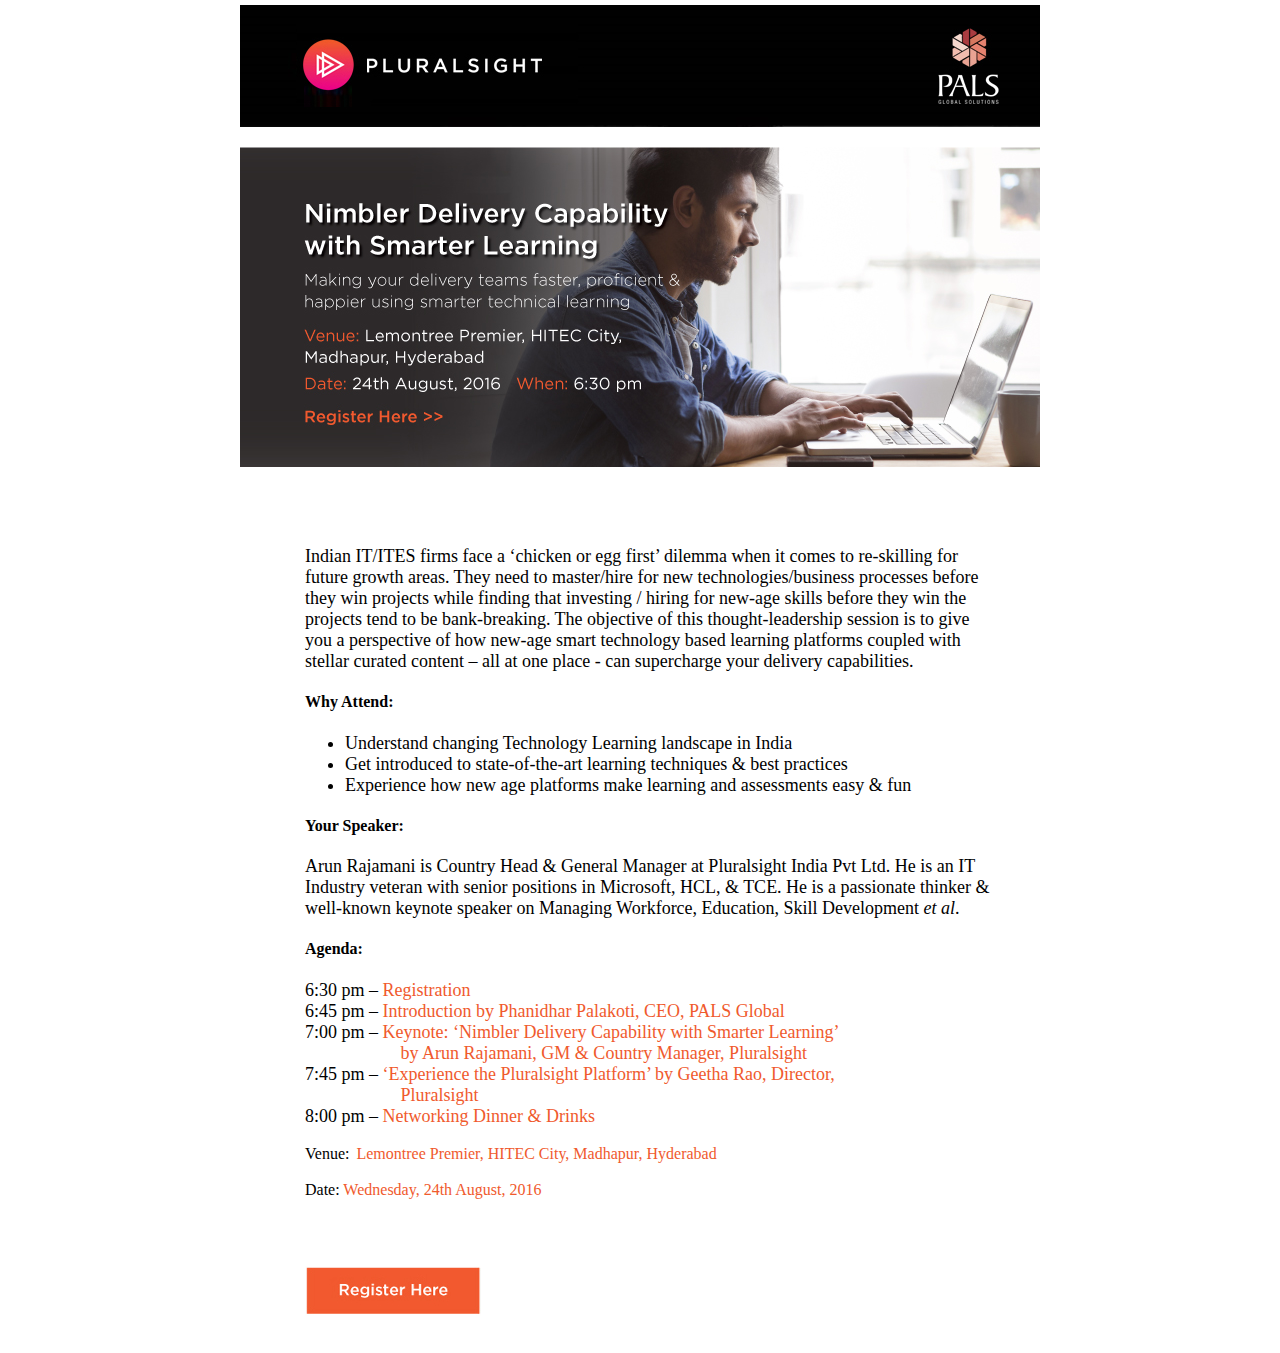
<file: psmailer/index.html>
<html>
<head>
<title>Nimbler Delivery Capability with Smarter Learning</title>
<meta http-equiv="Content-Type" content="text/html; charset=utf-8" />
</head>
<body bgcolor="#FFFFFF" topmargin="0" bottommargin="0" leftmargin="0" rightmargin="0">
  <table id="Table_01" width="800" height="1353" border="0" cellpadding="0" cellspacing="0" align="center">
	<tr style="height:30px;">
      <td colspan="3">
	    <img src="images/index_01.jpg" width="800" height="122" alt="" /></td>
	   </tr>
	<tr style="height:30px;" >
		<td colspan="3"><a href="http://pluralsights.azurewebsites.net/" target="_blank"><img src="images/Banner.jpg" width="800" height="320" bottommargin="0"alt="" /></a></td>
	</tr>
	<tr>
		<td width="65" height="20"></td>
		<td width="693"><p style="font-family:Gotham; font-size:18px;margin-top:35px;">Indian IT/ITES firms face a ‘chicken or egg first’ dilemma when it comes to re-skilling for future growth areas. They need to master/hire for new technologies/business processes before they win projects while finding that investing / hiring for new-age skills before they win the projects tend to be bank-breaking. The objective of this thought-leadership session is to give you a perspective of how new-age smart technology based learning platforms coupled with stellar curated content – all at one place -  can supercharge your delivery capabilities.</p>
        <p style="font-family:Gotham; font-size:18px;">
		<h4 style="font-family:Gotham;">Why Attend:</h4>
		<ul style="font-family:Gotham;font-size:18px;">
		<li>Understand changing Technology Learning landscape in India</li>
		<li>Get introduced to state-of-the-art learning techniques & best practices </li>
		<li>Experience how new age platforms make learning and assessments easy & fun</p>
		</ul>
        <p style="font-family:Gotham; font-size:18px;">

		<h4 style="font-family:Gotham;">Your Speaker:</h4>
		<p style="font-family:Gotham; font-size:18px;">Arun Rajamani is Country Head & General Manager at Pluralsight India Pvt Ltd. He is an IT Industry veteran with senior positions in Microsoft, HCL, & TCE. He is a passionate thinker &amp; well-known keynote speaker on Managing Workforce, Education, Skill Development <em>et al</em>.</p>


		<p style="font-family:Gotham; font-size:18px;">

		<h4 style="font-family:Gotham;">Agenda:</h4>
		
        <p style="font-family:Gotham; font-size:18px;">6:30 pm –<span style="color:#F05A2D;"> Registration</span><br/>
		6:45 pm –<span style="color:#F05A2D;"> Introduction by Phanidhar Palakoti, CEO, PALS Global</span><br/>
		7:00 pm – <span style="color:#F05A2D;"> Keynote: ‘Nimbler Delivery Capability with Smarter Learning’ <br/><font style="margin-left:5.3em">by Arun Rajamani, GM &amp; Country Manager, Pluralsight</font></span></span><br/>
		7:45 pm –<span style="color:#F05A2D;"> ‘Experience the Pluralsight Platform’ by Geetha Rao, Director, <font style="margin-left:5.3em">Pluralsight</font></span><br/>
		8:00 pm –<span style="color:#F05A2D;"> Networking Dinner &amp; Drinks</span><br/>
		</p>
        
		
		</p>
		<p style="font-family:Gotham;">Venue:<span style="color:#F05A2D;margin-left: 7px;">Lemontree Premier, HITEC City, Madhapur, Hyderabad</span><br/><br/>
		Date: <span style="color:#F05A2D;margin-left: 0.5empx;">Wednesday, 24th August, 2016</span><br/>
		
		</p>
        </td>
        <td width="42" height="20"></td>
		
			</tr>
			<tr>
				<td>&nbsp;</td>
				<td style="margin-left: -53px;" width="693" height="114"><a href="http://pluralsights.azurewebsites.net/" target="_blank"><img src="images/reg.jpg" alt="" /></a></td>
				<td width="42">&nbsp;</td>
			</tr>
</table>

</body>
</html>
</file>
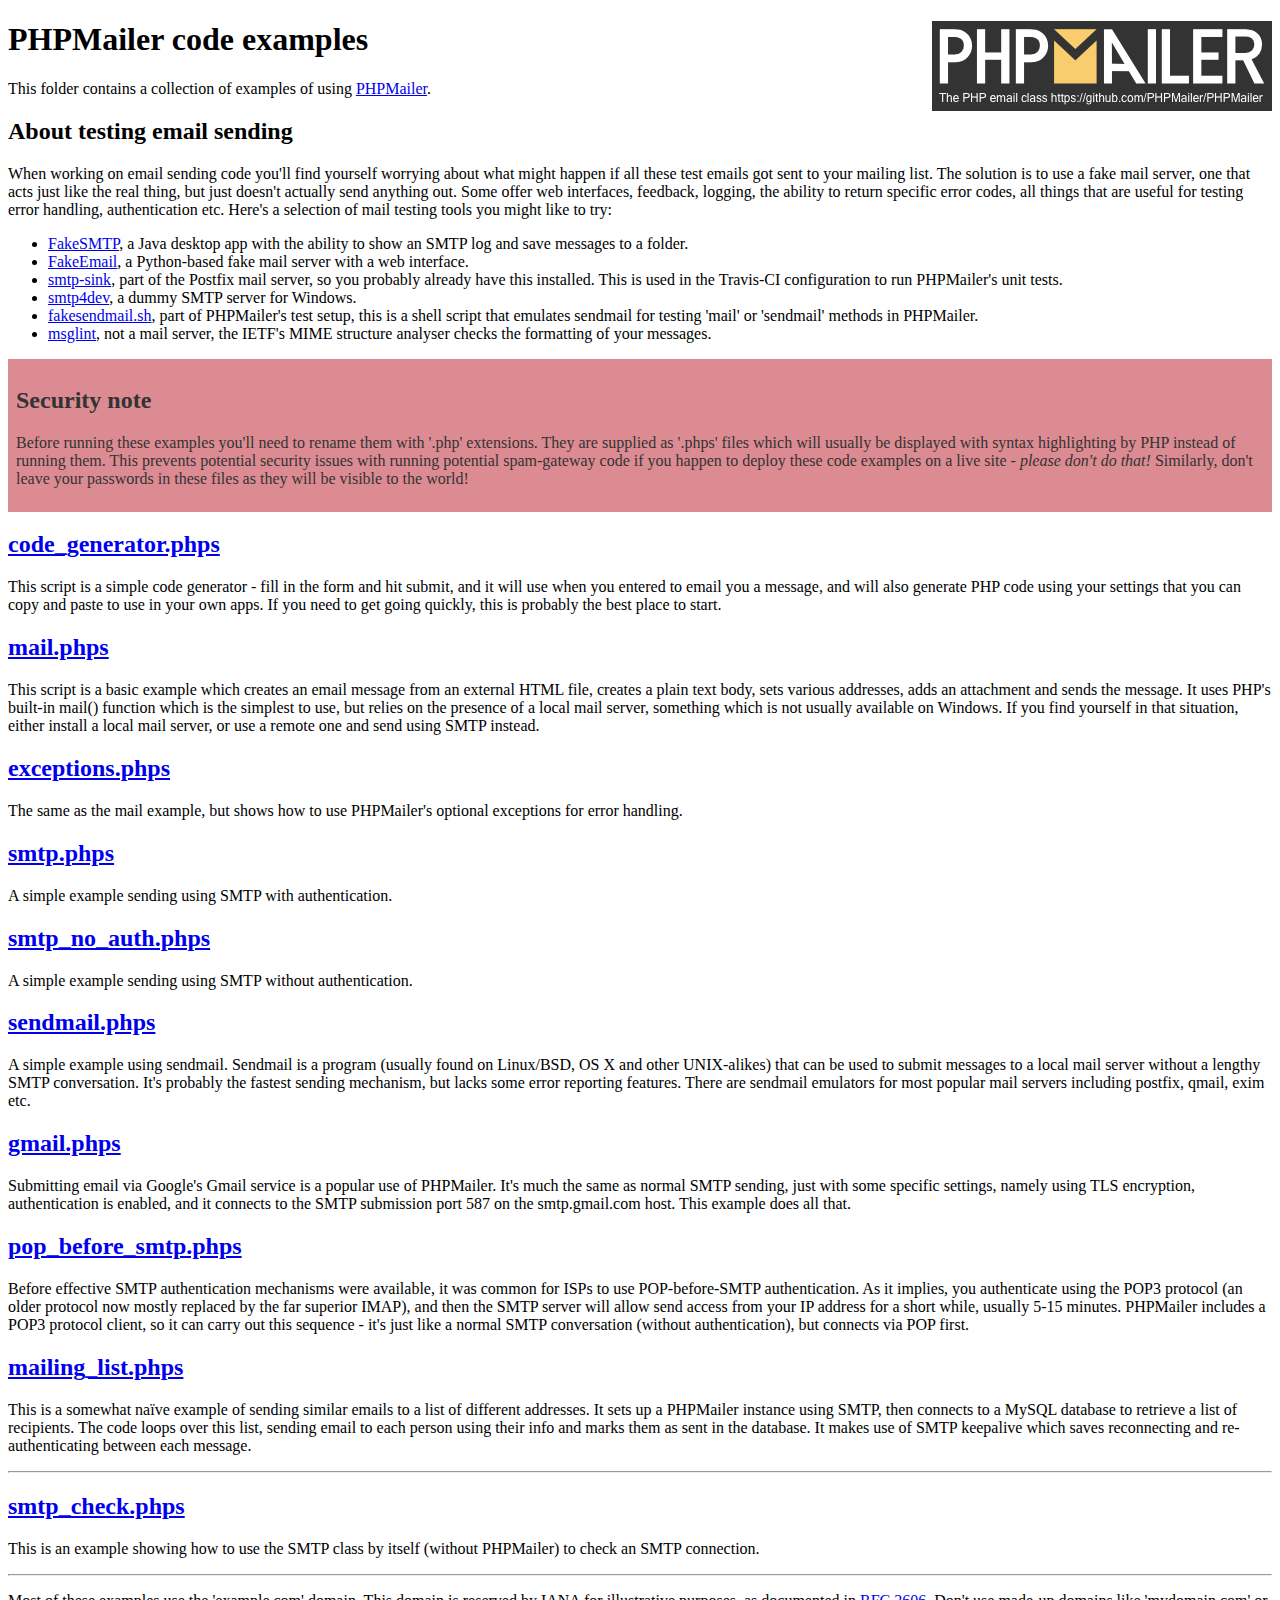
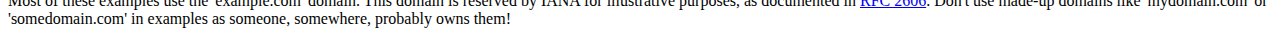
<file: pluralsight/examples/index.html>
<!DOCTYPE html>
<html>
<head>
	<meta charset="UTF-8">
	<title>PHPMailer Examples</title>
</head>
<body>
<h1>PHPMailer code examples<a href="https://github.com/PHPMailer/PHPMailer"><img src="images/phpmailer.png" style="float:right; border:0;" alt="PHPMailer logo"></a></h1>
<p>This folder contains a collection of examples of using <a href="https://github.com/PHPMailer/PHPMailer">PHPMailer</a>.</p>
<h2>About testing email sending</h2>
<p>When working on email sending code you'll find yourself worrying about what might happen if all these test emails got sent to your mailing list. The solution is to use a fake mail server, one that acts just like the real thing, but just doesn't actually send anything out. Some offer web interfaces, feedback, logging, the ability to return specific error codes, all things that are useful for testing error handling, authentication etc. Here's a selection of mail testing tools you might like to try:</p>
<ul>
  <li><a href="https://github.com/Nilhcem/FakeSMTP">FakeSMTP</a>, a Java desktop app with the ability to show an SMTP log and save messages to a folder. </li>
  <li><a href="https://github.com/isotoma/FakeEmail">FakeEmail</a>, a Python-based fake mail server with a web interface.</li>
  <li><a href="http://www.postfix.org/smtp-sink.1.html">smtp-sink</a>, part of the Postfix mail server, so you probably already have this installed. This is used in the Travis-CI configuration to run PHPMailer's unit tests.</li>
  <li><a href="http://smtp4dev.codeplex.com">smtp4dev</a>, a dummy SMTP server for Windows.</li>
  <li><a href="https://github.com/PHPMailer/PHPMailer/blob/master/test/fakesendmail.sh">fakesendmail.sh</a>, part of PHPMailer's test setup, this is a shell script that emulates sendmail for testing 'mail' or 'sendmail' methods in PHPMailer.</li>
  <li><a href="http://tools.ietf.org/tools/msglint/">msglint</a>, not a mail server, the IETF's MIME structure analyser checks the formatting of your messages.</li>
</ul>
<div style="padding: 8px; color: #333333; background-color: #dc8b92">
<h2>Security note</h2>
<p>Before running these examples you'll need to rename them with '.php' extensions. They are supplied as '.phps' files which will usually be displayed with syntax highlighting by PHP instead of running them. This prevents potential security issues with running potential spam-gateway code if you happen to deploy these code examples on a live site - <em>please don't do that!</em> Similarly, don't leave your passwords in these files as they will be visible to the world!</p>
</div>
<h2><a href="code_generator.phps">code_generator.phps</a></h2>
<p>This script is a simple code generator - fill in the form and hit submit, and it will use when you entered to email you a message, and will also generate PHP code using your settings that you can copy and paste to use in your own apps. If you need to get going quickly, this is probably the best place to start.</p>
<h2><a href="mail.phps">mail.phps</a></h2>
<p>This script is a basic example which creates an email message from an external HTML file, creates a plain text body, sets various addresses, adds an attachment and sends the message. It uses PHP's built-in mail() function which is the simplest to use, but relies on the presence of a local mail server, something which is not usually available on Windows. If you find yourself in that situation, either install a local mail server, or use a remote one and send using SMTP instead.</p>
<h2><a href="exceptions.phps">exceptions.phps</a></h2>
<p>The same as the mail example, but shows how to use PHPMailer's optional exceptions for error handling.</p>
<h2><a href="smtp.phps">smtp.phps</a></h2>
<p>A simple example sending using SMTP with authentication.</p>
<h2><a href="smtp_no_auth.phps">smtp_no_auth.phps</a></h2>
<p>A simple example sending using SMTP without authentication.</p>
<h2><a href="sendmail.phps">sendmail.phps</a></h2>
<p>A simple example using sendmail. Sendmail is a program (usually found on Linux/BSD, OS X and other UNIX-alikes) that can be used to submit messages to a local mail server without a lengthy SMTP conversation. It's probably the fastest sending mechanism, but lacks some error reporting features. There are sendmail emulators for most popular mail servers including postfix, qmail, exim etc.</p>
<h2><a href="gmail.phps">gmail.phps</a></h2>
<p>Submitting email via Google's Gmail service is a popular use of PHPMailer. It's much the same as normal SMTP sending, just with some specific settings, namely using TLS encryption, authentication is enabled, and it connects to the SMTP submission port 587 on the smtp.gmail.com host. This example does all that.</p>
<h2><a href="pop_before_smtp.phps">pop_before_smtp.phps</a></h2>
<p>Before effective SMTP authentication mechanisms were available, it was common for ISPs to use POP-before-SMTP authentication. As it implies, you authenticate using the POP3 protocol (an older protocol now mostly replaced by the far superior IMAP), and then the SMTP server will allow send access from your IP address for a short while, usually 5-15 minutes. PHPMailer includes a POP3 protocol client, so it can carry out this sequence - it's just like a normal SMTP conversation (without authentication), but connects via POP first.</p>
<h2><a href="mailing_list.phps">mailing_list.phps</a></h2>
<p>This is a somewhat naïve example of sending similar emails to a list of different addresses. It sets up a PHPMailer instance using SMTP, then connects to a MySQL database to retrieve a list of recipients. The code loops over this list, sending email to each person using their info and marks them as sent in the database. It makes use of SMTP keepalive which saves reconnecting and re-authenticating between each message.</p>
<hr>
<h2><a href="smtp_check.phps">smtp_check.phps</a></h2>
<p>This is an example showing how to use the SMTP class by itself (without PHPMailer) to check an SMTP connection.</p>
<hr>
<p>Most of these examples use the 'example.com' domain. This domain is reserved by IANA for illustrative purposes, as documented in <a href="http://tools.ietf.org/html/rfc2606">RFC 2606</a>. Don't use made-up domains like 'mydomain.com' or 'somedomain.com' in examples as someone, somewhere, probably owns them!</p>
</body>
</html>
</file>
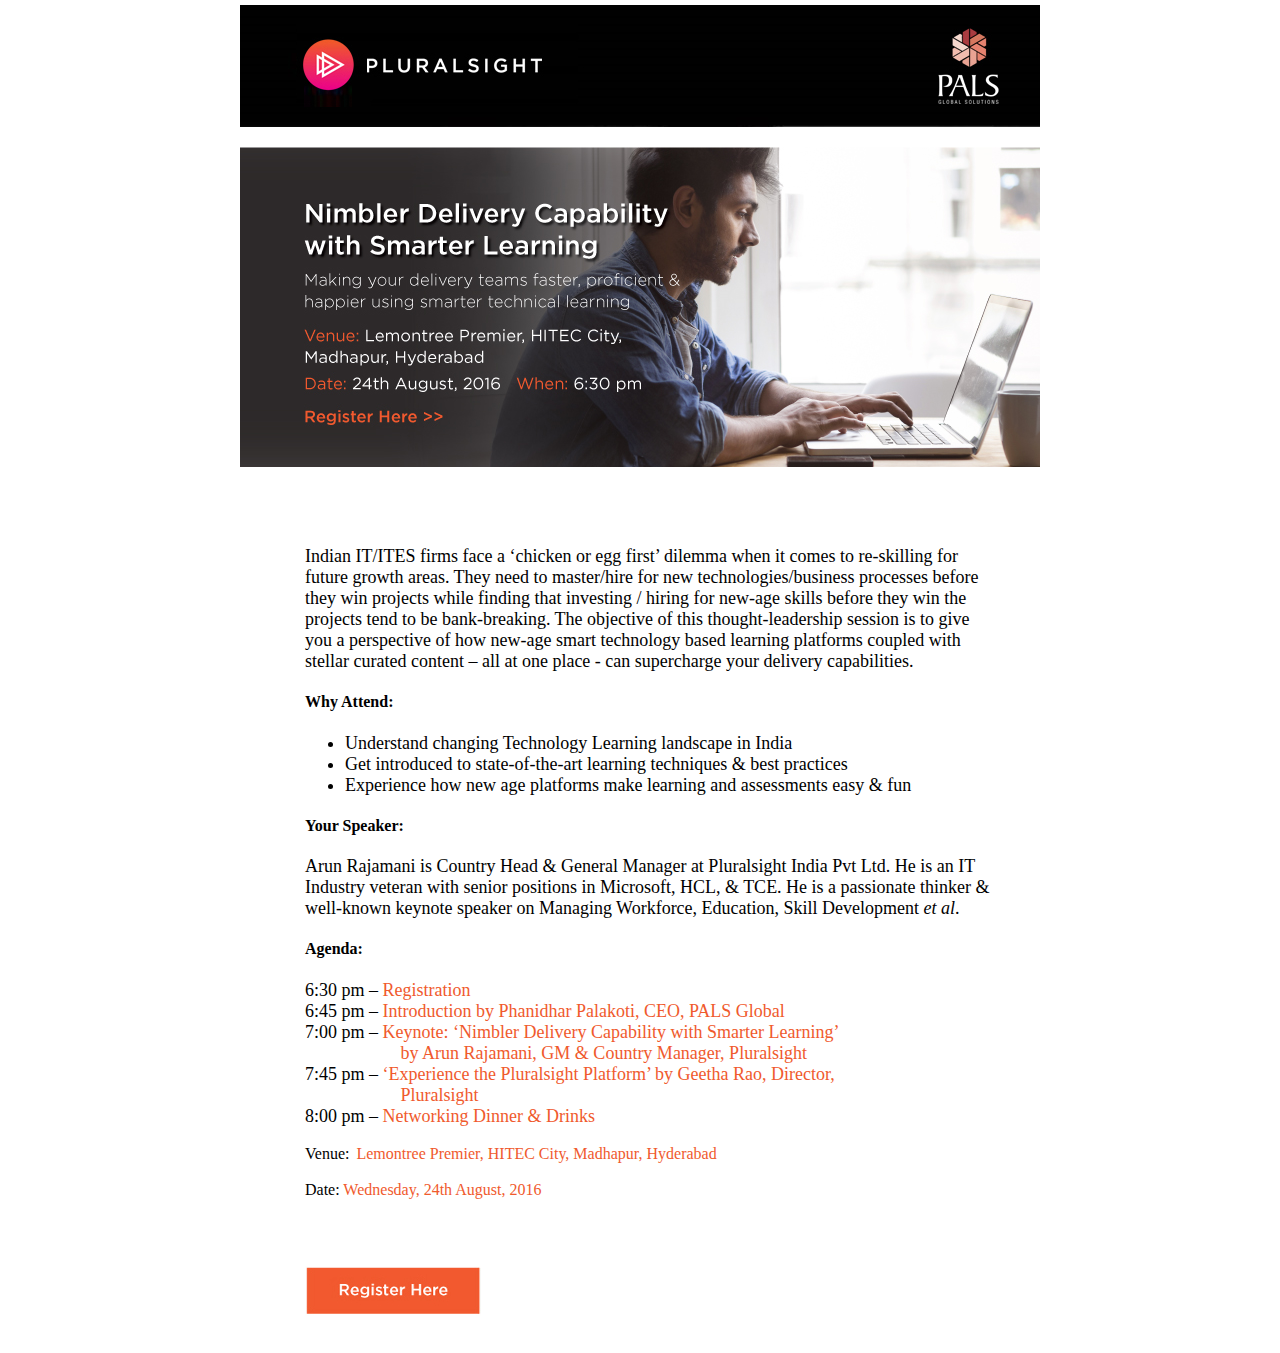
<file: pluralsight/mailer/index.html>
<html>
<head>
<title>Nimbler Delivery Capability with Smarter Learning</title>
<meta http-equiv="Content-Type" content="text/html; charset=utf-8" />
</head>
<body bgcolor="#FFFFFF" topmargin="0" bottommargin="0" leftmargin="0" rightmargin="0">
  <table id="Table_01" width="800" height="1353" border="0" cellpadding="0" cellspacing="0" align="center">
	<tr style="height:30px;">
      <td colspan="3">
	    <img src="images/index_01.jpg" width="800" height="122" alt="" /></td>
	   </tr>
	<tr style="height:30px;" >
		<td colspan="3"><a href="http://event.palsglobalsolutions.com/pluralsight/" target="_blank"><img src="images/Banner.jpg" width="800" height="320" bottommargin="0"alt="" /></a></td>
	</tr>
	<tr>
		<td width="65" height="20"></td>
		<td width="693"><p style="font-family:Gotham; font-size:18px;margin-top:35px;">Indian IT/ITES firms face a ‘chicken or egg first’ dilemma when it comes to re-skilling for future growth areas. They need to master/hire for new technologies/business processes before they win projects while finding that investing / hiring for new-age skills before they win the projects tend to be bank-breaking. The objective of this thought-leadership session is to give you a perspective of how new-age smart technology based learning platforms coupled with stellar curated content – all at one place -  can supercharge your delivery capabilities.</p>
        <p style="font-family:Gotham; font-size:18px;">
		<h4 style="font-family:Gotham;">Why Attend:</h4>
		<ul style="font-family:Gotham;font-size:18px;">
		<li>Understand changing Technology Learning landscape in India</li>
		<li>Get introduced to state-of-the-art learning techniques & best practices </li>
		<li>Experience how new age platforms make learning and assessments easy & fun</p>
		</ul>
        <p style="font-family:Gotham; font-size:18px;">

		<h4 style="font-family:Gotham;">Your Speaker:</h4>
		<p style="font-family:Gotham; font-size:18px;">Arun Rajamani is Country Head & General Manager at Pluralsight India Pvt Ltd. He is an IT Industry veteran with senior positions in Microsoft, HCL, & TCE. He is a passionate thinker &amp; well-known keynote speaker on Managing Workforce, Education, Skill Development <em>et al</em>.</p>


		<p style="font-family:Gotham; font-size:18px;">

		<h4 style="font-family:Gotham;">Agenda:</h4>
		
        <p style="font-family:Gotham; font-size:18px;">6:30 pm –<span style="color:#F05A2D;"> Registration</span><br/>
		6:45 pm –<span style="color:#F05A2D;"> Introduction by Phanidhar Palakoti, CEO, PALS Global</span><br/>
		7:00 pm – <span style="color:#F05A2D;"> Keynote: ‘Nimbler Delivery Capability with Smarter Learning’ <br/><font style="margin-left:5.3em">by Arun Rajamani, GM &amp; Country Manager, Pluralsight</font></span></span><br/>
		7:45 pm –<span style="color:#F05A2D;"> ‘Experience the Pluralsight Platform’ by Geetha Rao, Director, <font style="margin-left:5.3em">Pluralsight</font></span><br/>
		8:00 pm –<span style="color:#F05A2D;"> Networking Dinner &amp; Drinks</span><br/>
		</p>
        
		
		</p>
		<p style="font-family:Gotham;">Venue:<span style="color:#F05A2D;margin-left: 7px;">Lemontree Premier, HITEC City, Madhapur, Hyderabad</span><br/><br/>
		Date: <span style="color:#F05A2D;margin-left: 0.5empx;">Wednesday, 24th August, 2016</span><br/>
		
		</p>
        </td>
        <td width="42" height="20"></td>
		
			</tr>
			<tr>
				<td>&nbsp;</td>
				<td style="margin-left: -53px;" width="693" height="114"><a href="http://event.palsglobalsolutions.com/pluralsight/" target="_blank"><img src="images/reg.jpg" alt="" /></a></td>
				<td width="42">&nbsp;</td>
			</tr>
</table>

</body>
</html>
</file>
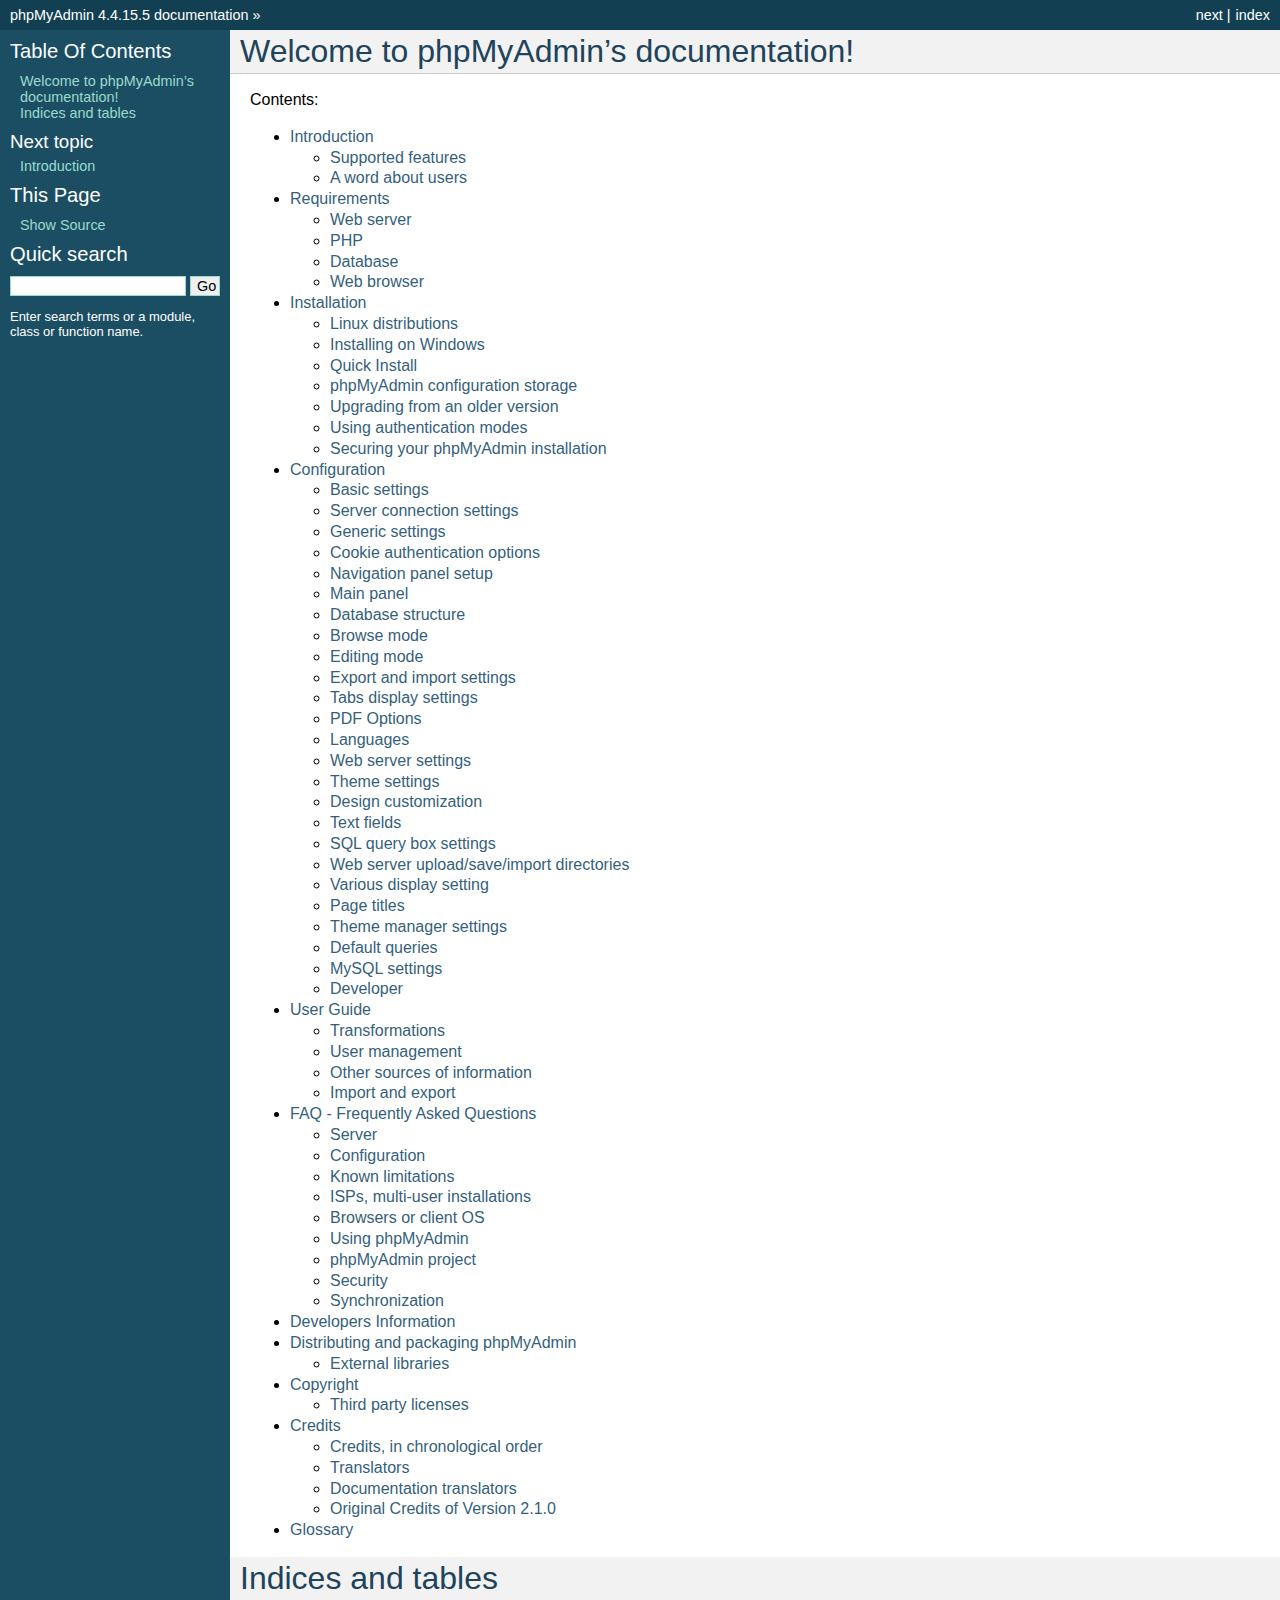
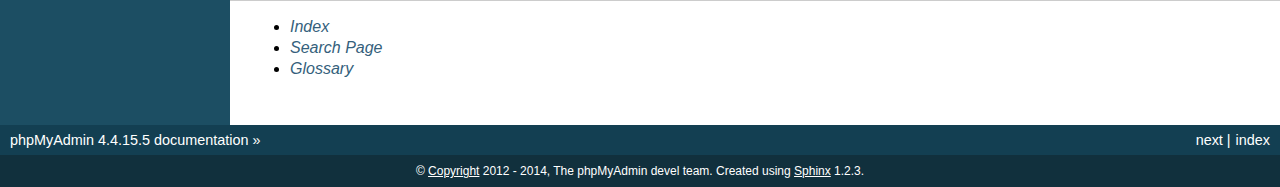
<file: pluralsight/reports/doc/html/index.html>
<!DOCTYPE html PUBLIC "-//W3C//DTD XHTML 1.0 Transitional//EN"
  "http://www.w3.org/TR/xhtml1/DTD/xhtml1-transitional.dtd">


<html xmlns="http://www.w3.org/1999/xhtml">
  <head>
    <meta http-equiv="Content-Type" content="text/html; charset=utf-8" />
    
    <title>Welcome to phpMyAdmin’s documentation! &mdash; phpMyAdmin 4.4.15.5 documentation</title>
    
    <link rel="stylesheet" href="_static/default.css" type="text/css" />
    <link rel="stylesheet" href="_static/pygments.css" type="text/css" />
    
    <script type="text/javascript">
      var DOCUMENTATION_OPTIONS = {
        URL_ROOT:    './',
        VERSION:     '4.4.15.5',
        COLLAPSE_INDEX: false,
        FILE_SUFFIX: '.html',
        HAS_SOURCE:  true
      };
    </script>
    <script type="text/javascript" src="_static/jquery.js"></script>
    <script type="text/javascript" src="_static/underscore.js"></script>
    <script type="text/javascript" src="_static/doctools.js"></script>
    <link rel="copyright" title="Copyright" href="copyright.html" />
    <link rel="top" title="phpMyAdmin 4.4.15.5 documentation" href="#" />
    <link rel="next" title="Introduction" href="intro.html" /> 
  </head>
  <body>
    <div class="related">
      <h3>Navigation</h3>
      <ul>
        <li class="right" style="margin-right: 10px">
          <a href="genindex.html" title="General Index"
             accesskey="I">index</a></li>
        <li class="right" >
          <a href="intro.html" title="Introduction"
             accesskey="N">next</a> |</li>
        <li><a href="#">phpMyAdmin 4.4.15.5 documentation</a> &raquo;</li> 
      </ul>
    </div>  

    <div class="document">
      <div class="documentwrapper">
        <div class="bodywrapper">
          <div class="body">
            
  <div class="section" id="welcome-to-phpmyadmin-s-documentation">
<h1>Welcome to phpMyAdmin&#8217;s documentation!<a class="headerlink" href="#welcome-to-phpmyadmin-s-documentation" title="Permalink to this headline">¶</a></h1>
<p>Contents:</p>
<div class="toctree-wrapper compound">
<ul>
<li class="toctree-l1"><a class="reference internal" href="intro.html">Introduction</a><ul>
<li class="toctree-l2"><a class="reference internal" href="intro.html#supported-features">Supported features</a></li>
<li class="toctree-l2"><a class="reference internal" href="intro.html#a-word-about-users">A word about users</a></li>
</ul>
</li>
<li class="toctree-l1"><a class="reference internal" href="require.html">Requirements</a><ul>
<li class="toctree-l2"><a class="reference internal" href="require.html#web-server">Web server</a></li>
<li class="toctree-l2"><a class="reference internal" href="require.html#php">PHP</a></li>
<li class="toctree-l2"><a class="reference internal" href="require.html#database">Database</a></li>
<li class="toctree-l2"><a class="reference internal" href="require.html#web-browser">Web browser</a></li>
</ul>
</li>
<li class="toctree-l1"><a class="reference internal" href="setup.html">Installation</a><ul>
<li class="toctree-l2"><a class="reference internal" href="setup.html#linux-distributions">Linux distributions</a></li>
<li class="toctree-l2"><a class="reference internal" href="setup.html#installing-on-windows">Installing on Windows</a></li>
<li class="toctree-l2"><a class="reference internal" href="setup.html#quick-install">Quick Install</a></li>
<li class="toctree-l2"><a class="reference internal" href="setup.html#phpmyadmin-configuration-storage">phpMyAdmin configuration storage</a></li>
<li class="toctree-l2"><a class="reference internal" href="setup.html#upgrading-from-an-older-version">Upgrading from an older version</a></li>
<li class="toctree-l2"><a class="reference internal" href="setup.html#using-authentication-modes">Using authentication modes</a></li>
<li class="toctree-l2"><a class="reference internal" href="setup.html#securing-your-phpmyadmin-installation">Securing your phpMyAdmin installation</a></li>
</ul>
</li>
<li class="toctree-l1"><a class="reference internal" href="config.html">Configuration</a><ul>
<li class="toctree-l2"><a class="reference internal" href="config.html#basic-settings">Basic settings</a></li>
<li class="toctree-l2"><a class="reference internal" href="config.html#server-connection-settings">Server connection settings</a></li>
<li class="toctree-l2"><a class="reference internal" href="config.html#generic-settings">Generic settings</a></li>
<li class="toctree-l2"><a class="reference internal" href="config.html#cookie-authentication-options">Cookie authentication options</a></li>
<li class="toctree-l2"><a class="reference internal" href="config.html#navigation-panel-setup">Navigation panel setup</a></li>
<li class="toctree-l2"><a class="reference internal" href="config.html#main-panel">Main panel</a></li>
<li class="toctree-l2"><a class="reference internal" href="config.html#database-structure">Database structure</a></li>
<li class="toctree-l2"><a class="reference internal" href="config.html#browse-mode">Browse mode</a></li>
<li class="toctree-l2"><a class="reference internal" href="config.html#editing-mode">Editing mode</a></li>
<li class="toctree-l2"><a class="reference internal" href="config.html#export-and-import-settings">Export and import settings</a></li>
<li class="toctree-l2"><a class="reference internal" href="config.html#tabs-display-settings">Tabs display settings</a></li>
<li class="toctree-l2"><a class="reference internal" href="config.html#pdf-options">PDF Options</a></li>
<li class="toctree-l2"><a class="reference internal" href="config.html#languages">Languages</a></li>
<li class="toctree-l2"><a class="reference internal" href="config.html#web-server-settings">Web server settings</a></li>
<li class="toctree-l2"><a class="reference internal" href="config.html#theme-settings">Theme settings</a></li>
<li class="toctree-l2"><a class="reference internal" href="config.html#design-customization">Design customization</a></li>
<li class="toctree-l2"><a class="reference internal" href="config.html#text-fields">Text fields</a></li>
<li class="toctree-l2"><a class="reference internal" href="config.html#sql-query-box-settings">SQL query box settings</a></li>
<li class="toctree-l2"><a class="reference internal" href="config.html#web-server-upload-save-import-directories">Web server upload/save/import directories</a></li>
<li class="toctree-l2"><a class="reference internal" href="config.html#various-display-setting">Various display setting</a></li>
<li class="toctree-l2"><a class="reference internal" href="config.html#page-titles">Page titles</a></li>
<li class="toctree-l2"><a class="reference internal" href="config.html#theme-manager-settings">Theme manager settings</a></li>
<li class="toctree-l2"><a class="reference internal" href="config.html#default-queries">Default queries</a></li>
<li class="toctree-l2"><a class="reference internal" href="config.html#mysql-settings">MySQL settings</a></li>
<li class="toctree-l2"><a class="reference internal" href="config.html#developer">Developer</a></li>
</ul>
</li>
<li class="toctree-l1"><a class="reference internal" href="user.html">User Guide</a><ul>
<li class="toctree-l2"><a class="reference internal" href="transformations.html">Transformations</a></li>
<li class="toctree-l2"><a class="reference internal" href="privileges.html">User management</a></li>
<li class="toctree-l2"><a class="reference internal" href="other.html">Other sources of information</a></li>
<li class="toctree-l2"><a class="reference internal" href="import_export.html">Import and export</a></li>
</ul>
</li>
<li class="toctree-l1"><a class="reference internal" href="faq.html">FAQ - Frequently Asked Questions</a><ul>
<li class="toctree-l2"><a class="reference internal" href="faq.html#server">Server</a></li>
<li class="toctree-l2"><a class="reference internal" href="faq.html#configuration">Configuration</a></li>
<li class="toctree-l2"><a class="reference internal" href="faq.html#known-limitations">Known limitations</a></li>
<li class="toctree-l2"><a class="reference internal" href="faq.html#isps-multi-user-installations">ISPs, multi-user installations</a></li>
<li class="toctree-l2"><a class="reference internal" href="faq.html#browsers-or-client-os">Browsers or client OS</a></li>
<li class="toctree-l2"><a class="reference internal" href="faq.html#using-phpmyadmin">Using phpMyAdmin</a></li>
<li class="toctree-l2"><a class="reference internal" href="faq.html#phpmyadmin-project">phpMyAdmin project</a></li>
<li class="toctree-l2"><a class="reference internal" href="faq.html#security">Security</a></li>
<li class="toctree-l2"><a class="reference internal" href="faq.html#synchronization">Synchronization</a></li>
</ul>
</li>
<li class="toctree-l1"><a class="reference internal" href="developers.html">Developers Information</a></li>
<li class="toctree-l1"><a class="reference internal" href="vendors.html">Distributing and packaging phpMyAdmin</a><ul>
<li class="toctree-l2"><a class="reference internal" href="vendors.html#external-libraries">External libraries</a></li>
</ul>
</li>
<li class="toctree-l1"><a class="reference internal" href="copyright.html">Copyright</a><ul>
<li class="toctree-l2"><a class="reference internal" href="copyright.html#third-party-licenses">Third party licenses</a></li>
</ul>
</li>
<li class="toctree-l1"><a class="reference internal" href="credits.html">Credits</a><ul>
<li class="toctree-l2"><a class="reference internal" href="credits.html#credits-in-chronological-order">Credits, in chronological order</a></li>
<li class="toctree-l2"><a class="reference internal" href="credits.html#translators">Translators</a></li>
<li class="toctree-l2"><a class="reference internal" href="credits.html#documentation-translators">Documentation translators</a></li>
<li class="toctree-l2"><a class="reference internal" href="credits.html#original-credits-of-version-2-1-0">Original Credits of Version 2.1.0</a></li>
</ul>
</li>
<li class="toctree-l1"><a class="reference internal" href="glossary.html">Glossary</a></li>
</ul>
</div>
</div>
<div class="section" id="indices-and-tables">
<h1>Indices and tables<a class="headerlink" href="#indices-and-tables" title="Permalink to this headline">¶</a></h1>
<ul class="simple">
<li><a class="reference internal" href="genindex.html"><em>Index</em></a></li>
<li><a class="reference internal" href="search.html"><em>Search Page</em></a></li>
<li><a class="reference internal" href="glossary.html#glossary"><em>Glossary</em></a></li>
</ul>
</div>


          </div>
        </div>
      </div>
      <div class="sphinxsidebar">
        <div class="sphinxsidebarwrapper">
  <h3><a href="#">Table Of Contents</a></h3>
  <ul>
<li><a class="reference internal" href="#">Welcome to phpMyAdmin&#8217;s documentation!</a></li>
<li><a class="reference internal" href="#indices-and-tables">Indices and tables</a></li>
</ul>

  <h4>Next topic</h4>
  <p class="topless"><a href="intro.html"
                        title="next chapter">Introduction</a></p>
  <h3>This Page</h3>
  <ul class="this-page-menu">
    <li><a href="_sources/index.txt"
           rel="nofollow">Show Source</a></li>
  </ul>
<div id="searchbox" style="display: none">
  <h3>Quick search</h3>
    <form class="search" action="search.html" method="get">
      <input type="text" name="q" />
      <input type="submit" value="Go" />
      <input type="hidden" name="check_keywords" value="yes" />
      <input type="hidden" name="area" value="default" />
    </form>
    <p class="searchtip" style="font-size: 90%">
    Enter search terms or a module, class or function name.
    </p>
</div>
<script type="text/javascript">$('#searchbox').show(0);</script>
        </div>
      </div>
      <div class="clearer"></div>
    </div>
    <div class="related">
      <h3>Navigation</h3>
      <ul>
        <li class="right" style="margin-right: 10px">
          <a href="genindex.html" title="General Index"
             >index</a></li>
        <li class="right" >
          <a href="intro.html" title="Introduction"
             >next</a> |</li>
        <li><a href="#">phpMyAdmin 4.4.15.5 documentation</a> &raquo;</li> 
      </ul>
    </div>
    <div class="footer">
        &copy; <a href="copyright.html">Copyright</a> 2012 - 2014, The phpMyAdmin devel team.
      Created using <a href="http://sphinx-doc.org/">Sphinx</a> 1.2.3.
    </div>
  </body>
</html>
</file>
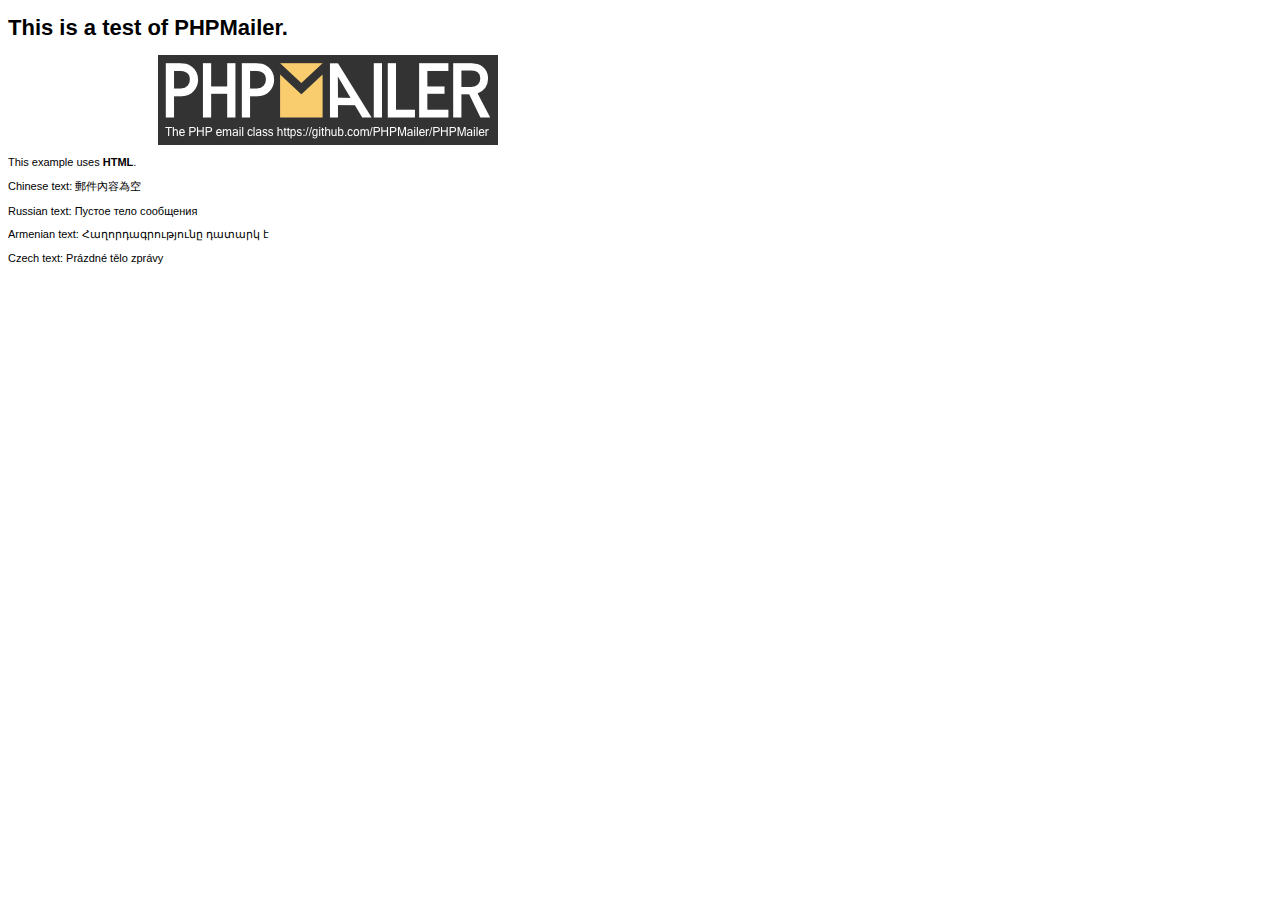
<file: pluralsight/examples/contentsutf8.html>
<!DOCTYPE HTML PUBLIC "-//W3C//DTD HTML 4.01 Transitional//EN" "http://www.w3.org/TR/html4/loose.dtd">
<html>
<head>
  <meta http-equiv="Content-Type" content="text/html; charset=utf-8">
  <title>PHPMailer Test</title>
</head>
<body>
<div style="width: 640px; font-family: Arial, Helvetica, sans-serif; font-size: 11px;">
  <h1>This is a test of PHPMailer.</h1>
  <div align="center">
    <a href="https://github.com/PHPMailer/PHPMailer/"><img src="images/phpmailer.png" height="90" width="340" alt="PHPMailer rocks"></a>
  </div>
  <p>This example uses <strong>HTML</strong>.</p>
  <p>Chinese text: 郵件內容為空</p>
  <p>Russian text: Пустое тело сообщения</p>
  <p>Armenian text: Հաղորդագրությունը դատարկ է</p>
  <p>Czech text: Prázdné tělo zprávy</p>
</div>
</body>
</html>
</file>
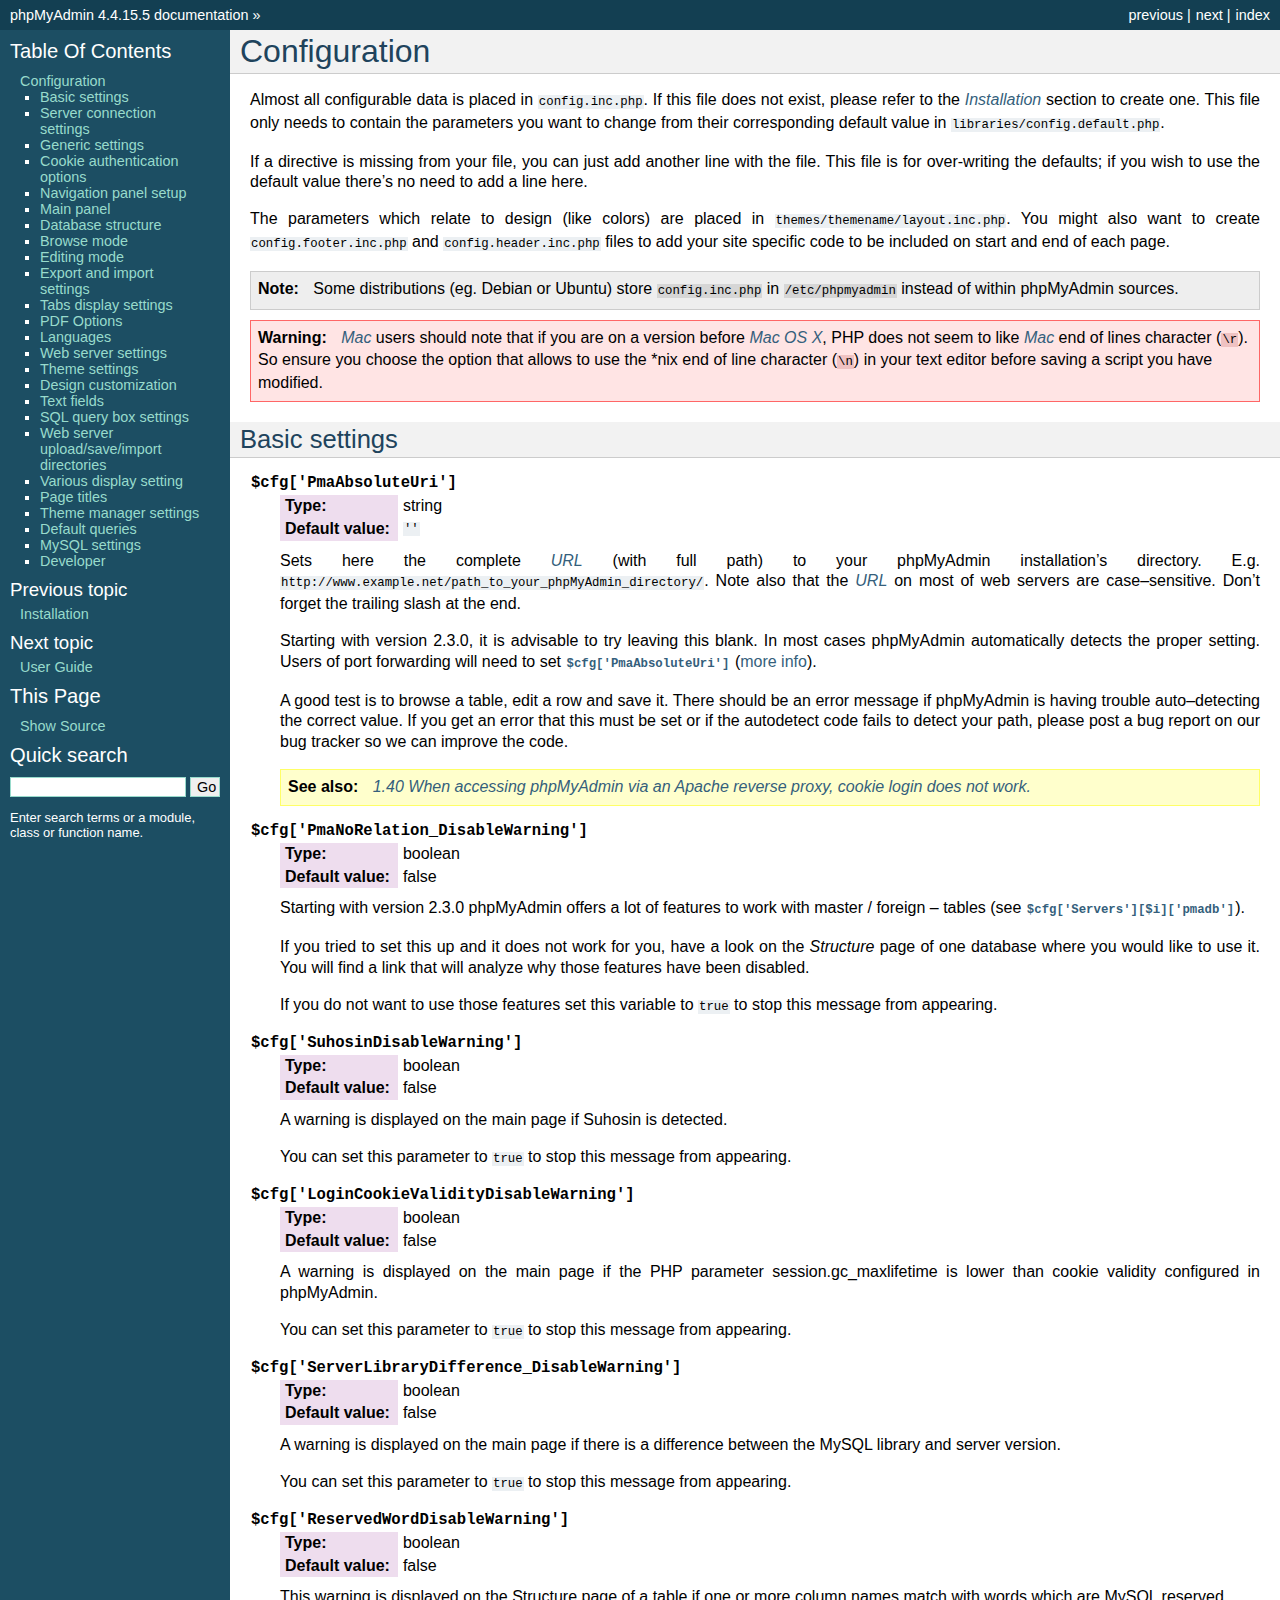
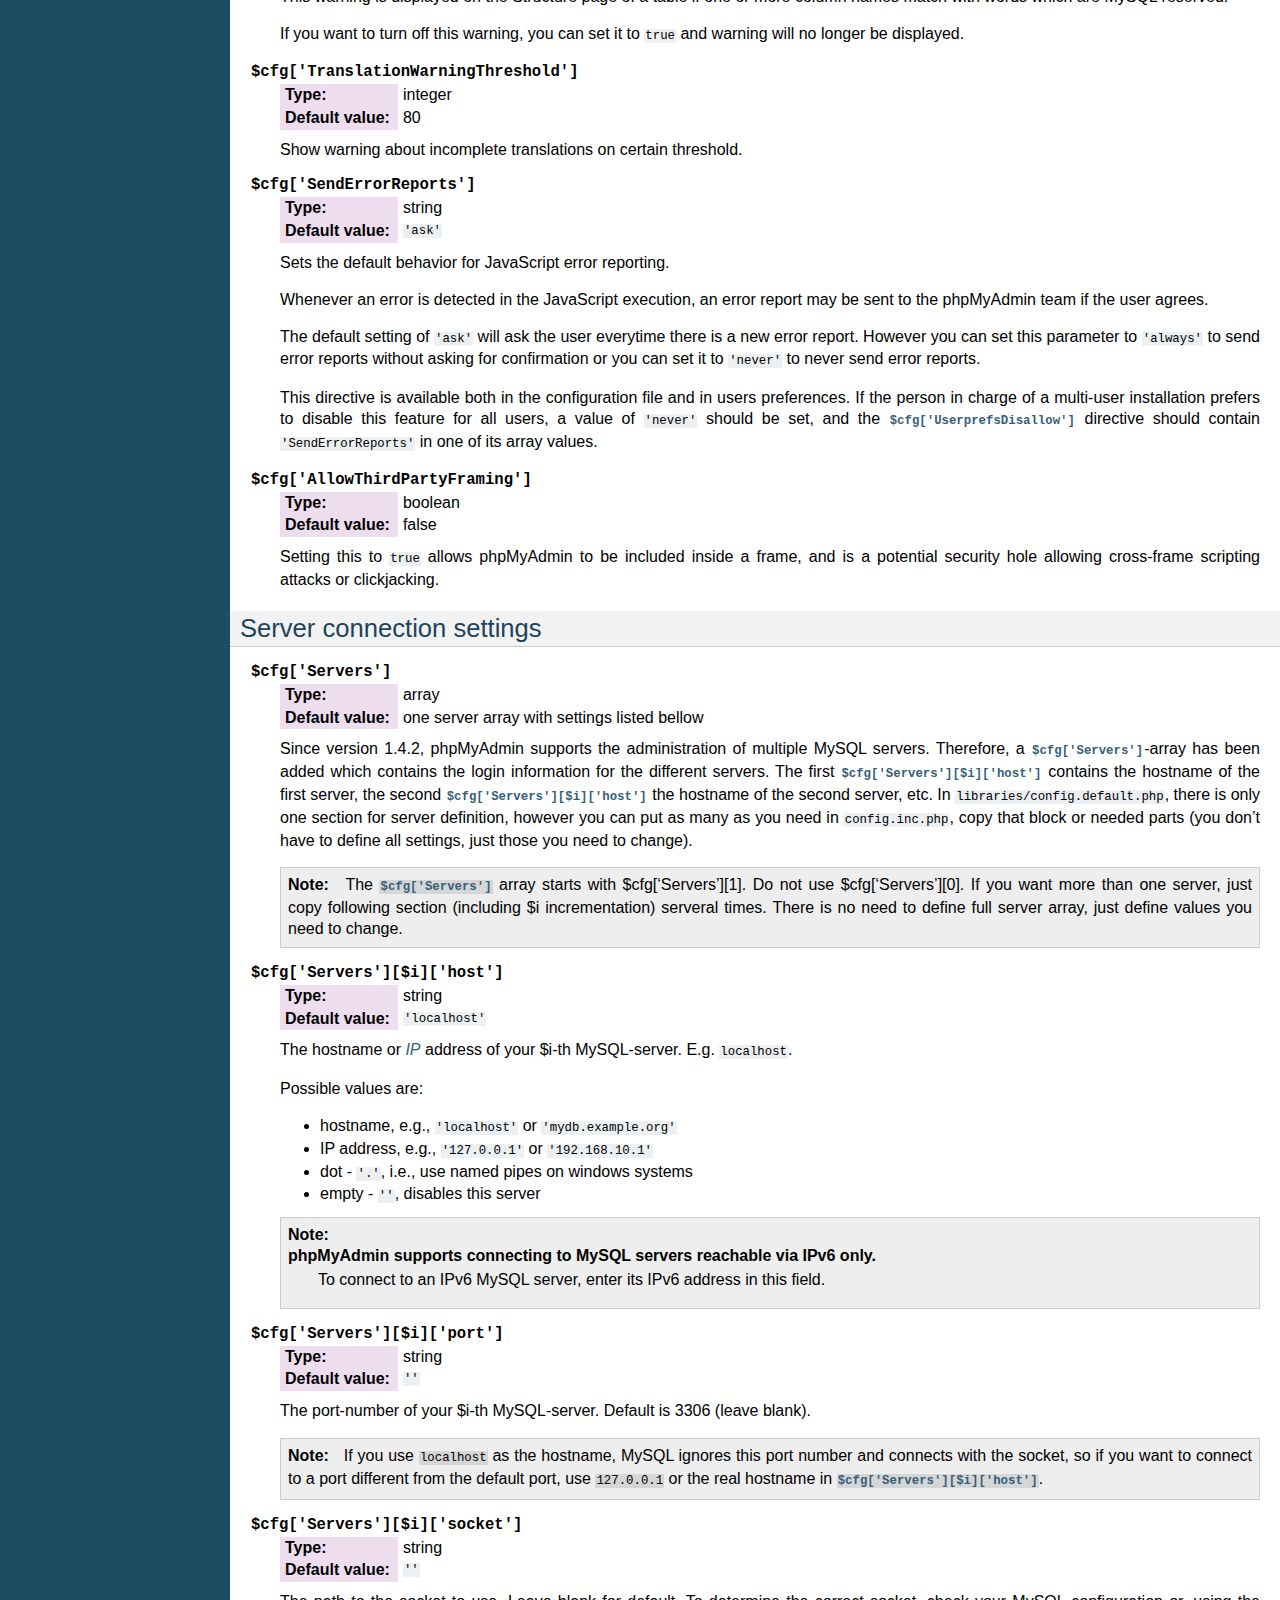
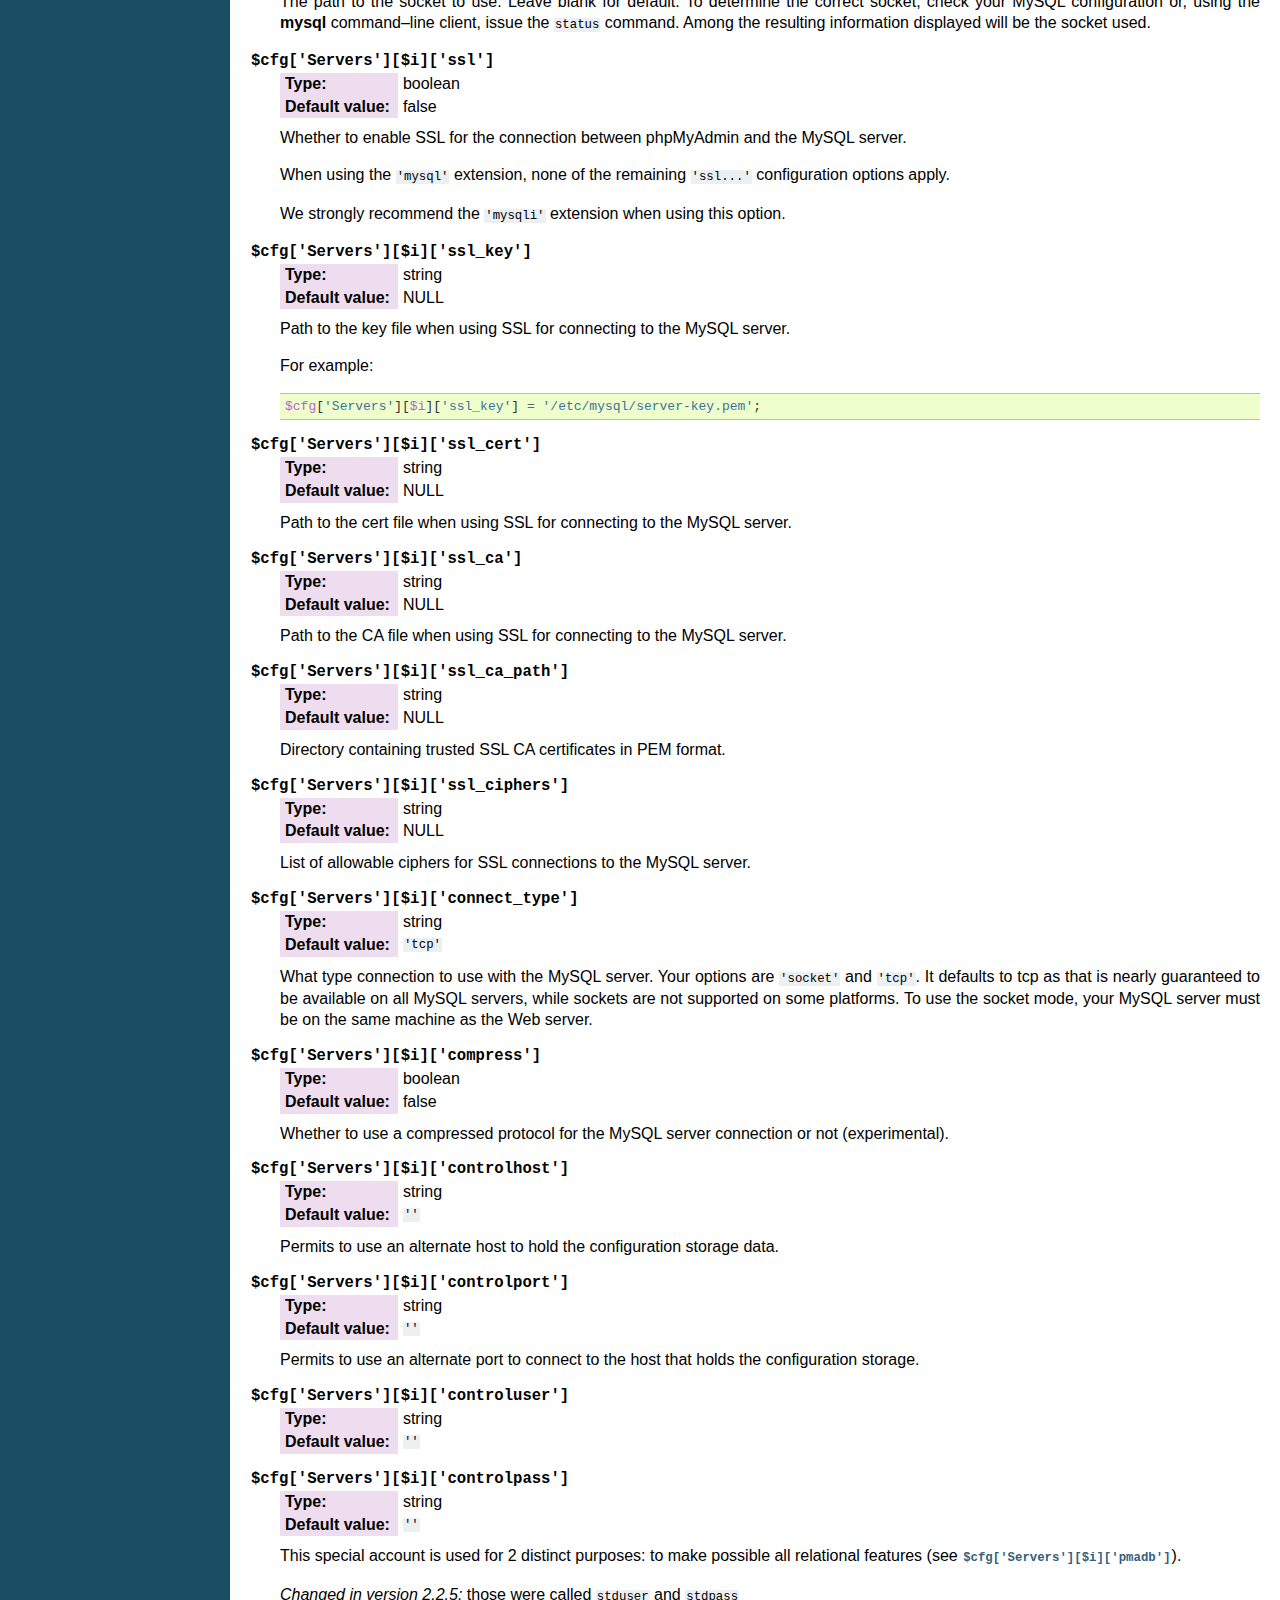
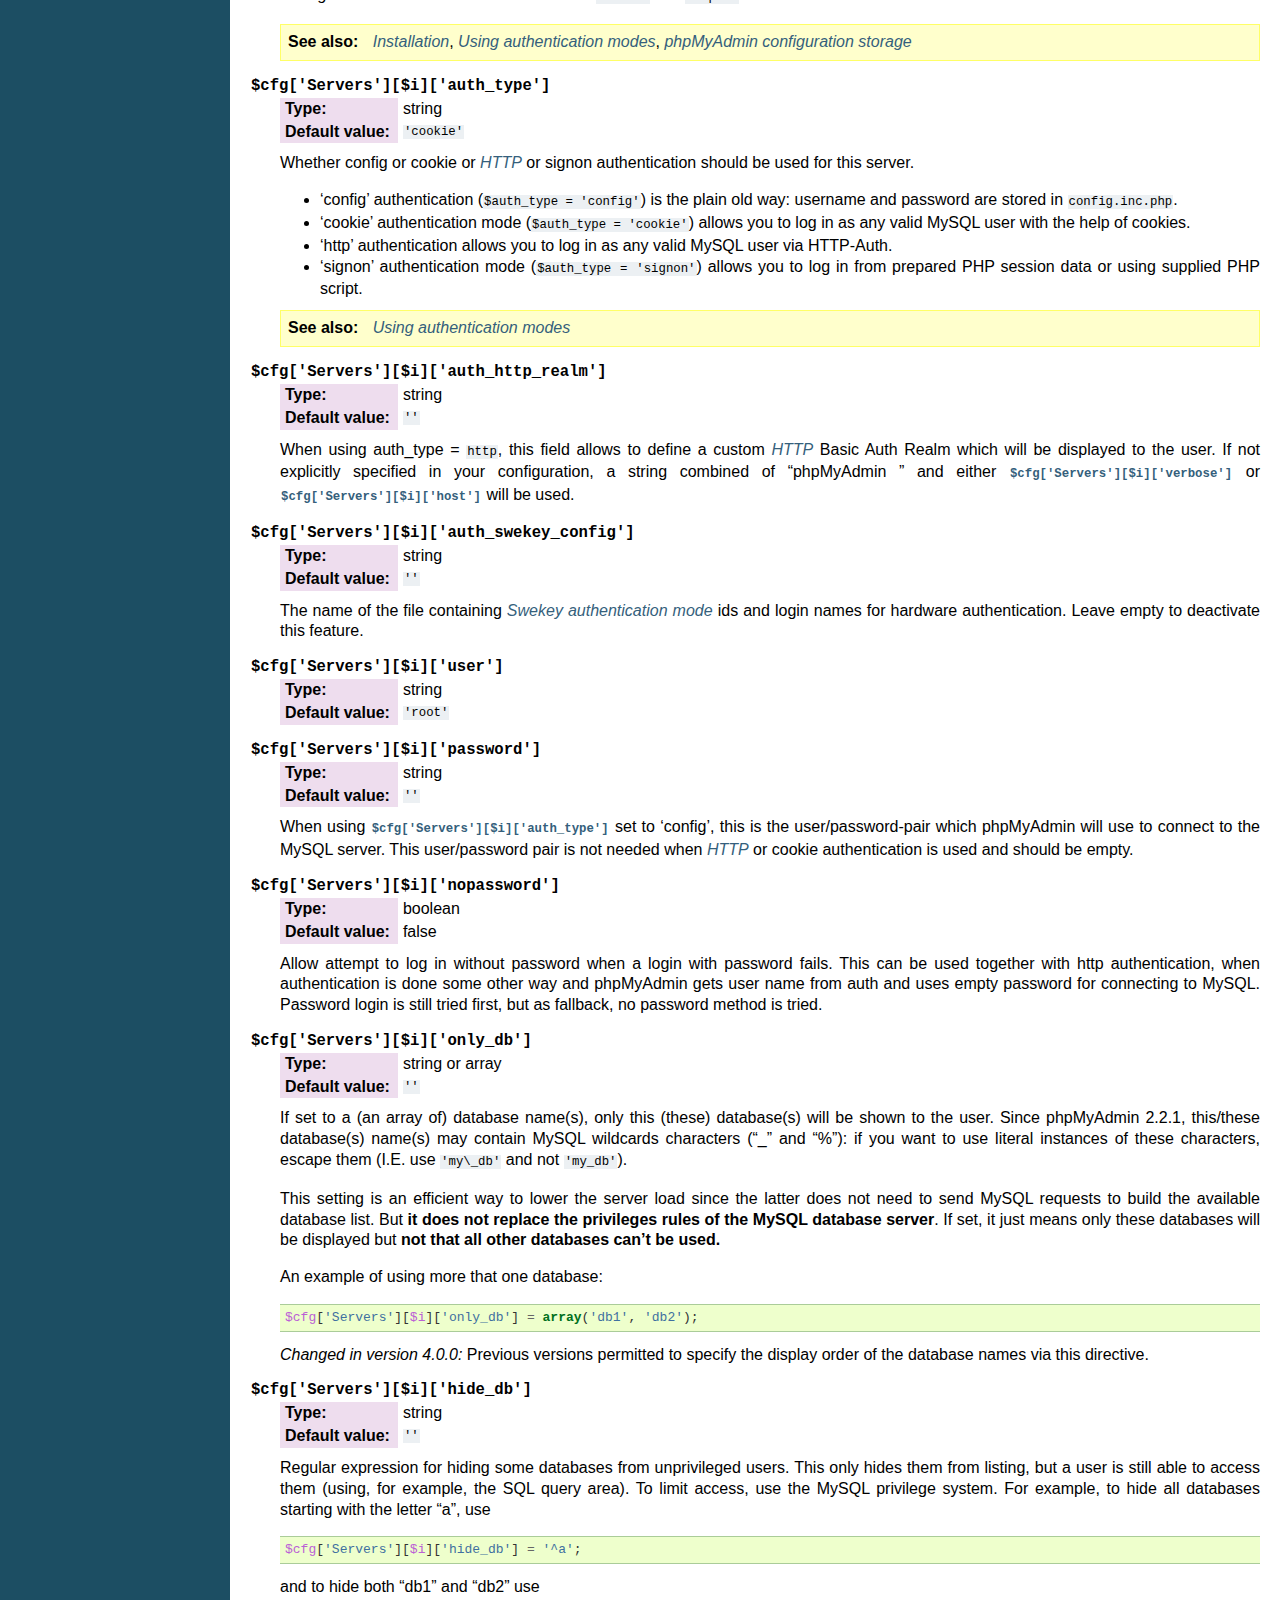
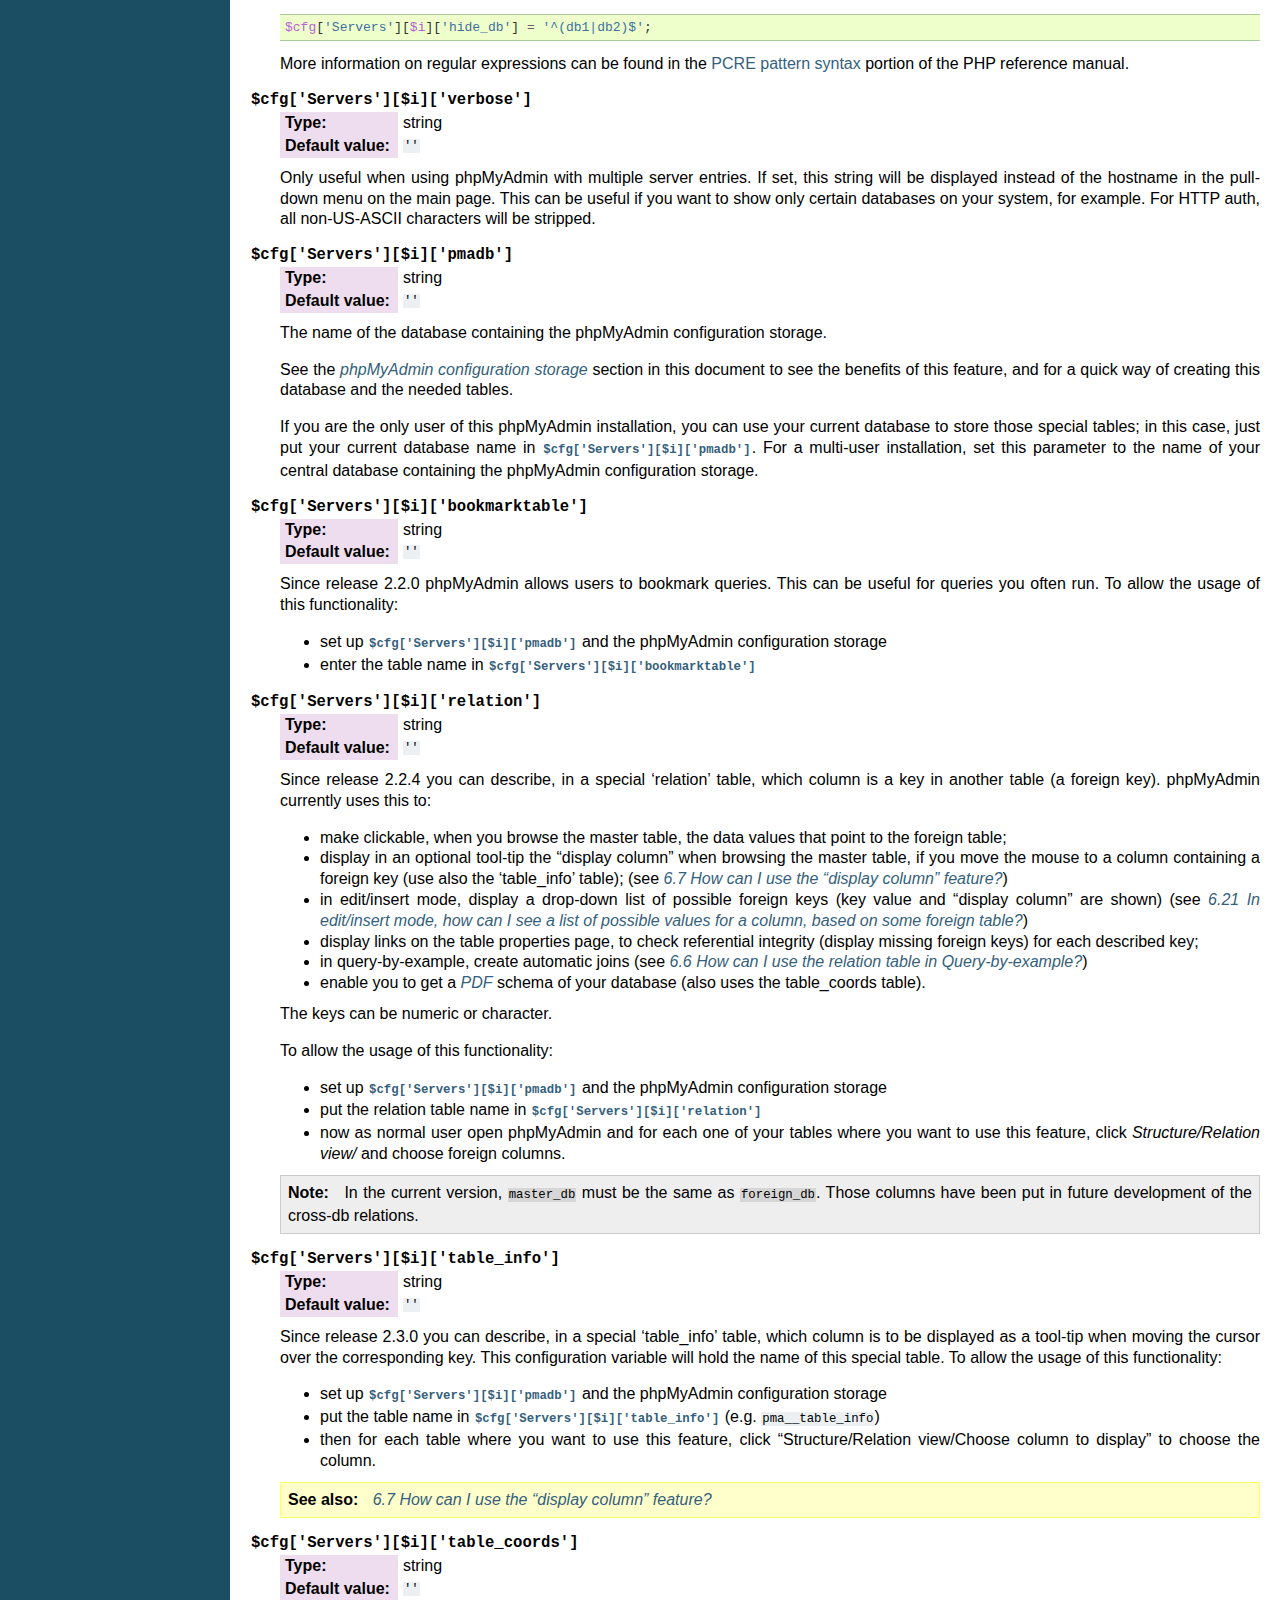
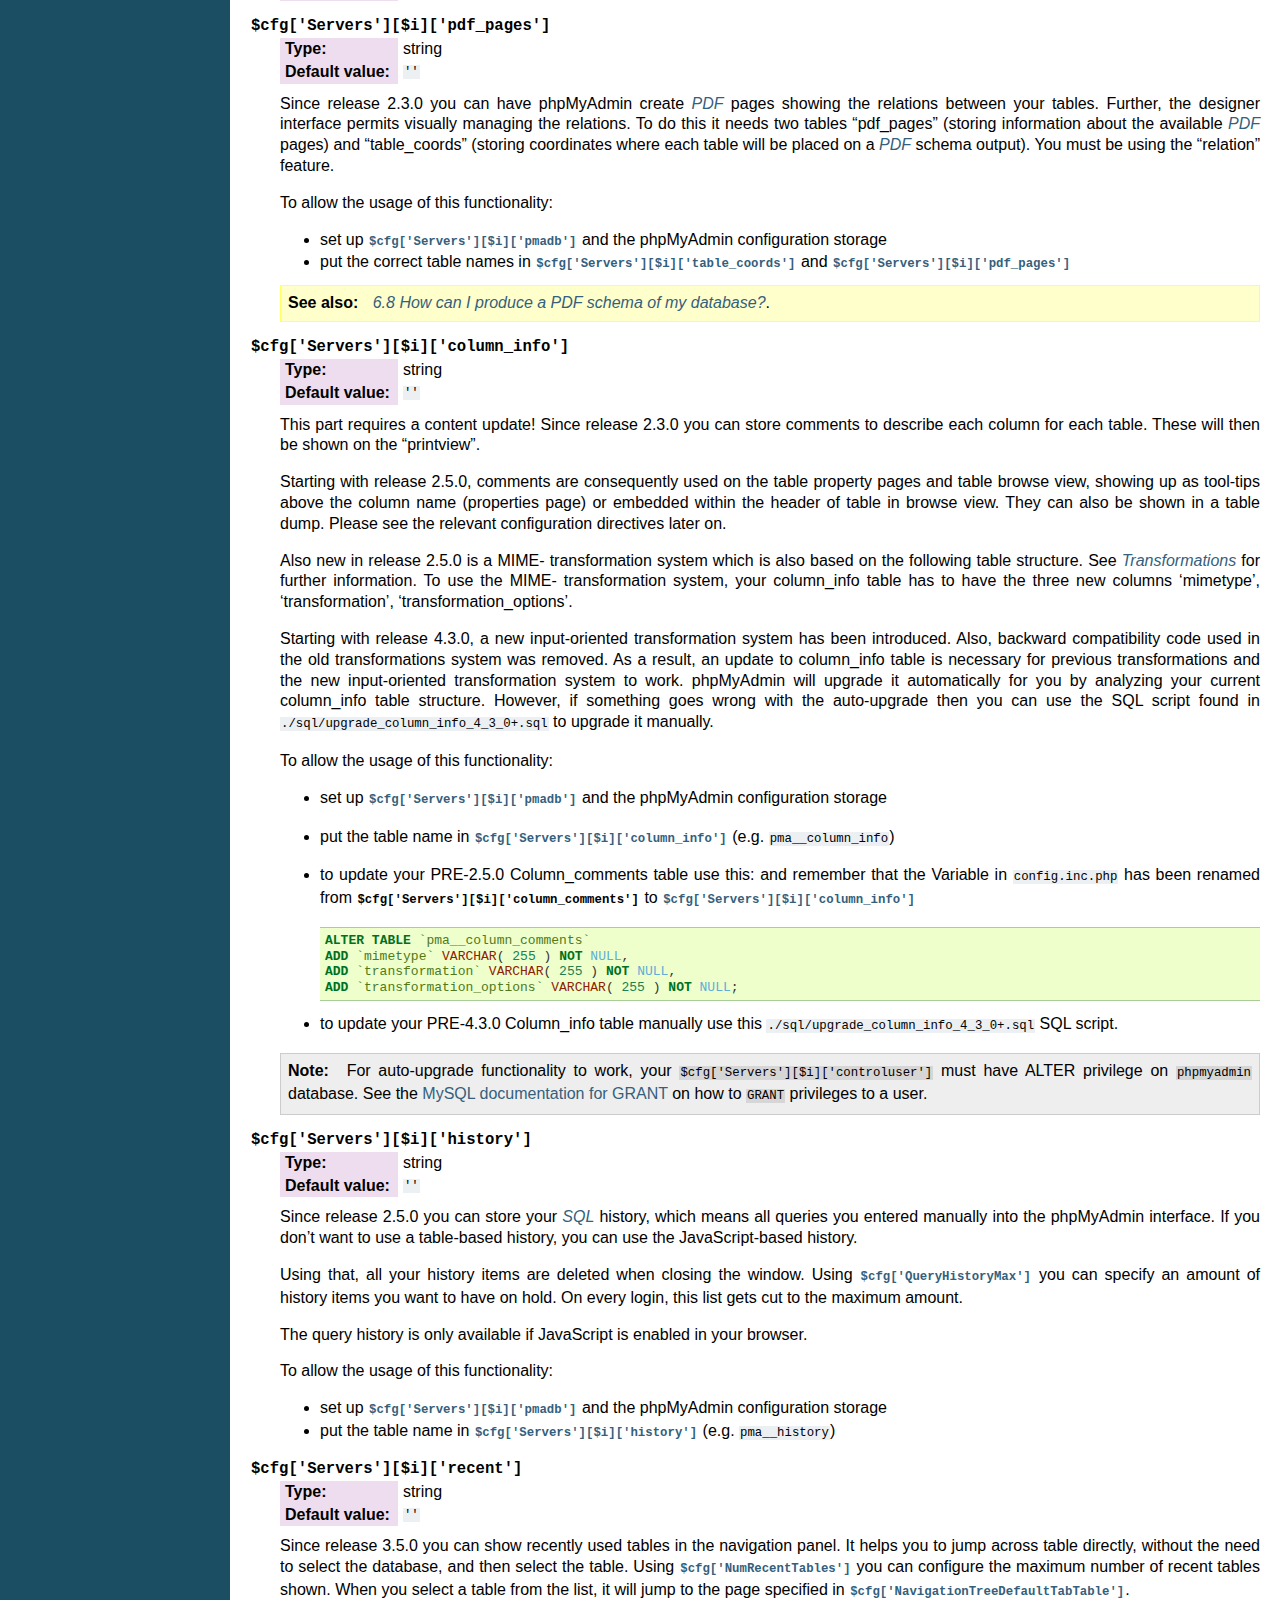
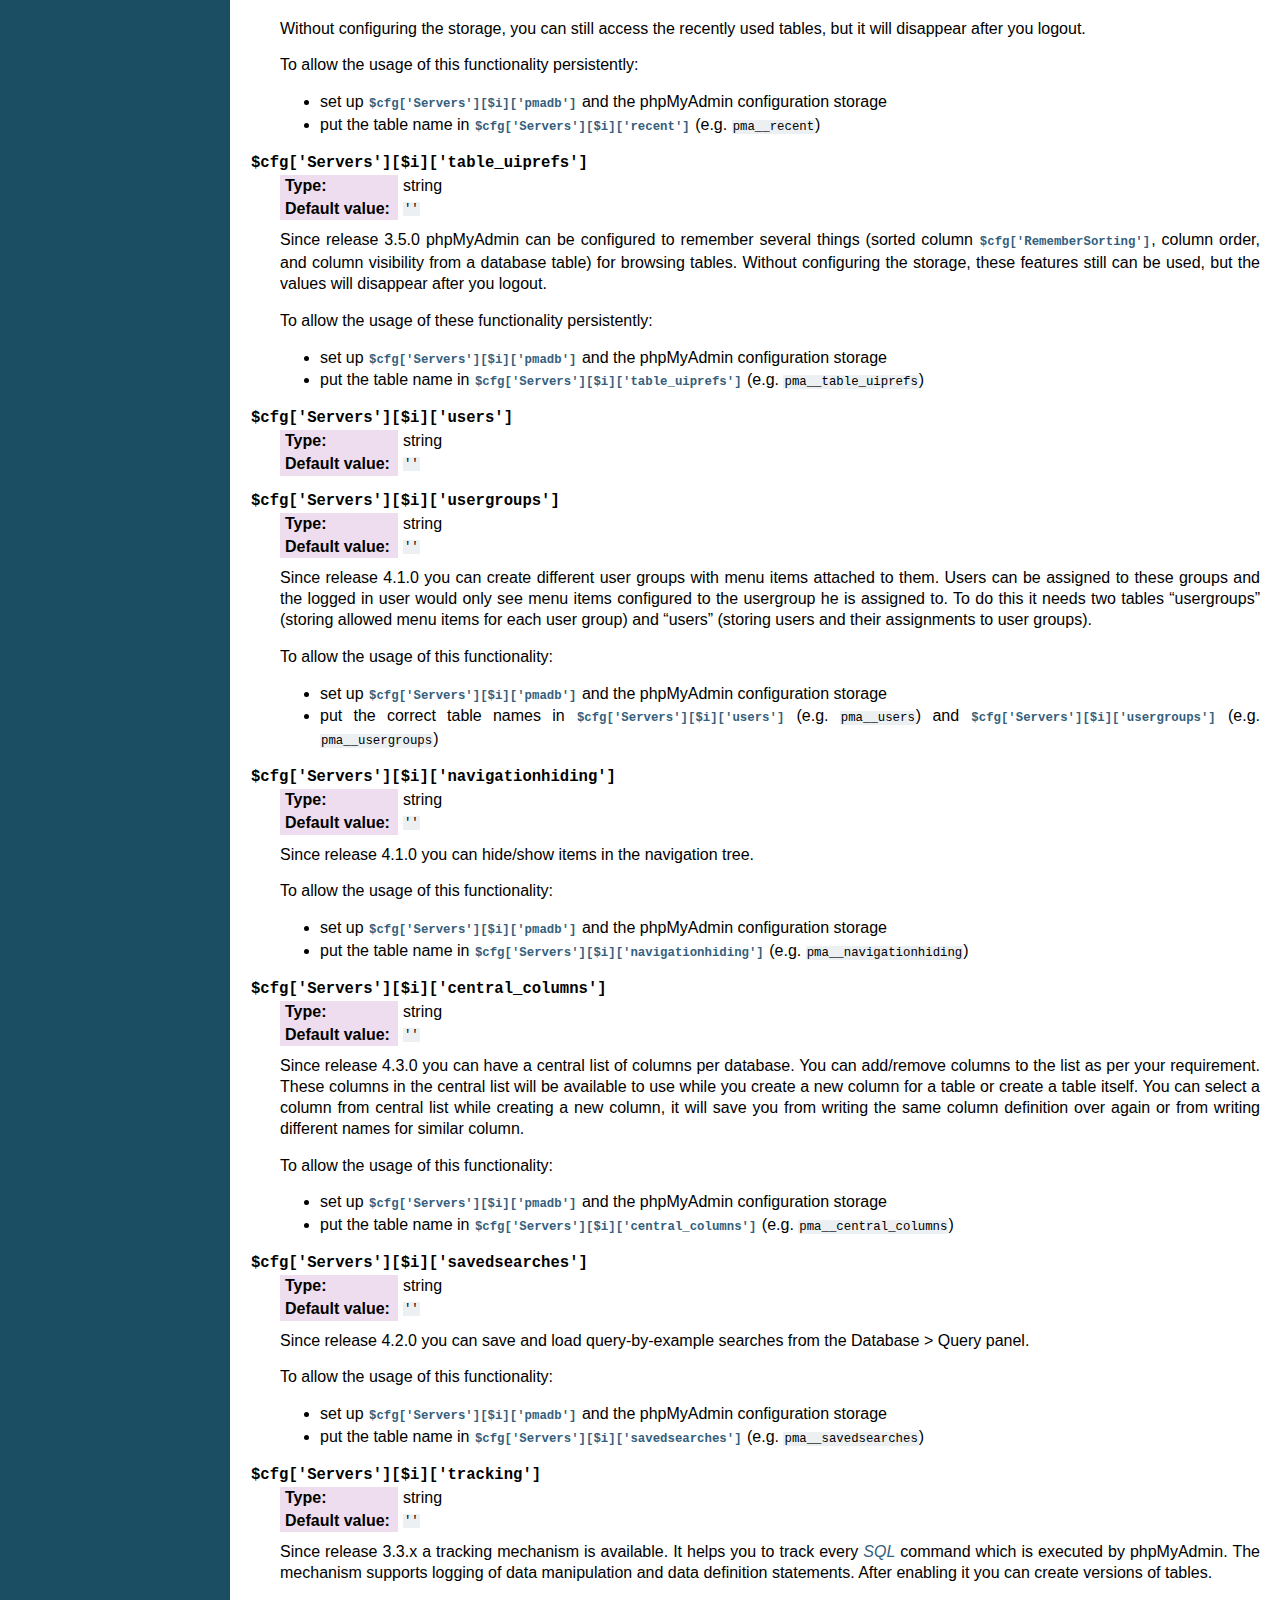
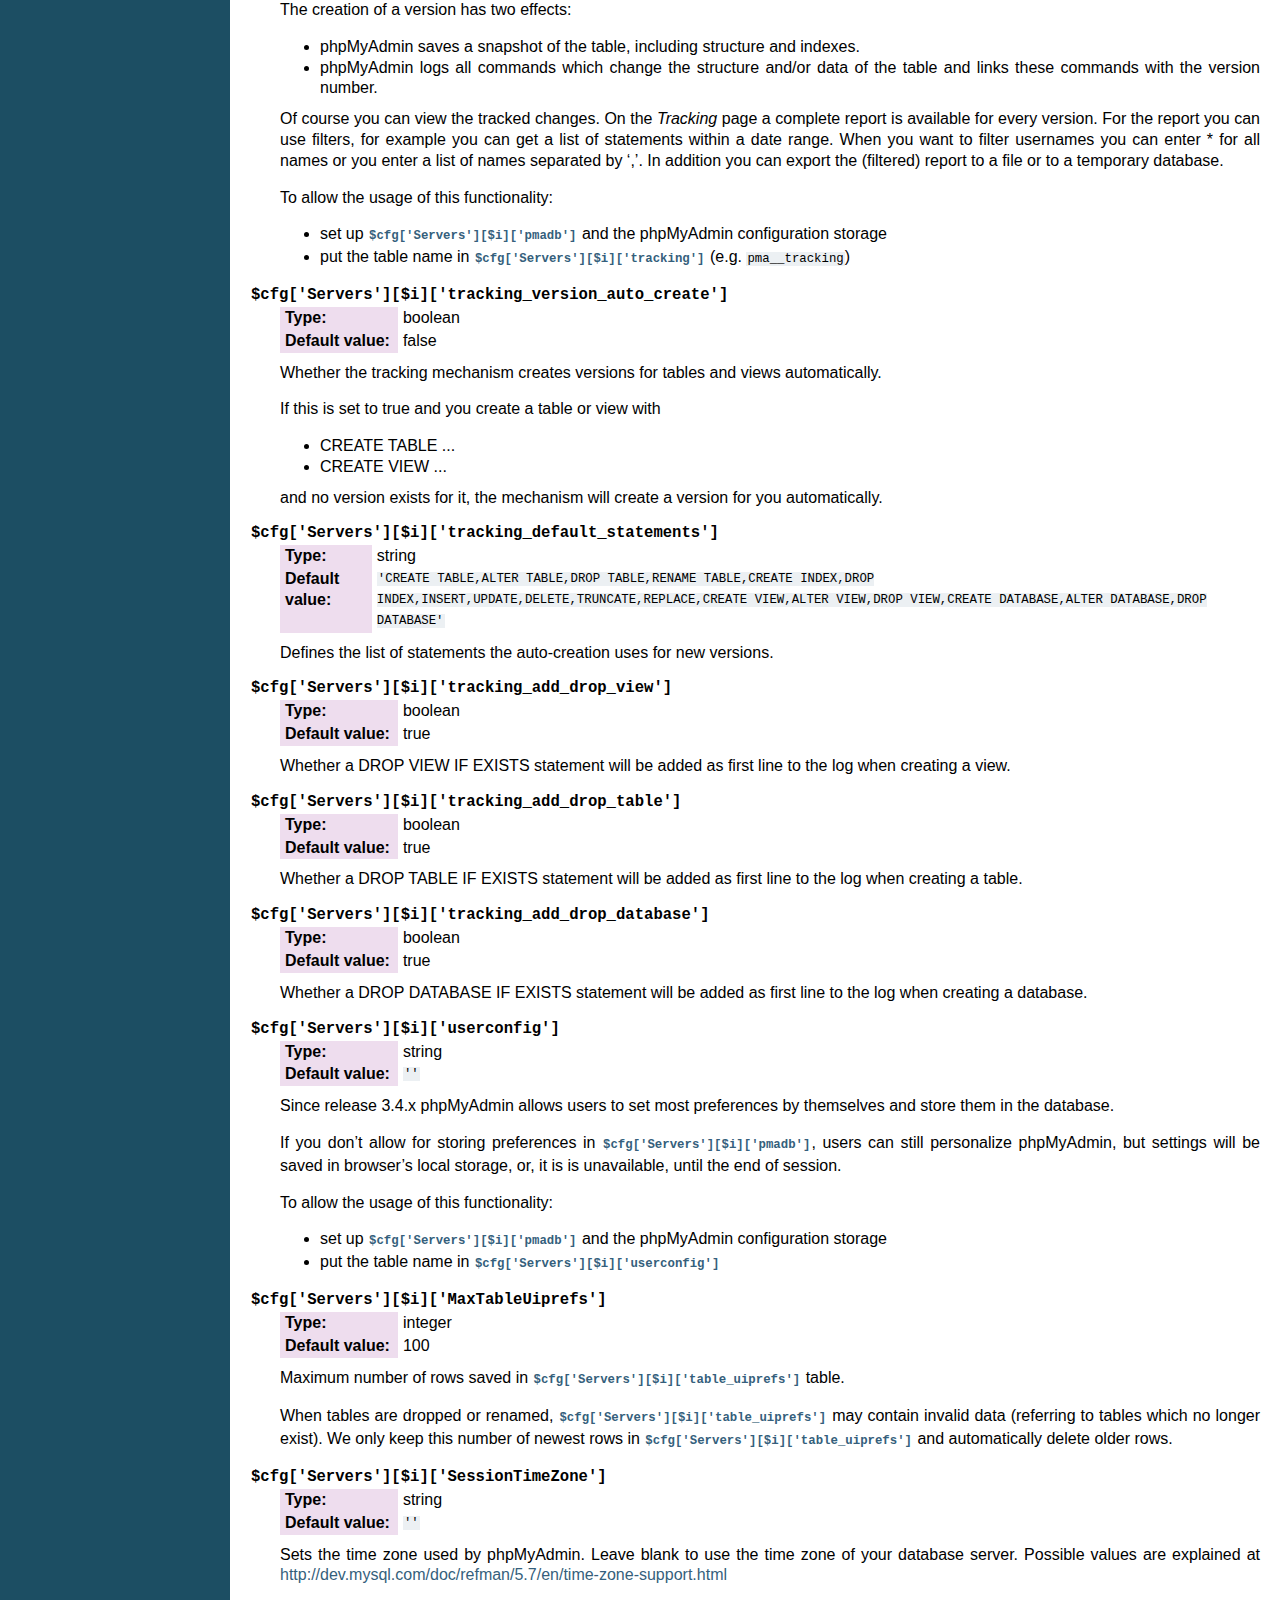
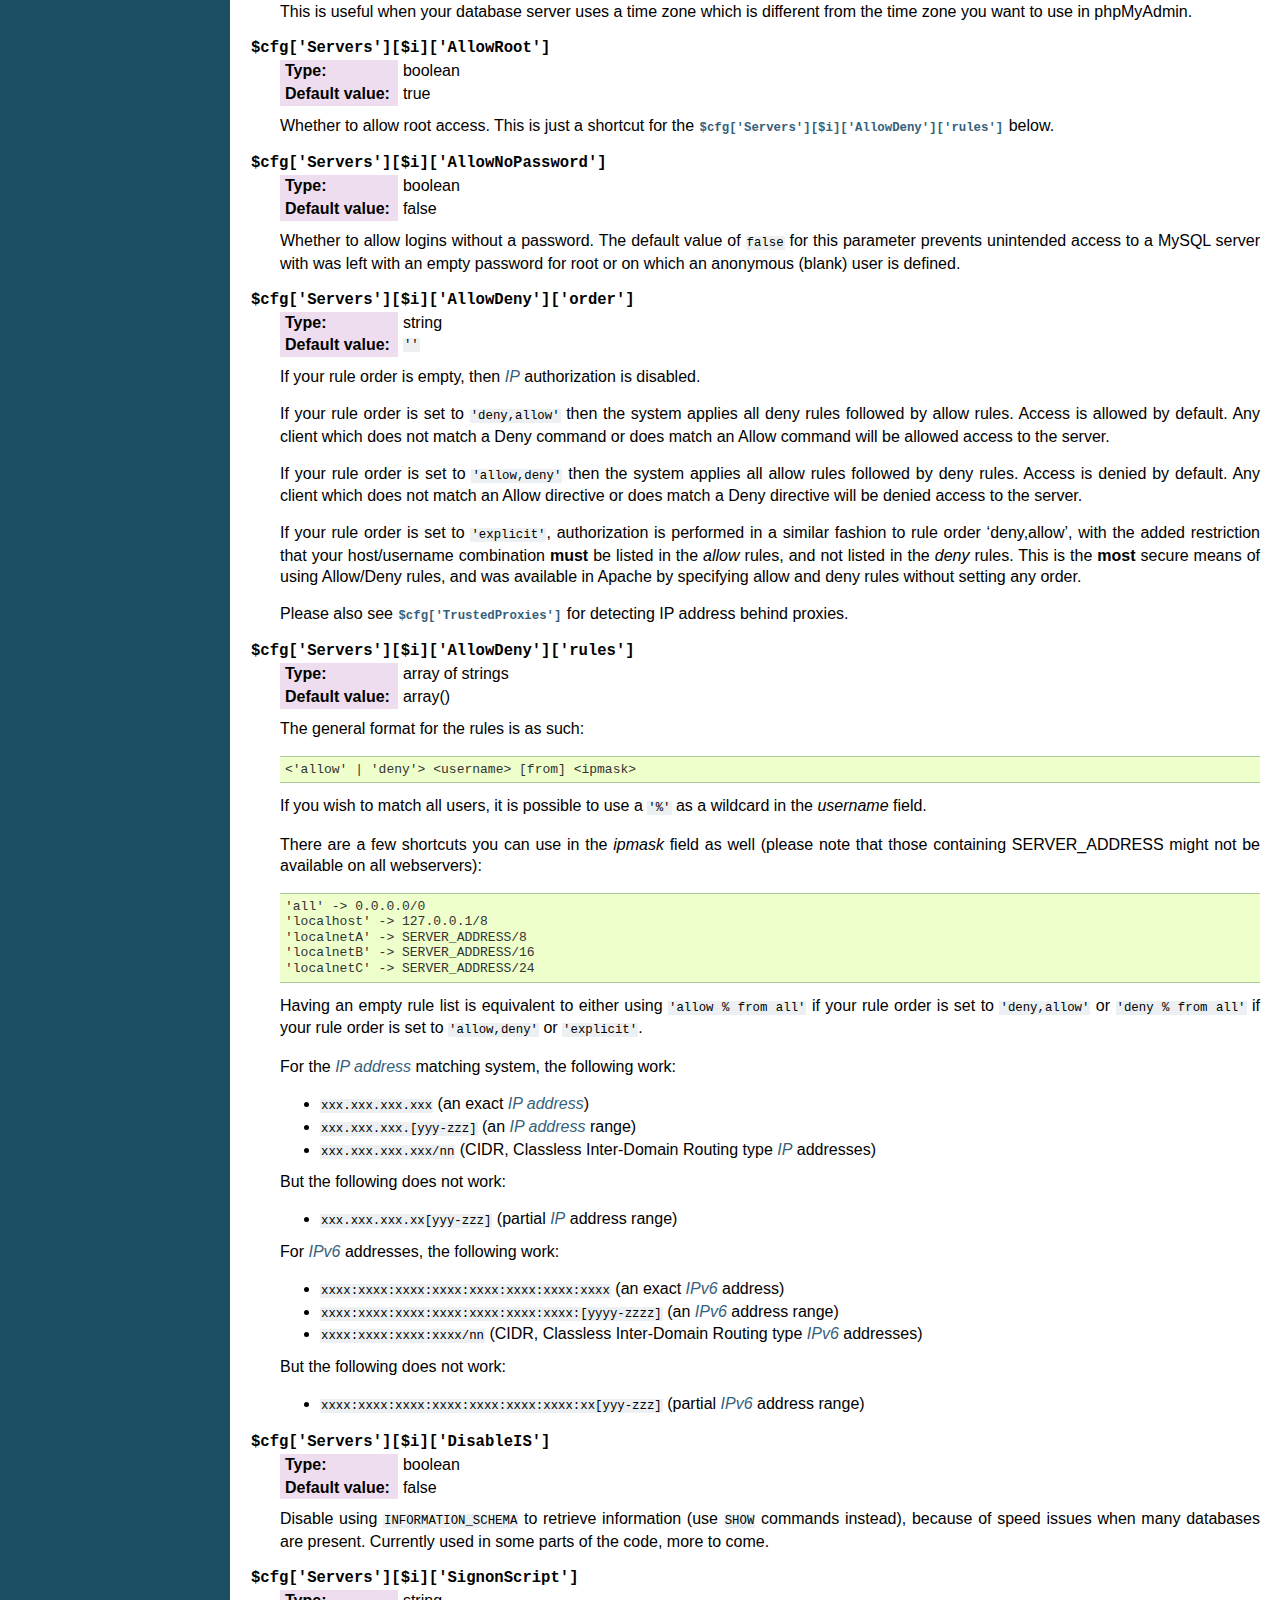
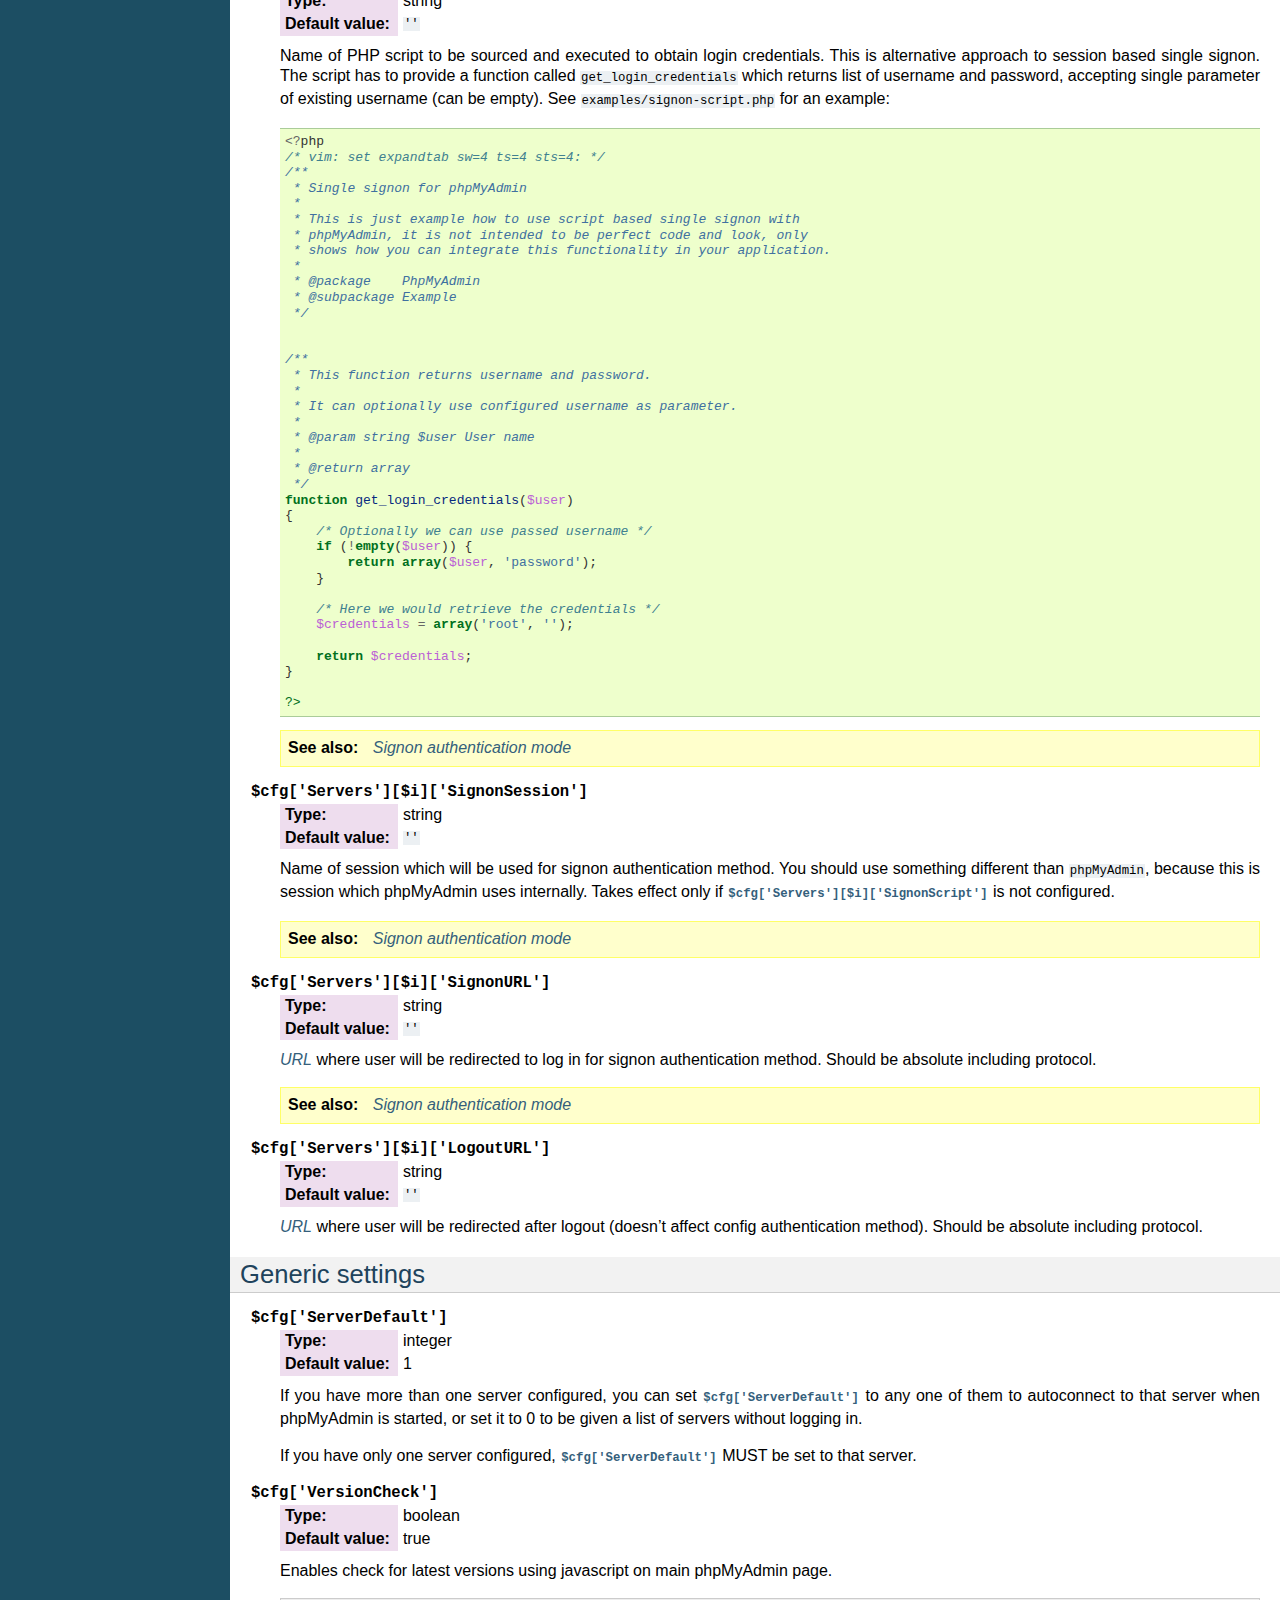
<file: pluralsight/reports/doc/html/config.html>
<!DOCTYPE html PUBLIC "-//W3C//DTD XHTML 1.0 Transitional//EN"
  "http://www.w3.org/TR/xhtml1/DTD/xhtml1-transitional.dtd">


<html xmlns="http://www.w3.org/1999/xhtml">
  <head>
    <meta http-equiv="Content-Type" content="text/html; charset=utf-8" />
    
    <title>Configuration &mdash; phpMyAdmin 4.4.15.5 documentation</title>
    
    <link rel="stylesheet" href="_static/default.css" type="text/css" />
    <link rel="stylesheet" href="_static/pygments.css" type="text/css" />
    
    <script type="text/javascript">
      var DOCUMENTATION_OPTIONS = {
        URL_ROOT:    './',
        VERSION:     '4.4.15.5',
        COLLAPSE_INDEX: false,
        FILE_SUFFIX: '.html',
        HAS_SOURCE:  true
      };
    </script>
    <script type="text/javascript" src="_static/jquery.js"></script>
    <script type="text/javascript" src="_static/underscore.js"></script>
    <script type="text/javascript" src="_static/doctools.js"></script>
    <link rel="copyright" title="Copyright" href="copyright.html" />
    <link rel="top" title="phpMyAdmin 4.4.15.5 documentation" href="index.html" />
    <link rel="next" title="User Guide" href="user.html" />
    <link rel="prev" title="Installation" href="setup.html" /> 
  </head>
  <body>
    <div class="related">
      <h3>Navigation</h3>
      <ul>
        <li class="right" style="margin-right: 10px">
          <a href="genindex.html" title="General Index"
             accesskey="I">index</a></li>
        <li class="right" >
          <a href="user.html" title="User Guide"
             accesskey="N">next</a> |</li>
        <li class="right" >
          <a href="setup.html" title="Installation"
             accesskey="P">previous</a> |</li>
        <li><a href="index.html">phpMyAdmin 4.4.15.5 documentation</a> &raquo;</li> 
      </ul>
    </div>  

    <div class="document">
      <div class="documentwrapper">
        <div class="bodywrapper">
          <div class="body">
            
  <div class="section" id="configuration">
<span id="config"></span><span id="index-0"></span><h1>Configuration<a class="headerlink" href="#configuration" title="Permalink to this headline">¶</a></h1>
<p>Almost all configurable data is placed in <tt class="file docutils literal"><span class="pre">config.inc.php</span></tt>. If this file
does not exist, please refer to the <a class="reference internal" href="setup.html#setup"><em>Installation</em></a> section to create one. This
file only needs to contain the parameters you want to change from their
corresponding default value in <tt class="file docutils literal"><span class="pre">libraries/config.default.php</span></tt>.</p>
<p>If a directive is missing from your file, you can just add another line with
the file. This file is for over-writing the defaults; if you wish to use the
default value there&#8217;s no need to add a line here.</p>
<p>The parameters which relate to design (like colors) are placed in
<tt class="file docutils literal"><span class="pre">themes/themename/layout.inc.php</span></tt>. You might also want to create
<tt class="file docutils literal"><span class="pre">config.footer.inc.php</span></tt> and <tt class="file docutils literal"><span class="pre">config.header.inc.php</span></tt> files to add
your site specific code to be included on start and end of each page.</p>
<div class="admonition note">
<p class="first admonition-title">Note</p>
<p class="last">Some distributions (eg. Debian or Ubuntu) store <tt class="file docutils literal"><span class="pre">config.inc.php</span></tt> in
<tt class="docutils literal"><span class="pre">/etc/phpmyadmin</span></tt> instead of within phpMyAdmin sources.</p>
</div>
<div class="admonition warning">
<p class="first admonition-title">Warning</p>
<p class="last"><a class="reference internal" href="glossary.html#term-mac"><em class="xref std std-term">Mac</em></a> users should note that if you are on a version before
<a class="reference internal" href="glossary.html#term-mac-os-x"><em class="xref std std-term">Mac OS X</em></a>, PHP does not seem to
like <a class="reference internal" href="glossary.html#term-mac"><em class="xref std std-term">Mac</em></a> end of lines character (<tt class="docutils literal"><span class="pre">\r</span></tt>). So
ensure you choose the option that allows to use the *nix end of line
character (<tt class="docutils literal"><span class="pre">\n</span></tt>) in your text editor before saving a script you have
modified.</p>
</div>
<div class="section" id="basic-settings">
<h2>Basic settings<a class="headerlink" href="#basic-settings" title="Permalink to this headline">¶</a></h2>
<dl class="option">
<dt id="cfg_PmaAbsoluteUri">
<tt class="descname">$cfg['PmaAbsoluteUri']</tt><a class="headerlink" href="#cfg_PmaAbsoluteUri" title="Permalink to this definition">¶</a></dt>
<dd><table class="docutils field-list" frame="void" rules="none">
<col class="field-name" />
<col class="field-body" />
<tbody valign="top">
<tr class="field-odd field"><th class="field-name">Type:</th><td class="field-body">string</td>
</tr>
<tr class="field-even field"><th class="field-name">Default value:</th><td class="field-body"><tt class="docutils literal"><span class="pre">''</span></tt></td>
</tr>
</tbody>
</table>
<p>Sets here the complete <a class="reference internal" href="glossary.html#term-url"><em class="xref std std-term">URL</em></a> (with full path) to your phpMyAdmin
installation&#8217;s directory. E.g.
<tt class="docutils literal"><span class="pre">http://www.example.net/path_to_your_phpMyAdmin_directory/</span></tt>.  Note also
that the <a class="reference internal" href="glossary.html#term-url"><em class="xref std std-term">URL</em></a> on most of web servers are case–sensitive. Don’t
forget the trailing slash at the end.</p>
<p>Starting with version 2.3.0, it is advisable to try leaving this blank. In
most cases phpMyAdmin automatically detects the proper setting. Users of
port forwarding will need to set <span class="target" id="index-1"></span><a class="reference internal" href="#cfg_PmaAbsoluteUri"><tt class="xref config config-option docutils literal"><span class="pre">$cfg['PmaAbsoluteUri']</span></tt></a>
(<a class="reference external" href="https://sourceforge.net/p/phpmyadmin/support-requests/795/">more info</a>).</p>
<p>A good test is to browse a table, edit a row and save it. There should be
an error message if phpMyAdmin is having trouble auto–detecting the correct
value. If you get an error that this must be set or if the autodetect code
fails to detect your path, please post a bug report on our bug tracker so
we can improve the code.</p>
<div class="admonition seealso">
<p class="first admonition-title">See also</p>
<p class="last"><a class="reference internal" href="faq.html#faq1-40"><em>1.40 When accessing phpMyAdmin via an Apache reverse proxy, cookie login does not work.</em></a></p>
</div>
</dd></dl>

<dl class="option">
<dt id="cfg_PmaNoRelation_DisableWarning">
<tt class="descname">$cfg['PmaNoRelation_DisableWarning']</tt><a class="headerlink" href="#cfg_PmaNoRelation_DisableWarning" title="Permalink to this definition">¶</a></dt>
<dd><table class="docutils field-list" frame="void" rules="none">
<col class="field-name" />
<col class="field-body" />
<tbody valign="top">
<tr class="field-odd field"><th class="field-name">Type:</th><td class="field-body">boolean</td>
</tr>
<tr class="field-even field"><th class="field-name">Default value:</th><td class="field-body">false</td>
</tr>
</tbody>
</table>
<p>Starting with version 2.3.0 phpMyAdmin offers a lot of features to
work with master / foreign – tables (see <span class="target" id="index-2"></span><a class="reference internal" href="#cfg_Servers_pmadb"><tt class="xref config config-option docutils literal"><span class="pre">$cfg['Servers'][$i]['pmadb']</span></tt></a>).</p>
<p>If you tried to set this
up and it does not work for you, have a look on the <em class="guilabel">Structure</em> page
of one database where you would like to use it. You will find a link
that will analyze why those features have been disabled.</p>
<p>If you do not want to use those features set this variable to <tt class="docutils literal"><span class="pre">true</span></tt> to
stop this message from appearing.</p>
</dd></dl>

<dl class="option">
<dt id="cfg_SuhosinDisableWarning">
<tt class="descname">$cfg['SuhosinDisableWarning']</tt><a class="headerlink" href="#cfg_SuhosinDisableWarning" title="Permalink to this definition">¶</a></dt>
<dd><table class="docutils field-list" frame="void" rules="none">
<col class="field-name" />
<col class="field-body" />
<tbody valign="top">
<tr class="field-odd field"><th class="field-name">Type:</th><td class="field-body">boolean</td>
</tr>
<tr class="field-even field"><th class="field-name">Default value:</th><td class="field-body">false</td>
</tr>
</tbody>
</table>
<p>A warning is displayed on the main page if Suhosin is detected.</p>
<p>You can set this parameter to <tt class="docutils literal"><span class="pre">true</span></tt> to stop this message from appearing.</p>
</dd></dl>

<dl class="option">
<dt id="cfg_LoginCookieValidityDisableWarning">
<tt class="descname">$cfg['LoginCookieValidityDisableWarning']</tt><a class="headerlink" href="#cfg_LoginCookieValidityDisableWarning" title="Permalink to this definition">¶</a></dt>
<dd><table class="docutils field-list" frame="void" rules="none">
<col class="field-name" />
<col class="field-body" />
<tbody valign="top">
<tr class="field-odd field"><th class="field-name">Type:</th><td class="field-body">boolean</td>
</tr>
<tr class="field-even field"><th class="field-name">Default value:</th><td class="field-body">false</td>
</tr>
</tbody>
</table>
<p>A warning is displayed on the main page if the PHP parameter
session.gc_maxlifetime is lower than cookie validity configured in phpMyAdmin.</p>
<p>You can set this parameter to <tt class="docutils literal"><span class="pre">true</span></tt> to stop this message from appearing.</p>
</dd></dl>

<dl class="option">
<dt id="cfg_ServerLibraryDifference_DisableWarning">
<tt class="descname">$cfg['ServerLibraryDifference_DisableWarning']</tt><a class="headerlink" href="#cfg_ServerLibraryDifference_DisableWarning" title="Permalink to this definition">¶</a></dt>
<dd><table class="docutils field-list" frame="void" rules="none">
<col class="field-name" />
<col class="field-body" />
<tbody valign="top">
<tr class="field-odd field"><th class="field-name">Type:</th><td class="field-body">boolean</td>
</tr>
<tr class="field-even field"><th class="field-name">Default value:</th><td class="field-body">false</td>
</tr>
</tbody>
</table>
<p>A warning is displayed on the main page if there is a difference
between the MySQL library and server version.</p>
<p>You can set this parameter to <tt class="docutils literal"><span class="pre">true</span></tt> to stop this message from appearing.</p>
</dd></dl>

<dl class="option">
<dt id="cfg_ReservedWordDisableWarning">
<tt class="descname">$cfg['ReservedWordDisableWarning']</tt><a class="headerlink" href="#cfg_ReservedWordDisableWarning" title="Permalink to this definition">¶</a></dt>
<dd><table class="docutils field-list" frame="void" rules="none">
<col class="field-name" />
<col class="field-body" />
<tbody valign="top">
<tr class="field-odd field"><th class="field-name">Type:</th><td class="field-body">boolean</td>
</tr>
<tr class="field-even field"><th class="field-name">Default value:</th><td class="field-body">false</td>
</tr>
</tbody>
</table>
<p>This warning is displayed on the Structure page of a table if one or more
column names match with words which are MySQL reserved.</p>
<p>If you want to turn off this warning, you can set it to <tt class="docutils literal"><span class="pre">true</span></tt> and
warning will no longer be displayed.</p>
</dd></dl>

<dl class="option">
<dt id="cfg_TranslationWarningThreshold">
<tt class="descname">$cfg['TranslationWarningThreshold']</tt><a class="headerlink" href="#cfg_TranslationWarningThreshold" title="Permalink to this definition">¶</a></dt>
<dd><table class="docutils field-list" frame="void" rules="none">
<col class="field-name" />
<col class="field-body" />
<tbody valign="top">
<tr class="field-odd field"><th class="field-name">Type:</th><td class="field-body">integer</td>
</tr>
<tr class="field-even field"><th class="field-name">Default value:</th><td class="field-body">80</td>
</tr>
</tbody>
</table>
<p>Show warning about incomplete translations on certain threshold.</p>
</dd></dl>

<dl class="option">
<dt id="cfg_SendErrorReports">
<tt class="descname">$cfg['SendErrorReports']</tt><a class="headerlink" href="#cfg_SendErrorReports" title="Permalink to this definition">¶</a></dt>
<dd><table class="docutils field-list" frame="void" rules="none">
<col class="field-name" />
<col class="field-body" />
<tbody valign="top">
<tr class="field-odd field"><th class="field-name">Type:</th><td class="field-body">string</td>
</tr>
<tr class="field-even field"><th class="field-name">Default value:</th><td class="field-body"><tt class="docutils literal"><span class="pre">'ask'</span></tt></td>
</tr>
</tbody>
</table>
<p>Sets the default behavior for JavaScript error reporting.</p>
<p>Whenever an error is detected in the JavaScript execution, an error report
may be sent to the phpMyAdmin team if the user agrees.</p>
<p>The default setting of <tt class="docutils literal"><span class="pre">'ask'</span></tt> will ask the user everytime there is a new
error report. However you can set this parameter to <tt class="docutils literal"><span class="pre">'always'</span></tt> to send error
reports without asking for confirmation or you can set it to <tt class="docutils literal"><span class="pre">'never'</span></tt> to
never send error reports.</p>
<p>This directive is available both in the configuration file and in users
preferences. If the person in charge of a multi-user installation prefers
to disable this feature for all users, a value of <tt class="docutils literal"><span class="pre">'never'</span></tt> should be
set, and the <span class="target" id="index-3"></span><a class="reference internal" href="#cfg_UserprefsDisallow"><tt class="xref config config-option docutils literal"><span class="pre">$cfg['UserprefsDisallow']</span></tt></a> directive should
contain <tt class="docutils literal"><span class="pre">'SendErrorReports'</span></tt> in one of its array values.</p>
</dd></dl>

<dl class="option">
<dt id="cfg_AllowThirdPartyFraming">
<tt class="descname">$cfg['AllowThirdPartyFraming']</tt><a class="headerlink" href="#cfg_AllowThirdPartyFraming" title="Permalink to this definition">¶</a></dt>
<dd><table class="docutils field-list" frame="void" rules="none">
<col class="field-name" />
<col class="field-body" />
<tbody valign="top">
<tr class="field-odd field"><th class="field-name">Type:</th><td class="field-body">boolean</td>
</tr>
<tr class="field-even field"><th class="field-name">Default value:</th><td class="field-body">false</td>
</tr>
</tbody>
</table>
<p>Setting this to <tt class="docutils literal"><span class="pre">true</span></tt> allows phpMyAdmin to be included inside a frame,
and is a potential security hole allowing cross-frame scripting attacks or
clickjacking.</p>
</dd></dl>

</div>
<div class="section" id="server-connection-settings">
<h2>Server connection settings<a class="headerlink" href="#server-connection-settings" title="Permalink to this headline">¶</a></h2>
<dl class="option">
<dt id="cfg_Servers">
<tt class="descname">$cfg['Servers']</tt><a class="headerlink" href="#cfg_Servers" title="Permalink to this definition">¶</a></dt>
<dd><table class="docutils field-list" frame="void" rules="none">
<col class="field-name" />
<col class="field-body" />
<tbody valign="top">
<tr class="field-odd field"><th class="field-name">Type:</th><td class="field-body">array</td>
</tr>
<tr class="field-even field"><th class="field-name">Default value:</th><td class="field-body">one server array with settings listed bellow</td>
</tr>
</tbody>
</table>
<p>Since version 1.4.2, phpMyAdmin supports the administration of multiple
MySQL servers. Therefore, a <span class="target" id="index-4"></span><a class="reference internal" href="#cfg_Servers"><tt class="xref config config-option docutils literal"><span class="pre">$cfg['Servers']</span></tt></a>-array has been
added which contains the login information for the different servers. The
first <span class="target" id="index-5"></span><a class="reference internal" href="#cfg_Servers_host"><tt class="xref config config-option docutils literal"><span class="pre">$cfg['Servers'][$i]['host']</span></tt></a> contains the hostname of
the first server, the second <span class="target" id="index-6"></span><a class="reference internal" href="#cfg_Servers_host"><tt class="xref config config-option docutils literal"><span class="pre">$cfg['Servers'][$i]['host']</span></tt></a>
the hostname of the second server, etc. In
<tt class="file docutils literal"><span class="pre">libraries/config.default.php</span></tt>, there is only one section for server
definition, however you can put as many as you need in
<tt class="file docutils literal"><span class="pre">config.inc.php</span></tt>, copy that block or needed parts (you don&#8217;t have to
define all settings, just those you need to change).</p>
<div class="admonition note">
<p class="first admonition-title">Note</p>
<p class="last">The <span class="target" id="index-7"></span><a class="reference internal" href="#cfg_Servers"><tt class="xref config config-option docutils literal"><span class="pre">$cfg['Servers']</span></tt></a> array starts with
$cfg[&#8216;Servers&#8217;][1]. Do not use $cfg[&#8216;Servers&#8217;][0]. If you want more
than one server, just copy following section (including $i
incrementation) serveral times. There is no need to define full server
array, just define values you need to change.</p>
</div>
</dd></dl>

<dl class="option">
<dt id="cfg_Servers_host">
<tt class="descname">$cfg['Servers'][$i]['host']</tt><a class="headerlink" href="#cfg_Servers_host" title="Permalink to this definition">¶</a></dt>
<dd><table class="docutils field-list" frame="void" rules="none">
<col class="field-name" />
<col class="field-body" />
<tbody valign="top">
<tr class="field-odd field"><th class="field-name">Type:</th><td class="field-body">string</td>
</tr>
<tr class="field-even field"><th class="field-name">Default value:</th><td class="field-body"><tt class="docutils literal"><span class="pre">'localhost'</span></tt></td>
</tr>
</tbody>
</table>
<p>The hostname or <a class="reference internal" href="glossary.html#term-ip"><em class="xref std std-term">IP</em></a> address of your $i-th MySQL-server. E.g.
<tt class="docutils literal"><span class="pre">localhost</span></tt>.</p>
<p>Possible values are:</p>
<ul class="simple">
<li>hostname, e.g., <tt class="docutils literal"><span class="pre">'localhost'</span></tt> or <tt class="docutils literal"><span class="pre">'mydb.example.org'</span></tt></li>
<li>IP address, e.g., <tt class="docutils literal"><span class="pre">'127.0.0.1'</span></tt> or <tt class="docutils literal"><span class="pre">'192.168.10.1'</span></tt></li>
<li>dot - <tt class="docutils literal"><span class="pre">'.'</span></tt>, i.e., use named pipes on windows systems</li>
<li>empty - <tt class="docutils literal"><span class="pre">''</span></tt>, disables this server</li>
</ul>
<div class="admonition note">
<p class="first admonition-title">Note</p>
<dl class="last docutils">
<dt>phpMyAdmin supports connecting to MySQL servers reachable via IPv6 only.</dt>
<dd>To connect to an IPv6 MySQL server, enter its IPv6 address in this field.</dd>
</dl>
</div>
</dd></dl>

<dl class="option">
<dt id="cfg_Servers_port">
<tt class="descname">$cfg['Servers'][$i]['port']</tt><a class="headerlink" href="#cfg_Servers_port" title="Permalink to this definition">¶</a></dt>
<dd><table class="docutils field-list" frame="void" rules="none">
<col class="field-name" />
<col class="field-body" />
<tbody valign="top">
<tr class="field-odd field"><th class="field-name">Type:</th><td class="field-body">string</td>
</tr>
<tr class="field-even field"><th class="field-name">Default value:</th><td class="field-body"><tt class="docutils literal"><span class="pre">''</span></tt></td>
</tr>
</tbody>
</table>
<p>The port-number of your $i-th MySQL-server. Default is 3306 (leave
blank).</p>
<div class="admonition note">
<p class="first admonition-title">Note</p>
<p class="last">If you use <tt class="docutils literal"><span class="pre">localhost</span></tt> as the hostname, MySQL ignores this port number
and connects with the socket, so if you want to connect to a port
different from the default port, use <tt class="docutils literal"><span class="pre">127.0.0.1</span></tt> or the real hostname
in <span class="target" id="index-8"></span><a class="reference internal" href="#cfg_Servers_host"><tt class="xref config config-option docutils literal"><span class="pre">$cfg['Servers'][$i]['host']</span></tt></a>.</p>
</div>
</dd></dl>

<dl class="option">
<dt id="cfg_Servers_socket">
<tt class="descname">$cfg['Servers'][$i]['socket']</tt><a class="headerlink" href="#cfg_Servers_socket" title="Permalink to this definition">¶</a></dt>
<dd><table class="docutils field-list" frame="void" rules="none">
<col class="field-name" />
<col class="field-body" />
<tbody valign="top">
<tr class="field-odd field"><th class="field-name">Type:</th><td class="field-body">string</td>
</tr>
<tr class="field-even field"><th class="field-name">Default value:</th><td class="field-body"><tt class="docutils literal"><span class="pre">''</span></tt></td>
</tr>
</tbody>
</table>
<p>The path to the socket to use. Leave blank for default. To determine
the correct socket, check your MySQL configuration or, using the
<strong class="command">mysql</strong> command–line client, issue the <tt class="docutils literal"><span class="pre">status</span></tt> command. Among the
resulting information displayed will be the socket used.</p>
</dd></dl>

<dl class="option">
<dt id="cfg_Servers_ssl">
<tt class="descname">$cfg['Servers'][$i]['ssl']</tt><a class="headerlink" href="#cfg_Servers_ssl" title="Permalink to this definition">¶</a></dt>
<dd><table class="docutils field-list" frame="void" rules="none">
<col class="field-name" />
<col class="field-body" />
<tbody valign="top">
<tr class="field-odd field"><th class="field-name">Type:</th><td class="field-body">boolean</td>
</tr>
<tr class="field-even field"><th class="field-name">Default value:</th><td class="field-body">false</td>
</tr>
</tbody>
</table>
<p>Whether to enable SSL for the connection between phpMyAdmin and the MySQL server.</p>
<p>When using the <tt class="docutils literal"><span class="pre">'mysql'</span></tt> extension,
none of the remaining <tt class="docutils literal"><span class="pre">'ssl...'</span></tt> configuration options apply.</p>
<p>We strongly recommend the <tt class="docutils literal"><span class="pre">'mysqli'</span></tt> extension when using this option.</p>
</dd></dl>

<dl class="option">
<dt id="cfg_Servers_ssl_key">
<tt class="descname">$cfg['Servers'][$i]['ssl_key']</tt><a class="headerlink" href="#cfg_Servers_ssl_key" title="Permalink to this definition">¶</a></dt>
<dd><table class="docutils field-list" frame="void" rules="none">
<col class="field-name" />
<col class="field-body" />
<tbody valign="top">
<tr class="field-odd field"><th class="field-name">Type:</th><td class="field-body">string</td>
</tr>
<tr class="field-even field"><th class="field-name">Default value:</th><td class="field-body">NULL</td>
</tr>
</tbody>
</table>
<p>Path to the key file when using SSL for connecting to the MySQL server.</p>
<p>For example:</p>
<div class="highlight-php"><div class="highlight"><pre><span class="nv">$cfg</span><span class="p">[</span><span class="s1">&#39;Servers&#39;</span><span class="p">][</span><span class="nv">$i</span><span class="p">][</span><span class="s1">&#39;ssl_key&#39;</span><span class="p">]</span> <span class="o">=</span> <span class="s1">&#39;/etc/mysql/server-key.pem&#39;</span><span class="p">;</span>
</pre></div>
</div>
</dd></dl>

<dl class="option">
<dt id="cfg_Servers_ssl_cert">
<tt class="descname">$cfg['Servers'][$i]['ssl_cert']</tt><a class="headerlink" href="#cfg_Servers_ssl_cert" title="Permalink to this definition">¶</a></dt>
<dd><table class="docutils field-list" frame="void" rules="none">
<col class="field-name" />
<col class="field-body" />
<tbody valign="top">
<tr class="field-odd field"><th class="field-name">Type:</th><td class="field-body">string</td>
</tr>
<tr class="field-even field"><th class="field-name">Default value:</th><td class="field-body">NULL</td>
</tr>
</tbody>
</table>
<p>Path to the cert file when using SSL for connecting to the MySQL server.</p>
</dd></dl>

<dl class="option">
<dt id="cfg_Servers_ssl_ca">
<tt class="descname">$cfg['Servers'][$i]['ssl_ca']</tt><a class="headerlink" href="#cfg_Servers_ssl_ca" title="Permalink to this definition">¶</a></dt>
<dd><table class="docutils field-list" frame="void" rules="none">
<col class="field-name" />
<col class="field-body" />
<tbody valign="top">
<tr class="field-odd field"><th class="field-name">Type:</th><td class="field-body">string</td>
</tr>
<tr class="field-even field"><th class="field-name">Default value:</th><td class="field-body">NULL</td>
</tr>
</tbody>
</table>
<p>Path to the CA file when using SSL for connecting to the MySQL server.</p>
</dd></dl>

<dl class="option">
<dt id="cfg_Servers_ssl_ca_path">
<tt class="descname">$cfg['Servers'][$i]['ssl_ca_path']</tt><a class="headerlink" href="#cfg_Servers_ssl_ca_path" title="Permalink to this definition">¶</a></dt>
<dd><table class="docutils field-list" frame="void" rules="none">
<col class="field-name" />
<col class="field-body" />
<tbody valign="top">
<tr class="field-odd field"><th class="field-name">Type:</th><td class="field-body">string</td>
</tr>
<tr class="field-even field"><th class="field-name">Default value:</th><td class="field-body">NULL</td>
</tr>
</tbody>
</table>
<p>Directory containing trusted SSL CA certificates in PEM format.</p>
</dd></dl>

<dl class="option">
<dt id="cfg_Servers_ssl_ciphers">
<tt class="descname">$cfg['Servers'][$i]['ssl_ciphers']</tt><a class="headerlink" href="#cfg_Servers_ssl_ciphers" title="Permalink to this definition">¶</a></dt>
<dd><table class="docutils field-list" frame="void" rules="none">
<col class="field-name" />
<col class="field-body" />
<tbody valign="top">
<tr class="field-odd field"><th class="field-name">Type:</th><td class="field-body">string</td>
</tr>
<tr class="field-even field"><th class="field-name">Default value:</th><td class="field-body">NULL</td>
</tr>
</tbody>
</table>
<p>List of allowable ciphers for SSL connections to the MySQL server.</p>
</dd></dl>

<dl class="option">
<dt id="cfg_Servers_connect_type">
<tt class="descname">$cfg['Servers'][$i]['connect_type']</tt><a class="headerlink" href="#cfg_Servers_connect_type" title="Permalink to this definition">¶</a></dt>
<dd><table class="docutils field-list" frame="void" rules="none">
<col class="field-name" />
<col class="field-body" />
<tbody valign="top">
<tr class="field-odd field"><th class="field-name">Type:</th><td class="field-body">string</td>
</tr>
<tr class="field-even field"><th class="field-name">Default value:</th><td class="field-body"><tt class="docutils literal"><span class="pre">'tcp'</span></tt></td>
</tr>
</tbody>
</table>
<p>What type connection to use with the MySQL server. Your options are
<tt class="docutils literal"><span class="pre">'socket'</span></tt> and <tt class="docutils literal"><span class="pre">'tcp'</span></tt>. It defaults to tcp as that is nearly guaranteed
to be available on all MySQL servers, while sockets are not supported on
some platforms. To use the socket mode, your MySQL server must be on the
same machine as the Web server.</p>
</dd></dl>

<dl class="option">
<dt id="cfg_Servers_compress">
<tt class="descname">$cfg['Servers'][$i]['compress']</tt><a class="headerlink" href="#cfg_Servers_compress" title="Permalink to this definition">¶</a></dt>
<dd><table class="docutils field-list" frame="void" rules="none">
<col class="field-name" />
<col class="field-body" />
<tbody valign="top">
<tr class="field-odd field"><th class="field-name">Type:</th><td class="field-body">boolean</td>
</tr>
<tr class="field-even field"><th class="field-name">Default value:</th><td class="field-body">false</td>
</tr>
</tbody>
</table>
<p>Whether to use a compressed protocol for the MySQL server connection
or not (experimental).</p>
</dd></dl>

<span class="target" id="controlhost"></span><dl class="option">
<dt id="cfg_Servers_controlhost">
<tt class="descname">$cfg['Servers'][$i]['controlhost']</tt><a class="headerlink" href="#cfg_Servers_controlhost" title="Permalink to this definition">¶</a></dt>
<dd><table class="docutils field-list" frame="void" rules="none">
<col class="field-name" />
<col class="field-body" />
<tbody valign="top">
<tr class="field-odd field"><th class="field-name">Type:</th><td class="field-body">string</td>
</tr>
<tr class="field-even field"><th class="field-name">Default value:</th><td class="field-body"><tt class="docutils literal"><span class="pre">''</span></tt></td>
</tr>
</tbody>
</table>
<p>Permits to use an alternate host to hold the configuration storage
data.</p>
</dd></dl>

<span class="target" id="controlport"></span><dl class="option">
<dt id="cfg_Servers_controlport">
<tt class="descname">$cfg['Servers'][$i]['controlport']</tt><a class="headerlink" href="#cfg_Servers_controlport" title="Permalink to this definition">¶</a></dt>
<dd><table class="docutils field-list" frame="void" rules="none">
<col class="field-name" />
<col class="field-body" />
<tbody valign="top">
<tr class="field-odd field"><th class="field-name">Type:</th><td class="field-body">string</td>
</tr>
<tr class="field-even field"><th class="field-name">Default value:</th><td class="field-body"><tt class="docutils literal"><span class="pre">''</span></tt></td>
</tr>
</tbody>
</table>
<p>Permits to use an alternate port to connect to the host that
holds the configuration storage.</p>
</dd></dl>

<span class="target" id="controluser"></span><dl class="option">
<dt id="cfg_Servers_controluser">
<tt class="descname">$cfg['Servers'][$i]['controluser']</tt><a class="headerlink" href="#cfg_Servers_controluser" title="Permalink to this definition">¶</a></dt>
<dd><table class="docutils field-list" frame="void" rules="none">
<col class="field-name" />
<col class="field-body" />
<tbody valign="top">
<tr class="field-odd field"><th class="field-name">Type:</th><td class="field-body">string</td>
</tr>
<tr class="field-even field"><th class="field-name">Default value:</th><td class="field-body"><tt class="docutils literal"><span class="pre">''</span></tt></td>
</tr>
</tbody>
</table>
</dd></dl>

<dl class="option">
<dt id="cfg_Servers_controlpass">
<tt class="descname">$cfg['Servers'][$i]['controlpass']</tt><a class="headerlink" href="#cfg_Servers_controlpass" title="Permalink to this definition">¶</a></dt>
<dd><table class="docutils field-list" frame="void" rules="none">
<col class="field-name" />
<col class="field-body" />
<tbody valign="top">
<tr class="field-odd field"><th class="field-name">Type:</th><td class="field-body">string</td>
</tr>
<tr class="field-even field"><th class="field-name">Default value:</th><td class="field-body"><tt class="docutils literal"><span class="pre">''</span></tt></td>
</tr>
</tbody>
</table>
<p>This special account is used for 2 distinct purposes: to make possible all
relational features (see <span class="target" id="index-9"></span><a class="reference internal" href="#cfg_Servers_pmadb"><tt class="xref config config-option docutils literal"><span class="pre">$cfg['Servers'][$i]['pmadb']</span></tt></a>).</p>
<div class="versionchanged">
<p><span class="versionmodified">Changed in version 2.2.5: </span>those were called <tt class="docutils literal"><span class="pre">stduser</span></tt> and <tt class="docutils literal"><span class="pre">stdpass</span></tt></p>
</div>
<div class="admonition seealso">
<p class="first admonition-title">See also</p>
<p class="last"><a class="reference internal" href="setup.html#setup"><em>Installation</em></a>, <a class="reference internal" href="setup.html#authentication-modes"><em>Using authentication modes</em></a>, <a class="reference internal" href="setup.html#linked-tables"><em>phpMyAdmin configuration storage</em></a></p>
</div>
</dd></dl>

<dl class="option">
<dt id="cfg_Servers_auth_type">
<tt class="descname">$cfg['Servers'][$i]['auth_type']</tt><a class="headerlink" href="#cfg_Servers_auth_type" title="Permalink to this definition">¶</a></dt>
<dd><table class="docutils field-list" frame="void" rules="none">
<col class="field-name" />
<col class="field-body" />
<tbody valign="top">
<tr class="field-odd field"><th class="field-name">Type:</th><td class="field-body">string</td>
</tr>
<tr class="field-even field"><th class="field-name">Default value:</th><td class="field-body"><tt class="docutils literal"><span class="pre">'cookie'</span></tt></td>
</tr>
</tbody>
</table>
<p>Whether config or cookie or <a class="reference internal" href="glossary.html#term-http"><em class="xref std std-term">HTTP</em></a> or signon authentication should be
used for this server.</p>
<ul class="simple">
<li>&#8216;config&#8217; authentication (<tt class="docutils literal"><span class="pre">$auth_type&nbsp;=&nbsp;'config'</span></tt>) is the plain old
way: username and password are stored in <tt class="file docutils literal"><span class="pre">config.inc.php</span></tt>.</li>
<li>&#8216;cookie&#8217; authentication mode (<tt class="docutils literal"><span class="pre">$auth_type&nbsp;=&nbsp;'cookie'</span></tt>) allows you to
log in as any valid MySQL user with the help of cookies.</li>
<li>&#8216;http&#8217; authentication allows you to log in as any
valid MySQL user via HTTP-Auth.</li>
<li>&#8216;signon&#8217; authentication mode (<tt class="docutils literal"><span class="pre">$auth_type&nbsp;=&nbsp;'signon'</span></tt>) allows you to
log in from prepared PHP session data or using supplied PHP script.</li>
</ul>
<div class="admonition seealso">
<p class="first admonition-title">See also</p>
<p class="last"><a class="reference internal" href="setup.html#authentication-modes"><em>Using authentication modes</em></a></p>
</div>
</dd></dl>

<span class="target" id="servers-auth-http-realm"></span><dl class="option">
<dt id="cfg_Servers_auth_http_realm">
<tt class="descname">$cfg['Servers'][$i]['auth_http_realm']</tt><a class="headerlink" href="#cfg_Servers_auth_http_realm" title="Permalink to this definition">¶</a></dt>
<dd><table class="docutils field-list" frame="void" rules="none">
<col class="field-name" />
<col class="field-body" />
<tbody valign="top">
<tr class="field-odd field"><th class="field-name">Type:</th><td class="field-body">string</td>
</tr>
<tr class="field-even field"><th class="field-name">Default value:</th><td class="field-body"><tt class="docutils literal"><span class="pre">''</span></tt></td>
</tr>
</tbody>
</table>
<p>When using auth_type = <tt class="docutils literal"><span class="pre">http</span></tt>, this field allows to define a custom
<a class="reference internal" href="glossary.html#term-http"><em class="xref std std-term">HTTP</em></a> Basic Auth Realm which will be displayed to the user. If not
explicitly specified in your configuration, a string combined of
&#8220;phpMyAdmin &#8221; and either <span class="target" id="index-10"></span><a class="reference internal" href="#cfg_Servers_verbose"><tt class="xref config config-option docutils literal"><span class="pre">$cfg['Servers'][$i]['verbose']</span></tt></a> or
<span class="target" id="index-11"></span><a class="reference internal" href="#cfg_Servers_host"><tt class="xref config config-option docutils literal"><span class="pre">$cfg['Servers'][$i]['host']</span></tt></a> will be used.</p>
</dd></dl>

<span class="target" id="servers-auth-swekey-config"></span><dl class="option">
<dt id="cfg_Servers_auth_swekey_config">
<tt class="descname">$cfg['Servers'][$i]['auth_swekey_config']</tt><a class="headerlink" href="#cfg_Servers_auth_swekey_config" title="Permalink to this definition">¶</a></dt>
<dd><table class="docutils field-list" frame="void" rules="none">
<col class="field-name" />
<col class="field-body" />
<tbody valign="top">
<tr class="field-odd field"><th class="field-name">Type:</th><td class="field-body">string</td>
</tr>
<tr class="field-even field"><th class="field-name">Default value:</th><td class="field-body"><tt class="docutils literal"><span class="pre">''</span></tt></td>
</tr>
</tbody>
</table>
<p>The name of the file containing <a class="reference internal" href="setup.html#swekey"><em>Swekey authentication mode</em></a> ids and login names for hardware
authentication. Leave empty to deactivate this feature.</p>
</dd></dl>

<span class="target" id="servers-user"></span><dl class="option">
<dt id="cfg_Servers_user">
<tt class="descname">$cfg['Servers'][$i]['user']</tt><a class="headerlink" href="#cfg_Servers_user" title="Permalink to this definition">¶</a></dt>
<dd><table class="docutils field-list" frame="void" rules="none">
<col class="field-name" />
<col class="field-body" />
<tbody valign="top">
<tr class="field-odd field"><th class="field-name">Type:</th><td class="field-body">string</td>
</tr>
<tr class="field-even field"><th class="field-name">Default value:</th><td class="field-body"><tt class="docutils literal"><span class="pre">'root'</span></tt></td>
</tr>
</tbody>
</table>
</dd></dl>

<dl class="option">
<dt id="cfg_Servers_password">
<tt class="descname">$cfg['Servers'][$i]['password']</tt><a class="headerlink" href="#cfg_Servers_password" title="Permalink to this definition">¶</a></dt>
<dd><table class="docutils field-list" frame="void" rules="none">
<col class="field-name" />
<col class="field-body" />
<tbody valign="top">
<tr class="field-odd field"><th class="field-name">Type:</th><td class="field-body">string</td>
</tr>
<tr class="field-even field"><th class="field-name">Default value:</th><td class="field-body"><tt class="docutils literal"><span class="pre">''</span></tt></td>
</tr>
</tbody>
</table>
<p>When using <span class="target" id="index-12"></span><a class="reference internal" href="#cfg_Servers_auth_type"><tt class="xref config config-option docutils literal"><span class="pre">$cfg['Servers'][$i]['auth_type']</span></tt></a> set to
&#8216;config&#8217;, this is the user/password-pair which phpMyAdmin will use to
connect to the MySQL server. This user/password pair is not needed when
<a class="reference internal" href="glossary.html#term-http"><em class="xref std std-term">HTTP</em></a> or cookie authentication is used
and should be empty.</p>
</dd></dl>

<span class="target" id="servers-nopassword"></span><dl class="option">
<dt id="cfg_Servers_nopassword">
<tt class="descname">$cfg['Servers'][$i]['nopassword']</tt><a class="headerlink" href="#cfg_Servers_nopassword" title="Permalink to this definition">¶</a></dt>
<dd><table class="docutils field-list" frame="void" rules="none">
<col class="field-name" />
<col class="field-body" />
<tbody valign="top">
<tr class="field-odd field"><th class="field-name">Type:</th><td class="field-body">boolean</td>
</tr>
<tr class="field-even field"><th class="field-name">Default value:</th><td class="field-body">false</td>
</tr>
</tbody>
</table>
<p>Allow attempt to log in without password when a login with password
fails. This can be used together with http authentication, when
authentication is done some other way and phpMyAdmin gets user name
from auth and uses empty password for connecting to MySQL. Password
login is still tried first, but as fallback, no password method is
tried.</p>
</dd></dl>

<span class="target" id="servers-only-db"></span><dl class="option">
<dt id="cfg_Servers_only_db">
<tt class="descname">$cfg['Servers'][$i]['only_db']</tt><a class="headerlink" href="#cfg_Servers_only_db" title="Permalink to this definition">¶</a></dt>
<dd><table class="docutils field-list" frame="void" rules="none">
<col class="field-name" />
<col class="field-body" />
<tbody valign="top">
<tr class="field-odd field"><th class="field-name">Type:</th><td class="field-body">string or array</td>
</tr>
<tr class="field-even field"><th class="field-name">Default value:</th><td class="field-body"><tt class="docutils literal"><span class="pre">''</span></tt></td>
</tr>
</tbody>
</table>
<p>If set to a (an array of) database name(s), only this (these)
database(s) will be shown to the user. Since phpMyAdmin 2.2.1,
this/these database(s) name(s) may contain MySQL wildcards characters
(&#8220;_&#8221; and &#8220;%&#8221;): if you want to use literal instances of these
characters, escape them (I.E. use <tt class="docutils literal"><span class="pre">'my\_db'</span></tt> and not <tt class="docutils literal"><span class="pre">'my_db'</span></tt>).</p>
<p>This setting is an efficient way to lower the server load since the
latter does not need to send MySQL requests to build the available
database list. But <strong>it does not replace the privileges rules of the
MySQL database server</strong>. If set, it just means only these databases
will be displayed but <strong>not that all other databases can&#8217;t be used.</strong></p>
<p>An example of using more that one database:</p>
<div class="highlight-php"><div class="highlight"><pre><span class="nv">$cfg</span><span class="p">[</span><span class="s1">&#39;Servers&#39;</span><span class="p">][</span><span class="nv">$i</span><span class="p">][</span><span class="s1">&#39;only_db&#39;</span><span class="p">]</span> <span class="o">=</span> <span class="k">array</span><span class="p">(</span><span class="s1">&#39;db1&#39;</span><span class="p">,</span> <span class="s1">&#39;db2&#39;</span><span class="p">);</span>
</pre></div>
</div>
<div class="versionchanged">
<p><span class="versionmodified">Changed in version 4.0.0: </span>Previous versions permitted to specify the display order of
the database names via this directive.</p>
</div>
</dd></dl>

<dl class="option">
<dt id="cfg_Servers_hide_db">
<tt class="descname">$cfg['Servers'][$i]['hide_db']</tt><a class="headerlink" href="#cfg_Servers_hide_db" title="Permalink to this definition">¶</a></dt>
<dd><table class="docutils field-list" frame="void" rules="none">
<col class="field-name" />
<col class="field-body" />
<tbody valign="top">
<tr class="field-odd field"><th class="field-name">Type:</th><td class="field-body">string</td>
</tr>
<tr class="field-even field"><th class="field-name">Default value:</th><td class="field-body"><tt class="docutils literal"><span class="pre">''</span></tt></td>
</tr>
</tbody>
</table>
<p>Regular expression for hiding some databases from unprivileged users.
This only hides them from listing, but a user is still able to access
them (using, for example, the SQL query area). To limit access, use
the MySQL privilege system.  For example, to hide all databases
starting with the letter &#8220;a&#8221;, use</p>
<div class="highlight-php"><div class="highlight"><pre><span class="nv">$cfg</span><span class="p">[</span><span class="s1">&#39;Servers&#39;</span><span class="p">][</span><span class="nv">$i</span><span class="p">][</span><span class="s1">&#39;hide_db&#39;</span><span class="p">]</span> <span class="o">=</span> <span class="s1">&#39;^a&#39;</span><span class="p">;</span>
</pre></div>
</div>
<p>and to hide both &#8220;db1&#8221; and &#8220;db2&#8221; use</p>
<div class="highlight-php"><div class="highlight"><pre><span class="nv">$cfg</span><span class="p">[</span><span class="s1">&#39;Servers&#39;</span><span class="p">][</span><span class="nv">$i</span><span class="p">][</span><span class="s1">&#39;hide_db&#39;</span><span class="p">]</span> <span class="o">=</span> <span class="s1">&#39;^(db1|db2)$&#39;</span><span class="p">;</span>
</pre></div>
</div>
<p>More information on regular expressions can be found in the <a class="reference external" href="http://php.net/manual/en/reference.pcre.pattern.syntax.php">PCRE
pattern syntax</a> portion
of the PHP reference manual.</p>
</dd></dl>

<dl class="option">
<dt id="cfg_Servers_verbose">
<tt class="descname">$cfg['Servers'][$i]['verbose']</tt><a class="headerlink" href="#cfg_Servers_verbose" title="Permalink to this definition">¶</a></dt>
<dd><table class="docutils field-list" frame="void" rules="none">
<col class="field-name" />
<col class="field-body" />
<tbody valign="top">
<tr class="field-odd field"><th class="field-name">Type:</th><td class="field-body">string</td>
</tr>
<tr class="field-even field"><th class="field-name">Default value:</th><td class="field-body"><tt class="docutils literal"><span class="pre">''</span></tt></td>
</tr>
</tbody>
</table>
<p>Only useful when using phpMyAdmin with multiple server entries. If
set, this string will be displayed instead of the hostname in the
pull-down menu on the main page. This can be useful if you want to
show only certain databases on your system, for example. For HTTP
auth, all non-US-ASCII characters will be stripped.</p>
</dd></dl>

<dl class="option">
<dt id="cfg_Servers_pmadb">
<tt class="descname">$cfg['Servers'][$i]['pmadb']</tt><a class="headerlink" href="#cfg_Servers_pmadb" title="Permalink to this definition">¶</a></dt>
<dd><table class="docutils field-list" frame="void" rules="none">
<col class="field-name" />
<col class="field-body" />
<tbody valign="top">
<tr class="field-odd field"><th class="field-name">Type:</th><td class="field-body">string</td>
</tr>
<tr class="field-even field"><th class="field-name">Default value:</th><td class="field-body"><tt class="docutils literal"><span class="pre">''</span></tt></td>
</tr>
</tbody>
</table>
<p>The name of the database containing the phpMyAdmin configuration
storage.</p>
<p>See the <a class="reference internal" href="setup.html#linked-tables"><em>phpMyAdmin configuration storage</em></a>  section in this document to see the benefits of
this feature, and for a quick way of creating this database and the needed
tables.</p>
<p>If you are the only user of this phpMyAdmin installation, you can use your
current database to store those special tables; in this case, just put your
current database name in <span class="target" id="index-13"></span><a class="reference internal" href="#cfg_Servers_pmadb"><tt class="xref config config-option docutils literal"><span class="pre">$cfg['Servers'][$i]['pmadb']</span></tt></a>. For a
multi-user installation, set this parameter to the name of your central
database containing the phpMyAdmin configuration storage.</p>
</dd></dl>

<span class="target" id="bookmark"></span><dl class="option">
<dt id="cfg_Servers_bookmarktable">
<tt class="descname">$cfg['Servers'][$i]['bookmarktable']</tt><a class="headerlink" href="#cfg_Servers_bookmarktable" title="Permalink to this definition">¶</a></dt>
<dd><table class="docutils field-list" frame="void" rules="none">
<col class="field-name" />
<col class="field-body" />
<tbody valign="top">
<tr class="field-odd field"><th class="field-name">Type:</th><td class="field-body">string</td>
</tr>
<tr class="field-even field"><th class="field-name">Default value:</th><td class="field-body"><tt class="docutils literal"><span class="pre">''</span></tt></td>
</tr>
</tbody>
</table>
<p>Since release 2.2.0 phpMyAdmin allows users to bookmark queries. This
can be useful for queries you often run. To allow the usage of this
functionality:</p>
<ul class="simple">
<li>set up <span class="target" id="index-14"></span><a class="reference internal" href="#cfg_Servers_pmadb"><tt class="xref config config-option docutils literal"><span class="pre">$cfg['Servers'][$i]['pmadb']</span></tt></a> and the phpMyAdmin configuration storage</li>
<li>enter the table name in <span class="target" id="index-15"></span><a class="reference internal" href="#cfg_Servers_bookmarktable"><tt class="xref config config-option docutils literal"><span class="pre">$cfg['Servers'][$i]['bookmarktable']</span></tt></a></li>
</ul>
</dd></dl>

<span class="target" id="relation"></span><dl class="option">
<dt id="cfg_Servers_relation">
<tt class="descname">$cfg['Servers'][$i]['relation']</tt><a class="headerlink" href="#cfg_Servers_relation" title="Permalink to this definition">¶</a></dt>
<dd><table class="docutils field-list" frame="void" rules="none">
<col class="field-name" />
<col class="field-body" />
<tbody valign="top">
<tr class="field-odd field"><th class="field-name">Type:</th><td class="field-body">string</td>
</tr>
<tr class="field-even field"><th class="field-name">Default value:</th><td class="field-body"><tt class="docutils literal"><span class="pre">''</span></tt></td>
</tr>
</tbody>
</table>
<p>Since release 2.2.4 you can describe, in a special &#8216;relation&#8217; table,
which column is a key in another table (a foreign key). phpMyAdmin
currently uses this to:</p>
<ul class="simple">
<li>make clickable, when you browse the master table, the data values that
point to the foreign table;</li>
<li>display in an optional tool-tip the &#8220;display column&#8221; when browsing the
master table, if you move the mouse to a column containing a foreign
key (use also the &#8216;table_info&#8217; table); (see <a class="reference internal" href="faq.html#faqdisplay"><em>6.7 How can I use the &#8220;display column&#8221; feature?</em></a>)</li>
<li>in edit/insert mode, display a drop-down list of possible foreign keys
(key value and &#8220;display column&#8221; are shown) (see <a class="reference internal" href="faq.html#faq6-21"><em>6.21 In edit/insert mode, how can I see a list of possible values for a column, based on some foreign table?</em></a>)</li>
<li>display links on the table properties page, to check referential
integrity (display missing foreign keys) for each described key;</li>
<li>in query-by-example, create automatic joins (see <a class="reference internal" href="faq.html#faq6-6"><em>6.6 How can I use the relation table in Query-by-example?</em></a>)</li>
<li>enable you to get a <a class="reference internal" href="glossary.html#term-pdf"><em class="xref std std-term">PDF</em></a> schema of
your database (also uses the table_coords table).</li>
</ul>
<p>The keys can be numeric or character.</p>
<p>To allow the usage of this functionality:</p>
<ul class="simple">
<li>set up <span class="target" id="index-16"></span><a class="reference internal" href="#cfg_Servers_pmadb"><tt class="xref config config-option docutils literal"><span class="pre">$cfg['Servers'][$i]['pmadb']</span></tt></a> and the phpMyAdmin configuration storage</li>
<li>put the relation table name in <span class="target" id="index-17"></span><a class="reference internal" href="#cfg_Servers_relation"><tt class="xref config config-option docutils literal"><span class="pre">$cfg['Servers'][$i]['relation']</span></tt></a></li>
<li>now as normal user open phpMyAdmin and for each one of your tables
where you want to use this feature, click <em class="guilabel">Structure/Relation view/</em>
and choose foreign columns.</li>
</ul>
<div class="admonition note">
<p class="first admonition-title">Note</p>
<p class="last">In the current version, <tt class="docutils literal"><span class="pre">master_db</span></tt> must be the same as <tt class="docutils literal"><span class="pre">foreign_db</span></tt>.
Those columns have been put in future development of the cross-db
relations.</p>
</div>
</dd></dl>

<span class="target" id="table-info"></span><dl class="option">
<dt id="cfg_Servers_table_info">
<tt class="descname">$cfg['Servers'][$i]['table_info']</tt><a class="headerlink" href="#cfg_Servers_table_info" title="Permalink to this definition">¶</a></dt>
<dd><table class="docutils field-list" frame="void" rules="none">
<col class="field-name" />
<col class="field-body" />
<tbody valign="top">
<tr class="field-odd field"><th class="field-name">Type:</th><td class="field-body">string</td>
</tr>
<tr class="field-even field"><th class="field-name">Default value:</th><td class="field-body"><tt class="docutils literal"><span class="pre">''</span></tt></td>
</tr>
</tbody>
</table>
<p>Since release 2.3.0 you can describe, in a special &#8216;table_info&#8217;
table, which column is to be displayed as a tool-tip when moving the
cursor over the corresponding key. This configuration variable will
hold the name of this special table. To allow the usage of this
functionality:</p>
<ul class="simple">
<li>set up <span class="target" id="index-18"></span><a class="reference internal" href="#cfg_Servers_pmadb"><tt class="xref config config-option docutils literal"><span class="pre">$cfg['Servers'][$i]['pmadb']</span></tt></a> and the phpMyAdmin configuration storage</li>
<li>put the table name in <span class="target" id="index-19"></span><a class="reference internal" href="#cfg_Servers_table_info"><tt class="xref config config-option docutils literal"><span class="pre">$cfg['Servers'][$i]['table_info']</span></tt></a> (e.g.
<tt class="docutils literal"><span class="pre">pma__table_info</span></tt>)</li>
<li>then for each table where you want to use this feature, click
&#8220;Structure/Relation view/Choose column to display&#8221; to choose the
column.</li>
</ul>
<div class="admonition seealso">
<p class="first admonition-title">See also</p>
<p class="last"><a class="reference internal" href="faq.html#faqdisplay"><em>6.7 How can I use the &#8220;display column&#8221; feature?</em></a></p>
</div>
</dd></dl>

<span class="target" id="table-coords"></span><dl class="option">
<dt id="cfg_Servers_table_coords">
<tt class="descname">$cfg['Servers'][$i]['table_coords']</tt><a class="headerlink" href="#cfg_Servers_table_coords" title="Permalink to this definition">¶</a></dt>
<dd><table class="docutils field-list" frame="void" rules="none">
<col class="field-name" />
<col class="field-body" />
<tbody valign="top">
<tr class="field-odd field"><th class="field-name">Type:</th><td class="field-body">string</td>
</tr>
<tr class="field-even field"><th class="field-name">Default value:</th><td class="field-body"><tt class="docutils literal"><span class="pre">''</span></tt></td>
</tr>
</tbody>
</table>
</dd></dl>

<dl class="option">
<dt id="cfg_Servers_pdf_pages">
<tt class="descname">$cfg['Servers'][$i]['pdf_pages']</tt><a class="headerlink" href="#cfg_Servers_pdf_pages" title="Permalink to this definition">¶</a></dt>
<dd><table class="docutils field-list" frame="void" rules="none">
<col class="field-name" />
<col class="field-body" />
<tbody valign="top">
<tr class="field-odd field"><th class="field-name">Type:</th><td class="field-body">string</td>
</tr>
<tr class="field-even field"><th class="field-name">Default value:</th><td class="field-body"><tt class="docutils literal"><span class="pre">''</span></tt></td>
</tr>
</tbody>
</table>
<p>Since release 2.3.0 you can have phpMyAdmin create <a class="reference internal" href="glossary.html#term-pdf"><em class="xref std std-term">PDF</em></a> pages
showing the relations between your tables. Further, the designer interface
permits visually managing the relations. To do this it needs two tables
&#8220;pdf_pages&#8221; (storing information about the available <a class="reference internal" href="glossary.html#term-pdf"><em class="xref std std-term">PDF</em></a> pages)
and &#8220;table_coords&#8221; (storing coordinates where each table will be placed on
a <a class="reference internal" href="glossary.html#term-pdf"><em class="xref std std-term">PDF</em></a> schema output).  You must be using the &#8220;relation&#8221; feature.</p>
<p>To allow the usage of this functionality:</p>
<ul class="simple">
<li>set up <span class="target" id="index-20"></span><a class="reference internal" href="#cfg_Servers_pmadb"><tt class="xref config config-option docutils literal"><span class="pre">$cfg['Servers'][$i]['pmadb']</span></tt></a> and the phpMyAdmin configuration storage</li>
<li>put the correct table names in
<span class="target" id="index-21"></span><a class="reference internal" href="#cfg_Servers_table_coords"><tt class="xref config config-option docutils literal"><span class="pre">$cfg['Servers'][$i]['table_coords']</span></tt></a> and
<span class="target" id="index-22"></span><a class="reference internal" href="#cfg_Servers_pdf_pages"><tt class="xref config config-option docutils literal"><span class="pre">$cfg['Servers'][$i]['pdf_pages']</span></tt></a></li>
</ul>
<div class="admonition seealso">
<p class="first admonition-title">See also</p>
<p class="last"><a class="reference internal" href="faq.html#faqpdf"><em>6.8 How can I produce a PDF schema of my database?</em></a>.</p>
</div>
</dd></dl>

<span class="target" id="col-com"></span><dl class="option">
<dt id="cfg_Servers_column_info">
<tt class="descname">$cfg['Servers'][$i]['column_info']</tt><a class="headerlink" href="#cfg_Servers_column_info" title="Permalink to this definition">¶</a></dt>
<dd><table class="docutils field-list" frame="void" rules="none">
<col class="field-name" />
<col class="field-body" />
<tbody valign="top">
<tr class="field-odd field"><th class="field-name">Type:</th><td class="field-body">string</td>
</tr>
<tr class="field-even field"><th class="field-name">Default value:</th><td class="field-body"><tt class="docutils literal"><span class="pre">''</span></tt></td>
</tr>
</tbody>
</table>
<p>This part requires a content update!  Since release 2.3.0 you can
store comments to describe each column for each table. These will then
be shown on the &#8220;printview&#8221;.</p>
<p>Starting with release 2.5.0, comments are consequently used on the table
property pages and table browse view, showing up as tool-tips above the
column name (properties page) or embedded within the header of table in
browse view. They can also be shown in a table dump. Please see the
relevant configuration directives later on.</p>
<p>Also new in release 2.5.0 is a MIME- transformation system which is also
based on the following table structure. See <a class="reference internal" href="transformations.html#transformations"><em>Transformations</em></a> for
further information. To use the MIME- transformation system, your
column_info table has to have the three new columns &#8216;mimetype&#8217;,
&#8216;transformation&#8217;, &#8216;transformation_options&#8217;.</p>
<p>Starting with release 4.3.0, a new input-oriented transformation system
has been introduced. Also, backward compatibility code used in the old
transformations system was removed. As a result, an update to column_info
table is necessary for previous transformations and the new input-oriented
transformation system to work. phpMyAdmin will upgrade it automatically
for you by analyzing your current column_info table structure.
However, if something goes wrong with the auto-upgrade then you can
use the SQL script found in <tt class="docutils literal"><span class="pre">./sql/upgrade_column_info_4_3_0+.sql</span></tt>
to upgrade it manually.</p>
<p>To allow the usage of this functionality:</p>
<ul>
<li><p class="first">set up <span class="target" id="index-23"></span><a class="reference internal" href="#cfg_Servers_pmadb"><tt class="xref config config-option docutils literal"><span class="pre">$cfg['Servers'][$i]['pmadb']</span></tt></a> and the phpMyAdmin configuration storage</p>
</li>
<li><p class="first">put the table name in <span class="target" id="index-24"></span><a class="reference internal" href="#cfg_Servers_column_info"><tt class="xref config config-option docutils literal"><span class="pre">$cfg['Servers'][$i]['column_info']</span></tt></a> (e.g.
<tt class="docutils literal"><span class="pre">pma__column_info</span></tt>)</p>
</li>
<li><p class="first">to update your PRE-2.5.0 Column_comments table use this:  and
remember that the Variable in <tt class="file docutils literal"><span class="pre">config.inc.php</span></tt> has been renamed from
<span class="target" id="index-25"></span><tt class="xref config config-option docutils literal"><span class="pre">$cfg['Servers'][$i]['column_comments']</span></tt> to
<span class="target" id="index-26"></span><a class="reference internal" href="#cfg_Servers_column_info"><tt class="xref config config-option docutils literal"><span class="pre">$cfg['Servers'][$i]['column_info']</span></tt></a></p>
<div class="highlight-mysql"><div class="highlight"><pre><span class="k">ALTER</span> <span class="k">TABLE</span> <span class="ss">`pma__column_comments`</span>
<span class="k">ADD</span> <span class="ss">`mimetype`</span> <span class="kt">VARCHAR</span><span class="p">(</span> <span class="mi">255</span> <span class="p">)</span> <span class="k">NOT</span> <span class="no">NULL</span><span class="p">,</span>
<span class="k">ADD</span> <span class="ss">`transformation`</span> <span class="kt">VARCHAR</span><span class="p">(</span> <span class="mi">255</span> <span class="p">)</span> <span class="k">NOT</span> <span class="no">NULL</span><span class="p">,</span>
<span class="k">ADD</span> <span class="ss">`transformation_options`</span> <span class="kt">VARCHAR</span><span class="p">(</span> <span class="mi">255</span> <span class="p">)</span> <span class="k">NOT</span> <span class="no">NULL</span><span class="p">;</span>
</pre></div>
</div>
</li>
<li><p class="first">to update your PRE-4.3.0 Column_info table manually use this
<tt class="docutils literal"><span class="pre">./sql/upgrade_column_info_4_3_0+.sql</span></tt> SQL script.</p>
</li>
</ul>
<div class="admonition note">
<p class="first admonition-title">Note</p>
<p class="last">For auto-upgrade functionality to work, your
<tt class="docutils literal"><span class="pre">$cfg['Servers'][$i]['controluser']</span></tt> must have ALTER privilege on
<tt class="docutils literal"><span class="pre">phpmyadmin</span></tt> database. See the <a class="reference external" href="http://dev.mysql.com/doc/mysql/en/grant.html">MySQL documentation for GRANT</a> on how to
<tt class="docutils literal"><span class="pre">GRANT</span></tt> privileges to a user.</p>
</div>
</dd></dl>

<span class="target" id="history"></span><dl class="option">
<dt id="cfg_Servers_history">
<tt class="descname">$cfg['Servers'][$i]['history']</tt><a class="headerlink" href="#cfg_Servers_history" title="Permalink to this definition">¶</a></dt>
<dd><table class="docutils field-list" frame="void" rules="none">
<col class="field-name" />
<col class="field-body" />
<tbody valign="top">
<tr class="field-odd field"><th class="field-name">Type:</th><td class="field-body">string</td>
</tr>
<tr class="field-even field"><th class="field-name">Default value:</th><td class="field-body"><tt class="docutils literal"><span class="pre">''</span></tt></td>
</tr>
</tbody>
</table>
<p>Since release 2.5.0 you can store your <a class="reference internal" href="glossary.html#term-sql"><em class="xref std std-term">SQL</em></a> history, which means all
queries you entered manually into the phpMyAdmin interface. If you don&#8217;t
want to use a table-based history, you can use the JavaScript-based
history.</p>
<p>Using that, all your history items are deleted when closing the window.
Using <span class="target" id="index-27"></span><a class="reference internal" href="#cfg_QueryHistoryMax"><tt class="xref config config-option docutils literal"><span class="pre">$cfg['QueryHistoryMax']</span></tt></a> you can specify an amount of
history items you want to have on hold. On every login, this list gets cut
to the maximum amount.</p>
<p>The query history is only available if JavaScript is enabled in
your browser.</p>
<p>To allow the usage of this functionality:</p>
<ul class="simple">
<li>set up <span class="target" id="index-28"></span><a class="reference internal" href="#cfg_Servers_pmadb"><tt class="xref config config-option docutils literal"><span class="pre">$cfg['Servers'][$i]['pmadb']</span></tt></a> and the phpMyAdmin configuration storage</li>
<li>put the table name in <span class="target" id="index-29"></span><a class="reference internal" href="#cfg_Servers_history"><tt class="xref config config-option docutils literal"><span class="pre">$cfg['Servers'][$i]['history']</span></tt></a> (e.g.
<tt class="docutils literal"><span class="pre">pma__history</span></tt>)</li>
</ul>
</dd></dl>

<span class="target" id="recent"></span><dl class="option">
<dt id="cfg_Servers_recent">
<tt class="descname">$cfg['Servers'][$i]['recent']</tt><a class="headerlink" href="#cfg_Servers_recent" title="Permalink to this definition">¶</a></dt>
<dd><table class="docutils field-list" frame="void" rules="none">
<col class="field-name" />
<col class="field-body" />
<tbody valign="top">
<tr class="field-odd field"><th class="field-name">Type:</th><td class="field-body">string</td>
</tr>
<tr class="field-even field"><th class="field-name">Default value:</th><td class="field-body"><tt class="docutils literal"><span class="pre">''</span></tt></td>
</tr>
</tbody>
</table>
<p>Since release 3.5.0 you can show recently used tables in the
navigation panel. It helps you to jump across table directly, without
the need to select the database, and then select the table. Using
<span class="target" id="index-30"></span><a class="reference internal" href="#cfg_NumRecentTables"><tt class="xref config config-option docutils literal"><span class="pre">$cfg['NumRecentTables']</span></tt></a> you can configure the maximum number
of recent tables shown. When you select a table from the list, it will jump to
the page specified in <span class="target" id="index-31"></span><a class="reference internal" href="#cfg_NavigationTreeDefaultTabTable"><tt class="xref config config-option docutils literal"><span class="pre">$cfg['NavigationTreeDefaultTabTable']</span></tt></a>.</p>
<p>Without configuring the storage, you can still access the recently used tables,
but it will disappear after you logout.</p>
<p>To allow the usage of this functionality persistently:</p>
<ul class="simple">
<li>set up <span class="target" id="index-32"></span><a class="reference internal" href="#cfg_Servers_pmadb"><tt class="xref config config-option docutils literal"><span class="pre">$cfg['Servers'][$i]['pmadb']</span></tt></a> and the phpMyAdmin configuration storage</li>
<li>put the table name in <span class="target" id="index-33"></span><a class="reference internal" href="#cfg_Servers_recent"><tt class="xref config config-option docutils literal"><span class="pre">$cfg['Servers'][$i]['recent']</span></tt></a> (e.g.
<tt class="docutils literal"><span class="pre">pma__recent</span></tt>)</li>
</ul>
</dd></dl>

<span class="target" id="table-uiprefs"></span><dl class="option">
<dt id="cfg_Servers_table_uiprefs">
<tt class="descname">$cfg['Servers'][$i]['table_uiprefs']</tt><a class="headerlink" href="#cfg_Servers_table_uiprefs" title="Permalink to this definition">¶</a></dt>
<dd><table class="docutils field-list" frame="void" rules="none">
<col class="field-name" />
<col class="field-body" />
<tbody valign="top">
<tr class="field-odd field"><th class="field-name">Type:</th><td class="field-body">string</td>
</tr>
<tr class="field-even field"><th class="field-name">Default value:</th><td class="field-body"><tt class="docutils literal"><span class="pre">''</span></tt></td>
</tr>
</tbody>
</table>
<p>Since release 3.5.0 phpMyAdmin can be configured to remember several
things (sorted column <span class="target" id="index-34"></span><a class="reference internal" href="#cfg_RememberSorting"><tt class="xref config config-option docutils literal"><span class="pre">$cfg['RememberSorting']</span></tt></a>, column order,
and column visibility from a database table) for browsing tables. Without
configuring the storage, these features still can be used, but the values will
disappear after you logout.</p>
<p>To allow the usage of these functionality persistently:</p>
<ul class="simple">
<li>set up <span class="target" id="index-35"></span><a class="reference internal" href="#cfg_Servers_pmadb"><tt class="xref config config-option docutils literal"><span class="pre">$cfg['Servers'][$i]['pmadb']</span></tt></a> and the phpMyAdmin configuration storage</li>
<li>put the table name in <span class="target" id="index-36"></span><a class="reference internal" href="#cfg_Servers_table_uiprefs"><tt class="xref config config-option docutils literal"><span class="pre">$cfg['Servers'][$i]['table_uiprefs']</span></tt></a> (e.g.
<tt class="docutils literal"><span class="pre">pma__table_uiprefs</span></tt>)</li>
</ul>
</dd></dl>

<span class="target" id="configurablemenus"></span><dl class="option">
<dt id="cfg_Servers_users">
<tt class="descname">$cfg['Servers'][$i]['users']</tt><a class="headerlink" href="#cfg_Servers_users" title="Permalink to this definition">¶</a></dt>
<dd><table class="docutils field-list" frame="void" rules="none">
<col class="field-name" />
<col class="field-body" />
<tbody valign="top">
<tr class="field-odd field"><th class="field-name">Type:</th><td class="field-body">string</td>
</tr>
<tr class="field-even field"><th class="field-name">Default value:</th><td class="field-body"><tt class="docutils literal"><span class="pre">''</span></tt></td>
</tr>
</tbody>
</table>
</dd></dl>

<dl class="option">
<dt id="cfg_Servers_usergroups">
<tt class="descname">$cfg['Servers'][$i]['usergroups']</tt><a class="headerlink" href="#cfg_Servers_usergroups" title="Permalink to this definition">¶</a></dt>
<dd><table class="docutils field-list" frame="void" rules="none">
<col class="field-name" />
<col class="field-body" />
<tbody valign="top">
<tr class="field-odd field"><th class="field-name">Type:</th><td class="field-body">string</td>
</tr>
<tr class="field-even field"><th class="field-name">Default value:</th><td class="field-body"><tt class="docutils literal"><span class="pre">''</span></tt></td>
</tr>
</tbody>
</table>
<p>Since release 4.1.0 you can create different user groups with menu items
attached to them. Users can be assigned to these groups and the logged in
user would only see menu items configured to the usergroup he is assigned to.
To do this it needs two tables &#8220;usergroups&#8221; (storing allowed menu items for each
user group) and &#8220;users&#8221; (storing users and their assignments to user groups).</p>
<p>To allow the usage of this functionality:</p>
<ul class="simple">
<li>set up <span class="target" id="index-37"></span><a class="reference internal" href="#cfg_Servers_pmadb"><tt class="xref config config-option docutils literal"><span class="pre">$cfg['Servers'][$i]['pmadb']</span></tt></a> and the phpMyAdmin configuration storage</li>
<li>put the correct table names in
<span class="target" id="index-38"></span><a class="reference internal" href="#cfg_Servers_users"><tt class="xref config config-option docutils literal"><span class="pre">$cfg['Servers'][$i]['users']</span></tt></a> (e.g. <tt class="docutils literal"><span class="pre">pma__users</span></tt>) and
<span class="target" id="index-39"></span><a class="reference internal" href="#cfg_Servers_usergroups"><tt class="xref config config-option docutils literal"><span class="pre">$cfg['Servers'][$i]['usergroups']</span></tt></a> (e.g. <tt class="docutils literal"><span class="pre">pma__usergroups</span></tt>)</li>
</ul>
</dd></dl>

<span class="target" id="navigationhiding"></span><dl class="option">
<dt id="cfg_Servers_navigationhiding">
<tt class="descname">$cfg['Servers'][$i]['navigationhiding']</tt><a class="headerlink" href="#cfg_Servers_navigationhiding" title="Permalink to this definition">¶</a></dt>
<dd><table class="docutils field-list" frame="void" rules="none">
<col class="field-name" />
<col class="field-body" />
<tbody valign="top">
<tr class="field-odd field"><th class="field-name">Type:</th><td class="field-body">string</td>
</tr>
<tr class="field-even field"><th class="field-name">Default value:</th><td class="field-body"><tt class="docutils literal"><span class="pre">''</span></tt></td>
</tr>
</tbody>
</table>
<p>Since release 4.1.0 you can hide/show items in the navigation tree.</p>
<p>To allow the usage of this functionality:</p>
<ul class="simple">
<li>set up <span class="target" id="index-40"></span><a class="reference internal" href="#cfg_Servers_pmadb"><tt class="xref config config-option docutils literal"><span class="pre">$cfg['Servers'][$i]['pmadb']</span></tt></a> and the phpMyAdmin configuration storage</li>
<li>put the table name in <span class="target" id="index-41"></span><a class="reference internal" href="#cfg_Servers_navigationhiding"><tt class="xref config config-option docutils literal"><span class="pre">$cfg['Servers'][$i]['navigationhiding']</span></tt></a> (e.g.
<tt class="docutils literal"><span class="pre">pma__navigationhiding</span></tt>)</li>
</ul>
</dd></dl>

<span class="target" id="central-columns"></span><dl class="option">
<dt id="cfg_Servers_central_columns">
<tt class="descname">$cfg['Servers'][$i]['central_columns']</tt><a class="headerlink" href="#cfg_Servers_central_columns" title="Permalink to this definition">¶</a></dt>
<dd><table class="docutils field-list" frame="void" rules="none">
<col class="field-name" />
<col class="field-body" />
<tbody valign="top">
<tr class="field-odd field"><th class="field-name">Type:</th><td class="field-body">string</td>
</tr>
<tr class="field-even field"><th class="field-name">Default value:</th><td class="field-body"><tt class="docutils literal"><span class="pre">''</span></tt></td>
</tr>
</tbody>
</table>
<p>Since release 4.3.0 you can have a central list of columns per database.
You can add/remove columns to the list as per your requirement. These columns
in the central list will be available to use while you create a new column for
a table or create a table itself. You can select a column from central list
while creating a new column, it will save you from writing the same column definition
over again or from writing different names for similar column.</p>
<p>To allow the usage of this functionality:</p>
<ul class="simple">
<li>set up <span class="target" id="index-42"></span><a class="reference internal" href="#cfg_Servers_pmadb"><tt class="xref config config-option docutils literal"><span class="pre">$cfg['Servers'][$i]['pmadb']</span></tt></a> and the phpMyAdmin configuration storage</li>
<li>put the table name in <span class="target" id="index-43"></span><a class="reference internal" href="#cfg_Servers_central_columns"><tt class="xref config config-option docutils literal"><span class="pre">$cfg['Servers'][$i]['central_columns']</span></tt></a> (e.g.
<tt class="docutils literal"><span class="pre">pma__central_columns</span></tt>)</li>
</ul>
</dd></dl>

<span class="target" id="savedsearches"></span><dl class="option">
<dt id="cfg_Servers_savedsearches">
<tt class="descname">$cfg['Servers'][$i]['savedsearches']</tt><a class="headerlink" href="#cfg_Servers_savedsearches" title="Permalink to this definition">¶</a></dt>
<dd><table class="docutils field-list" frame="void" rules="none">
<col class="field-name" />
<col class="field-body" />
<tbody valign="top">
<tr class="field-odd field"><th class="field-name">Type:</th><td class="field-body">string</td>
</tr>
<tr class="field-even field"><th class="field-name">Default value:</th><td class="field-body"><tt class="docutils literal"><span class="pre">''</span></tt></td>
</tr>
</tbody>
</table>
<p>Since release 4.2.0 you can save and load query-by-example searches from the Database &gt; Query panel.</p>
<p>To allow the usage of this functionality:</p>
<ul class="simple">
<li>set up <span class="target" id="index-44"></span><a class="reference internal" href="#cfg_Servers_pmadb"><tt class="xref config config-option docutils literal"><span class="pre">$cfg['Servers'][$i]['pmadb']</span></tt></a> and the phpMyAdmin configuration storage</li>
<li>put the table name in <span class="target" id="index-45"></span><a class="reference internal" href="#cfg_Servers_savedsearches"><tt class="xref config config-option docutils literal"><span class="pre">$cfg['Servers'][$i]['savedsearches']</span></tt></a> (e.g.
<tt class="docutils literal"><span class="pre">pma__savedsearches</span></tt>)</li>
</ul>
</dd></dl>

<span class="target" id="tracking"></span><dl class="option">
<dt id="cfg_Servers_tracking">
<tt class="descname">$cfg['Servers'][$i]['tracking']</tt><a class="headerlink" href="#cfg_Servers_tracking" title="Permalink to this definition">¶</a></dt>
<dd><table class="docutils field-list" frame="void" rules="none">
<col class="field-name" />
<col class="field-body" />
<tbody valign="top">
<tr class="field-odd field"><th class="field-name">Type:</th><td class="field-body">string</td>
</tr>
<tr class="field-even field"><th class="field-name">Default value:</th><td class="field-body"><tt class="docutils literal"><span class="pre">''</span></tt></td>
</tr>
</tbody>
</table>
<p>Since release 3.3.x a tracking mechanism is available. It helps you to
track every <a class="reference internal" href="glossary.html#term-sql"><em class="xref std std-term">SQL</em></a> command which is
executed by phpMyAdmin. The mechanism supports logging of data
manipulation and data definition statements. After enabling it you can
create versions of tables.</p>
<p>The creation of a version has two effects:</p>
<ul class="simple">
<li>phpMyAdmin saves a snapshot of the table, including structure and
indexes.</li>
<li>phpMyAdmin logs all commands which change the structure and/or data of
the table and links these commands with the version number.</li>
</ul>
<p>Of course you can view the tracked changes. On the <em class="guilabel">Tracking</em>
page a complete report is available for every version. For the report you
can use filters, for example you can get a list of statements within a date
range. When you want to filter usernames you can enter * for all names or
you enter a list of names separated by &#8216;,&#8217;. In addition you can export the
(filtered) report to a file or to a temporary database.</p>
<p>To allow the usage of this functionality:</p>
<ul class="simple">
<li>set up <span class="target" id="index-46"></span><a class="reference internal" href="#cfg_Servers_pmadb"><tt class="xref config config-option docutils literal"><span class="pre">$cfg['Servers'][$i]['pmadb']</span></tt></a> and the phpMyAdmin configuration storage</li>
<li>put the table name in <span class="target" id="index-47"></span><a class="reference internal" href="#cfg_Servers_tracking"><tt class="xref config config-option docutils literal"><span class="pre">$cfg['Servers'][$i]['tracking']</span></tt></a> (e.g.
<tt class="docutils literal"><span class="pre">pma__tracking</span></tt>)</li>
</ul>
</dd></dl>

<span class="target" id="tracking2"></span><dl class="option">
<dt id="cfg_Servers_tracking_version_auto_create">
<tt class="descname">$cfg['Servers'][$i]['tracking_version_auto_create']</tt><a class="headerlink" href="#cfg_Servers_tracking_version_auto_create" title="Permalink to this definition">¶</a></dt>
<dd><table class="docutils field-list" frame="void" rules="none">
<col class="field-name" />
<col class="field-body" />
<tbody valign="top">
<tr class="field-odd field"><th class="field-name">Type:</th><td class="field-body">boolean</td>
</tr>
<tr class="field-even field"><th class="field-name">Default value:</th><td class="field-body">false</td>
</tr>
</tbody>
</table>
<p>Whether the tracking mechanism creates versions for tables and views
automatically.</p>
<p>If this is set to true and you create a table or view with</p>
<ul class="simple">
<li>CREATE TABLE ...</li>
<li>CREATE VIEW ...</li>
</ul>
<p>and no version exists for it, the mechanism will create a version for
you automatically.</p>
</dd></dl>

<span class="target" id="tracking3"></span><dl class="option">
<dt id="cfg_Servers_tracking_default_statements">
<tt class="descname">$cfg['Servers'][$i]['tracking_default_statements']</tt><a class="headerlink" href="#cfg_Servers_tracking_default_statements" title="Permalink to this definition">¶</a></dt>
<dd><table class="docutils field-list" frame="void" rules="none">
<col class="field-name" />
<col class="field-body" />
<tbody valign="top">
<tr class="field-odd field"><th class="field-name">Type:</th><td class="field-body">string</td>
</tr>
<tr class="field-even field"><th class="field-name">Default value:</th><td class="field-body"><tt class="docutils literal"><span class="pre">'CREATE</span> <span class="pre">TABLE,ALTER</span> <span class="pre">TABLE,DROP</span> <span class="pre">TABLE,RENAME</span> <span class="pre">TABLE,CREATE</span> <span class="pre">INDEX,DROP</span> <span class="pre">INDEX,INSERT,UPDATE,DELETE,TRUNCATE,REPLACE,CREATE</span> <span class="pre">VIEW,ALTER</span> <span class="pre">VIEW,DROP</span> <span class="pre">VIEW,CREATE</span> <span class="pre">DATABASE,ALTER</span> <span class="pre">DATABASE,DROP</span> <span class="pre">DATABASE'</span></tt></td>
</tr>
</tbody>
</table>
<p>Defines the list of statements the auto-creation uses for new
versions.</p>
</dd></dl>

<span class="target" id="tracking4"></span><dl class="option">
<dt id="cfg_Servers_tracking_add_drop_view">
<tt class="descname">$cfg['Servers'][$i]['tracking_add_drop_view']</tt><a class="headerlink" href="#cfg_Servers_tracking_add_drop_view" title="Permalink to this definition">¶</a></dt>
<dd><table class="docutils field-list" frame="void" rules="none">
<col class="field-name" />
<col class="field-body" />
<tbody valign="top">
<tr class="field-odd field"><th class="field-name">Type:</th><td class="field-body">boolean</td>
</tr>
<tr class="field-even field"><th class="field-name">Default value:</th><td class="field-body">true</td>
</tr>
</tbody>
</table>
<p>Whether a DROP VIEW IF EXISTS statement will be added as first line to
the log when creating a view.</p>
</dd></dl>

<span class="target" id="tracking5"></span><dl class="option">
<dt id="cfg_Servers_tracking_add_drop_table">
<tt class="descname">$cfg['Servers'][$i]['tracking_add_drop_table']</tt><a class="headerlink" href="#cfg_Servers_tracking_add_drop_table" title="Permalink to this definition">¶</a></dt>
<dd><table class="docutils field-list" frame="void" rules="none">
<col class="field-name" />
<col class="field-body" />
<tbody valign="top">
<tr class="field-odd field"><th class="field-name">Type:</th><td class="field-body">boolean</td>
</tr>
<tr class="field-even field"><th class="field-name">Default value:</th><td class="field-body">true</td>
</tr>
</tbody>
</table>
<p>Whether a DROP TABLE IF EXISTS statement will be added as first line
to the log when creating a table.</p>
</dd></dl>

<span class="target" id="tracking6"></span><dl class="option">
<dt id="cfg_Servers_tracking_add_drop_database">
<tt class="descname">$cfg['Servers'][$i]['tracking_add_drop_database']</tt><a class="headerlink" href="#cfg_Servers_tracking_add_drop_database" title="Permalink to this definition">¶</a></dt>
<dd><table class="docutils field-list" frame="void" rules="none">
<col class="field-name" />
<col class="field-body" />
<tbody valign="top">
<tr class="field-odd field"><th class="field-name">Type:</th><td class="field-body">boolean</td>
</tr>
<tr class="field-even field"><th class="field-name">Default value:</th><td class="field-body">true</td>
</tr>
</tbody>
</table>
<p>Whether a DROP DATABASE IF EXISTS statement will be added as first
line to the log when creating a database.</p>
</dd></dl>

<span class="target" id="userconfig"></span><dl class="option">
<dt id="cfg_Servers_userconfig">
<tt class="descname">$cfg['Servers'][$i]['userconfig']</tt><a class="headerlink" href="#cfg_Servers_userconfig" title="Permalink to this definition">¶</a></dt>
<dd><table class="docutils field-list" frame="void" rules="none">
<col class="field-name" />
<col class="field-body" />
<tbody valign="top">
<tr class="field-odd field"><th class="field-name">Type:</th><td class="field-body">string</td>
</tr>
<tr class="field-even field"><th class="field-name">Default value:</th><td class="field-body"><tt class="docutils literal"><span class="pre">''</span></tt></td>
</tr>
</tbody>
</table>
<p>Since release 3.4.x phpMyAdmin allows users to set most preferences by
themselves and store them in the database.</p>
<p>If you don&#8217;t allow for storing preferences in
<span class="target" id="index-48"></span><a class="reference internal" href="#cfg_Servers_pmadb"><tt class="xref config config-option docutils literal"><span class="pre">$cfg['Servers'][$i]['pmadb']</span></tt></a>, users can still personalize
phpMyAdmin, but settings will be saved in browser&#8217;s local storage, or, it
is is unavailable, until the end of session.</p>
<p>To allow the usage of this functionality:</p>
<ul class="simple">
<li>set up <span class="target" id="index-49"></span><a class="reference internal" href="#cfg_Servers_pmadb"><tt class="xref config config-option docutils literal"><span class="pre">$cfg['Servers'][$i]['pmadb']</span></tt></a> and the phpMyAdmin configuration storage</li>
<li>put the table name in <span class="target" id="index-50"></span><a class="reference internal" href="#cfg_Servers_userconfig"><tt class="xref config config-option docutils literal"><span class="pre">$cfg['Servers'][$i]['userconfig']</span></tt></a></li>
</ul>
</dd></dl>

<dl class="option">
<dt id="cfg_Servers_MaxTableUiprefs">
<tt class="descname">$cfg['Servers'][$i]['MaxTableUiprefs']</tt><a class="headerlink" href="#cfg_Servers_MaxTableUiprefs" title="Permalink to this definition">¶</a></dt>
<dd><table class="docutils field-list" frame="void" rules="none">
<col class="field-name" />
<col class="field-body" />
<tbody valign="top">
<tr class="field-odd field"><th class="field-name">Type:</th><td class="field-body">integer</td>
</tr>
<tr class="field-even field"><th class="field-name">Default value:</th><td class="field-body">100</td>
</tr>
</tbody>
</table>
<p>Maximum number of rows saved in
<span class="target" id="index-51"></span><a class="reference internal" href="#cfg_Servers_table_uiprefs"><tt class="xref config config-option docutils literal"><span class="pre">$cfg['Servers'][$i]['table_uiprefs']</span></tt></a> table.</p>
<p>When tables are dropped or renamed,
<span class="target" id="index-52"></span><a class="reference internal" href="#cfg_Servers_table_uiprefs"><tt class="xref config config-option docutils literal"><span class="pre">$cfg['Servers'][$i]['table_uiprefs']</span></tt></a> may contain invalid data
(referring to tables which no longer exist). We only keep this number of newest
rows in <span class="target" id="index-53"></span><a class="reference internal" href="#cfg_Servers_table_uiprefs"><tt class="xref config config-option docutils literal"><span class="pre">$cfg['Servers'][$i]['table_uiprefs']</span></tt></a> and automatically
delete older rows.</p>
</dd></dl>

<dl class="option">
<dt id="cfg_Servers_SessionTimeZone">
<tt class="descname">$cfg['Servers'][$i]['SessionTimeZone']</tt><a class="headerlink" href="#cfg_Servers_SessionTimeZone" title="Permalink to this definition">¶</a></dt>
<dd><table class="docutils field-list" frame="void" rules="none">
<col class="field-name" />
<col class="field-body" />
<tbody valign="top">
<tr class="field-odd field"><th class="field-name">Type:</th><td class="field-body">string</td>
</tr>
<tr class="field-even field"><th class="field-name">Default value:</th><td class="field-body"><tt class="docutils literal"><span class="pre">''</span></tt></td>
</tr>
</tbody>
</table>
<p>Sets the time zone used by phpMyAdmin. Leave blank to use the time zone of your
database server. Possible values are explained at
<a class="reference external" href="http://dev.mysql.com/doc/refman/5.7/en/time-zone-support.html">http://dev.mysql.com/doc/refman/5.7/en/time-zone-support.html</a></p>
<p>This is useful when your database server uses a time zone which is different from the
time zone you want to use in phpMyAdmin.</p>
</dd></dl>

<dl class="option">
<dt id="cfg_Servers_AllowRoot">
<tt class="descname">$cfg['Servers'][$i]['AllowRoot']</tt><a class="headerlink" href="#cfg_Servers_AllowRoot" title="Permalink to this definition">¶</a></dt>
<dd><table class="docutils field-list" frame="void" rules="none">
<col class="field-name" />
<col class="field-body" />
<tbody valign="top">
<tr class="field-odd field"><th class="field-name">Type:</th><td class="field-body">boolean</td>
</tr>
<tr class="field-even field"><th class="field-name">Default value:</th><td class="field-body">true</td>
</tr>
</tbody>
</table>
<p>Whether to allow root access. This is just a shortcut for the
<span class="target" id="index-54"></span><a class="reference internal" href="#cfg_Servers_AllowDeny_rules"><tt class="xref config config-option docutils literal"><span class="pre">$cfg['Servers'][$i]['AllowDeny']['rules']</span></tt></a> below.</p>
</dd></dl>

<dl class="option">
<dt id="cfg_Servers_AllowNoPassword">
<tt class="descname">$cfg['Servers'][$i]['AllowNoPassword']</tt><a class="headerlink" href="#cfg_Servers_AllowNoPassword" title="Permalink to this definition">¶</a></dt>
<dd><table class="docutils field-list" frame="void" rules="none">
<col class="field-name" />
<col class="field-body" />
<tbody valign="top">
<tr class="field-odd field"><th class="field-name">Type:</th><td class="field-body">boolean</td>
</tr>
<tr class="field-even field"><th class="field-name">Default value:</th><td class="field-body">false</td>
</tr>
</tbody>
</table>
<p>Whether to allow logins without a password. The default value of
<tt class="docutils literal"><span class="pre">false</span></tt> for this parameter prevents unintended access to a MySQL
server with was left with an empty password for root or on which an
anonymous (blank) user is defined.</p>
</dd></dl>

<span class="target" id="servers-allowdeny-order"></span><dl class="option">
<dt id="cfg_Servers_AllowDeny_order">
<tt class="descname">$cfg['Servers'][$i]['AllowDeny']['order']</tt><a class="headerlink" href="#cfg_Servers_AllowDeny_order" title="Permalink to this definition">¶</a></dt>
<dd><table class="docutils field-list" frame="void" rules="none">
<col class="field-name" />
<col class="field-body" />
<tbody valign="top">
<tr class="field-odd field"><th class="field-name">Type:</th><td class="field-body">string</td>
</tr>
<tr class="field-even field"><th class="field-name">Default value:</th><td class="field-body"><tt class="docutils literal"><span class="pre">''</span></tt></td>
</tr>
</tbody>
</table>
<p>If your rule order is empty, then <a class="reference internal" href="glossary.html#term-ip"><em class="xref std std-term">IP</em></a>
authorization is disabled.</p>
<p>If your rule order is set to
<tt class="docutils literal"><span class="pre">'deny,allow'</span></tt> then the system applies all deny rules followed by
allow rules. Access is allowed by default. Any client which does not
match a Deny command or does match an Allow command will be allowed
access to the server.</p>
<p>If your rule order is set to <tt class="docutils literal"><span class="pre">'allow,deny'</span></tt>
then the system applies all allow rules followed by deny rules. Access
is denied by default. Any client which does not match an Allow
directive or does match a Deny directive will be denied access to the
server.</p>
<p>If your rule order is set to <tt class="docutils literal"><span class="pre">'explicit'</span></tt>, authorization is
performed in a similar fashion to rule order &#8216;deny,allow&#8217;, with the
added restriction that your host/username combination <strong>must</strong> be
listed in the <em>allow</em> rules, and not listed in the <em>deny</em> rules. This
is the <strong>most</strong> secure means of using Allow/Deny rules, and was
available in Apache by specifying allow and deny rules without setting
any order.</p>
<p>Please also see <span class="target" id="index-55"></span><a class="reference internal" href="#cfg_TrustedProxies"><tt class="xref config config-option docutils literal"><span class="pre">$cfg['TrustedProxies']</span></tt></a> for
detecting IP address behind proxies.</p>
</dd></dl>

<span class="target" id="servers-allowdeny-rules"></span><dl class="option">
<dt id="cfg_Servers_AllowDeny_rules">
<tt class="descname">$cfg['Servers'][$i]['AllowDeny']['rules']</tt><a class="headerlink" href="#cfg_Servers_AllowDeny_rules" title="Permalink to this definition">¶</a></dt>
<dd><table class="docutils field-list" frame="void" rules="none">
<col class="field-name" />
<col class="field-body" />
<tbody valign="top">
<tr class="field-odd field"><th class="field-name">Type:</th><td class="field-body">array of strings</td>
</tr>
<tr class="field-even field"><th class="field-name">Default value:</th><td class="field-body">array()</td>
</tr>
</tbody>
</table>
<p>The general format for the rules is as such:</p>
<div class="highlight-none"><div class="highlight"><pre>&lt;&#39;allow&#39; | &#39;deny&#39;&gt; &lt;username&gt; [from] &lt;ipmask&gt;
</pre></div>
</div>
<p>If you wish to match all users, it is possible to use a <tt class="docutils literal"><span class="pre">'%'</span></tt> as a
wildcard in the <em>username</em> field.</p>
<p>There are a few shortcuts you can
use in the <em>ipmask</em> field as well (please note that those containing
SERVER_ADDRESS might not be available on all webservers):</p>
<div class="highlight-none"><div class="highlight"><pre>&#39;all&#39; -&gt; 0.0.0.0/0
&#39;localhost&#39; -&gt; 127.0.0.1/8
&#39;localnetA&#39; -&gt; SERVER_ADDRESS/8
&#39;localnetB&#39; -&gt; SERVER_ADDRESS/16
&#39;localnetC&#39; -&gt; SERVER_ADDRESS/24
</pre></div>
</div>
<p>Having an empty rule list is equivalent to either using <tt class="docutils literal"><span class="pre">'allow</span> <span class="pre">%</span>
<span class="pre">from</span> <span class="pre">all'</span></tt> if your rule order is set to <tt class="docutils literal"><span class="pre">'deny,allow'</span></tt> or <tt class="docutils literal"><span class="pre">'deny</span> <span class="pre">%</span>
<span class="pre">from</span> <span class="pre">all'</span></tt> if your rule order is set to <tt class="docutils literal"><span class="pre">'allow,deny'</span></tt> or
<tt class="docutils literal"><span class="pre">'explicit'</span></tt>.</p>
<p>For the <a class="reference internal" href="glossary.html#term-ip-address"><em class="xref std std-term">IP address</em></a> matching
system, the following work:</p>
<ul class="simple">
<li><tt class="docutils literal"><span class="pre">xxx.xxx.xxx.xxx</span></tt> (an exact <a class="reference internal" href="glossary.html#term-ip-address"><em class="xref std std-term">IP address</em></a>)</li>
<li><tt class="docutils literal"><span class="pre">xxx.xxx.xxx.[yyy-zzz]</span></tt> (an <a class="reference internal" href="glossary.html#term-ip-address"><em class="xref std std-term">IP address</em></a> range)</li>
<li><tt class="docutils literal"><span class="pre">xxx.xxx.xxx.xxx/nn</span></tt> (CIDR, Classless Inter-Domain Routing type <a class="reference internal" href="glossary.html#term-ip"><em class="xref std std-term">IP</em></a> addresses)</li>
</ul>
<p>But the following does not work:</p>
<ul class="simple">
<li><tt class="docutils literal"><span class="pre">xxx.xxx.xxx.xx[yyy-zzz]</span></tt> (partial <a class="reference internal" href="glossary.html#term-ip"><em class="xref std std-term">IP</em></a> address range)</li>
</ul>
<p>For <a class="reference internal" href="glossary.html#term-ipv6"><em class="xref std std-term">IPv6</em></a> addresses, the following work:</p>
<ul class="simple">
<li><tt class="docutils literal"><span class="pre">xxxx:xxxx:xxxx:xxxx:xxxx:xxxx:xxxx:xxxx</span></tt> (an exact <a class="reference internal" href="glossary.html#term-ipv6"><em class="xref std std-term">IPv6</em></a> address)</li>
<li><tt class="docutils literal"><span class="pre">xxxx:xxxx:xxxx:xxxx:xxxx:xxxx:xxxx:[yyyy-zzzz]</span></tt> (an <a class="reference internal" href="glossary.html#term-ipv6"><em class="xref std std-term">IPv6</em></a> address range)</li>
<li><tt class="docutils literal"><span class="pre">xxxx:xxxx:xxxx:xxxx/nn</span></tt> (CIDR, Classless Inter-Domain Routing type <a class="reference internal" href="glossary.html#term-ipv6"><em class="xref std std-term">IPv6</em></a> addresses)</li>
</ul>
<p>But the following does not work:</p>
<ul class="simple">
<li><tt class="docutils literal"><span class="pre">xxxx:xxxx:xxxx:xxxx:xxxx:xxxx:xxxx:xx[yyy-zzz]</span></tt> (partial <a class="reference internal" href="glossary.html#term-ipv6"><em class="xref std std-term">IPv6</em></a> address range)</li>
</ul>
</dd></dl>

<dl class="option">
<dt id="cfg_Servers_DisableIS">
<tt class="descname">$cfg['Servers'][$i]['DisableIS']</tt><a class="headerlink" href="#cfg_Servers_DisableIS" title="Permalink to this definition">¶</a></dt>
<dd><table class="docutils field-list" frame="void" rules="none">
<col class="field-name" />
<col class="field-body" />
<tbody valign="top">
<tr class="field-odd field"><th class="field-name">Type:</th><td class="field-body">boolean</td>
</tr>
<tr class="field-even field"><th class="field-name">Default value:</th><td class="field-body">false</td>
</tr>
</tbody>
</table>
<p>Disable using <tt class="docutils literal"><span class="pre">INFORMATION_SCHEMA</span></tt> to retrieve information (use
<tt class="docutils literal"><span class="pre">SHOW</span></tt> commands instead), because of speed issues when many
databases are present. Currently used in some parts of the code, more
to come.</p>
</dd></dl>

<dl class="option">
<dt id="cfg_Servers_SignonScript">
<tt class="descname">$cfg['Servers'][$i]['SignonScript']</tt><a class="headerlink" href="#cfg_Servers_SignonScript" title="Permalink to this definition">¶</a></dt>
<dd><table class="docutils field-list" frame="void" rules="none">
<col class="field-name" />
<col class="field-body" />
<tbody valign="top">
<tr class="field-odd field"><th class="field-name">Type:</th><td class="field-body">string</td>
</tr>
<tr class="field-even field"><th class="field-name">Default value:</th><td class="field-body"><tt class="docutils literal"><span class="pre">''</span></tt></td>
</tr>
</tbody>
</table>
<p>Name of PHP script to be sourced and executed to obtain login
credentials. This is alternative approach to session based single
signon. The script has to provide a function called
<tt class="docutils literal"><span class="pre">get_login_credentials</span></tt> which returns list of username and
password, accepting single parameter of existing username (can be
empty). See <tt class="file docutils literal"><span class="pre">examples/signon-script.php</span></tt> for an example:</p>
<div class="highlight-php"><div class="highlight"><pre><span class="o">&lt;?</span><span class="nx">php</span>
<span class="cm">/* vim: set expandtab sw=4 ts=4 sts=4: */</span>
<span class="sd">/**</span>
<span class="sd"> * Single signon for phpMyAdmin</span>
<span class="sd"> *</span>
<span class="sd"> * This is just example how to use script based single signon with</span>
<span class="sd"> * phpMyAdmin, it is not intended to be perfect code and look, only</span>
<span class="sd"> * shows how you can integrate this functionality in your application.</span>
<span class="sd"> *</span>
<span class="sd"> * @package    PhpMyAdmin</span>
<span class="sd"> * @subpackage Example</span>
<span class="sd"> */</span>


<span class="sd">/**</span>
<span class="sd"> * This function returns username and password.</span>
<span class="sd"> *</span>
<span class="sd"> * It can optionally use configured username as parameter.</span>
<span class="sd"> *</span>
<span class="sd"> * @param string $user User name</span>
<span class="sd"> *</span>
<span class="sd"> * @return array</span>
<span class="sd"> */</span>
<span class="k">function</span> <span class="nf">get_login_credentials</span><span class="p">(</span><span class="nv">$user</span><span class="p">)</span>
<span class="p">{</span>
    <span class="cm">/* Optionally we can use passed username */</span>
    <span class="k">if</span> <span class="p">(</span><span class="o">!</span><span class="k">empty</span><span class="p">(</span><span class="nv">$user</span><span class="p">))</span> <span class="p">{</span>
        <span class="k">return</span> <span class="k">array</span><span class="p">(</span><span class="nv">$user</span><span class="p">,</span> <span class="s1">&#39;password&#39;</span><span class="p">);</span>
    <span class="p">}</span>

    <span class="cm">/* Here we would retrieve the credentials */</span>
    <span class="nv">$credentials</span> <span class="o">=</span> <span class="k">array</span><span class="p">(</span><span class="s1">&#39;root&#39;</span><span class="p">,</span> <span class="s1">&#39;&#39;</span><span class="p">);</span>

    <span class="k">return</span> <span class="nv">$credentials</span><span class="p">;</span>
<span class="p">}</span>

<span class="cp">?&gt;</span><span class="x"></span>
</pre></div>
</div>
<div class="admonition seealso">
<p class="first admonition-title">See also</p>
<p class="last"><a class="reference internal" href="setup.html#auth-signon"><em>Signon authentication mode</em></a></p>
</div>
</dd></dl>

<dl class="option">
<dt id="cfg_Servers_SignonSession">
<tt class="descname">$cfg['Servers'][$i]['SignonSession']</tt><a class="headerlink" href="#cfg_Servers_SignonSession" title="Permalink to this definition">¶</a></dt>
<dd><table class="docutils field-list" frame="void" rules="none">
<col class="field-name" />
<col class="field-body" />
<tbody valign="top">
<tr class="field-odd field"><th class="field-name">Type:</th><td class="field-body">string</td>
</tr>
<tr class="field-even field"><th class="field-name">Default value:</th><td class="field-body"><tt class="docutils literal"><span class="pre">''</span></tt></td>
</tr>
</tbody>
</table>
<p>Name of session which will be used for signon authentication method.
You should use something different than <tt class="docutils literal"><span class="pre">phpMyAdmin</span></tt>, because this
is session which phpMyAdmin uses internally. Takes effect only if
<span class="target" id="index-56"></span><a class="reference internal" href="#cfg_Servers_SignonScript"><tt class="xref config config-option docutils literal"><span class="pre">$cfg['Servers'][$i]['SignonScript']</span></tt></a> is not configured.</p>
<div class="admonition seealso">
<p class="first admonition-title">See also</p>
<p class="last"><a class="reference internal" href="setup.html#auth-signon"><em>Signon authentication mode</em></a></p>
</div>
</dd></dl>

<dl class="option">
<dt id="cfg_Servers_SignonURL">
<tt class="descname">$cfg['Servers'][$i]['SignonURL']</tt><a class="headerlink" href="#cfg_Servers_SignonURL" title="Permalink to this definition">¶</a></dt>
<dd><table class="docutils field-list" frame="void" rules="none">
<col class="field-name" />
<col class="field-body" />
<tbody valign="top">
<tr class="field-odd field"><th class="field-name">Type:</th><td class="field-body">string</td>
</tr>
<tr class="field-even field"><th class="field-name">Default value:</th><td class="field-body"><tt class="docutils literal"><span class="pre">''</span></tt></td>
</tr>
</tbody>
</table>
<p><a class="reference internal" href="glossary.html#term-url"><em class="xref std std-term">URL</em></a> where user will be redirected
to log in for signon authentication method. Should be absolute
including protocol.</p>
<div class="admonition seealso">
<p class="first admonition-title">See also</p>
<p class="last"><a class="reference internal" href="setup.html#auth-signon"><em>Signon authentication mode</em></a></p>
</div>
</dd></dl>

<dl class="option">
<dt id="cfg_Servers_LogoutURL">
<tt class="descname">$cfg['Servers'][$i]['LogoutURL']</tt><a class="headerlink" href="#cfg_Servers_LogoutURL" title="Permalink to this definition">¶</a></dt>
<dd><table class="docutils field-list" frame="void" rules="none">
<col class="field-name" />
<col class="field-body" />
<tbody valign="top">
<tr class="field-odd field"><th class="field-name">Type:</th><td class="field-body">string</td>
</tr>
<tr class="field-even field"><th class="field-name">Default value:</th><td class="field-body"><tt class="docutils literal"><span class="pre">''</span></tt></td>
</tr>
</tbody>
</table>
<p><a class="reference internal" href="glossary.html#term-url"><em class="xref std std-term">URL</em></a> where user will be redirected
after logout (doesn&#8217;t affect config authentication method). Should be
absolute including protocol.</p>
</dd></dl>

</div>
<div class="section" id="generic-settings">
<h2>Generic settings<a class="headerlink" href="#generic-settings" title="Permalink to this headline">¶</a></h2>
<dl class="option">
<dt id="cfg_ServerDefault">
<tt class="descname">$cfg['ServerDefault']</tt><a class="headerlink" href="#cfg_ServerDefault" title="Permalink to this definition">¶</a></dt>
<dd><table class="docutils field-list" frame="void" rules="none">
<col class="field-name" />
<col class="field-body" />
<tbody valign="top">
<tr class="field-odd field"><th class="field-name">Type:</th><td class="field-body">integer</td>
</tr>
<tr class="field-even field"><th class="field-name">Default value:</th><td class="field-body">1</td>
</tr>
</tbody>
</table>
<p>If you have more than one server configured, you can set
<span class="target" id="index-57"></span><a class="reference internal" href="#cfg_ServerDefault"><tt class="xref config config-option docutils literal"><span class="pre">$cfg['ServerDefault']</span></tt></a> to any one of them to autoconnect to that
server when phpMyAdmin is started, or set it to 0 to be given a list
of servers without logging in.</p>
<p>If you have only one server configured,
<span class="target" id="index-58"></span><a class="reference internal" href="#cfg_ServerDefault"><tt class="xref config config-option docutils literal"><span class="pre">$cfg['ServerDefault']</span></tt></a> MUST be set to that server.</p>
</dd></dl>

<dl class="option">
<dt id="cfg_VersionCheck">
<tt class="descname">$cfg['VersionCheck']</tt><a class="headerlink" href="#cfg_VersionCheck" title="Permalink to this definition">¶</a></dt>
<dd><table class="docutils field-list" frame="void" rules="none">
<col class="field-name" />
<col class="field-body" />
<tbody valign="top">
<tr class="field-odd field"><th class="field-name">Type:</th><td class="field-body">boolean</td>
</tr>
<tr class="field-even field"><th class="field-name">Default value:</th><td class="field-body">true</td>
</tr>
</tbody>
</table>
<p>Enables check for latest versions using javascript on main phpMyAdmin
page.</p>
<div class="admonition note">
<p class="first admonition-title">Note</p>
<p class="last">This setting can be adjusted by your vendor.</p>
</div>
</dd></dl>

<dl class="option">
<dt id="cfg_ProxyUrl">
<tt class="descname">$cfg['ProxyUrl']</tt><a class="headerlink" href="#cfg_ProxyUrl" title="Permalink to this definition">¶</a></dt>
<dd><table class="docutils field-list" frame="void" rules="none">
<col class="field-name" />
<col class="field-body" />
<tbody valign="top">
<tr class="field-odd field"><th class="field-name">Type:</th><td class="field-body">string</td>
</tr>
<tr class="field-even field"><th class="field-name">Default value:</th><td class="field-body">&#8220;&#8221;</td>
</tr>
</tbody>
</table>
<p>The url of the proxy to be used when phpmyadmin needs to access the outside
internet such as when retrieving the latest version info or submitting error
reports.  You need this if the server where phpMyAdmin is installed does not
have direct access to the internet.
The format is: &#8220;hostname:portnumber&#8221;</p>
</dd></dl>

<dl class="option">
<dt id="cfg_ProxyUser">
<tt class="descname">$cfg['ProxyUser']</tt><a class="headerlink" href="#cfg_ProxyUser" title="Permalink to this definition">¶</a></dt>
<dd><table class="docutils field-list" frame="void" rules="none">
<col class="field-name" />
<col class="field-body" />
<tbody valign="top">
<tr class="field-odd field"><th class="field-name">Type:</th><td class="field-body">string</td>
</tr>
<tr class="field-even field"><th class="field-name">Default value:</th><td class="field-body">&#8220;&#8221;</td>
</tr>
</tbody>
</table>
<p>The username for authenticating with the proxy. By default, no
authentication is performed. If a username is supplied, Basic
Authentication will be performed. No other types of authentication
are currently supported.</p>
</dd></dl>

<dl class="option">
<dt id="cfg_ProxyPass">
<tt class="descname">$cfg['ProxyPass']</tt><a class="headerlink" href="#cfg_ProxyPass" title="Permalink to this definition">¶</a></dt>
<dd><table class="docutils field-list" frame="void" rules="none">
<col class="field-name" />
<col class="field-body" />
<tbody valign="top">
<tr class="field-odd field"><th class="field-name">Type:</th><td class="field-body">string</td>
</tr>
<tr class="field-even field"><th class="field-name">Default value:</th><td class="field-body">&#8220;&#8221;</td>
</tr>
</tbody>
</table>
<p>The password for authenticating with the proxy.</p>
</dd></dl>

<dl class="option">
<dt id="cfg_MaxDbList">
<tt class="descname">$cfg['MaxDbList']</tt><a class="headerlink" href="#cfg_MaxDbList" title="Permalink to this definition">¶</a></dt>
<dd><table class="docutils field-list" frame="void" rules="none">
<col class="field-name" />
<col class="field-body" />
<tbody valign="top">
<tr class="field-odd field"><th class="field-name">Type:</th><td class="field-body">integer</td>
</tr>
<tr class="field-even field"><th class="field-name">Default value:</th><td class="field-body">100</td>
</tr>
</tbody>
</table>
<p>The maximum number of database names to be displayed in the main panel&#8217;s
database list.</p>
</dd></dl>

<dl class="option">
<dt id="cfg_MaxTableList">
<tt class="descname">$cfg['MaxTableList']</tt><a class="headerlink" href="#cfg_MaxTableList" title="Permalink to this definition">¶</a></dt>
<dd><table class="docutils field-list" frame="void" rules="none">
<col class="field-name" />
<col class="field-body" />
<tbody valign="top">
<tr class="field-odd field"><th class="field-name">Type:</th><td class="field-body">integer</td>
</tr>
<tr class="field-even field"><th class="field-name">Default value:</th><td class="field-body">250</td>
</tr>
</tbody>
</table>
<p>The maximum number of table names to be displayed in the main panel&#8217;s
list (except on the Export page). This limit is also enforced in the
navigation panel when in Light mode.</p>
</dd></dl>

<dl class="option">
<dt id="cfg_ShowHint">
<tt class="descname">$cfg['ShowHint']</tt><a class="headerlink" href="#cfg_ShowHint" title="Permalink to this definition">¶</a></dt>
<dd><table class="docutils field-list" frame="void" rules="none">
<col class="field-name" />
<col class="field-body" />
<tbody valign="top">
<tr class="field-odd field"><th class="field-name">Type:</th><td class="field-body">boolean</td>
</tr>
<tr class="field-even field"><th class="field-name">Default value:</th><td class="field-body">true</td>
</tr>
</tbody>
</table>
<p>Whether or not to show hints (for example, hints when hovering over
table headers).</p>
</dd></dl>

<dl class="option">
<dt id="cfg_MaxCharactersInDisplayedSQL">
<tt class="descname">$cfg['MaxCharactersInDisplayedSQL']</tt><a class="headerlink" href="#cfg_MaxCharactersInDisplayedSQL" title="Permalink to this definition">¶</a></dt>
<dd><table class="docutils field-list" frame="void" rules="none">
<col class="field-name" />
<col class="field-body" />
<tbody valign="top">
<tr class="field-odd field"><th class="field-name">Type:</th><td class="field-body">integer</td>
</tr>
<tr class="field-even field"><th class="field-name">Default value:</th><td class="field-body">1000</td>
</tr>
</tbody>
</table>
<p>The maximum number of characters when a <a class="reference internal" href="glossary.html#term-sql"><em class="xref std std-term">SQL</em></a> query is displayed. The
default limit of 1000 should be correct to avoid the display of tons of
hexadecimal codes that represent BLOBs, but some users have real
<a class="reference internal" href="glossary.html#term-sql"><em class="xref std std-term">SQL</em></a> queries that are longer than 1000 characters. Also, if a
query&#8217;s length exceeds this limit, this query is not saved in the history.</p>
</dd></dl>

<dl class="option">
<dt id="cfg_PersistentConnections">
<tt class="descname">$cfg['PersistentConnections']</tt><a class="headerlink" href="#cfg_PersistentConnections" title="Permalink to this definition">¶</a></dt>
<dd><table class="docutils field-list" frame="void" rules="none">
<col class="field-name" />
<col class="field-body" />
<tbody valign="top">
<tr class="field-odd field"><th class="field-name">Type:</th><td class="field-body">boolean</td>
</tr>
<tr class="field-even field"><th class="field-name">Default value:</th><td class="field-body">false</td>
</tr>
</tbody>
</table>
<p>Whether <a class="reference external" href="http://php.net/manual/en/features.persistent-connections.php">persistent connections</a> should be used or not. Works with
following extensions:</p>
<ul class="simple">
<li>mysql (<a class="reference external" href="http://php.net/manual/en/function.mysql-pconnect.php">mysql_pconnect</a>),</li>
<li>mysqli (requires PHP 5.3.0 or newer, <a class="reference external" href="http://php.net/manual/en/mysqli.persistconns.php">more information</a>).</li>
</ul>
</dd></dl>

<dl class="option">
<dt id="cfg_ForceSSL">
<tt class="descname">$cfg['ForceSSL']</tt><a class="headerlink" href="#cfg_ForceSSL" title="Permalink to this definition">¶</a></dt>
<dd><table class="docutils field-list" frame="void" rules="none">
<col class="field-name" />
<col class="field-body" />
<tbody valign="top">
<tr class="field-odd field"><th class="field-name">Type:</th><td class="field-body">boolean</td>
</tr>
<tr class="field-even field"><th class="field-name">Default value:</th><td class="field-body">false</td>
</tr>
</tbody>
</table>
<p>Whether to force using https while accessing phpMyAdmin. In a reverse
proxy setup, setting this to <tt class="docutils literal"><span class="pre">true</span></tt> is not supported.</p>
<div class="admonition note">
<p class="first admonition-title">Note</p>
<p class="last">In some setups (like separate SSL proxy or load balancer) you might
have to set <span class="target" id="index-59"></span><a class="reference internal" href="#cfg_PmaAbsoluteUri"><tt class="xref config config-option docutils literal"><span class="pre">$cfg['PmaAbsoluteUri']</span></tt></a> for correct
redirection.</p>
</div>
</dd></dl>

<dl class="option">
<dt id="cfg_ExecTimeLimit">
<tt class="descname">$cfg['ExecTimeLimit']</tt><a class="headerlink" href="#cfg_ExecTimeLimit" title="Permalink to this definition">¶</a></dt>
<dd><table class="docutils field-list" frame="void" rules="none">
<col class="field-name" />
<col class="field-body" />
<tbody valign="top">
<tr class="field-odd field"><th class="field-name">Type:</th><td class="field-body">integer [number of seconds]</td>
</tr>
<tr class="field-even field"><th class="field-name">Default value:</th><td class="field-body">300</td>
</tr>
</tbody>
</table>
<p>Set the number of seconds a script is allowed to run. If seconds is
set to zero, no time limit is imposed. This setting is used while
importing/exporting dump files but has
no effect when PHP is running in safe mode.</p>
</dd></dl>

<dl class="option">
<dt id="cfg_SessionSavePath">
<tt class="descname">$cfg['SessionSavePath']</tt><a class="headerlink" href="#cfg_SessionSavePath" title="Permalink to this definition">¶</a></dt>
<dd><table class="docutils field-list" frame="void" rules="none">
<col class="field-name" />
<col class="field-body" />
<tbody valign="top">
<tr class="field-odd field"><th class="field-name">Type:</th><td class="field-body">string</td>
</tr>
<tr class="field-even field"><th class="field-name">Default value:</th><td class="field-body"><tt class="docutils literal"><span class="pre">''</span></tt></td>
</tr>
</tbody>
</table>
<p>Path for storing session data (<a class="reference external" href="http://php.net/session_save_path">session_save_path PHP parameter</a>).</p>
</dd></dl>

<dl class="option">
<dt id="cfg_MemoryLimit">
<tt class="descname">$cfg['MemoryLimit']</tt><a class="headerlink" href="#cfg_MemoryLimit" title="Permalink to this definition">¶</a></dt>
<dd><table class="docutils field-list" frame="void" rules="none">
<col class="field-name" />
<col class="field-body" />
<tbody valign="top">
<tr class="field-odd field"><th class="field-name">Type:</th><td class="field-body">string [number of bytes]</td>
</tr>
<tr class="field-even field"><th class="field-name">Default value:</th><td class="field-body"><tt class="docutils literal"><span class="pre">'-1'</span></tt></td>
</tr>
</tbody>
</table>
<p>Set the number of bytes a script is allowed to allocate. If set to
<tt class="docutils literal"><span class="pre">'-1'</span></tt>, no limit is imposed.</p>
<p>This setting is used while importing/exporting dump files and at some other
places in phpMyAdmin so you definitely don&#8217;t want to put here a too low
value. It has no effect when PHP is running in safe mode.</p>
<p>You can also use any string as in <tt class="file docutils literal"><span class="pre">php.ini</span></tt>, eg. &#8216;16M&#8217;. Ensure you
don&#8217;t omit the suffix (16 means 16 bytes!)</p>
</dd></dl>

<dl class="option">
<dt id="cfg_SkipLockedTables">
<tt class="descname">$cfg['SkipLockedTables']</tt><a class="headerlink" href="#cfg_SkipLockedTables" title="Permalink to this definition">¶</a></dt>
<dd><table class="docutils field-list" frame="void" rules="none">
<col class="field-name" />
<col class="field-body" />
<tbody valign="top">
<tr class="field-odd field"><th class="field-name">Type:</th><td class="field-body">boolean</td>
</tr>
<tr class="field-even field"><th class="field-name">Default value:</th><td class="field-body">false</td>
</tr>
</tbody>
</table>
<p>Mark used tables and make it possible to show databases with locked
tables (since MySQL 3.23.30).</p>
</dd></dl>

<dl class="option">
<dt id="cfg_ShowSQL">
<tt class="descname">$cfg['ShowSQL']</tt><a class="headerlink" href="#cfg_ShowSQL" title="Permalink to this definition">¶</a></dt>
<dd><table class="docutils field-list" frame="void" rules="none">
<col class="field-name" />
<col class="field-body" />
<tbody valign="top">
<tr class="field-odd field"><th class="field-name">Type:</th><td class="field-body">boolean</td>
</tr>
<tr class="field-even field"><th class="field-name">Default value:</th><td class="field-body">true</td>
</tr>
</tbody>
</table>
<p>Defines whether <a class="reference internal" href="glossary.html#term-sql"><em class="xref std std-term">SQL</em></a> queries
generated by phpMyAdmin should be displayed or not.</p>
</dd></dl>

<dl class="option">
<dt id="cfg_RetainQueryBox">
<tt class="descname">$cfg['RetainQueryBox']</tt><a class="headerlink" href="#cfg_RetainQueryBox" title="Permalink to this definition">¶</a></dt>
<dd><table class="docutils field-list" frame="void" rules="none">
<col class="field-name" />
<col class="field-body" />
<tbody valign="top">
<tr class="field-odd field"><th class="field-name">Type:</th><td class="field-body">boolean</td>
</tr>
<tr class="field-even field"><th class="field-name">Default value:</th><td class="field-body">false</td>
</tr>
</tbody>
</table>
<p>Defines whether the <a class="reference internal" href="glossary.html#term-sql"><em class="xref std std-term">SQL</em></a> query box
should be kept displayed after its submission.</p>
</dd></dl>

<dl class="option">
<dt id="cfg_CodemirrorEnable">
<tt class="descname">$cfg['CodemirrorEnable']</tt><a class="headerlink" href="#cfg_CodemirrorEnable" title="Permalink to this definition">¶</a></dt>
<dd><table class="docutils field-list" frame="void" rules="none">
<col class="field-name" />
<col class="field-body" />
<tbody valign="top">
<tr class="field-odd field"><th class="field-name">Type:</th><td class="field-body">boolean</td>
</tr>
<tr class="field-even field"><th class="field-name">Default value:</th><td class="field-body">true</td>
</tr>
</tbody>
</table>
<p>Defines whether to use a Javascript code editor for SQL query boxes.
CodeMirror provides syntax highlighting and line numbers.  However,
middle-clicking for pasting the clipboard contents in some Linux
distributions (such as Ubuntu) is not supported by all browsers.</p>
</dd></dl>

<dl class="option">
<dt id="cfg_AllowUserDropDatabase">
<tt class="descname">$cfg['AllowUserDropDatabase']</tt><a class="headerlink" href="#cfg_AllowUserDropDatabase" title="Permalink to this definition">¶</a></dt>
<dd><table class="docutils field-list" frame="void" rules="none">
<col class="field-name" />
<col class="field-body" />
<tbody valign="top">
<tr class="field-odd field"><th class="field-name">Type:</th><td class="field-body">boolean</td>
</tr>
<tr class="field-even field"><th class="field-name">Default value:</th><td class="field-body">false</td>
</tr>
</tbody>
</table>
<p>Defines whether normal users (non-administrator) are allowed to delete
their own database or not. If set as false, the link <em class="guilabel">Drop
Database</em> will not be shown, and even a <tt class="docutils literal"><span class="pre">DROP</span> <span class="pre">DATABASE</span> <span class="pre">mydatabase</span></tt> will
be rejected. Quite practical for <a class="reference internal" href="glossary.html#term-isp"><em class="xref std std-term">ISP</em></a> &#8216;s with many customers.</p>
<div class="admonition note">
<p class="first admonition-title">Note</p>
<p class="last">This limitation of <a class="reference internal" href="glossary.html#term-sql"><em class="xref std std-term">SQL</em></a> queries is not
as strict as when using MySQL privileges. This is due to nature of
<a class="reference internal" href="glossary.html#term-sql"><em class="xref std std-term">SQL</em></a> queries which might be quite
complicated.  So this choice should be viewed as help to avoid accidental
dropping rather than strict privilege limitation.</p>
</div>
</dd></dl>

<dl class="option">
<dt id="cfg_Confirm">
<tt class="descname">$cfg['Confirm']</tt><a class="headerlink" href="#cfg_Confirm" title="Permalink to this definition">¶</a></dt>
<dd><table class="docutils field-list" frame="void" rules="none">
<col class="field-name" />
<col class="field-body" />
<tbody valign="top">
<tr class="field-odd field"><th class="field-name">Type:</th><td class="field-body">boolean</td>
</tr>
<tr class="field-even field"><th class="field-name">Default value:</th><td class="field-body">true</td>
</tr>
</tbody>
</table>
<p>Whether a warning (&#8220;Are your really sure...&#8221;) should be displayed when
you&#8217;re about to lose data.</p>
</dd></dl>

<dl class="option">
<dt id="cfg_UseDbSearch">
<tt class="descname">$cfg['UseDbSearch']</tt><a class="headerlink" href="#cfg_UseDbSearch" title="Permalink to this definition">¶</a></dt>
<dd><table class="docutils field-list" frame="void" rules="none">
<col class="field-name" />
<col class="field-body" />
<tbody valign="top">
<tr class="field-odd field"><th class="field-name">Type:</th><td class="field-body">boolean</td>
</tr>
<tr class="field-even field"><th class="field-name">Default value:</th><td class="field-body">true</td>
</tr>
</tbody>
</table>
<p>Define whether the &#8220;search string inside database&#8221; is enabled or not.</p>
</dd></dl>

<dl class="option">
<dt id="cfg_IgnoreMultiSubmitErrors">
<tt class="descname">$cfg['IgnoreMultiSubmitErrors']</tt><a class="headerlink" href="#cfg_IgnoreMultiSubmitErrors" title="Permalink to this definition">¶</a></dt>
<dd><table class="docutils field-list" frame="void" rules="none">
<col class="field-name" />
<col class="field-body" />
<tbody valign="top">
<tr class="field-odd field"><th class="field-name">Type:</th><td class="field-body">boolean</td>
</tr>
<tr class="field-even field"><th class="field-name">Default value:</th><td class="field-body">false</td>
</tr>
</tbody>
</table>
<p>Define whether phpMyAdmin will continue executing a multi-query
statement if one of the queries fails. Default is to abort execution.</p>
</dd></dl>

</div>
<div class="section" id="cookie-authentication-options">
<h2>Cookie authentication options<a class="headerlink" href="#cookie-authentication-options" title="Permalink to this headline">¶</a></h2>
<dl class="option">
<dt id="cfg_blowfish_secret">
<tt class="descname">$cfg['blowfish_secret']</tt><a class="headerlink" href="#cfg_blowfish_secret" title="Permalink to this definition">¶</a></dt>
<dd><table class="docutils field-list" frame="void" rules="none">
<col class="field-name" />
<col class="field-body" />
<tbody valign="top">
<tr class="field-odd field"><th class="field-name">Type:</th><td class="field-body">string</td>
</tr>
<tr class="field-even field"><th class="field-name">Default value:</th><td class="field-body"><tt class="docutils literal"><span class="pre">''</span></tt></td>
</tr>
</tbody>
</table>
<p>The &#8220;cookie&#8221; auth_type uses AES algorithm to encrypt the password. If you
are using the &#8220;cookie&#8221; auth_type, enter here a random passphrase of your
choice. It will be used internally by the AES algorithm: you won’t be
prompted for this passphrase. There is no maximum length for this secret.</p>
<div class="admonition note">
<p class="first admonition-title">Note</p>
<p class="last">The configuration is called blowfish_secret for historical reasons as
Blowfish algorithm was originally used to do the encryption.</p>
</div>
<div class="versionchanged">
<p><span class="versionmodified">Changed in version 3.1.0: </span>Since version 3.1.0 phpMyAdmin can generate this on the fly, but it
makes a bit weaker security as this generated secret is stored in
session and furthermore it makes impossible to recall user name from
cookie.</p>
</div>
</dd></dl>

<dl class="option">
<dt id="cfg_LoginCookieRecall">
<tt class="descname">$cfg['LoginCookieRecall']</tt><a class="headerlink" href="#cfg_LoginCookieRecall" title="Permalink to this definition">¶</a></dt>
<dd><table class="docutils field-list" frame="void" rules="none">
<col class="field-name" />
<col class="field-body" />
<tbody valign="top">
<tr class="field-odd field"><th class="field-name">Type:</th><td class="field-body">boolean</td>
</tr>
<tr class="field-even field"><th class="field-name">Default value:</th><td class="field-body">true</td>
</tr>
</tbody>
</table>
<p>Define whether the previous login should be recalled or not in cookie
authentication mode.</p>
<p>This is automatically disabled if you do not have
configured <span class="target" id="index-60"></span><a class="reference internal" href="#cfg_blowfish_secret"><tt class="xref config config-option docutils literal"><span class="pre">$cfg['blowfish_secret']</span></tt></a>.</p>
</dd></dl>

<dl class="option">
<dt id="cfg_LoginCookieValidity">
<tt class="descname">$cfg['LoginCookieValidity']</tt><a class="headerlink" href="#cfg_LoginCookieValidity" title="Permalink to this definition">¶</a></dt>
<dd><table class="docutils field-list" frame="void" rules="none">
<col class="field-name" />
<col class="field-body" />
<tbody valign="top">
<tr class="field-odd field"><th class="field-name">Type:</th><td class="field-body">integer [number of seconds]</td>
</tr>
<tr class="field-even field"><th class="field-name">Default value:</th><td class="field-body">1440</td>
</tr>
</tbody>
</table>
<p>Define how long a login cookie is valid. Please note that php
configuration option <a class="reference external" href="http://php.net/manual/en/session.configuration.php#ini.session.gc-maxlifetime">session.gc_maxlifetime</a> might limit session validity and if the session is lost,
the login cookie is also invalidated. So it is a good idea to set
<tt class="docutils literal"><span class="pre">session.gc_maxlifetime</span></tt> at least to the same value of
<span class="target" id="index-61"></span><a class="reference internal" href="#cfg_LoginCookieValidity"><tt class="xref config config-option docutils literal"><span class="pre">$cfg['LoginCookieValidity']</span></tt></a>.</p>
</dd></dl>

<dl class="option">
<dt id="cfg_LoginCookieStore">
<tt class="descname">$cfg['LoginCookieStore']</tt><a class="headerlink" href="#cfg_LoginCookieStore" title="Permalink to this definition">¶</a></dt>
<dd><table class="docutils field-list" frame="void" rules="none">
<col class="field-name" />
<col class="field-body" />
<tbody valign="top">
<tr class="field-odd field"><th class="field-name">Type:</th><td class="field-body">integer [number of seconds]</td>
</tr>
<tr class="field-even field"><th class="field-name">Default value:</th><td class="field-body">0</td>
</tr>
</tbody>
</table>
<p>Define how long login cookie should be stored in browser. Default 0
means that it will be kept for existing session. This is recommended
for not trusted environments.</p>
</dd></dl>

<dl class="option">
<dt id="cfg_LoginCookieDeleteAll">
<tt class="descname">$cfg['LoginCookieDeleteAll']</tt><a class="headerlink" href="#cfg_LoginCookieDeleteAll" title="Permalink to this definition">¶</a></dt>
<dd><table class="docutils field-list" frame="void" rules="none">
<col class="field-name" />
<col class="field-body" />
<tbody valign="top">
<tr class="field-odd field"><th class="field-name">Type:</th><td class="field-body">boolean</td>
</tr>
<tr class="field-even field"><th class="field-name">Default value:</th><td class="field-body">true</td>
</tr>
</tbody>
</table>
<p>If enabled (default), logout deletes cookies for all servers,
otherwise only for current one. Setting this to false makes it easy to
forget to log out from other server, when you are using more of them.</p>
</dd></dl>

<span class="target" id="allowarbitraryserver"></span><dl class="option">
<dt id="cfg_AllowArbitraryServer">
<tt class="descname">$cfg['AllowArbitraryServer']</tt><a class="headerlink" href="#cfg_AllowArbitraryServer" title="Permalink to this definition">¶</a></dt>
<dd><table class="docutils field-list" frame="void" rules="none">
<col class="field-name" />
<col class="field-body" />
<tbody valign="top">
<tr class="field-odd field"><th class="field-name">Type:</th><td class="field-body">boolean</td>
</tr>
<tr class="field-even field"><th class="field-name">Default value:</th><td class="field-body">false</td>
</tr>
</tbody>
</table>
<p>If enabled, allows you to log in to arbitrary servers using cookie
authentication.</p>
<div class="admonition note">
<p class="first admonition-title">Note</p>
<p class="last">Please use this carefully, as this may allow users access to MySQL servers
behind the firewall where your <a class="reference internal" href="glossary.html#term-http"><em class="xref std std-term">HTTP</em></a> server is placed.
See also <span class="target" id="index-62"></span><a class="reference internal" href="#cfg_ArbitraryServerRegexp"><tt class="xref config config-option docutils literal"><span class="pre">$cfg['ArbitraryServerRegexp']</span></tt></a>.</p>
</div>
</dd></dl>

<dl class="option">
<dt id="cfg_ArbitraryServerRegexp">
<tt class="descname">$cfg['ArbitraryServerRegexp']</tt><a class="headerlink" href="#cfg_ArbitraryServerRegexp" title="Permalink to this definition">¶</a></dt>
<dd><table class="docutils field-list" frame="void" rules="none">
<col class="field-name" />
<col class="field-body" />
<tbody valign="top">
<tr class="field-odd field"><th class="field-name">Type:</th><td class="field-body">string</td>
</tr>
<tr class="field-even field"><th class="field-name">Default value:</th><td class="field-body"><tt class="docutils literal"><span class="pre">''</span></tt></td>
</tr>
</tbody>
</table>
<p>Restricts the MySQL servers to which the user can log in when
<span class="target" id="index-63"></span><a class="reference internal" href="#cfg_AllowArbitraryServer"><tt class="xref config config-option docutils literal"><span class="pre">$cfg['AllowArbitraryServer']</span></tt></a> is enabled by
matching the <a class="reference internal" href="glossary.html#term-ip"><em class="xref std std-term">IP</em></a> or the hostname of the MySQL server
to the given regular expression. The regular expression must be enclosed
with a delimiter character.</p>
</dd></dl>

<dl class="option">
<dt id="cfg_CaptchaLoginPublicKey">
<tt class="descname">$cfg['CaptchaLoginPublicKey']</tt><a class="headerlink" href="#cfg_CaptchaLoginPublicKey" title="Permalink to this definition">¶</a></dt>
<dd><table class="docutils field-list" frame="void" rules="none">
<col class="field-name" />
<col class="field-body" />
<tbody valign="top">
<tr class="field-odd field"><th class="field-name">Type:</th><td class="field-body">string</td>
</tr>
<tr class="field-even field"><th class="field-name">Default value:</th><td class="field-body"><tt class="docutils literal"><span class="pre">''</span></tt></td>
</tr>
</tbody>
</table>
<p>The public key for the reCaptcha service that can be obtained from
<a class="reference external" href="http://www.google.com/recaptcha">http://www.google.com/recaptcha</a>.</p>
<p>reCaptcha will be then used in <a class="reference internal" href="setup.html#cookie"><em>Cookie authentication mode</em></a>.</p>
</dd></dl>

<dl class="option">
<dt id="cfg_CaptchaLoginPrivateKey">
<tt class="descname">$cfg['CaptchaLoginPrivateKey']</tt><a class="headerlink" href="#cfg_CaptchaLoginPrivateKey" title="Permalink to this definition">¶</a></dt>
<dd><table class="docutils field-list" frame="void" rules="none">
<col class="field-name" />
<col class="field-body" />
<tbody valign="top">
<tr class="field-odd field"><th class="field-name">Type:</th><td class="field-body">string</td>
</tr>
<tr class="field-even field"><th class="field-name">Default value:</th><td class="field-body"><tt class="docutils literal"><span class="pre">''</span></tt></td>
</tr>
</tbody>
</table>
<p>The private key for the reCaptcha service that can be obtain from
<a class="reference external" href="http://www.google.com/recaptcha">http://www.google.com/recaptcha</a>.</p>
<p>reCaptcha will be then used in <a class="reference internal" href="setup.html#cookie"><em>Cookie authentication mode</em></a>.</p>
</dd></dl>

</div>
<div class="section" id="navigation-panel-setup">
<h2>Navigation panel setup<a class="headerlink" href="#navigation-panel-setup" title="Permalink to this headline">¶</a></h2>
<dl class="option">
<dt id="cfg_ShowDatabasesNavigationAsTree">
<tt class="descname">$cfg['ShowDatabasesNavigationAsTree']</tt><a class="headerlink" href="#cfg_ShowDatabasesNavigationAsTree" title="Permalink to this definition">¶</a></dt>
<dd><table class="docutils field-list" frame="void" rules="none">
<col class="field-name" />
<col class="field-body" />
<tbody valign="top">
<tr class="field-odd field"><th class="field-name">Type:</th><td class="field-body">boolean</td>
</tr>
<tr class="field-even field"><th class="field-name">Default value:</th><td class="field-body">true</td>
</tr>
</tbody>
</table>
<p>In the navigation panel, replaces the database tree with a selector</p>
</dd></dl>

<dl class="option">
<dt id="cfg_FirstLevelNavigationItems">
<tt class="descname">$cfg['FirstLevelNavigationItems']</tt><a class="headerlink" href="#cfg_FirstLevelNavigationItems" title="Permalink to this definition">¶</a></dt>
<dd><table class="docutils field-list" frame="void" rules="none">
<col class="field-name" />
<col class="field-body" />
<tbody valign="top">
<tr class="field-odd field"><th class="field-name">Type:</th><td class="field-body">integer</td>
</tr>
<tr class="field-even field"><th class="field-name">Default value:</th><td class="field-body">100</td>
</tr>
</tbody>
</table>
<p>The number of first level databases that can be displayed on each page
of navigation tree.</p>
</dd></dl>

<dl class="option">
<dt id="cfg_MaxNavigationItems">
<tt class="descname">$cfg['MaxNavigationItems']</tt><a class="headerlink" href="#cfg_MaxNavigationItems" title="Permalink to this definition">¶</a></dt>
<dd><table class="docutils field-list" frame="void" rules="none">
<col class="field-name" />
<col class="field-body" />
<tbody valign="top">
<tr class="field-odd field"><th class="field-name">Type:</th><td class="field-body">integer</td>
</tr>
<tr class="field-even field"><th class="field-name">Default value:</th><td class="field-body">50</td>
</tr>
</tbody>
</table>
<p>The number of items (tables, columns, indexes) that can be displayed on each
page of the navigation tree.</p>
</dd></dl>

<dl class="option">
<dt id="cfg_NavigationTreeEnableGrouping">
<tt class="descname">$cfg['NavigationTreeEnableGrouping']</tt><a class="headerlink" href="#cfg_NavigationTreeEnableGrouping" title="Permalink to this definition">¶</a></dt>
<dd><table class="docutils field-list" frame="void" rules="none">
<col class="field-name" />
<col class="field-body" />
<tbody valign="top">
<tr class="field-odd field"><th class="field-name">Type:</th><td class="field-body">boolean</td>
</tr>
<tr class="field-even field"><th class="field-name">Default value:</th><td class="field-body">true</td>
</tr>
</tbody>
</table>
<p>Defines whether to group the databases based on a common prefix
in their name <span class="target" id="index-64"></span><a class="reference internal" href="#cfg_NavigationTreeDbSeparator"><tt class="xref config config-option docutils literal"><span class="pre">$cfg['NavigationTreeDbSeparator']</span></tt></a>.</p>
</dd></dl>

<dl class="option">
<dt id="cfg_NavigationTreeDbSeparator">
<tt class="descname">$cfg['NavigationTreeDbSeparator']</tt><a class="headerlink" href="#cfg_NavigationTreeDbSeparator" title="Permalink to this definition">¶</a></dt>
<dd><table class="docutils field-list" frame="void" rules="none">
<col class="field-name" />
<col class="field-body" />
<tbody valign="top">
<tr class="field-odd field"><th class="field-name">Type:</th><td class="field-body">string or array</td>
</tr>
<tr class="field-even field"><th class="field-name">Default value:</th><td class="field-body"><tt class="docutils literal"><span class="pre">'_'</span></tt></td>
</tr>
</tbody>
</table>
<p>The string used to separate the parts of the database name when
showing them in a tree. Alternatively you can specify more strings in
an array and all of them will be used as a separator.</p>
</dd></dl>

<dl class="option">
<dt id="cfg_NavigationTreeTableSeparator">
<tt class="descname">$cfg['NavigationTreeTableSeparator']</tt><a class="headerlink" href="#cfg_NavigationTreeTableSeparator" title="Permalink to this definition">¶</a></dt>
<dd><table class="docutils field-list" frame="void" rules="none">
<col class="field-name" />
<col class="field-body" />
<tbody valign="top">
<tr class="field-odd field"><th class="field-name">Type:</th><td class="field-body">string or array</td>
</tr>
<tr class="field-even field"><th class="field-name">Default value:</th><td class="field-body"><tt class="docutils literal"><span class="pre">'__'</span></tt></td>
</tr>
</tbody>
</table>
<p>Defines a string to be used to nest table spaces. This means if you have
tables like <tt class="docutils literal"><span class="pre">first__second__third</span></tt> this will be shown as a three-level
hierarchy like: first &gt; second &gt; third.  If set to false or empty, the
feature is disabled. NOTE: You should not use this separator at the
beginning or end of a table name or multiple times after another without
any other characters in between.</p>
</dd></dl>

<dl class="option">
<dt id="cfg_NavigationTreeTableLevel">
<tt class="descname">$cfg['NavigationTreeTableLevel']</tt><a class="headerlink" href="#cfg_NavigationTreeTableLevel" title="Permalink to this definition">¶</a></dt>
<dd><table class="docutils field-list" frame="void" rules="none">
<col class="field-name" />
<col class="field-body" />
<tbody valign="top">
<tr class="field-odd field"><th class="field-name">Type:</th><td class="field-body">integer</td>
</tr>
<tr class="field-even field"><th class="field-name">Default value:</th><td class="field-body">1</td>
</tr>
</tbody>
</table>
<p>Defines how many sublevels should be displayed when splitting up
tables by the above separator.</p>
</dd></dl>

<dl class="option">
<dt id="cfg_NumRecentTables">
<tt class="descname">$cfg['NumRecentTables']</tt><a class="headerlink" href="#cfg_NumRecentTables" title="Permalink to this definition">¶</a></dt>
<dd><table class="docutils field-list" frame="void" rules="none">
<col class="field-name" />
<col class="field-body" />
<tbody valign="top">
<tr class="field-odd field"><th class="field-name">Type:</th><td class="field-body">integer</td>
</tr>
<tr class="field-even field"><th class="field-name">Default value:</th><td class="field-body">10</td>
</tr>
</tbody>
</table>
<p>The maximum number of recently used tables shown in the navigation
panel. Set this to 0 (zero) to disable the listing of recent tables.</p>
</dd></dl>

<dl class="option">
<dt id="cfg_ZeroConf">
<tt class="descname">$cfg['ZeroConf']</tt><a class="headerlink" href="#cfg_ZeroConf" title="Permalink to this definition">¶</a></dt>
<dd><table class="docutils field-list" frame="void" rules="none">
<col class="field-name" />
<col class="field-body" />
<tbody valign="top">
<tr class="field-odd field"><th class="field-name">Type:</th><td class="field-body">boolean</td>
</tr>
<tr class="field-even field"><th class="field-name">Default value:</th><td class="field-body">true</td>
</tr>
</tbody>
</table>
<p>Enables Zero Configuration mode in which the user will be offered a choice to
create phpMyAdmin configuration storage in the current database
or use the existing one, if already present.</p>
<p>This setting has no effect if the phpMyAdmin configuration storage database
is properly created and the related configuration directives (such as
<span class="target" id="index-65"></span><a class="reference internal" href="#cfg_Servers_pmadb"><tt class="xref config config-option docutils literal"><span class="pre">$cfg['Servers'][$i]['pmadb']</span></tt></a> and so on) are configured.</p>
</dd></dl>

<dl class="option">
<dt id="cfg_NavigationLinkWithMainPanel">
<tt class="descname">$cfg['NavigationLinkWithMainPanel']</tt><a class="headerlink" href="#cfg_NavigationLinkWithMainPanel" title="Permalink to this definition">¶</a></dt>
<dd><table class="docutils field-list" frame="void" rules="none">
<col class="field-name" />
<col class="field-body" />
<tbody valign="top">
<tr class="field-odd field"><th class="field-name">Type:</th><td class="field-body">boolean</td>
</tr>
<tr class="field-even field"><th class="field-name">Default value:</th><td class="field-body">true</td>
</tr>
</tbody>
</table>
<p>Defines whether or not to link with main panel by highlighting
the current database or table.</p>
</dd></dl>

<dl class="option">
<dt id="cfg_NavigationDisplayLogo">
<tt class="descname">$cfg['NavigationDisplayLogo']</tt><a class="headerlink" href="#cfg_NavigationDisplayLogo" title="Permalink to this definition">¶</a></dt>
<dd><table class="docutils field-list" frame="void" rules="none">
<col class="field-name" />
<col class="field-body" />
<tbody valign="top">
<tr class="field-odd field"><th class="field-name">Type:</th><td class="field-body">boolean</td>
</tr>
<tr class="field-even field"><th class="field-name">Default value:</th><td class="field-body">true</td>
</tr>
</tbody>
</table>
<p>Defines whether or not to display the phpMyAdmin logo at the top of
the navigation panel.</p>
</dd></dl>

<dl class="option">
<dt id="cfg_NavigationLogoLink">
<tt class="descname">$cfg['NavigationLogoLink']</tt><a class="headerlink" href="#cfg_NavigationLogoLink" title="Permalink to this definition">¶</a></dt>
<dd><table class="docutils field-list" frame="void" rules="none">
<col class="field-name" />
<col class="field-body" />
<tbody valign="top">
<tr class="field-odd field"><th class="field-name">Type:</th><td class="field-body">string</td>
</tr>
<tr class="field-even field"><th class="field-name">Default value:</th><td class="field-body"><tt class="docutils literal"><span class="pre">'index.php'</span></tt></td>
</tr>
</tbody>
</table>
<p>Enter <a class="reference internal" href="glossary.html#term-url"><em class="xref std std-term">URL</em></a> where logo in the navigation panel will point to.
For use especially with self made theme which changes this.
For external :term:<a href="#id1"><span class="problematic" id="id2">`</span></a>URL`s, you should include URL scheme as well.</p>
</dd></dl>

<dl class="option">
<dt id="cfg_NavigationLogoLinkWindow">
<tt class="descname">$cfg['NavigationLogoLinkWindow']</tt><a class="headerlink" href="#cfg_NavigationLogoLinkWindow" title="Permalink to this definition">¶</a></dt>
<dd><table class="docutils field-list" frame="void" rules="none">
<col class="field-name" />
<col class="field-body" />
<tbody valign="top">
<tr class="field-odd field"><th class="field-name">Type:</th><td class="field-body">string</td>
</tr>
<tr class="field-even field"><th class="field-name">Default value:</th><td class="field-body"><tt class="docutils literal"><span class="pre">'main'</span></tt></td>
</tr>
</tbody>
</table>
<p>Whether to open the linked page in the main window (<tt class="docutils literal"><span class="pre">main</span></tt>) or in a
new one (<tt class="docutils literal"><span class="pre">new</span></tt>). Note: use <tt class="docutils literal"><span class="pre">new</span></tt> if you are linking to
<tt class="docutils literal"><span class="pre">phpmyadmin.net</span></tt>.</p>
</dd></dl>

<dl class="option">
<dt id="cfg_NavigationTreeDisplayItemFilterMinimum">
<tt class="descname">$cfg['NavigationTreeDisplayItemFilterMinimum']</tt><a class="headerlink" href="#cfg_NavigationTreeDisplayItemFilterMinimum" title="Permalink to this definition">¶</a></dt>
<dd><table class="docutils field-list" frame="void" rules="none">
<col class="field-name" />
<col class="field-body" />
<tbody valign="top">
<tr class="field-odd field"><th class="field-name">Type:</th><td class="field-body">integer</td>
</tr>
<tr class="field-even field"><th class="field-name">Default value:</th><td class="field-body">30</td>
</tr>
</tbody>
</table>
<p>Defines the minimum number of items (tables, views, routines and
events) to display a JavaScript filter box above the list of items in
the navigation tree.</p>
<p>To disable the filter completely some high number can be used (e.g. 9999)</p>
</dd></dl>

<dl class="option">
<dt id="cfg_NavigationTreeDisplayDbFilterMinimum">
<tt class="descname">$cfg['NavigationTreeDisplayDbFilterMinimum']</tt><a class="headerlink" href="#cfg_NavigationTreeDisplayDbFilterMinimum" title="Permalink to this definition">¶</a></dt>
<dd><table class="docutils field-list" frame="void" rules="none">
<col class="field-name" />
<col class="field-body" />
<tbody valign="top">
<tr class="field-odd field"><th class="field-name">Type:</th><td class="field-body">integer</td>
</tr>
<tr class="field-even field"><th class="field-name">Default value:</th><td class="field-body">30</td>
</tr>
</tbody>
</table>
<p>Defines the minimum number of databases to display a JavaScript filter
box above the list of databases in the navigation tree.</p>
<p>To disable the filter completely some high number can be used
(e.g. 9999)</p>
</dd></dl>

<dl class="option">
<dt id="cfg_NavigationDisplayServers">
<tt class="descname">$cfg['NavigationDisplayServers']</tt><a class="headerlink" href="#cfg_NavigationDisplayServers" title="Permalink to this definition">¶</a></dt>
<dd><table class="docutils field-list" frame="void" rules="none">
<col class="field-name" />
<col class="field-body" />
<tbody valign="top">
<tr class="field-odd field"><th class="field-name">Type:</th><td class="field-body">boolean</td>
</tr>
<tr class="field-even field"><th class="field-name">Default value:</th><td class="field-body">true</td>
</tr>
</tbody>
</table>
<p>Defines whether or not to display a server choice at the top of the
navigation panel.</p>
</dd></dl>

<dl class="option">
<dt id="cfg_DisplayServersList">
<tt class="descname">$cfg['DisplayServersList']</tt><a class="headerlink" href="#cfg_DisplayServersList" title="Permalink to this definition">¶</a></dt>
<dd><table class="docutils field-list" frame="void" rules="none">
<col class="field-name" />
<col class="field-body" />
<tbody valign="top">
<tr class="field-odd field"><th class="field-name">Type:</th><td class="field-body">boolean</td>
</tr>
<tr class="field-even field"><th class="field-name">Default value:</th><td class="field-body">false</td>
</tr>
</tbody>
</table>
<p>Defines whether to display this server choice as links instead of in a
drop-down.</p>
</dd></dl>

<dl class="option">
<dt id="cfg_NavigationTreeDefaultTabTable">
<tt class="descname">$cfg['NavigationTreeDefaultTabTable']</tt><a class="headerlink" href="#cfg_NavigationTreeDefaultTabTable" title="Permalink to this definition">¶</a></dt>
<dd><table class="docutils field-list" frame="void" rules="none">
<col class="field-name" />
<col class="field-body" />
<tbody valign="top">
<tr class="field-odd field"><th class="field-name">Type:</th><td class="field-body">string</td>
</tr>
<tr class="field-even field"><th class="field-name">Default value:</th><td class="field-body"><tt class="docutils literal"><span class="pre">'tbl_structure.php'</span></tt></td>
</tr>
</tbody>
</table>
<p>Defines the tab displayed by default when clicking the small icon next
to each table name in the navigation panel. Possible values:</p>
<ul class="simple">
<li><tt class="docutils literal"><span class="pre">tbl_structure.php</span></tt></li>
<li><tt class="docutils literal"><span class="pre">tbl_sql.php</span></tt></li>
<li><tt class="docutils literal"><span class="pre">tbl_select.php</span></tt></li>
<li><tt class="docutils literal"><span class="pre">tbl_change.php</span></tt></li>
<li><tt class="docutils literal"><span class="pre">sql.php</span></tt></li>
</ul>
</dd></dl>

<dl class="option">
<dt id="cfg_NavigationTreeDefaultTabTable2">
<tt class="descname">$cfg['NavigationTreeDefaultTabTable2']</tt><a class="headerlink" href="#cfg_NavigationTreeDefaultTabTable2" title="Permalink to this definition">¶</a></dt>
<dd><table class="docutils field-list" frame="void" rules="none">
<col class="field-name" />
<col class="field-body" />
<tbody valign="top">
<tr class="field-odd field"><th class="field-name">Type:</th><td class="field-body">string</td>
</tr>
<tr class="field-even field"><th class="field-name">Default value:</th><td class="field-body">null</td>
</tr>
</tbody>
</table>
<p>Defines the tab displayed by default when clicking the second small icon next
to each table name in the navigation panel. Possible values:</p>
<ul class="simple">
<li><tt class="docutils literal"><span class="pre">(empty)</span></tt></li>
<li><tt class="docutils literal"><span class="pre">tbl_structure.php</span></tt></li>
<li><tt class="docutils literal"><span class="pre">tbl_sql.php</span></tt></li>
<li><tt class="docutils literal"><span class="pre">tbl_select.php</span></tt></li>
<li><tt class="docutils literal"><span class="pre">tbl_change.php</span></tt></li>
<li><tt class="docutils literal"><span class="pre">sql.php</span></tt></li>
</ul>
</dd></dl>

<dl class="option">
<dt id="cfg_NavigationTreeEnableExpansion">
<tt class="descname">$cfg['NavigationTreeEnableExpansion']</tt><a class="headerlink" href="#cfg_NavigationTreeEnableExpansion" title="Permalink to this definition">¶</a></dt>
<dd><table class="docutils field-list" frame="void" rules="none">
<col class="field-name" />
<col class="field-body" />
<tbody valign="top">
<tr class="field-odd field"><th class="field-name">Type:</th><td class="field-body">boolean</td>
</tr>
<tr class="field-even field"><th class="field-name">Default value:</th><td class="field-body">false</td>
</tr>
</tbody>
</table>
<p>Whether to offer the possibility of tree expansion in the navigation panel.</p>
</dd></dl>

</div>
<div class="section" id="main-panel">
<h2>Main panel<a class="headerlink" href="#main-panel" title="Permalink to this headline">¶</a></h2>
<dl class="option">
<dt id="cfg_ShowStats">
<tt class="descname">$cfg['ShowStats']</tt><a class="headerlink" href="#cfg_ShowStats" title="Permalink to this definition">¶</a></dt>
<dd><table class="docutils field-list" frame="void" rules="none">
<col class="field-name" />
<col class="field-body" />
<tbody valign="top">
<tr class="field-odd field"><th class="field-name">Type:</th><td class="field-body">boolean</td>
</tr>
<tr class="field-even field"><th class="field-name">Default value:</th><td class="field-body">true</td>
</tr>
</tbody>
</table>
<p>Defines whether or not to display space usage and statistics about
databases and tables. Note that statistics requires at least MySQL
3.23.3 and that, at this date, MySQL doesn&#8217;t return such information
for Berkeley DB tables.</p>
</dd></dl>

<dl class="option">
<dt id="cfg_ShowServerInfo">
<tt class="descname">$cfg['ShowServerInfo']</tt><a class="headerlink" href="#cfg_ShowServerInfo" title="Permalink to this definition">¶</a></dt>
<dd><table class="docutils field-list" frame="void" rules="none">
<col class="field-name" />
<col class="field-body" />
<tbody valign="top">
<tr class="field-odd field"><th class="field-name">Type:</th><td class="field-body">boolean</td>
</tr>
<tr class="field-even field"><th class="field-name">Default value:</th><td class="field-body">true</td>
</tr>
</tbody>
</table>
<p>Defines whether to display detailed server information on main page.
You can additionally hide more information by using
<span class="target" id="index-66"></span><a class="reference internal" href="#cfg_Servers_verbose"><tt class="xref config config-option docutils literal"><span class="pre">$cfg['Servers'][$i]['verbose']</span></tt></a>.</p>
</dd></dl>

<dl class="option">
<dt id="cfg_ShowPhpInfo">
<tt class="descname">$cfg['ShowPhpInfo']</tt><a class="headerlink" href="#cfg_ShowPhpInfo" title="Permalink to this definition">¶</a></dt>
<dd><table class="docutils field-list" frame="void" rules="none">
<col class="field-name" />
<col class="field-body" />
<tbody valign="top">
<tr class="field-odd field"><th class="field-name">Type:</th><td class="field-body">boolean</td>
</tr>
<tr class="field-even field"><th class="field-name">Default value:</th><td class="field-body">false</td>
</tr>
</tbody>
</table>
</dd></dl>

<dl class="option">
<dt id="cfg_ShowChgPassword">
<tt class="descname">$cfg['ShowChgPassword']</tt><a class="headerlink" href="#cfg_ShowChgPassword" title="Permalink to this definition">¶</a></dt>
<dd><table class="docutils field-list" frame="void" rules="none">
<col class="field-name" />
<col class="field-body" />
<tbody valign="top">
<tr class="field-odd field"><th class="field-name">Type:</th><td class="field-body">boolean</td>
</tr>
<tr class="field-even field"><th class="field-name">Default value:</th><td class="field-body">true</td>
</tr>
</tbody>
</table>
</dd></dl>

<dl class="option">
<dt id="cfg_ShowCreateDb">
<tt class="descname">$cfg['ShowCreateDb']</tt><a class="headerlink" href="#cfg_ShowCreateDb" title="Permalink to this definition">¶</a></dt>
<dd><table class="docutils field-list" frame="void" rules="none">
<col class="field-name" />
<col class="field-body" />
<tbody valign="top">
<tr class="field-odd field"><th class="field-name">Type:</th><td class="field-body">boolean</td>
</tr>
<tr class="field-even field"><th class="field-name">Default value:</th><td class="field-body">true</td>
</tr>
</tbody>
</table>
<p>Defines whether to display the <em class="guilabel">PHP information</em> and
<em class="guilabel">Change password</em> links and form for creating database or not at
the starting main (right) frame. This setting does not check MySQL commands
entered directly.</p>
<p>Please note that to block the usage of <tt class="docutils literal"><span class="pre">phpinfo()</span></tt> in scripts, you have to
put this in your <tt class="file docutils literal"><span class="pre">php.ini</span></tt>:</p>
<div class="highlight-ini"><div class="highlight"><pre><span class="na">disable_functions</span> <span class="o">=</span> <span class="s">phpinfo()</span>
</pre></div>
</div>
<p>Also note that enabling the <em class="guilabel">Change password</em> link has no effect
with config authentication mode: because of the hard coded password value
in the configuration file, end users can&#8217;t be allowed to change their
passwords.</p>
</dd></dl>

</div>
<div class="section" id="database-structure">
<h2>Database structure<a class="headerlink" href="#database-structure" title="Permalink to this headline">¶</a></h2>
<dl class="option">
<dt id="cfg_ShowDbStructureCreation">
<tt class="descname">$cfg['ShowDbStructureCreation']</tt><a class="headerlink" href="#cfg_ShowDbStructureCreation" title="Permalink to this definition">¶</a></dt>
<dd><table class="docutils field-list" frame="void" rules="none">
<col class="field-name" />
<col class="field-body" />
<tbody valign="top">
<tr class="field-odd field"><th class="field-name">Type:</th><td class="field-body">boolean</td>
</tr>
<tr class="field-even field"><th class="field-name">Default value:</th><td class="field-body">false</td>
</tr>
</tbody>
</table>
<p>Defines whether the database structure page (tables list) has a
&#8220;Creation&#8221; column that displays when each table was created.</p>
</dd></dl>

<dl class="option">
<dt id="cfg_ShowDbStructureLastUpdate">
<tt class="descname">$cfg['ShowDbStructureLastUpdate']</tt><a class="headerlink" href="#cfg_ShowDbStructureLastUpdate" title="Permalink to this definition">¶</a></dt>
<dd><table class="docutils field-list" frame="void" rules="none">
<col class="field-name" />
<col class="field-body" />
<tbody valign="top">
<tr class="field-odd field"><th class="field-name">Type:</th><td class="field-body">boolean</td>
</tr>
<tr class="field-even field"><th class="field-name">Default value:</th><td class="field-body">false</td>
</tr>
</tbody>
</table>
<p>Defines whether the database structure page (tables list) has a &#8220;Last
update&#8221; column that displays when each table was last updated.</p>
</dd></dl>

<dl class="option">
<dt id="cfg_ShowDbStructureLastCheck">
<tt class="descname">$cfg['ShowDbStructureLastCheck']</tt><a class="headerlink" href="#cfg_ShowDbStructureLastCheck" title="Permalink to this definition">¶</a></dt>
<dd><table class="docutils field-list" frame="void" rules="none">
<col class="field-name" />
<col class="field-body" />
<tbody valign="top">
<tr class="field-odd field"><th class="field-name">Type:</th><td class="field-body">boolean</td>
</tr>
<tr class="field-even field"><th class="field-name">Default value:</th><td class="field-body">false</td>
</tr>
</tbody>
</table>
<p>Defines whether the database structure page (tables list) has a &#8220;Last
check&#8221; column that displays when each table was last checked.</p>
</dd></dl>

<dl class="option">
<dt id="cfg_HideStructureActions">
<tt class="descname">$cfg['HideStructureActions']</tt><a class="headerlink" href="#cfg_HideStructureActions" title="Permalink to this definition">¶</a></dt>
<dd><table class="docutils field-list" frame="void" rules="none">
<col class="field-name" />
<col class="field-body" />
<tbody valign="top">
<tr class="field-odd field"><th class="field-name">Type:</th><td class="field-body">boolean</td>
</tr>
<tr class="field-even field"><th class="field-name">Default value:</th><td class="field-body">true</td>
</tr>
</tbody>
</table>
<p>Defines whether the table structure actions are hidden under a &#8220;More&#8221;
drop-down.</p>
</dd></dl>

</div>
<div class="section" id="browse-mode">
<h2>Browse mode<a class="headerlink" href="#browse-mode" title="Permalink to this headline">¶</a></h2>
<dl class="option">
<dt id="cfg_TableNavigationLinksMode">
<tt class="descname">$cfg['TableNavigationLinksMode']</tt><a class="headerlink" href="#cfg_TableNavigationLinksMode" title="Permalink to this definition">¶</a></dt>
<dd><table class="docutils field-list" frame="void" rules="none">
<col class="field-name" />
<col class="field-body" />
<tbody valign="top">
<tr class="field-odd field"><th class="field-name">Type:</th><td class="field-body">string</td>
</tr>
<tr class="field-even field"><th class="field-name">Default value:</th><td class="field-body"><tt class="docutils literal"><span class="pre">'icons'</span></tt></td>
</tr>
</tbody>
</table>
<p>Defines whether the table navigation links contain <tt class="docutils literal"><span class="pre">'icons'</span></tt>, <tt class="docutils literal"><span class="pre">'text'</span></tt>
or <tt class="docutils literal"><span class="pre">'both'</span></tt>.</p>
</dd></dl>

<dl class="option">
<dt id="cfg_ActionLinksMode">
<tt class="descname">$cfg['ActionLinksMode']</tt><a class="headerlink" href="#cfg_ActionLinksMode" title="Permalink to this definition">¶</a></dt>
<dd><table class="docutils field-list" frame="void" rules="none">
<col class="field-name" />
<col class="field-body" />
<tbody valign="top">
<tr class="field-odd field"><th class="field-name">Type:</th><td class="field-body">string</td>
</tr>
<tr class="field-even field"><th class="field-name">Default value:</th><td class="field-body"><tt class="docutils literal"><span class="pre">'both'</span></tt></td>
</tr>
</tbody>
</table>
<p>If set to <tt class="docutils literal"><span class="pre">icons</span></tt>, will display icons instead of text for db and table
properties links (like <em class="guilabel">Browse</em>, <em class="guilabel">Select</em>,
<em class="guilabel">Insert</em>, ...). Can be set to <tt class="docutils literal"><span class="pre">'both'</span></tt>
if you want icons AND text. When set to <tt class="docutils literal"><span class="pre">text</span></tt>, will only show text.</p>
</dd></dl>

<dl class="option">
<dt id="cfg_RowActionType">
<tt class="descname">$cfg['RowActionType']</tt><a class="headerlink" href="#cfg_RowActionType" title="Permalink to this definition">¶</a></dt>
<dd><table class="docutils field-list" frame="void" rules="none">
<col class="field-name" />
<col class="field-body" />
<tbody valign="top">
<tr class="field-odd field"><th class="field-name">Type:</th><td class="field-body">string</td>
</tr>
<tr class="field-even field"><th class="field-name">Default value:</th><td class="field-body"><tt class="docutils literal"><span class="pre">'both'</span></tt></td>
</tr>
</tbody>
</table>
<p>Whether to display icons or text or both icons and text in table row action
segment. Value can be either of <tt class="docutils literal"><span class="pre">'icons'</span></tt>, <tt class="docutils literal"><span class="pre">'text'</span></tt> or <tt class="docutils literal"><span class="pre">'both'</span></tt>.</p>
</dd></dl>

<dl class="option">
<dt id="cfg_ShowAll">
<tt class="descname">$cfg['ShowAll']</tt><a class="headerlink" href="#cfg_ShowAll" title="Permalink to this definition">¶</a></dt>
<dd><table class="docutils field-list" frame="void" rules="none">
<col class="field-name" />
<col class="field-body" />
<tbody valign="top">
<tr class="field-odd field"><th class="field-name">Type:</th><td class="field-body">boolean</td>
</tr>
<tr class="field-even field"><th class="field-name">Default value:</th><td class="field-body">false</td>
</tr>
</tbody>
</table>
<p>Defines whether a user should be displayed a &#8220;Show all&#8221; button in browse
mode or not in all cases. By default it is shown only on small tables (less
than 500 rows) to avoid performance issues while getting too many rows.</p>
</dd></dl>

<dl class="option">
<dt id="cfg_MaxRows">
<tt class="descname">$cfg['MaxRows']</tt><a class="headerlink" href="#cfg_MaxRows" title="Permalink to this definition">¶</a></dt>
<dd><table class="docutils field-list" frame="void" rules="none">
<col class="field-name" />
<col class="field-body" />
<tbody valign="top">
<tr class="field-odd field"><th class="field-name">Type:</th><td class="field-body">integer</td>
</tr>
<tr class="field-even field"><th class="field-name">Default value:</th><td class="field-body">25</td>
</tr>
</tbody>
</table>
<p>Number of rows displayed when browsing a result set and no LIMIT
clause is used. If the result set contains more rows, &#8220;Previous&#8221; and
&#8220;Next&#8221; links will be shown. Possible values: 25,50,100,250,500.</p>
</dd></dl>

<dl class="option">
<dt id="cfg_Order">
<tt class="descname">$cfg['Order']</tt><a class="headerlink" href="#cfg_Order" title="Permalink to this definition">¶</a></dt>
<dd><table class="docutils field-list" frame="void" rules="none">
<col class="field-name" />
<col class="field-body" />
<tbody valign="top">
<tr class="field-odd field"><th class="field-name">Type:</th><td class="field-body">string</td>
</tr>
<tr class="field-even field"><th class="field-name">Default value:</th><td class="field-body"><tt class="docutils literal"><span class="pre">'SMART'</span></tt></td>
</tr>
</tbody>
</table>
<p>Defines whether columns are displayed in ascending (<tt class="docutils literal"><span class="pre">ASC</span></tt>) order, in
descending (<tt class="docutils literal"><span class="pre">DESC</span></tt>) order or in a &#8220;smart&#8221; (<tt class="docutils literal"><span class="pre">SMART</span></tt>) order - I.E.
descending order for columns of type TIME, DATE, DATETIME and
TIMESTAMP, ascending order else- by default.</p>
</dd></dl>

<dl class="option">
<dt id="cfg_GridEditing">
<tt class="descname">$cfg['GridEditing']</tt><a class="headerlink" href="#cfg_GridEditing" title="Permalink to this definition">¶</a></dt>
<dd><table class="docutils field-list" frame="void" rules="none">
<col class="field-name" />
<col class="field-body" />
<tbody valign="top">
<tr class="field-odd field"><th class="field-name">Type:</th><td class="field-body">string</td>
</tr>
<tr class="field-even field"><th class="field-name">Default value:</th><td class="field-body"><tt class="docutils literal"><span class="pre">'double-click'</span></tt></td>
</tr>
</tbody>
</table>
<p>Defines which action (<tt class="docutils literal"><span class="pre">double-click</span></tt> or <tt class="docutils literal"><span class="pre">click</span></tt>) triggers grid
editing. Can be deactivated with the <tt class="docutils literal"><span class="pre">disabled</span></tt> value.</p>
</dd></dl>

<dl class="option">
<dt id="cfg_RelationalDisplay">
<tt class="descname">$cfg['RelationalDisplay']</tt><a class="headerlink" href="#cfg_RelationalDisplay" title="Permalink to this definition">¶</a></dt>
<dd><table class="docutils field-list" frame="void" rules="none">
<col class="field-name" />
<col class="field-body" />
<tbody valign="top">
<tr class="field-odd field"><th class="field-name">Type:</th><td class="field-body">string</td>
</tr>
<tr class="field-even field"><th class="field-name">Default value:</th><td class="field-body"><tt class="docutils literal"><span class="pre">'K'</span></tt></td>
</tr>
</tbody>
</table>
<p>Defines the initial behavior for Options &gt; Relational. <tt class="docutils literal"><span class="pre">K</span></tt>, which
is the default, displays the key while <tt class="docutils literal"><span class="pre">D</span></tt> shows the display column.</p>
</dd></dl>

<dl class="option">
<dt id="cfg_SaveCellsAtOnce">
<tt class="descname">$cfg['SaveCellsAtOnce']</tt><a class="headerlink" href="#cfg_SaveCellsAtOnce" title="Permalink to this definition">¶</a></dt>
<dd><table class="docutils field-list" frame="void" rules="none">
<col class="field-name" />
<col class="field-body" />
<tbody valign="top">
<tr class="field-odd field"><th class="field-name">Type:</th><td class="field-body">boolean</td>
</tr>
<tr class="field-even field"><th class="field-name">Default value:</th><td class="field-body">false</td>
</tr>
</tbody>
</table>
<p>Defines whether or not to save all edited cells at once for grid
editing.</p>
</dd></dl>

</div>
<div class="section" id="editing-mode">
<h2>Editing mode<a class="headerlink" href="#editing-mode" title="Permalink to this headline">¶</a></h2>
<dl class="option">
<dt id="cfg_ProtectBinary">
<tt class="descname">$cfg['ProtectBinary']</tt><a class="headerlink" href="#cfg_ProtectBinary" title="Permalink to this definition">¶</a></dt>
<dd><table class="docutils field-list" frame="void" rules="none">
<col class="field-name" />
<col class="field-body" />
<tbody valign="top">
<tr class="field-odd field"><th class="field-name">Type:</th><td class="field-body">boolean or string</td>
</tr>
<tr class="field-even field"><th class="field-name">Default value:</th><td class="field-body"><tt class="docutils literal"><span class="pre">'blob'</span></tt></td>
</tr>
</tbody>
</table>
<p>Defines whether <tt class="docutils literal"><span class="pre">BLOB</span></tt> or <tt class="docutils literal"><span class="pre">BINARY</span></tt> columns are protected from
editing when browsing a table&#8217;s content. Valid values are:</p>
<ul class="simple">
<li><tt class="docutils literal"><span class="pre">false</span></tt> to allow editing of all columns;</li>
<li><tt class="docutils literal"><span class="pre">'blob'</span></tt> to allow editing of all columns except <tt class="docutils literal"><span class="pre">BLOBS</span></tt>;</li>
<li><tt class="docutils literal"><span class="pre">'noblob'</span></tt> to disallow editing of all columns except <tt class="docutils literal"><span class="pre">BLOBS</span></tt> (the
opposite of <tt class="docutils literal"><span class="pre">'blob'</span></tt>);</li>
<li><tt class="docutils literal"><span class="pre">'all'</span></tt> to disallow editing of all <tt class="docutils literal"><span class="pre">BINARY</span></tt> or <tt class="docutils literal"><span class="pre">BLOB</span></tt> columns.</li>
</ul>
</dd></dl>

<dl class="option">
<dt id="cfg_ShowFunctionFields">
<tt class="descname">$cfg['ShowFunctionFields']</tt><a class="headerlink" href="#cfg_ShowFunctionFields" title="Permalink to this definition">¶</a></dt>
<dd><table class="docutils field-list" frame="void" rules="none">
<col class="field-name" />
<col class="field-body" />
<tbody valign="top">
<tr class="field-odd field"><th class="field-name">Type:</th><td class="field-body">boolean</td>
</tr>
<tr class="field-even field"><th class="field-name">Default value:</th><td class="field-body">true</td>
</tr>
</tbody>
</table>
<p>Defines whether or not MySQL functions fields should be initially
displayed in edit/insert mode. Since version 2.10, the user can toggle
this setting from the interface.</p>
</dd></dl>

<dl class="option">
<dt id="cfg_ShowFieldTypesInDataEditView">
<tt class="descname">$cfg['ShowFieldTypesInDataEditView']</tt><a class="headerlink" href="#cfg_ShowFieldTypesInDataEditView" title="Permalink to this definition">¶</a></dt>
<dd><table class="docutils field-list" frame="void" rules="none">
<col class="field-name" />
<col class="field-body" />
<tbody valign="top">
<tr class="field-odd field"><th class="field-name">Type:</th><td class="field-body">boolean</td>
</tr>
<tr class="field-even field"><th class="field-name">Default value:</th><td class="field-body">true</td>
</tr>
</tbody>
</table>
<p>Defines whether or not type fields should be initially displayed in
edit/insert mode. The user can toggle this setting from the interface.</p>
</dd></dl>

<dl class="option">
<dt id="cfg_InsertRows">
<tt class="descname">$cfg['InsertRows']</tt><a class="headerlink" href="#cfg_InsertRows" title="Permalink to this definition">¶</a></dt>
<dd><table class="docutils field-list" frame="void" rules="none">
<col class="field-name" />
<col class="field-body" />
<tbody valign="top">
<tr class="field-odd field"><th class="field-name">Type:</th><td class="field-body">integer</td>
</tr>
<tr class="field-even field"><th class="field-name">Default value:</th><td class="field-body">2</td>
</tr>
</tbody>
</table>
<p>Defines the maximum number of concurrent entries for the Insert page.</p>
</dd></dl>

<dl class="option">
<dt id="cfg_ForeignKeyMaxLimit">
<tt class="descname">$cfg['ForeignKeyMaxLimit']</tt><a class="headerlink" href="#cfg_ForeignKeyMaxLimit" title="Permalink to this definition">¶</a></dt>
<dd><table class="docutils field-list" frame="void" rules="none">
<col class="field-name" />
<col class="field-body" />
<tbody valign="top">
<tr class="field-odd field"><th class="field-name">Type:</th><td class="field-body">integer</td>
</tr>
<tr class="field-even field"><th class="field-name">Default value:</th><td class="field-body">100</td>
</tr>
</tbody>
</table>
<p>If there are fewer items than this in the set of foreign keys, then a
drop-down box of foreign keys is presented, in the style described by
the <span class="target" id="index-67"></span><a class="reference internal" href="#cfg_ForeignKeyDropdownOrder"><tt class="xref config config-option docutils literal"><span class="pre">$cfg['ForeignKeyDropdownOrder']</span></tt></a> setting.</p>
</dd></dl>

<dl class="option">
<dt id="cfg_ForeignKeyDropdownOrder">
<tt class="descname">$cfg['ForeignKeyDropdownOrder']</tt><a class="headerlink" href="#cfg_ForeignKeyDropdownOrder" title="Permalink to this definition">¶</a></dt>
<dd><table class="docutils field-list" frame="void" rules="none">
<col class="field-name" />
<col class="field-body" />
<tbody valign="top">
<tr class="field-odd field"><th class="field-name">Type:</th><td class="field-body">array</td>
</tr>
<tr class="field-even field"><th class="field-name">Default value:</th><td class="field-body">array(&#8216;content-id&#8217;, &#8216;id-content&#8217;)</td>
</tr>
</tbody>
</table>
<p>For the foreign key drop-down fields, there are several methods of
display, offering both the key and value data. The contents of the
array should be one or both of the following strings: <tt class="docutils literal"><span class="pre">content-id</span></tt>,
<tt class="docutils literal"><span class="pre">id-content</span></tt>.</p>
</dd></dl>

</div>
<div class="section" id="export-and-import-settings">
<h2>Export and import settings<a class="headerlink" href="#export-and-import-settings" title="Permalink to this headline">¶</a></h2>
<dl class="option">
<dt id="cfg_ZipDump">
<tt class="descname">$cfg['ZipDump']</tt><a class="headerlink" href="#cfg_ZipDump" title="Permalink to this definition">¶</a></dt>
<dd><table class="docutils field-list" frame="void" rules="none">
<col class="field-name" />
<col class="field-body" />
<tbody valign="top">
<tr class="field-odd field"><th class="field-name">Type:</th><td class="field-body">boolean</td>
</tr>
<tr class="field-even field"><th class="field-name">Default value:</th><td class="field-body">true</td>
</tr>
</tbody>
</table>
</dd></dl>

<dl class="option">
<dt id="cfg_GZipDump">
<tt class="descname">$cfg['GZipDump']</tt><a class="headerlink" href="#cfg_GZipDump" title="Permalink to this definition">¶</a></dt>
<dd><table class="docutils field-list" frame="void" rules="none">
<col class="field-name" />
<col class="field-body" />
<tbody valign="top">
<tr class="field-odd field"><th class="field-name">Type:</th><td class="field-body">boolean</td>
</tr>
<tr class="field-even field"><th class="field-name">Default value:</th><td class="field-body">true</td>
</tr>
</tbody>
</table>
</dd></dl>

<dl class="option">
<dt id="cfg_BZipDump">
<tt class="descname">$cfg['BZipDump']</tt><a class="headerlink" href="#cfg_BZipDump" title="Permalink to this definition">¶</a></dt>
<dd><table class="docutils field-list" frame="void" rules="none">
<col class="field-name" />
<col class="field-body" />
<tbody valign="top">
<tr class="field-odd field"><th class="field-name">Type:</th><td class="field-body">boolean</td>
</tr>
<tr class="field-even field"><th class="field-name">Default value:</th><td class="field-body">true</td>
</tr>
</tbody>
</table>
<p>Defines whether to allow the use of zip/GZip/BZip2 compression when
creating a dump file</p>
</dd></dl>

<dl class="option">
<dt id="cfg_CompressOnFly">
<tt class="descname">$cfg['CompressOnFly']</tt><a class="headerlink" href="#cfg_CompressOnFly" title="Permalink to this definition">¶</a></dt>
<dd><table class="docutils field-list" frame="void" rules="none">
<col class="field-name" />
<col class="field-body" />
<tbody valign="top">
<tr class="field-odd field"><th class="field-name">Type:</th><td class="field-body">boolean</td>
</tr>
<tr class="field-even field"><th class="field-name">Default value:</th><td class="field-body">true</td>
</tr>
</tbody>
</table>
<p>Defines whether to allow on the fly compression for GZip/BZip2
compressed exports. This doesn&#8217;t affect smaller dumps and allows users
to create larger dumps that won&#8217;t otherwise fit in memory due to php
memory limit. Produced files contain more GZip/BZip2 headers, but all
normal programs handle this correctly.</p>
</dd></dl>

<dl class="option">
<dt id="cfg_Export">
<tt class="descname">$cfg['Export']</tt><a class="headerlink" href="#cfg_Export" title="Permalink to this definition">¶</a></dt>
<dd><table class="docutils field-list" frame="void" rules="none">
<col class="field-name" />
<col class="field-body" />
<tbody valign="top">
<tr class="field-odd field"><th class="field-name">Type:</th><td class="field-body">array</td>
</tr>
<tr class="field-even field"><th class="field-name">Default value:</th><td class="field-body">array(...)</td>
</tr>
</tbody>
</table>
<p>In this array are defined default parameters for export, names of
items are similar to texts seen on export page, so you can easily
identify what they mean.</p>
</dd></dl>

<dl class="option">
<dt id="cfg_Export_method">
<tt class="descname">$cfg['Export']['method']</tt><a class="headerlink" href="#cfg_Export_method" title="Permalink to this definition">¶</a></dt>
<dd><table class="docutils field-list" frame="void" rules="none">
<col class="field-name" />
<col class="field-body" />
<tbody valign="top">
<tr class="field-odd field"><th class="field-name">Type:</th><td class="field-body">string</td>
</tr>
<tr class="field-even field"><th class="field-name">Default value:</th><td class="field-body"><tt class="docutils literal"><span class="pre">'quick'</span></tt></td>
</tr>
</tbody>
</table>
<p>Defines how the export form is displayed when it loads. Valid values
are:</p>
<ul class="simple">
<li><tt class="docutils literal"><span class="pre">quick</span></tt> to display the minimum number of options to configure</li>
<li><tt class="docutils literal"><span class="pre">custom</span></tt> to display every available option to configure</li>
<li><tt class="docutils literal"><span class="pre">custom-no-form</span></tt> same as <tt class="docutils literal"><span class="pre">custom</span></tt> but does not display the option
of using quick export</li>
</ul>
</dd></dl>

<dl class="option">
<dt id="cfg_Import">
<tt class="descname">$cfg['Import']</tt><a class="headerlink" href="#cfg_Import" title="Permalink to this definition">¶</a></dt>
<dd><table class="docutils field-list" frame="void" rules="none">
<col class="field-name" />
<col class="field-body" />
<tbody valign="top">
<tr class="field-odd field"><th class="field-name">Type:</th><td class="field-body">array</td>
</tr>
<tr class="field-even field"><th class="field-name">Default value:</th><td class="field-body">array(...)</td>
</tr>
</tbody>
</table>
<p>In this array are defined default parameters for import, names of
items are similar to texts seen on import page, so you can easily
identify what they mean.</p>
</dd></dl>

</div>
<div class="section" id="tabs-display-settings">
<h2>Tabs display settings<a class="headerlink" href="#tabs-display-settings" title="Permalink to this headline">¶</a></h2>
<dl class="option">
<dt id="cfg_TabsMode">
<tt class="descname">$cfg['TabsMode']</tt><a class="headerlink" href="#cfg_TabsMode" title="Permalink to this definition">¶</a></dt>
<dd><table class="docutils field-list" frame="void" rules="none">
<col class="field-name" />
<col class="field-body" />
<tbody valign="top">
<tr class="field-odd field"><th class="field-name">Type:</th><td class="field-body">string</td>
</tr>
<tr class="field-even field"><th class="field-name">Default value:</th><td class="field-body"><tt class="docutils literal"><span class="pre">'both'</span></tt></td>
</tr>
</tbody>
</table>
<p>Defines whether the menu tabs contain <tt class="docutils literal"><span class="pre">'icons'</span></tt>, <tt class="docutils literal"><span class="pre">'text'</span></tt> or <tt class="docutils literal"><span class="pre">'both'</span></tt>.</p>
</dd></dl>

<dl class="option">
<dt id="cfg_PropertiesNumColumns">
<tt class="descname">$cfg['PropertiesNumColumns']</tt><a class="headerlink" href="#cfg_PropertiesNumColumns" title="Permalink to this definition">¶</a></dt>
<dd><table class="docutils field-list" frame="void" rules="none">
<col class="field-name" />
<col class="field-body" />
<tbody valign="top">
<tr class="field-odd field"><th class="field-name">Type:</th><td class="field-body">integer</td>
</tr>
<tr class="field-even field"><th class="field-name">Default value:</th><td class="field-body">1</td>
</tr>
</tbody>
</table>
<p>How many columns will be utilized to display the tables on the database
property view? When setting this to a value larger than 1, the type of the
database will be omitted for more display space.</p>
</dd></dl>

<dl class="option">
<dt id="cfg_DefaultTabServer">
<tt class="descname">$cfg['DefaultTabServer']</tt><a class="headerlink" href="#cfg_DefaultTabServer" title="Permalink to this definition">¶</a></dt>
<dd><table class="docutils field-list" frame="void" rules="none">
<col class="field-name" />
<col class="field-body" />
<tbody valign="top">
<tr class="field-odd field"><th class="field-name">Type:</th><td class="field-body">string</td>
</tr>
<tr class="field-even field"><th class="field-name">Default value:</th><td class="field-body"><tt class="docutils literal"><span class="pre">'index.php'</span></tt></td>
</tr>
</tbody>
</table>
<p>Defines the tab displayed by default on server view. Possible values:</p>
<ul class="simple">
<li><tt class="docutils literal"><span class="pre">main.php</span></tt> (recommended for multi-user setups)</li>
<li><tt class="docutils literal"><span class="pre">server_databases.php</span></tt>,</li>
<li><tt class="docutils literal"><span class="pre">server_status.php</span></tt></li>
<li><tt class="docutils literal"><span class="pre">server_variables.php</span></tt></li>
<li><tt class="docutils literal"><span class="pre">server_privileges.php</span></tt></li>
</ul>
</dd></dl>

<dl class="option">
<dt id="cfg_DefaultTabDatabase">
<tt class="descname">$cfg['DefaultTabDatabase']</tt><a class="headerlink" href="#cfg_DefaultTabDatabase" title="Permalink to this definition">¶</a></dt>
<dd><table class="docutils field-list" frame="void" rules="none">
<col class="field-name" />
<col class="field-body" />
<tbody valign="top">
<tr class="field-odd field"><th class="field-name">Type:</th><td class="field-body">string</td>
</tr>
<tr class="field-even field"><th class="field-name">Default value:</th><td class="field-body"><tt class="docutils literal"><span class="pre">'db_structure.php'</span></tt></td>
</tr>
</tbody>
</table>
<p>Defines the tab displayed by default on database view. Possible
values:</p>
<ul class="simple">
<li><tt class="docutils literal"><span class="pre">db_structure.php</span></tt></li>
<li><tt class="docutils literal"><span class="pre">db_sql.php</span></tt></li>
<li><tt class="docutils literal"><span class="pre">db_search.php</span></tt>.</li>
</ul>
</dd></dl>

<dl class="option">
<dt id="cfg_DefaultTabTable">
<tt class="descname">$cfg['DefaultTabTable']</tt><a class="headerlink" href="#cfg_DefaultTabTable" title="Permalink to this definition">¶</a></dt>
<dd><table class="docutils field-list" frame="void" rules="none">
<col class="field-name" />
<col class="field-body" />
<tbody valign="top">
<tr class="field-odd field"><th class="field-name">Type:</th><td class="field-body">string</td>
</tr>
<tr class="field-even field"><th class="field-name">Default value:</th><td class="field-body"><tt class="docutils literal"><span class="pre">'sql.php'</span></tt></td>
</tr>
</tbody>
</table>
<p>Defines the tab displayed by default on table view. Possible values:</p>
<ul class="simple">
<li><tt class="docutils literal"><span class="pre">tbl_structure.php</span></tt></li>
<li><tt class="docutils literal"><span class="pre">tbl_sql.php</span></tt></li>
<li><tt class="docutils literal"><span class="pre">tbl_select.php</span></tt></li>
<li><tt class="docutils literal"><span class="pre">tbl_change.php</span></tt></li>
<li><tt class="docutils literal"><span class="pre">sql.php</span></tt></li>
</ul>
</dd></dl>

</div>
<div class="section" id="pdf-options">
<h2>PDF Options<a class="headerlink" href="#pdf-options" title="Permalink to this headline">¶</a></h2>
<dl class="option">
<dt id="cfg_PDFPageSizes">
<tt class="descname">$cfg['PDFPageSizes']</tt><a class="headerlink" href="#cfg_PDFPageSizes" title="Permalink to this definition">¶</a></dt>
<dd><table class="docutils field-list" frame="void" rules="none">
<col class="field-name" />
<col class="field-body" />
<tbody valign="top">
<tr class="field-odd field"><th class="field-name">Type:</th><td class="field-body">array</td>
</tr>
<tr class="field-even field"><th class="field-name">Default value:</th><td class="field-body"><tt class="docutils literal"><span class="pre">array('A3',</span> <span class="pre">'A4',</span> <span class="pre">'A5',</span> <span class="pre">'letter',</span> <span class="pre">'legal')</span></tt></td>
</tr>
</tbody>
</table>
<p>Array of possible paper sizes for creating PDF pages.</p>
<p>You should never need to change this.</p>
</dd></dl>

<dl class="option">
<dt id="cfg_PDFDefaultPageSize">
<tt class="descname">$cfg['PDFDefaultPageSize']</tt><a class="headerlink" href="#cfg_PDFDefaultPageSize" title="Permalink to this definition">¶</a></dt>
<dd><table class="docutils field-list" frame="void" rules="none">
<col class="field-name" />
<col class="field-body" />
<tbody valign="top">
<tr class="field-odd field"><th class="field-name">Type:</th><td class="field-body">string</td>
</tr>
<tr class="field-even field"><th class="field-name">Default value:</th><td class="field-body"><tt class="docutils literal"><span class="pre">'A4'</span></tt></td>
</tr>
</tbody>
</table>
<p>Default page size to use when creating PDF pages. Valid values are any
listed in <span class="target" id="index-68"></span><a class="reference internal" href="#cfg_PDFPageSizes"><tt class="xref config config-option docutils literal"><span class="pre">$cfg['PDFPageSizes']</span></tt></a>.</p>
</dd></dl>

</div>
<div class="section" id="languages">
<h2>Languages<a class="headerlink" href="#languages" title="Permalink to this headline">¶</a></h2>
<dl class="option">
<dt id="cfg_DefaultLang">
<tt class="descname">$cfg['DefaultLang']</tt><a class="headerlink" href="#cfg_DefaultLang" title="Permalink to this definition">¶</a></dt>
<dd><table class="docutils field-list" frame="void" rules="none">
<col class="field-name" />
<col class="field-body" />
<tbody valign="top">
<tr class="field-odd field"><th class="field-name">Type:</th><td class="field-body">string</td>
</tr>
<tr class="field-even field"><th class="field-name">Default value:</th><td class="field-body"><tt class="docutils literal"><span class="pre">'en'</span></tt></td>
</tr>
</tbody>
</table>
<p>Defines the default language to use, if not browser-defined or user-
defined. The corresponding language file needs to be in
locale/<em>code</em>/LC_MESSAGES/phpmyadmin.mo.</p>
</dd></dl>

<dl class="option">
<dt id="cfg_DefaultConnectionCollation">
<tt class="descname">$cfg['DefaultConnectionCollation']</tt><a class="headerlink" href="#cfg_DefaultConnectionCollation" title="Permalink to this definition">¶</a></dt>
<dd><table class="docutils field-list" frame="void" rules="none">
<col class="field-name" />
<col class="field-body" />
<tbody valign="top">
<tr class="field-odd field"><th class="field-name">Type:</th><td class="field-body">string</td>
</tr>
<tr class="field-even field"><th class="field-name">Default value:</th><td class="field-body"><tt class="docutils literal"><span class="pre">'utf8_general_ci'</span></tt></td>
</tr>
</tbody>
</table>
<p>Defines the default connection collation to use, if not user-defined.
See the <a class="reference external" href="http://dev.mysql.com/doc/mysql/en/charset-charsets.html">MySQL documentation for charsets</a>
for list of possible values. This setting is
ignored when connected to Drizzle server.</p>
</dd></dl>

<dl class="option">
<dt id="cfg_Lang">
<tt class="descname">$cfg['Lang']</tt><a class="headerlink" href="#cfg_Lang" title="Permalink to this definition">¶</a></dt>
<dd><table class="docutils field-list" frame="void" rules="none">
<col class="field-name" />
<col class="field-body" />
<tbody valign="top">
<tr class="field-odd field"><th class="field-name">Type:</th><td class="field-body">string</td>
</tr>
<tr class="field-even field"><th class="field-name">Default value:</th><td class="field-body">not set</td>
</tr>
</tbody>
</table>
<p>Force language to use. The corresponding language file needs to be in
locale/<em>code</em>/LC_MESSAGES/phpmyadmin.mo.</p>
</dd></dl>

<dl class="option">
<dt id="cfg_FilterLanguages">
<tt class="descname">$cfg['FilterLanguages']</tt><a class="headerlink" href="#cfg_FilterLanguages" title="Permalink to this definition">¶</a></dt>
<dd><table class="docutils field-list" frame="void" rules="none">
<col class="field-name" />
<col class="field-body" />
<tbody valign="top">
<tr class="field-odd field"><th class="field-name">Type:</th><td class="field-body">string</td>
</tr>
<tr class="field-even field"><th class="field-name">Default value:</th><td class="field-body"><tt class="docutils literal"><span class="pre">''</span></tt></td>
</tr>
</tbody>
</table>
<p>Limit list of available languages to those matching the given regular
expression. For example if you want only Czech and English, you should
set filter to <tt class="docutils literal"><span class="pre">'^(cs|en)'</span></tt>.</p>
</dd></dl>

<dl class="option">
<dt id="cfg_RecodingEngine">
<tt class="descname">$cfg['RecodingEngine']</tt><a class="headerlink" href="#cfg_RecodingEngine" title="Permalink to this definition">¶</a></dt>
<dd><table class="docutils field-list" frame="void" rules="none">
<col class="field-name" />
<col class="field-body" />
<tbody valign="top">
<tr class="field-odd field"><th class="field-name">Type:</th><td class="field-body">string</td>
</tr>
<tr class="field-even field"><th class="field-name">Default value:</th><td class="field-body"><tt class="docutils literal"><span class="pre">'auto'</span></tt></td>
</tr>
</tbody>
</table>
<p>You can select here which functions will be used for character set
conversion. Possible values are:</p>
<ul class="simple">
<li>auto - automatically use available one (first is tested iconv, then
recode)</li>
<li>iconv - use iconv or libiconv functions</li>
<li>recode - use recode_string function</li>
<li>mb - use mbstring extension</li>
<li>none - disable encoding conversion</li>
</ul>
<p>Enabled charset conversion activates a pull-down menu in the Export
and Import pages, to choose the character set when exporting a file.
The default value in this menu comes from
<span class="target" id="index-69"></span><tt class="xref config config-option docutils literal"><span class="pre">$cfg['Export']['charset']</span></tt> and <span class="target" id="index-70"></span><tt class="xref config config-option docutils literal"><span class="pre">$cfg['Import']['charset']</span></tt>.</p>
</dd></dl>

<dl class="option">
<dt id="cfg_IconvExtraParams">
<tt class="descname">$cfg['IconvExtraParams']</tt><a class="headerlink" href="#cfg_IconvExtraParams" title="Permalink to this definition">¶</a></dt>
<dd><table class="docutils field-list" frame="void" rules="none">
<col class="field-name" />
<col class="field-body" />
<tbody valign="top">
<tr class="field-odd field"><th class="field-name">Type:</th><td class="field-body">string</td>
</tr>
<tr class="field-even field"><th class="field-name">Default value:</th><td class="field-body"><tt class="docutils literal"><span class="pre">'//TRANSLIT'</span></tt></td>
</tr>
</tbody>
</table>
<p>Specify some parameters for iconv used in charset conversion. See
<a class="reference external" href="http://www.gnu.org/software/libiconv/documentation/libiconv/iconv_open.3.html">iconv documentation</a> for details. By default
<tt class="docutils literal"><span class="pre">//TRANSLIT</span></tt> is used, so that invalid characters will be
transliterated.</p>
</dd></dl>

<dl class="option">
<dt id="cfg_AvailableCharsets">
<tt class="descname">$cfg['AvailableCharsets']</tt><a class="headerlink" href="#cfg_AvailableCharsets" title="Permalink to this definition">¶</a></dt>
<dd><table class="docutils field-list" frame="void" rules="none">
<col class="field-name" />
<col class="field-body" />
<tbody valign="top">
<tr class="field-odd field"><th class="field-name">Type:</th><td class="field-body">array</td>
</tr>
<tr class="field-even field"><th class="field-name">Default value:</th><td class="field-body">array(...)</td>
</tr>
</tbody>
</table>
<p>Available character sets for MySQL conversion. You can add your own
(any of supported by recode/iconv) or remove these which you don&#8217;t
use. Character sets will be shown in same order as here listed, so if
you frequently use some of these move them to the top.</p>
</dd></dl>

</div>
<div class="section" id="web-server-settings">
<h2>Web server settings<a class="headerlink" href="#web-server-settings" title="Permalink to this headline">¶</a></h2>
<dl class="option">
<dt id="cfg_OBGzip">
<tt class="descname">$cfg['OBGzip']</tt><a class="headerlink" href="#cfg_OBGzip" title="Permalink to this definition">¶</a></dt>
<dd><table class="docutils field-list" frame="void" rules="none">
<col class="field-name" />
<col class="field-body" />
<tbody valign="top">
<tr class="field-odd field"><th class="field-name">Type:</th><td class="field-body">string/boolean</td>
</tr>
<tr class="field-even field"><th class="field-name">Default value:</th><td class="field-body"><tt class="docutils literal"><span class="pre">'auto'</span></tt></td>
</tr>
</tbody>
</table>
<p>Defines whether to use GZip output buffering for increased speed in
<a class="reference internal" href="glossary.html#term-http"><em class="xref std std-term">HTTP</em></a> transfers. Set to
true/false for enabling/disabling. When set to &#8216;auto&#8217; (string),
phpMyAdmin tries to enable output buffering and will automatically
disable it if your browser has some problems with buffering. IE6 with
a certain patch is known to cause data corruption when having enabled
buffering.</p>
</dd></dl>

<dl class="option">
<dt id="cfg_TrustedProxies">
<tt class="descname">$cfg['TrustedProxies']</tt><a class="headerlink" href="#cfg_TrustedProxies" title="Permalink to this definition">¶</a></dt>
<dd><table class="docutils field-list" frame="void" rules="none">
<col class="field-name" />
<col class="field-body" />
<tbody valign="top">
<tr class="field-odd field"><th class="field-name">Type:</th><td class="field-body">array</td>
</tr>
<tr class="field-even field"><th class="field-name">Default value:</th><td class="field-body">array()</td>
</tr>
</tbody>
</table>
<p>Lists proxies and HTTP headers which are trusted for
<span class="target" id="index-71"></span><a class="reference internal" href="#cfg_Servers_AllowDeny_order"><tt class="xref config config-option docutils literal"><span class="pre">$cfg['Servers'][$i]['AllowDeny']['order']</span></tt></a>. This list is by
default empty, you need to fill in some trusted proxy servers if you
want to use rules for IP addresses behind proxy.</p>
<p>The following example specifies that phpMyAdmin should trust a
HTTP_X_FORWARDED_FOR (<tt class="docutils literal"><span class="pre">X</span> <span class="pre">-Forwarded-For</span></tt>) header coming from the proxy
1.2.3.4:</p>
<div class="highlight-php"><div class="highlight"><pre><span class="nv">$cfg</span><span class="p">[</span><span class="s1">&#39;TrustedProxies&#39;</span><span class="p">]</span> <span class="o">=</span> <span class="k">array</span><span class="p">(</span><span class="s1">&#39;1.2.3.4&#39;</span> <span class="o">=&gt;</span> <span class="s1">&#39;HTTP_X_FORWARDED_FOR&#39;</span><span class="p">);</span>
</pre></div>
</div>
<p>The <span class="target" id="index-72"></span><a class="reference internal" href="#cfg_Servers_AllowDeny_rules"><tt class="xref config config-option docutils literal"><span class="pre">$cfg['Servers'][$i]['AllowDeny']['rules']</span></tt></a> directive uses the
client&#8217;s IP address as usual.</p>
</dd></dl>

<dl class="option">
<dt id="cfg_GD2Available">
<tt class="descname">$cfg['GD2Available']</tt><a class="headerlink" href="#cfg_GD2Available" title="Permalink to this definition">¶</a></dt>
<dd><table class="docutils field-list" frame="void" rules="none">
<col class="field-name" />
<col class="field-body" />
<tbody valign="top">
<tr class="field-odd field"><th class="field-name">Type:</th><td class="field-body">string</td>
</tr>
<tr class="field-even field"><th class="field-name">Default value:</th><td class="field-body"><tt class="docutils literal"><span class="pre">'auto'</span></tt></td>
</tr>
</tbody>
</table>
<p>Specifies whether GD &gt;= 2 is available. If yes it can be used for MIME
transformations. Possible values are:</p>
<ul class="simple">
<li>auto - automatically detect</li>
<li>yes - GD 2 functions can be used</li>
<li>no - GD 2 function cannot be used</li>
</ul>
</dd></dl>

<dl class="option">
<dt id="cfg_CheckConfigurationPermissions">
<tt class="descname">$cfg['CheckConfigurationPermissions']</tt><a class="headerlink" href="#cfg_CheckConfigurationPermissions" title="Permalink to this definition">¶</a></dt>
<dd><table class="docutils field-list" frame="void" rules="none">
<col class="field-name" />
<col class="field-body" />
<tbody valign="top">
<tr class="field-odd field"><th class="field-name">Type:</th><td class="field-body">boolean</td>
</tr>
<tr class="field-even field"><th class="field-name">Default value:</th><td class="field-body">true</td>
</tr>
</tbody>
</table>
<p>We normally check the permissions on the configuration file to ensure
it&#8217;s not world writable. However, phpMyAdmin could be installed on a
NTFS filesystem mounted on a non-Windows server, in which case the
permissions seems wrong but in fact cannot be detected. In this case a
sysadmin would set this parameter to <tt class="docutils literal"><span class="pre">false</span></tt>.</p>
</dd></dl>

<dl class="option">
<dt id="cfg_LinkLengthLimit">
<tt class="descname">$cfg['LinkLengthLimit']</tt><a class="headerlink" href="#cfg_LinkLengthLimit" title="Permalink to this definition">¶</a></dt>
<dd><table class="docutils field-list" frame="void" rules="none">
<col class="field-name" />
<col class="field-body" />
<tbody valign="top">
<tr class="field-odd field"><th class="field-name">Type:</th><td class="field-body">integer</td>
</tr>
<tr class="field-even field"><th class="field-name">Default value:</th><td class="field-body">1000</td>
</tr>
</tbody>
</table>
<p>Limit for length of <a class="reference internal" href="glossary.html#term-url"><em class="xref std std-term">URL</em></a> in links.  When length would be above this
limit, it is replaced by form with button. This is required as some web
servers (<a class="reference internal" href="glossary.html#term-iis"><em class="xref std std-term">IIS</em></a>) have problems with long <a class="reference internal" href="glossary.html#term-url"><em class="xref std std-term">URL</em></a> .</p>
</dd></dl>

<dl class="option">
<dt id="cfg_CSPAllow">
<tt class="descname">$cfg['CSPAllow']</tt><a class="headerlink" href="#cfg_CSPAllow" title="Permalink to this definition">¶</a></dt>
<dd><table class="docutils field-list" frame="void" rules="none">
<col class="field-name" />
<col class="field-body" />
<tbody valign="top">
<tr class="field-odd field"><th class="field-name">Type:</th><td class="field-body">string</td>
</tr>
<tr class="field-even field"><th class="field-name">Default value:</th><td class="field-body"><tt class="docutils literal"><span class="pre">''</span></tt></td>
</tr>
</tbody>
</table>
<p>Additional string to include in allowed script and image sources in Content
Security Policy header.</p>
<p>This can be useful when you want to include some external javascript files
in <tt class="file docutils literal"><span class="pre">config.footer.inc.php</span></tt> or <tt class="file docutils literal"><span class="pre">config.header.inc.php</span></tt>, which
would be normally not allowed by Content Security Policy.</p>
<p>To allow some sites, just list them within the string:</p>
<div class="highlight-php"><div class="highlight"><pre><span class="nv">$cfg</span><span class="p">[</span><span class="s1">&#39;CSPAllow&#39;</span><span class="p">]</span> <span class="o">=</span> <span class="s1">&#39;example.com example.net&#39;</span><span class="p">;</span>
</pre></div>
</div>
<div class="versionadded">
<p><span class="versionmodified">New in version 4.0.4.</span></p>
</div>
</dd></dl>

<dl class="option">
<dt id="cfg_DisableMultiTableMaintenance">
<tt class="descname">$cfg['DisableMultiTableMaintenance']</tt><a class="headerlink" href="#cfg_DisableMultiTableMaintenance" title="Permalink to this definition">¶</a></dt>
<dd><table class="docutils field-list" frame="void" rules="none">
<col class="field-name" />
<col class="field-body" />
<tbody valign="top">
<tr class="field-odd field"><th class="field-name">Type:</th><td class="field-body">boolean</td>
</tr>
<tr class="field-even field"><th class="field-name">Default value:</th><td class="field-body">false</td>
</tr>
</tbody>
</table>
<p>In the database Structure page, it&#8217;s possible to mark some tables then
choose an operation like optimizing for many tables. This can slow
down a server; therefore, setting this to <tt class="docutils literal"><span class="pre">true</span></tt> prevents this kind
of multiple maintenance operation.</p>
</dd></dl>

</div>
<div class="section" id="theme-settings">
<h2>Theme settings<a class="headerlink" href="#theme-settings" title="Permalink to this headline">¶</a></h2>
<dl class="option">
<dt id="cfg_NaviWidth">
<tt class="descname">$cfg['NaviWidth']</tt><a class="headerlink" href="#cfg_NaviWidth" title="Permalink to this definition">¶</a></dt>
<dd><table class="docutils field-list" frame="void" rules="none">
<col class="field-name" />
<col class="field-body" />
<tbody valign="top">
<tr class="field-odd field"><th class="field-name">Type:</th><td class="field-body">integer</td>
</tr>
<tr class="field-even field"><th class="field-name">Default value:</th><td class="field-body"></td>
</tr>
</tbody>
</table>
<p>Navigation panel width in pixels. See
<tt class="file docutils literal"><span class="pre">themes/themename/layout.inc.php</span></tt>.</p>
</dd></dl>

<dl class="option">
<dt id="cfg_NaviBackground">
<tt class="descname">$cfg['NaviBackground']</tt><a class="headerlink" href="#cfg_NaviBackground" title="Permalink to this definition">¶</a></dt>
<dd><table class="docutils field-list" frame="void" rules="none">
<col class="field-name" />
<col class="field-body" />
<tbody valign="top">
<tr class="field-odd field"><th class="field-name">Type:</th><td class="field-body">string [CSS color for background]</td>
</tr>
<tr class="field-even field"><th class="field-name">Default value:</th><td class="field-body"></td>
</tr>
</tbody>
</table>
</dd></dl>

<dl class="option">
<dt id="cfg_MainBackground">
<tt class="descname">$cfg['MainBackground']</tt><a class="headerlink" href="#cfg_MainBackground" title="Permalink to this definition">¶</a></dt>
<dd><table class="docutils field-list" frame="void" rules="none">
<col class="field-name" />
<col class="field-body" />
<tbody valign="top">
<tr class="field-odd field"><th class="field-name">Type:</th><td class="field-body">string [CSS color for background]</td>
</tr>
<tr class="field-even field"><th class="field-name">Default value:</th><td class="field-body"></td>
</tr>
</tbody>
</table>
<p>The background styles used for both the frames. See
<tt class="file docutils literal"><span class="pre">themes/themename/layout.inc.php</span></tt>.</p>
</dd></dl>

<dl class="option">
<dt id="cfg_NaviPointerBackground">
<tt class="descname">$cfg['NaviPointerBackground']</tt><a class="headerlink" href="#cfg_NaviPointerBackground" title="Permalink to this definition">¶</a></dt>
<dd><table class="docutils field-list" frame="void" rules="none">
<col class="field-name" />
<col class="field-body" />
<tbody valign="top">
<tr class="field-odd field"><th class="field-name">Type:</th><td class="field-body">string [CSS color for background]</td>
</tr>
<tr class="field-even field"><th class="field-name">Default value:</th><td class="field-body"></td>
</tr>
</tbody>
</table>
</dd></dl>

<dl class="option">
<dt id="cfg_NaviPointerColor">
<tt class="descname">$cfg['NaviPointerColor']</tt><a class="headerlink" href="#cfg_NaviPointerColor" title="Permalink to this definition">¶</a></dt>
<dd><table class="docutils field-list" frame="void" rules="none">
<col class="field-name" />
<col class="field-body" />
<tbody valign="top">
<tr class="field-odd field"><th class="field-name">Type:</th><td class="field-body">string [CSS color]</td>
</tr>
<tr class="field-even field"><th class="field-name">Default value:</th><td class="field-body"></td>
</tr>
</tbody>
</table>
<p>The style used for the pointer in the navigation panel. See
<tt class="file docutils literal"><span class="pre">themes/themename/layout.inc.php</span></tt>.</p>
</dd></dl>

<dl class="option">
<dt id="cfg_Border">
<tt class="descname">$cfg['Border']</tt><a class="headerlink" href="#cfg_Border" title="Permalink to this definition">¶</a></dt>
<dd><table class="docutils field-list" frame="void" rules="none">
<col class="field-name" />
<col class="field-body" />
<tbody valign="top">
<tr class="field-odd field"><th class="field-name">Type:</th><td class="field-body">integer</td>
</tr>
<tr class="field-even field"><th class="field-name">Default value:</th><td class="field-body"></td>
</tr>
</tbody>
</table>
<p>The size of a table&#8217;s border. See <tt class="file docutils literal"><span class="pre">themes/themename/layout.inc.php</span></tt>.</p>
</dd></dl>

<dl class="option">
<dt id="cfg_ThBackground">
<tt class="descname">$cfg['ThBackground']</tt><a class="headerlink" href="#cfg_ThBackground" title="Permalink to this definition">¶</a></dt>
<dd><table class="docutils field-list" frame="void" rules="none">
<col class="field-name" />
<col class="field-body" />
<tbody valign="top">
<tr class="field-odd field"><th class="field-name">Type:</th><td class="field-body">string [CSS color for background]</td>
</tr>
<tr class="field-even field"><th class="field-name">Default value:</th><td class="field-body"></td>
</tr>
</tbody>
</table>
</dd></dl>

<dl class="option">
<dt id="cfg_ThColor">
<tt class="descname">$cfg['ThColor']</tt><a class="headerlink" href="#cfg_ThColor" title="Permalink to this definition">¶</a></dt>
<dd><table class="docutils field-list" frame="void" rules="none">
<col class="field-name" />
<col class="field-body" />
<tbody valign="top">
<tr class="field-odd field"><th class="field-name">Type:</th><td class="field-body">string [CSS color]</td>
</tr>
<tr class="field-even field"><th class="field-name">Default value:</th><td class="field-body"></td>
</tr>
</tbody>
</table>
<p>The style used for table headers. See
<tt class="file docutils literal"><span class="pre">themes/themename/layout.inc.php</span></tt>.</p>
</dd></dl>

<span class="target" id="cfg-bgcolorone"></span><dl class="option">
<dt id="cfg_BgOne">
<tt class="descname">$cfg['BgOne']</tt><a class="headerlink" href="#cfg_BgOne" title="Permalink to this definition">¶</a></dt>
<dd><table class="docutils field-list" frame="void" rules="none">
<col class="field-name" />
<col class="field-body" />
<tbody valign="top">
<tr class="field-odd field"><th class="field-name">Type:</th><td class="field-body">string [CSS color]</td>
</tr>
<tr class="field-even field"><th class="field-name">Default value:</th><td class="field-body"></td>
</tr>
</tbody>
</table>
<p>The color (HTML) #1 for table rows. See
<tt class="file docutils literal"><span class="pre">themes/themename/layout.inc.php</span></tt>.</p>
</dd></dl>

<span class="target" id="cfg-bgcolortwo"></span><dl class="option">
<dt id="cfg_BgTwo">
<tt class="descname">$cfg['BgTwo']</tt><a class="headerlink" href="#cfg_BgTwo" title="Permalink to this definition">¶</a></dt>
<dd><table class="docutils field-list" frame="void" rules="none">
<col class="field-name" />
<col class="field-body" />
<tbody valign="top">
<tr class="field-odd field"><th class="field-name">Type:</th><td class="field-body">string [CSS color]</td>
</tr>
<tr class="field-even field"><th class="field-name">Default value:</th><td class="field-body"></td>
</tr>
</tbody>
</table>
<p>The color (HTML) #2 for table rows. See
<tt class="file docutils literal"><span class="pre">themes/themename/layout.inc.php</span></tt>.</p>
</dd></dl>

<dl class="option">
<dt id="cfg_BrowsePointerBackground">
<tt class="descname">$cfg['BrowsePointerBackground']</tt><a class="headerlink" href="#cfg_BrowsePointerBackground" title="Permalink to this definition">¶</a></dt>
<dd><table class="docutils field-list" frame="void" rules="none">
<col class="field-name" />
<col class="field-body" />
<tbody valign="top">
<tr class="field-odd field"><th class="field-name">Type:</th><td class="field-body">string [CSS color]</td>
</tr>
<tr class="field-even field"><th class="field-name">Default value:</th><td class="field-body"></td>
</tr>
</tbody>
</table>
<p>The background color used when hovering over a row in the Browse panel.
See <tt class="file docutils literal"><span class="pre">themes/themename/layout.inc.php</span></tt>.</p>
</dd></dl>

<dl class="option">
<dt id="cfg_BrowsePointerColor">
<tt class="descname">$cfg['BrowsePointerColor']</tt><a class="headerlink" href="#cfg_BrowsePointerColor" title="Permalink to this definition">¶</a></dt>
<dd><table class="docutils field-list" frame="void" rules="none">
<col class="field-name" />
<col class="field-body" />
<tbody valign="top">
<tr class="field-odd field"><th class="field-name">Type:</th><td class="field-body">string [CSS color]</td>
</tr>
<tr class="field-even field"><th class="field-name">Default value:</th><td class="field-body"></td>
</tr>
</tbody>
</table>
<p>The text color used when hovering over a row in the Browse panel.
Used when <span class="target" id="index-73"></span><a class="reference internal" href="#cfg_BrowsePointerEnable"><tt class="xref config config-option docutils literal"><span class="pre">$cfg['BrowsePointerEnable']</span></tt></a> is true.
See <tt class="file docutils literal"><span class="pre">themes/themename/layout.inc.php</span></tt>.</p>
</dd></dl>

<dl class="option">
<dt id="cfg_BrowseMarkerBackground">
<tt class="descname">$cfg['BrowseMarkerBackground']</tt><a class="headerlink" href="#cfg_BrowseMarkerBackground" title="Permalink to this definition">¶</a></dt>
<dd><table class="docutils field-list" frame="void" rules="none">
<col class="field-name" />
<col class="field-body" />
<tbody valign="top">
<tr class="field-odd field"><th class="field-name">Type:</th><td class="field-body">string [CSS color]</td>
</tr>
<tr class="field-even field"><th class="field-name">Default value:</th><td class="field-body"></td>
</tr>
</tbody>
</table>
<p>The background color used to highlight a row selected by checkbox in the Browse panel or
when a column is selected.
Used when <span class="target" id="index-74"></span><a class="reference internal" href="#cfg_BrowsePointerEnable"><tt class="xref config config-option docutils literal"><span class="pre">$cfg['BrowsePointerEnable']</span></tt></a> is true.
See <tt class="file docutils literal"><span class="pre">themes/themename/layout.inc.php</span></tt>.</p>
</dd></dl>

<dl class="option">
<dt id="cfg_BrowseMarkerColor">
<tt class="descname">$cfg['BrowseMarkerColor']</tt><a class="headerlink" href="#cfg_BrowseMarkerColor" title="Permalink to this definition">¶</a></dt>
<dd><table class="docutils field-list" frame="void" rules="none">
<col class="field-name" />
<col class="field-body" />
<tbody valign="top">
<tr class="field-odd field"><th class="field-name">Type:</th><td class="field-body">string [CSS color]</td>
</tr>
<tr class="field-even field"><th class="field-name">Default value:</th><td class="field-body"></td>
</tr>
</tbody>
</table>
<p>The color used when you visually mark a row or column in the Browse panel.
Rows can be marked by clicking the checkbox to the left of the row and columns can be
marked by clicking the column&#8217;s header (outside of the header text).
See <tt class="file docutils literal"><span class="pre">themes/themename/layout.inc.php</span></tt>.</p>
</dd></dl>

<dl class="option">
<dt id="cfg_FontFamily">
<tt class="descname">$cfg['FontFamily']</tt><a class="headerlink" href="#cfg_FontFamily" title="Permalink to this definition">¶</a></dt>
<dd><table class="docutils field-list" frame="void" rules="none">
<col class="field-name" />
<col class="field-body" />
<tbody valign="top">
<tr class="field-odd field"><th class="field-name">Type:</th><td class="field-body">string</td>
</tr>
<tr class="field-even field"><th class="field-name">Default value:</th><td class="field-body"></td>
</tr>
</tbody>
</table>
<p>You put here a valid CSS font family value, for example <tt class="docutils literal"><span class="pre">arial,</span> <span class="pre">sans-</span>
<span class="pre">serif</span></tt>. See <tt class="file docutils literal"><span class="pre">themes/themename/layout.inc.php</span></tt>.</p>
</dd></dl>

<dl class="option">
<dt id="cfg_FontFamilyFixed">
<tt class="descname">$cfg['FontFamilyFixed']</tt><a class="headerlink" href="#cfg_FontFamilyFixed" title="Permalink to this definition">¶</a></dt>
<dd><table class="docutils field-list" frame="void" rules="none">
<col class="field-name" />
<col class="field-body" />
<tbody valign="top">
<tr class="field-odd field"><th class="field-name">Type:</th><td class="field-body">string</td>
</tr>
<tr class="field-even field"><th class="field-name">Default value:</th><td class="field-body"></td>
</tr>
</tbody>
</table>
<p>You put here a valid CSS font family value, for example <tt class="docutils literal"><span class="pre">monospace</span></tt>.
This one is used in textarea. See <tt class="file docutils literal"><span class="pre">themes/themename/layout.inc.php</span></tt>.</p>
</dd></dl>

</div>
<div class="section" id="design-customization">
<h2>Design customization<a class="headerlink" href="#design-customization" title="Permalink to this headline">¶</a></h2>
<dl class="option">
<dt id="cfg_NavigationTreePointerEnable">
<tt class="descname">$cfg['NavigationTreePointerEnable']</tt><a class="headerlink" href="#cfg_NavigationTreePointerEnable" title="Permalink to this definition">¶</a></dt>
<dd><table class="docutils field-list" frame="void" rules="none">
<col class="field-name" />
<col class="field-body" />
<tbody valign="top">
<tr class="field-odd field"><th class="field-name">Type:</th><td class="field-body">boolean</td>
</tr>
<tr class="field-even field"><th class="field-name">Default value:</th><td class="field-body">true</td>
</tr>
</tbody>
</table>
<p>When set to true, hovering over an item in the navigation panel causes that item to be marked
(the background is highlighted).</p>
</dd></dl>

<dl class="option">
<dt id="cfg_BrowsePointerEnable">
<tt class="descname">$cfg['BrowsePointerEnable']</tt><a class="headerlink" href="#cfg_BrowsePointerEnable" title="Permalink to this definition">¶</a></dt>
<dd><table class="docutils field-list" frame="void" rules="none">
<col class="field-name" />
<col class="field-body" />
<tbody valign="top">
<tr class="field-odd field"><th class="field-name">Type:</th><td class="field-body">boolean</td>
</tr>
<tr class="field-even field"><th class="field-name">Default value:</th><td class="field-body">true</td>
</tr>
</tbody>
</table>
<p>When set to true, hovering over a row in the Browse page causes that row to be marked (the background
is highlighted).</p>
</dd></dl>

<dl class="option">
<dt id="cfg_BrowseMarkerEnable">
<tt class="descname">$cfg['BrowseMarkerEnable']</tt><a class="headerlink" href="#cfg_BrowseMarkerEnable" title="Permalink to this definition">¶</a></dt>
<dd><table class="docutils field-list" frame="void" rules="none">
<col class="field-name" />
<col class="field-body" />
<tbody valign="top">
<tr class="field-odd field"><th class="field-name">Type:</th><td class="field-body">boolean</td>
</tr>
<tr class="field-even field"><th class="field-name">Default value:</th><td class="field-body">true</td>
</tr>
</tbody>
</table>
<p>When set to true, a data row is marked (the background is highlighted) when the row is selected
with the checkbox.</p>
</dd></dl>

<dl class="option">
<dt id="cfg_LimitChars">
<tt class="descname">$cfg['LimitChars']</tt><a class="headerlink" href="#cfg_LimitChars" title="Permalink to this definition">¶</a></dt>
<dd><table class="docutils field-list" frame="void" rules="none">
<col class="field-name" />
<col class="field-body" />
<tbody valign="top">
<tr class="field-odd field"><th class="field-name">Type:</th><td class="field-body">integer</td>
</tr>
<tr class="field-even field"><th class="field-name">Default value:</th><td class="field-body">50</td>
</tr>
</tbody>
</table>
<p>Maximum number of characters shown in any non-numeric field on browse
view. Can be turned off by a toggle button on the browse page.</p>
</dd></dl>

<dl class="option">
<dt id="cfg_RowActionLinks">
<tt class="descname">$cfg['RowActionLinks']</tt><a class="headerlink" href="#cfg_RowActionLinks" title="Permalink to this definition">¶</a></dt>
<dd><table class="docutils field-list" frame="void" rules="none">
<col class="field-name" />
<col class="field-body" />
<tbody valign="top">
<tr class="field-odd field"><th class="field-name">Type:</th><td class="field-body">string</td>
</tr>
<tr class="field-even field"><th class="field-name">Default value:</th><td class="field-body"><tt class="docutils literal"><span class="pre">'left'</span></tt></td>
</tr>
</tbody>
</table>
<p>Defines the place where table row links (Edit, Copy, Delete) would be
put when tables contents are displayed (you may have them displayed at
the left side, right side, both sides or nowhere).</p>
</dd></dl>

<dl class="option">
<dt id="cfg_RememberSorting">
<tt class="descname">$cfg['RememberSorting']</tt><a class="headerlink" href="#cfg_RememberSorting" title="Permalink to this definition">¶</a></dt>
<dd><table class="docutils field-list" frame="void" rules="none">
<col class="field-name" />
<col class="field-body" />
<tbody valign="top">
<tr class="field-odd field"><th class="field-name">Type:</th><td class="field-body">boolean</td>
</tr>
<tr class="field-even field"><th class="field-name">Default value:</th><td class="field-body">true</td>
</tr>
</tbody>
</table>
<p>If enabled, remember the sorting of each table when browsing them.</p>
</dd></dl>

<dl class="option">
<dt id="cfg_TablePrimaryKeyOrder">
<tt class="descname">$cfg['TablePrimaryKeyOrder']</tt><a class="headerlink" href="#cfg_TablePrimaryKeyOrder" title="Permalink to this definition">¶</a></dt>
<dd><table class="docutils field-list" frame="void" rules="none">
<col class="field-name" />
<col class="field-body" />
<tbody valign="top">
<tr class="field-odd field"><th class="field-name">Type:</th><td class="field-body">string</td>
</tr>
<tr class="field-even field"><th class="field-name">Default value:</th><td class="field-body"><tt class="docutils literal"><span class="pre">'NONE'</span></tt></td>
</tr>
</tbody>
</table>
<p>This defines the default sort order for the tables, having a primary key,
when there is no sort order defines externally.
Acceptable values : [&#8216;NONE&#8217;, &#8216;ASC&#8217;, &#8216;DESC&#8217;]</p>
</dd></dl>

<dl class="option">
<dt id="cfg_ShowBrowseComments">
<tt class="descname">$cfg['ShowBrowseComments']</tt><a class="headerlink" href="#cfg_ShowBrowseComments" title="Permalink to this definition">¶</a></dt>
<dd><table class="docutils field-list" frame="void" rules="none">
<col class="field-name" />
<col class="field-body" />
<tbody valign="top">
<tr class="field-odd field"><th class="field-name">Type:</th><td class="field-body">boolean</td>
</tr>
<tr class="field-even field"><th class="field-name">Default value:</th><td class="field-body">true</td>
</tr>
</tbody>
</table>
</dd></dl>

<dl class="option">
<dt id="cfg_ShowPropertyComments">
<tt class="descname">$cfg['ShowPropertyComments']</tt><a class="headerlink" href="#cfg_ShowPropertyComments" title="Permalink to this definition">¶</a></dt>
<dd><table class="docutils field-list" frame="void" rules="none">
<col class="field-name" />
<col class="field-body" />
<tbody valign="top">
<tr class="field-odd field"><th class="field-name">Type:</th><td class="field-body">boolean</td>
</tr>
<tr class="field-even field"><th class="field-name">Default value:</th><td class="field-body">true</td>
</tr>
</tbody>
</table>
<p>By setting the corresponding variable to <tt class="docutils literal"><span class="pre">true</span></tt> you can enable the
display of column comments in Browse or Property display. In browse
mode, the comments are shown inside the header. In property mode,
comments are displayed using a CSS-formatted dashed-line below the
name of the column. The comment is shown as a tool-tip for that
column.</p>
</dd></dl>

</div>
<div class="section" id="text-fields">
<h2>Text fields<a class="headerlink" href="#text-fields" title="Permalink to this headline">¶</a></h2>
<dl class="option">
<dt id="cfg_CharEditing">
<tt class="descname">$cfg['CharEditing']</tt><a class="headerlink" href="#cfg_CharEditing" title="Permalink to this definition">¶</a></dt>
<dd><table class="docutils field-list" frame="void" rules="none">
<col class="field-name" />
<col class="field-body" />
<tbody valign="top">
<tr class="field-odd field"><th class="field-name">Type:</th><td class="field-body">string</td>
</tr>
<tr class="field-even field"><th class="field-name">Default value:</th><td class="field-body"><tt class="docutils literal"><span class="pre">'input'</span></tt></td>
</tr>
</tbody>
</table>
<p>Defines which type of editing controls should be used for CHAR and
VARCHAR columns. Applies to data editing and also to the default values
in structure editing. Possible values are:</p>
<ul class="simple">
<li>input - this allows to limit size of text to size of columns in MySQL,
but has problems with newlines in columns</li>
<li>textarea - no problems with newlines in columns, but also no length
limitations</li>
</ul>
</dd></dl>

<dl class="option">
<dt id="cfg_MinSizeForInputField">
<tt class="descname">$cfg['MinSizeForInputField']</tt><a class="headerlink" href="#cfg_MinSizeForInputField" title="Permalink to this definition">¶</a></dt>
<dd><table class="docutils field-list" frame="void" rules="none">
<col class="field-name" />
<col class="field-body" />
<tbody valign="top">
<tr class="field-odd field"><th class="field-name">Type:</th><td class="field-body">integer</td>
</tr>
<tr class="field-even field"><th class="field-name">Default value:</th><td class="field-body">4</td>
</tr>
</tbody>
</table>
<p>Defines the minimum size for input fields generated for CHAR and
VARCHAR columns.</p>
</dd></dl>

<dl class="option">
<dt id="cfg_MaxSizeForInputField">
<tt class="descname">$cfg['MaxSizeForInputField']</tt><a class="headerlink" href="#cfg_MaxSizeForInputField" title="Permalink to this definition">¶</a></dt>
<dd><table class="docutils field-list" frame="void" rules="none">
<col class="field-name" />
<col class="field-body" />
<tbody valign="top">
<tr class="field-odd field"><th class="field-name">Type:</th><td class="field-body">integer</td>
</tr>
<tr class="field-even field"><th class="field-name">Default value:</th><td class="field-body">60</td>
</tr>
</tbody>
</table>
<p>Defines the maximum size for input fields generated for CHAR and
VARCHAR columns.</p>
</dd></dl>

<dl class="option">
<dt id="cfg_TextareaCols">
<tt class="descname">$cfg['TextareaCols']</tt><a class="headerlink" href="#cfg_TextareaCols" title="Permalink to this definition">¶</a></dt>
<dd><table class="docutils field-list" frame="void" rules="none">
<col class="field-name" />
<col class="field-body" />
<tbody valign="top">
<tr class="field-odd field"><th class="field-name">Type:</th><td class="field-body">integer</td>
</tr>
<tr class="field-even field"><th class="field-name">Default value:</th><td class="field-body">40</td>
</tr>
</tbody>
</table>
</dd></dl>

<dl class="option">
<dt id="cfg_TextareaRows">
<tt class="descname">$cfg['TextareaRows']</tt><a class="headerlink" href="#cfg_TextareaRows" title="Permalink to this definition">¶</a></dt>
<dd><table class="docutils field-list" frame="void" rules="none">
<col class="field-name" />
<col class="field-body" />
<tbody valign="top">
<tr class="field-odd field"><th class="field-name">Type:</th><td class="field-body">integer</td>
</tr>
<tr class="field-even field"><th class="field-name">Default value:</th><td class="field-body">15</td>
</tr>
</tbody>
</table>
</dd></dl>

<dl class="option">
<dt id="cfg_CharTextareaCols">
<tt class="descname">$cfg['CharTextareaCols']</tt><a class="headerlink" href="#cfg_CharTextareaCols" title="Permalink to this definition">¶</a></dt>
<dd><table class="docutils field-list" frame="void" rules="none">
<col class="field-name" />
<col class="field-body" />
<tbody valign="top">
<tr class="field-odd field"><th class="field-name">Type:</th><td class="field-body">integer</td>
</tr>
<tr class="field-even field"><th class="field-name">Default value:</th><td class="field-body">40</td>
</tr>
</tbody>
</table>
</dd></dl>

<dl class="option">
<dt id="cfg_CharTextareaRows">
<tt class="descname">$cfg['CharTextareaRows']</tt><a class="headerlink" href="#cfg_CharTextareaRows" title="Permalink to this definition">¶</a></dt>
<dd><table class="docutils field-list" frame="void" rules="none">
<col class="field-name" />
<col class="field-body" />
<tbody valign="top">
<tr class="field-odd field"><th class="field-name">Type:</th><td class="field-body">integer</td>
</tr>
<tr class="field-even field"><th class="field-name">Default value:</th><td class="field-body">2</td>
</tr>
</tbody>
</table>
<p>Number of columns and rows for the textareas. This value will be
emphasized (*2) for <a class="reference internal" href="glossary.html#term-sql"><em class="xref std std-term">SQL</em></a> query
textareas and (*1.25) for <a class="reference internal" href="glossary.html#term-sql"><em class="xref std std-term">SQL</em></a>
textareas inside the query window.</p>
<p>The Char* values are used for CHAR
and VARCHAR editing (if configured via <span class="target" id="index-75"></span><a class="reference internal" href="#cfg_CharEditing"><tt class="xref config config-option docutils literal"><span class="pre">$cfg['CharEditing']</span></tt></a>).</p>
</dd></dl>

<dl class="option">
<dt id="cfg_LongtextDoubleTextarea">
<tt class="descname">$cfg['LongtextDoubleTextarea']</tt><a class="headerlink" href="#cfg_LongtextDoubleTextarea" title="Permalink to this definition">¶</a></dt>
<dd><table class="docutils field-list" frame="void" rules="none">
<col class="field-name" />
<col class="field-body" />
<tbody valign="top">
<tr class="field-odd field"><th class="field-name">Type:</th><td class="field-body">boolean</td>
</tr>
<tr class="field-even field"><th class="field-name">Default value:</th><td class="field-body">true</td>
</tr>
</tbody>
</table>
<p>Defines whether textarea for LONGTEXT columns should have double size.</p>
</dd></dl>

<dl class="option">
<dt id="cfg_TextareaAutoSelect">
<tt class="descname">$cfg['TextareaAutoSelect']</tt><a class="headerlink" href="#cfg_TextareaAutoSelect" title="Permalink to this definition">¶</a></dt>
<dd><table class="docutils field-list" frame="void" rules="none">
<col class="field-name" />
<col class="field-body" />
<tbody valign="top">
<tr class="field-odd field"><th class="field-name">Type:</th><td class="field-body">boolean</td>
</tr>
<tr class="field-even field"><th class="field-name">Default value:</th><td class="field-body">false</td>
</tr>
</tbody>
</table>
<p>Defines if the whole textarea of the query box will be selected on
click.</p>
</dd></dl>

</div>
<div class="section" id="sql-query-box-settings">
<h2>SQL query box settings<a class="headerlink" href="#sql-query-box-settings" title="Permalink to this headline">¶</a></h2>
<dl class="option">
<dt id="cfg_SQLQuery_Edit">
<tt class="descname">$cfg['SQLQuery']['Edit']</tt><a class="headerlink" href="#cfg_SQLQuery_Edit" title="Permalink to this definition">¶</a></dt>
<dd><table class="docutils field-list" frame="void" rules="none">
<col class="field-name" />
<col class="field-body" />
<tbody valign="top">
<tr class="field-odd field"><th class="field-name">Type:</th><td class="field-body">boolean</td>
</tr>
<tr class="field-even field"><th class="field-name">Default value:</th><td class="field-body">true</td>
</tr>
</tbody>
</table>
<p>Whether to display an edit link to change a query in any SQL Query
box.</p>
</dd></dl>

<dl class="option">
<dt id="cfg_SQLQuery_Explain">
<tt class="descname">$cfg['SQLQuery']['Explain']</tt><a class="headerlink" href="#cfg_SQLQuery_Explain" title="Permalink to this definition">¶</a></dt>
<dd><table class="docutils field-list" frame="void" rules="none">
<col class="field-name" />
<col class="field-body" />
<tbody valign="top">
<tr class="field-odd field"><th class="field-name">Type:</th><td class="field-body">boolean</td>
</tr>
<tr class="field-even field"><th class="field-name">Default value:</th><td class="field-body">true</td>
</tr>
</tbody>
</table>
<p>Whether to display a link to explain a SELECT query in any SQL Query
box.</p>
</dd></dl>

<dl class="option">
<dt id="cfg_SQLQuery_ShowAsPHP">
<tt class="descname">$cfg['SQLQuery']['ShowAsPHP']</tt><a class="headerlink" href="#cfg_SQLQuery_ShowAsPHP" title="Permalink to this definition">¶</a></dt>
<dd><table class="docutils field-list" frame="void" rules="none">
<col class="field-name" />
<col class="field-body" />
<tbody valign="top">
<tr class="field-odd field"><th class="field-name">Type:</th><td class="field-body">boolean</td>
</tr>
<tr class="field-even field"><th class="field-name">Default value:</th><td class="field-body">true</td>
</tr>
</tbody>
</table>
<p>Whether to display a link to wrap a query in PHP code in any SQL Query
box.</p>
</dd></dl>

<dl class="option">
<dt id="cfg_SQLQuery_Refresh">
<tt class="descname">$cfg['SQLQuery']['Refresh']</tt><a class="headerlink" href="#cfg_SQLQuery_Refresh" title="Permalink to this definition">¶</a></dt>
<dd><table class="docutils field-list" frame="void" rules="none">
<col class="field-name" />
<col class="field-body" />
<tbody valign="top">
<tr class="field-odd field"><th class="field-name">Type:</th><td class="field-body">boolean</td>
</tr>
<tr class="field-even field"><th class="field-name">Default value:</th><td class="field-body">true</td>
</tr>
</tbody>
</table>
<p>Whether to display a link to refresh a query in any SQL Query box.</p>
</dd></dl>

</div>
<div class="section" id="web-server-upload-save-import-directories">
<h2>Web server upload/save/import directories<a class="headerlink" href="#web-server-upload-save-import-directories" title="Permalink to this headline">¶</a></h2>
<dl class="option">
<dt id="cfg_UploadDir">
<tt class="descname">$cfg['UploadDir']</tt><a class="headerlink" href="#cfg_UploadDir" title="Permalink to this definition">¶</a></dt>
<dd><table class="docutils field-list" frame="void" rules="none">
<col class="field-name" />
<col class="field-body" />
<tbody valign="top">
<tr class="field-odd field"><th class="field-name">Type:</th><td class="field-body">string</td>
</tr>
<tr class="field-even field"><th class="field-name">Default value:</th><td class="field-body"><tt class="docutils literal"><span class="pre">''</span></tt></td>
</tr>
</tbody>
</table>
<p>The name of the directory where <a class="reference internal" href="glossary.html#term-sql"><em class="xref std std-term">SQL</em></a> files have been uploaded by
other means than phpMyAdmin (for example, ftp). Those files are available
under a drop-down box when you click the database or table name, then the
Import tab.</p>
<p>If
you want different directory for each user, %u will be replaced with
username.</p>
<p>Please note that the file names must have the suffix &#8221;.sql&#8221;
(or &#8221;.sql.bz2&#8221; or &#8221;.sql.gz&#8221; if support for compressed formats is
enabled).</p>
<p>This feature is useful when your file is too big to be
uploaded via <a class="reference internal" href="glossary.html#term-http"><em class="xref std std-term">HTTP</em></a>, or when file
uploads are disabled in PHP.</p>
<div class="admonition note">
<p class="first admonition-title">Note</p>
<p class="last">If PHP is running in safe mode, this directory must be owned by the same
user as the owner of the phpMyAdmin scripts.  See also <a class="reference internal" href="faq.html#faq1-16"><em>1.16 I cannot upload big dump files (memory, HTTP or timeout problems).</em></a> for
alternatives.</p>
</div>
</dd></dl>

<dl class="option">
<dt id="cfg_SaveDir">
<tt class="descname">$cfg['SaveDir']</tt><a class="headerlink" href="#cfg_SaveDir" title="Permalink to this definition">¶</a></dt>
<dd><table class="docutils field-list" frame="void" rules="none">
<col class="field-name" />
<col class="field-body" />
<tbody valign="top">
<tr class="field-odd field"><th class="field-name">Type:</th><td class="field-body">string</td>
</tr>
<tr class="field-even field"><th class="field-name">Default value:</th><td class="field-body"><tt class="docutils literal"><span class="pre">''</span></tt></td>
</tr>
</tbody>
</table>
<p>The name of the directory where dumps can be saved.</p>
<p>If you want different directory for each user, %u will be replaced with
username.</p>
<p>Please note that the directory must exist and has to be writable for
the user running webserver.</p>
<div class="admonition note">
<p class="first admonition-title">Note</p>
<p class="last">If PHP is running in safe mode, this directory must be owned by the same
user as the owner of the phpMyAdmin scripts.</p>
</div>
</dd></dl>

<dl class="option">
<dt id="cfg_TempDir">
<tt class="descname">$cfg['TempDir']</tt><a class="headerlink" href="#cfg_TempDir" title="Permalink to this definition">¶</a></dt>
<dd><table class="docutils field-list" frame="void" rules="none">
<col class="field-name" />
<col class="field-body" />
<tbody valign="top">
<tr class="field-odd field"><th class="field-name">Type:</th><td class="field-body">string</td>
</tr>
<tr class="field-even field"><th class="field-name">Default value:</th><td class="field-body"><tt class="docutils literal"><span class="pre">''</span></tt></td>
</tr>
</tbody>
</table>
<p>The name of the directory where temporary files can be stored.</p>
<p>This is needed for importing ESRI Shapefiles, see <a class="reference internal" href="faq.html#faq6-30"><em>6.30 Import: How can I import ESRI Shapefiles?</em></a> and to
work around limitations of <tt class="docutils literal"><span class="pre">open_basedir</span></tt> for uploaded files, see
<a class="reference internal" href="faq.html#faq1-11"><em>1.11 I get an &#8216;open_basedir restriction&#8217; while uploading a file from the query box.</em></a>.</p>
<p>If the directory where phpMyAdmin is installed is
subject to an <tt class="docutils literal"><span class="pre">open_basedir</span></tt> restriction, you need to create a
temporary directory in some directory accessible by the web server.
However for security reasons, this directory should be outside the
tree published by webserver. If you cannot avoid having this directory
published by webserver, place at least an empty <tt class="file docutils literal"><span class="pre">index.html</span></tt> file
there, so that directory listing is not possible.</p>
<p>This directory should have as strict permissions as possible as the only
user required to access this directory is the one who runs the webserver.
If you have root privileges, simply make this user owner of this directory
and make it accessible only by it:</p>
<div class="highlight-sh"><div class="highlight"><pre>chown www-data:www-data tmp
chmod <span class="m">700</span> tmp
</pre></div>
</div>
<p>If you cannot change owner of the directory, you can achieve a similar
setup using <a class="reference internal" href="glossary.html#term-acl"><em class="xref std std-term">ACL</em></a>:</p>
<div class="highlight-sh"><div class="highlight"><pre>chmod <span class="m">700</span> tmp
setfacl -m <span class="s2">&quot;g:www-data:rwx&quot;</span> tmp
setfacl -d -m <span class="s2">&quot;g:www-data:rwx&quot;</span> tmp
</pre></div>
</div>
<p>If neither of above works for you, you can still make the directory
<strong class="command">chmod 777</strong>, but it might impose risk of other users on system
reading and writing data in this directory.</p>
</dd></dl>

</div>
<div class="section" id="various-display-setting">
<h2>Various display setting<a class="headerlink" href="#various-display-setting" title="Permalink to this headline">¶</a></h2>
<dl class="option">
<dt id="cfg_RepeatCells">
<tt class="descname">$cfg['RepeatCells']</tt><a class="headerlink" href="#cfg_RepeatCells" title="Permalink to this definition">¶</a></dt>
<dd><table class="docutils field-list" frame="void" rules="none">
<col class="field-name" />
<col class="field-body" />
<tbody valign="top">
<tr class="field-odd field"><th class="field-name">Type:</th><td class="field-body">integer</td>
</tr>
<tr class="field-even field"><th class="field-name">Default value:</th><td class="field-body">100</td>
</tr>
</tbody>
</table>
<p>Repeat the headers every X cells, or 0 to deactivate.</p>
</dd></dl>

<dl class="option">
<dt id="cfg_QueryHistoryDB">
<tt class="descname">$cfg['QueryHistoryDB']</tt><a class="headerlink" href="#cfg_QueryHistoryDB" title="Permalink to this definition">¶</a></dt>
<dd><table class="docutils field-list" frame="void" rules="none">
<col class="field-name" />
<col class="field-body" />
<tbody valign="top">
<tr class="field-odd field"><th class="field-name">Type:</th><td class="field-body">boolean</td>
</tr>
<tr class="field-even field"><th class="field-name">Default value:</th><td class="field-body">false</td>
</tr>
</tbody>
</table>
</dd></dl>

<dl class="option">
<dt id="cfg_QueryHistoryMax">
<tt class="descname">$cfg['QueryHistoryMax']</tt><a class="headerlink" href="#cfg_QueryHistoryMax" title="Permalink to this definition">¶</a></dt>
<dd><table class="docutils field-list" frame="void" rules="none">
<col class="field-name" />
<col class="field-body" />
<tbody valign="top">
<tr class="field-odd field"><th class="field-name">Type:</th><td class="field-body">integer</td>
</tr>
<tr class="field-even field"><th class="field-name">Default value:</th><td class="field-body">25</td>
</tr>
</tbody>
</table>
<p>If <span class="target" id="index-76"></span><a class="reference internal" href="#cfg_QueryHistoryDB"><tt class="xref config config-option docutils literal"><span class="pre">$cfg['QueryHistoryDB']</span></tt></a> is set to <tt class="docutils literal"><span class="pre">true</span></tt>, all your
Queries are logged to a table, which has to be created by you (see
<span class="target" id="index-77"></span><a class="reference internal" href="#cfg_Servers_history"><tt class="xref config config-option docutils literal"><span class="pre">$cfg['Servers'][$i]['history']</span></tt></a>). If set to false, all your
queries will be appended to the form, but only as long as your window is
opened they remain saved.</p>
<p>When using the JavaScript based query window, it will always get updated
when you click on a new table/db to browse and will focus if you click on
<em class="guilabel">Edit SQL</em> after using a query. You can suppress updating the
query window by checking the box <em class="guilabel">Do not overwrite this query
from outside the window</em> below the query textarea. Then you can browse
tables/databases in the background without losing the contents of the
textarea, so this is especially useful when composing a query with tables
you first have to look in. The checkbox will get automatically checked
whenever you change the contents of the textarea. Please uncheck the button
whenever you definitely want the query window to get updated even though
you have made alterations.</p>
<p>If <span class="target" id="index-78"></span><a class="reference internal" href="#cfg_QueryHistoryDB"><tt class="xref config config-option docutils literal"><span class="pre">$cfg['QueryHistoryDB']</span></tt></a> is set to <tt class="docutils literal"><span class="pre">true</span></tt> you can
specify the amount of saved history items using
<span class="target" id="index-79"></span><a class="reference internal" href="#cfg_QueryHistoryMax"><tt class="xref config config-option docutils literal"><span class="pre">$cfg['QueryHistoryMax']</span></tt></a>.</p>
</dd></dl>

<dl class="option">
<dt id="cfg_BrowseMIME">
<tt class="descname">$cfg['BrowseMIME']</tt><a class="headerlink" href="#cfg_BrowseMIME" title="Permalink to this definition">¶</a></dt>
<dd><table class="docutils field-list" frame="void" rules="none">
<col class="field-name" />
<col class="field-body" />
<tbody valign="top">
<tr class="field-odd field"><th class="field-name">Type:</th><td class="field-body">boolean</td>
</tr>
<tr class="field-even field"><th class="field-name">Default value:</th><td class="field-body">true</td>
</tr>
</tbody>
</table>
<p>Enable <a class="reference internal" href="transformations.html#transformations"><em>Transformations</em></a>.</p>
</dd></dl>

<dl class="option">
<dt id="cfg_MaxExactCount">
<tt class="descname">$cfg['MaxExactCount']</tt><a class="headerlink" href="#cfg_MaxExactCount" title="Permalink to this definition">¶</a></dt>
<dd><table class="docutils field-list" frame="void" rules="none">
<col class="field-name" />
<col class="field-body" />
<tbody valign="top">
<tr class="field-odd field"><th class="field-name">Type:</th><td class="field-body">integer</td>
</tr>
<tr class="field-even field"><th class="field-name">Default value:</th><td class="field-body">500000</td>
</tr>
</tbody>
</table>
<p>For InnoDB tables, determines for how large tables phpMyAdmin should
get the exact row count using <tt class="docutils literal"><span class="pre">SELECT</span> <span class="pre">COUNT</span></tt>. If the approximate row
count as returned by <tt class="docutils literal"><span class="pre">SHOW</span> <span class="pre">TABLE</span> <span class="pre">STATUS</span></tt> is smaller than this value,
<tt class="docutils literal"><span class="pre">SELECT</span> <span class="pre">COUNT</span></tt> will be used, otherwise the approximate count will be
used.</p>
</dd></dl>

<dl class="option">
<dt id="cfg_MaxExactCountViews">
<tt class="descname">$cfg['MaxExactCountViews']</tt><a class="headerlink" href="#cfg_MaxExactCountViews" title="Permalink to this definition">¶</a></dt>
<dd><table class="docutils field-list" frame="void" rules="none">
<col class="field-name" />
<col class="field-body" />
<tbody valign="top">
<tr class="field-odd field"><th class="field-name">Type:</th><td class="field-body">integer</td>
</tr>
<tr class="field-even field"><th class="field-name">Default value:</th><td class="field-body">0</td>
</tr>
</tbody>
</table>
<p>For VIEWs, since obtaining the exact count could have an impact on
performance, this value is the maximum to be displayed, using a
<tt class="docutils literal"><span class="pre">SELECT</span> <span class="pre">COUNT</span> <span class="pre">...</span> <span class="pre">LIMIT</span></tt>. Setting this to 0 bypasses any row
counting.</p>
</dd></dl>

<dl class="option">
<dt id="cfg_NaturalOrder">
<tt class="descname">$cfg['NaturalOrder']</tt><a class="headerlink" href="#cfg_NaturalOrder" title="Permalink to this definition">¶</a></dt>
<dd><table class="docutils field-list" frame="void" rules="none">
<col class="field-name" />
<col class="field-body" />
<tbody valign="top">
<tr class="field-odd field"><th class="field-name">Type:</th><td class="field-body">boolean</td>
</tr>
<tr class="field-even field"><th class="field-name">Default value:</th><td class="field-body">true</td>
</tr>
</tbody>
</table>
<p>Sorts database and table names according to natural order (for
example, t1, t2, t10). Currently implemented in the navigation panel
and in Database view, for the table list.</p>
</dd></dl>

<dl class="option">
<dt id="cfg_InitialSlidersState">
<tt class="descname">$cfg['InitialSlidersState']</tt><a class="headerlink" href="#cfg_InitialSlidersState" title="Permalink to this definition">¶</a></dt>
<dd><table class="docutils field-list" frame="void" rules="none">
<col class="field-name" />
<col class="field-body" />
<tbody valign="top">
<tr class="field-odd field"><th class="field-name">Type:</th><td class="field-body">string</td>
</tr>
<tr class="field-even field"><th class="field-name">Default value:</th><td class="field-body"><tt class="docutils literal"><span class="pre">'closed'</span></tt></td>
</tr>
</tbody>
</table>
<p>If set to <tt class="docutils literal"><span class="pre">'closed'</span></tt>, the visual sliders are initially in a closed
state. A value of <tt class="docutils literal"><span class="pre">'open'</span></tt> does the reverse. To completely disable
all visual sliders, use <tt class="docutils literal"><span class="pre">'disabled'</span></tt>.</p>
</dd></dl>

<dl class="option">
<dt id="cfg_UserprefsDisallow">
<tt class="descname">$cfg['UserprefsDisallow']</tt><a class="headerlink" href="#cfg_UserprefsDisallow" title="Permalink to this definition">¶</a></dt>
<dd><table class="docutils field-list" frame="void" rules="none">
<col class="field-name" />
<col class="field-body" />
<tbody valign="top">
<tr class="field-odd field"><th class="field-name">Type:</th><td class="field-body">array</td>
</tr>
<tr class="field-even field"><th class="field-name">Default value:</th><td class="field-body">array()</td>
</tr>
</tbody>
</table>
<p>Contains names of configuration options (keys in <tt class="docutils literal"><span class="pre">$cfg</span></tt> array) that
users can&#8217;t set through user preferences. For possible values, refer
to <tt class="file docutils literal"><span class="pre">libraries/config/user_preferences.forms.php</span></tt>.</p>
</dd></dl>

<dl class="option">
<dt id="cfg_UserprefsDeveloperTab">
<tt class="descname">$cfg['UserprefsDeveloperTab']</tt><a class="headerlink" href="#cfg_UserprefsDeveloperTab" title="Permalink to this definition">¶</a></dt>
<dd><table class="docutils field-list" frame="void" rules="none">
<col class="field-name" />
<col class="field-body" />
<tbody valign="top">
<tr class="field-odd field"><th class="field-name">Type:</th><td class="field-body">boolean</td>
</tr>
<tr class="field-even field"><th class="field-name">Default value:</th><td class="field-body">false</td>
</tr>
</tbody>
</table>
<p>Activates in the user preferences a tab containing options for
developers of phpMyAdmin.</p>
</dd></dl>

</div>
<div class="section" id="page-titles">
<h2>Page titles<a class="headerlink" href="#page-titles" title="Permalink to this headline">¶</a></h2>
<dl class="option">
<dt id="cfg_TitleTable">
<tt class="descname">$cfg['TitleTable']</tt><a class="headerlink" href="#cfg_TitleTable" title="Permalink to this definition">¶</a></dt>
<dd><table class="docutils field-list" frame="void" rules="none">
<col class="field-name" />
<col class="field-body" />
<tbody valign="top">
<tr class="field-odd field"><th class="field-name">Type:</th><td class="field-body">string</td>
</tr>
<tr class="field-even field"><th class="field-name">Default value:</th><td class="field-body"><tt class="docutils literal"><span class="pre">'&#64;HTTP_HOST&#64;</span> <span class="pre">/</span> <span class="pre">&#64;VSERVER&#64;</span> <span class="pre">/</span> <span class="pre">&#64;DATABASE&#64;</span> <span class="pre">/</span> <span class="pre">&#64;TABLE&#64;</span> <span class="pre">|</span> <span class="pre">&#64;PHPMYADMIN&#64;'</span></tt></td>
</tr>
</tbody>
</table>
</dd></dl>

<dl class="option">
<dt id="cfg_TitleDatabase">
<tt class="descname">$cfg['TitleDatabase']</tt><a class="headerlink" href="#cfg_TitleDatabase" title="Permalink to this definition">¶</a></dt>
<dd><table class="docutils field-list" frame="void" rules="none">
<col class="field-name" />
<col class="field-body" />
<tbody valign="top">
<tr class="field-odd field"><th class="field-name">Type:</th><td class="field-body">string</td>
</tr>
<tr class="field-even field"><th class="field-name">Default value:</th><td class="field-body"><tt class="docutils literal"><span class="pre">'&#64;HTTP_HOST&#64;</span> <span class="pre">/</span> <span class="pre">&#64;VSERVER&#64;</span> <span class="pre">/</span> <span class="pre">&#64;DATABASE&#64;</span> <span class="pre">|</span> <span class="pre">&#64;PHPMYADMIN&#64;'</span></tt></td>
</tr>
</tbody>
</table>
</dd></dl>

<dl class="option">
<dt id="cfg_TitleServer">
<tt class="descname">$cfg['TitleServer']</tt><a class="headerlink" href="#cfg_TitleServer" title="Permalink to this definition">¶</a></dt>
<dd><table class="docutils field-list" frame="void" rules="none">
<col class="field-name" />
<col class="field-body" />
<tbody valign="top">
<tr class="field-odd field"><th class="field-name">Type:</th><td class="field-body">string</td>
</tr>
<tr class="field-even field"><th class="field-name">Default value:</th><td class="field-body"><tt class="docutils literal"><span class="pre">'&#64;HTTP_HOST&#64;</span> <span class="pre">/</span> <span class="pre">&#64;VSERVER&#64;</span> <span class="pre">|</span> <span class="pre">&#64;PHPMYADMIN&#64;'</span></tt></td>
</tr>
</tbody>
</table>
</dd></dl>

<dl class="option">
<dt id="cfg_TitleDefault">
<tt class="descname">$cfg['TitleDefault']</tt><a class="headerlink" href="#cfg_TitleDefault" title="Permalink to this definition">¶</a></dt>
<dd><table class="docutils field-list" frame="void" rules="none">
<col class="field-name" />
<col class="field-body" />
<tbody valign="top">
<tr class="field-odd field"><th class="field-name">Type:</th><td class="field-body">string</td>
</tr>
<tr class="field-even field"><th class="field-name">Default value:</th><td class="field-body"><tt class="docutils literal"><span class="pre">'&#64;HTTP_HOST&#64;</span> <span class="pre">|</span> <span class="pre">&#64;PHPMYADMIN&#64;'</span></tt></td>
</tr>
</tbody>
</table>
<p>Allows you to specify window&#8217;s title bar. You can use <a class="reference internal" href="faq.html#faq6-27"><em>6.27 What format strings can I use?</em></a>.</p>
</dd></dl>

</div>
<div class="section" id="theme-manager-settings">
<h2>Theme manager settings<a class="headerlink" href="#theme-manager-settings" title="Permalink to this headline">¶</a></h2>
<dl class="option">
<dt id="cfg_ThemePath">
<tt class="descname">$cfg['ThemePath']</tt><a class="headerlink" href="#cfg_ThemePath" title="Permalink to this definition">¶</a></dt>
<dd><table class="docutils field-list" frame="void" rules="none">
<col class="field-name" />
<col class="field-body" />
<tbody valign="top">
<tr class="field-odd field"><th class="field-name">Type:</th><td class="field-body">string</td>
</tr>
<tr class="field-even field"><th class="field-name">Default value:</th><td class="field-body"><tt class="docutils literal"><span class="pre">'./themes'</span></tt></td>
</tr>
</tbody>
</table>
<p>If theme manager is active, use this as the path of the subdirectory
containing all the themes.</p>
</dd></dl>

<dl class="option">
<dt id="cfg_ThemeManager">
<tt class="descname">$cfg['ThemeManager']</tt><a class="headerlink" href="#cfg_ThemeManager" title="Permalink to this definition">¶</a></dt>
<dd><table class="docutils field-list" frame="void" rules="none">
<col class="field-name" />
<col class="field-body" />
<tbody valign="top">
<tr class="field-odd field"><th class="field-name">Type:</th><td class="field-body">boolean</td>
</tr>
<tr class="field-even field"><th class="field-name">Default value:</th><td class="field-body">true</td>
</tr>
</tbody>
</table>
<p>Enables user-selectable themes. See <a class="reference internal" href="faq.html#faqthemes"><em>2.7 Using and creating themes</em></a>.</p>
</dd></dl>

<dl class="option">
<dt id="cfg_ThemeDefault">
<tt class="descname">$cfg['ThemeDefault']</tt><a class="headerlink" href="#cfg_ThemeDefault" title="Permalink to this definition">¶</a></dt>
<dd><table class="docutils field-list" frame="void" rules="none">
<col class="field-name" />
<col class="field-body" />
<tbody valign="top">
<tr class="field-odd field"><th class="field-name">Type:</th><td class="field-body">string</td>
</tr>
<tr class="field-even field"><th class="field-name">Default value:</th><td class="field-body"><tt class="docutils literal"><span class="pre">'pmahomme'</span></tt></td>
</tr>
</tbody>
</table>
<p>The default theme (a subdirectory under <span class="target" id="index-80"></span><a class="reference internal" href="#cfg_ThemePath"><tt class="xref config config-option docutils literal"><span class="pre">$cfg['ThemePath']</span></tt></a>).</p>
</dd></dl>

<dl class="option">
<dt id="cfg_ThemePerServer">
<tt class="descname">$cfg['ThemePerServer']</tt><a class="headerlink" href="#cfg_ThemePerServer" title="Permalink to this definition">¶</a></dt>
<dd><table class="docutils field-list" frame="void" rules="none">
<col class="field-name" />
<col class="field-body" />
<tbody valign="top">
<tr class="field-odd field"><th class="field-name">Type:</th><td class="field-body">boolean</td>
</tr>
<tr class="field-even field"><th class="field-name">Default value:</th><td class="field-body">false</td>
</tr>
</tbody>
</table>
<p>Whether to allow different theme for each server.</p>
</dd></dl>

</div>
<div class="section" id="default-queries">
<h2>Default queries<a class="headerlink" href="#default-queries" title="Permalink to this headline">¶</a></h2>
<dl class="option">
<dt id="cfg_DefaultQueryTable">
<tt class="descname">$cfg['DefaultQueryTable']</tt><a class="headerlink" href="#cfg_DefaultQueryTable" title="Permalink to this definition">¶</a></dt>
<dd><table class="docutils field-list" frame="void" rules="none">
<col class="field-name" />
<col class="field-body" />
<tbody valign="top">
<tr class="field-odd field"><th class="field-name">Type:</th><td class="field-body">string</td>
</tr>
<tr class="field-even field"><th class="field-name">Default value:</th><td class="field-body"><tt class="docutils literal"><span class="pre">'SELECT</span> <span class="pre">*</span> <span class="pre">FROM</span> <span class="pre">&#64;TABLE&#64;</span> <span class="pre">WHERE</span> <span class="pre">1'</span></tt></td>
</tr>
</tbody>
</table>
</dd></dl>

<dl class="option">
<dt id="cfg_DefaultQueryDatabase">
<tt class="descname">$cfg['DefaultQueryDatabase']</tt><a class="headerlink" href="#cfg_DefaultQueryDatabase" title="Permalink to this definition">¶</a></dt>
<dd><table class="docutils field-list" frame="void" rules="none">
<col class="field-name" />
<col class="field-body" />
<tbody valign="top">
<tr class="field-odd field"><th class="field-name">Type:</th><td class="field-body">string</td>
</tr>
<tr class="field-even field"><th class="field-name">Default value:</th><td class="field-body"><tt class="docutils literal"><span class="pre">''</span></tt></td>
</tr>
</tbody>
</table>
<p>Default queries that will be displayed in query boxes when user didn&#8217;t
specify any. You can use standard <a class="reference internal" href="faq.html#faq6-27"><em>6.27 What format strings can I use?</em></a>.</p>
</dd></dl>

</div>
<div class="section" id="mysql-settings">
<h2>MySQL settings<a class="headerlink" href="#mysql-settings" title="Permalink to this headline">¶</a></h2>
<dl class="option">
<dt id="cfg_DefaultFunctions">
<tt class="descname">$cfg['DefaultFunctions']</tt><a class="headerlink" href="#cfg_DefaultFunctions" title="Permalink to this definition">¶</a></dt>
<dd><table class="docutils field-list" frame="void" rules="none">
<col class="field-name" />
<col class="field-body" />
<tbody valign="top">
<tr class="field-odd field"><th class="field-name">Type:</th><td class="field-body">array</td>
</tr>
<tr class="field-even field"><th class="field-name">Default value:</th><td class="field-body">array(...)</td>
</tr>
</tbody>
</table>
<p>Functions selected by default when inserting/changing row, Functions
are defined for meta types as (FUNC_NUMBER, FUNC_DATE, FUNC_CHAR,
FUNC_SPATIAL, FUNC_UUID) and for <tt class="docutils literal"><span class="pre">first_timestamp</span></tt>, which is used
for first timestamp column in table.</p>
</dd></dl>

</div>
<div class="section" id="developer">
<h2>Developer<a class="headerlink" href="#developer" title="Permalink to this headline">¶</a></h2>
<div class="admonition warning">
<p class="first admonition-title">Warning</p>
<p class="last">These settings might have huge effect on performance or security.</p>
</div>
<dl class="option">
<dt id="cfg_DBG">
<tt class="descname">$cfg['DBG']</tt><a class="headerlink" href="#cfg_DBG" title="Permalink to this definition">¶</a></dt>
<dd><table class="docutils field-list" frame="void" rules="none">
<col class="field-name" />
<col class="field-body" />
<tbody valign="top">
<tr class="field-odd field"><th class="field-name">Type:</th><td class="field-body">array</td>
</tr>
<tr class="field-even field"><th class="field-name">Default value:</th><td class="field-body">array(...)</td>
</tr>
</tbody>
</table>
</dd></dl>

<dl class="option">
<dt id="cfg_DBG_sql">
<tt class="descname">$cfg['DBG']['sql']</tt><a class="headerlink" href="#cfg_DBG_sql" title="Permalink to this definition">¶</a></dt>
<dd><table class="docutils field-list" frame="void" rules="none">
<col class="field-name" />
<col class="field-body" />
<tbody valign="top">
<tr class="field-odd field"><th class="field-name">Type:</th><td class="field-body">boolean</td>
</tr>
<tr class="field-even field"><th class="field-name">Default value:</th><td class="field-body">false</td>
</tr>
</tbody>
</table>
<p>Enable logging queries and execution times to be
displayed in the bottom of main page (right frame).</p>
</dd></dl>

<dl class="option">
<dt id="cfg_DBG_demo">
<tt class="descname">$cfg['DBG']['demo']</tt><a class="headerlink" href="#cfg_DBG_demo" title="Permalink to this definition">¶</a></dt>
<dd><table class="docutils field-list" frame="void" rules="none">
<col class="field-name" />
<col class="field-body" />
<tbody valign="top">
<tr class="field-odd field"><th class="field-name">Type:</th><td class="field-body">boolean</td>
</tr>
<tr class="field-even field"><th class="field-name">Default value:</th><td class="field-body">false</td>
</tr>
</tbody>
</table>
<p>Enable to let server present itself as demo server.
This is used for &lt;<a class="reference external" href="http://demo.phpmyadmin.net/">http://demo.phpmyadmin.net/</a>&gt;.</p>
</dd></dl>

</div>
</div>


          </div>
        </div>
      </div>
      <div class="sphinxsidebar">
        <div class="sphinxsidebarwrapper">
  <h3><a href="index.html">Table Of Contents</a></h3>
  <ul>
<li><a class="reference internal" href="#">Configuration</a><ul>
<li><a class="reference internal" href="#basic-settings">Basic settings</a></li>
<li><a class="reference internal" href="#server-connection-settings">Server connection settings</a></li>
<li><a class="reference internal" href="#generic-settings">Generic settings</a></li>
<li><a class="reference internal" href="#cookie-authentication-options">Cookie authentication options</a></li>
<li><a class="reference internal" href="#navigation-panel-setup">Navigation panel setup</a></li>
<li><a class="reference internal" href="#main-panel">Main panel</a></li>
<li><a class="reference internal" href="#database-structure">Database structure</a></li>
<li><a class="reference internal" href="#browse-mode">Browse mode</a></li>
<li><a class="reference internal" href="#editing-mode">Editing mode</a></li>
<li><a class="reference internal" href="#export-and-import-settings">Export and import settings</a></li>
<li><a class="reference internal" href="#tabs-display-settings">Tabs display settings</a></li>
<li><a class="reference internal" href="#pdf-options">PDF Options</a></li>
<li><a class="reference internal" href="#languages">Languages</a></li>
<li><a class="reference internal" href="#web-server-settings">Web server settings</a></li>
<li><a class="reference internal" href="#theme-settings">Theme settings</a></li>
<li><a class="reference internal" href="#design-customization">Design customization</a></li>
<li><a class="reference internal" href="#text-fields">Text fields</a></li>
<li><a class="reference internal" href="#sql-query-box-settings">SQL query box settings</a></li>
<li><a class="reference internal" href="#web-server-upload-save-import-directories">Web server upload/save/import directories</a></li>
<li><a class="reference internal" href="#various-display-setting">Various display setting</a></li>
<li><a class="reference internal" href="#page-titles">Page titles</a></li>
<li><a class="reference internal" href="#theme-manager-settings">Theme manager settings</a></li>
<li><a class="reference internal" href="#default-queries">Default queries</a></li>
<li><a class="reference internal" href="#mysql-settings">MySQL settings</a></li>
<li><a class="reference internal" href="#developer">Developer</a></li>
</ul>
</li>
</ul>

  <h4>Previous topic</h4>
  <p class="topless"><a href="setup.html"
                        title="previous chapter">Installation</a></p>
  <h4>Next topic</h4>
  <p class="topless"><a href="user.html"
                        title="next chapter">User Guide</a></p>
  <h3>This Page</h3>
  <ul class="this-page-menu">
    <li><a href="_sources/config.txt"
           rel="nofollow">Show Source</a></li>
  </ul>
<div id="searchbox" style="display: none">
  <h3>Quick search</h3>
    <form class="search" action="search.html" method="get">
      <input type="text" name="q" />
      <input type="submit" value="Go" />
      <input type="hidden" name="check_keywords" value="yes" />
      <input type="hidden" name="area" value="default" />
    </form>
    <p class="searchtip" style="font-size: 90%">
    Enter search terms or a module, class or function name.
    </p>
</div>
<script type="text/javascript">$('#searchbox').show(0);</script>
        </div>
      </div>
      <div class="clearer"></div>
    </div>
    <div class="related">
      <h3>Navigation</h3>
      <ul>
        <li class="right" style="margin-right: 10px">
          <a href="genindex.html" title="General Index"
             >index</a></li>
        <li class="right" >
          <a href="user.html" title="User Guide"
             >next</a> |</li>
        <li class="right" >
          <a href="setup.html" title="Installation"
             >previous</a> |</li>
        <li><a href="index.html">phpMyAdmin 4.4.15.5 documentation</a> &raquo;</li> 
      </ul>
    </div>
    <div class="footer">
        &copy; <a href="copyright.html">Copyright</a> 2012 - 2014, The phpMyAdmin devel team.
      Created using <a href="http://sphinx-doc.org/">Sphinx</a> 1.2.3.
    </div>
  </body>
</html>
</file>
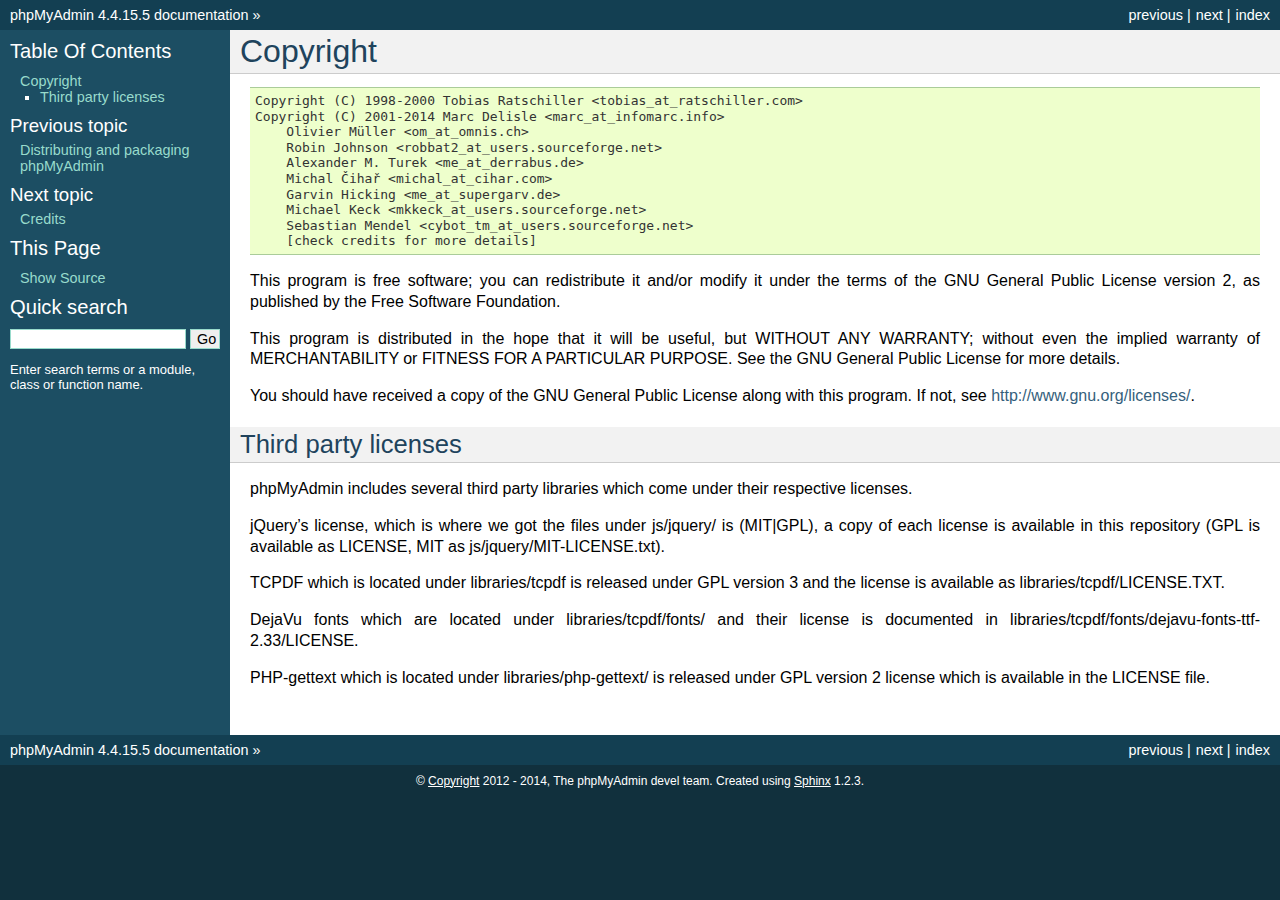
<file: pluralsight/reports/doc/html/copyright.html>
<!DOCTYPE html PUBLIC "-//W3C//DTD XHTML 1.0 Transitional//EN"
  "http://www.w3.org/TR/xhtml1/DTD/xhtml1-transitional.dtd">


<html xmlns="http://www.w3.org/1999/xhtml">
  <head>
    <meta http-equiv="Content-Type" content="text/html; charset=utf-8" />
    
    <title>Copyright &mdash; phpMyAdmin 4.4.15.5 documentation</title>
    
    <link rel="stylesheet" href="_static/default.css" type="text/css" />
    <link rel="stylesheet" href="_static/pygments.css" type="text/css" />
    
    <script type="text/javascript">
      var DOCUMENTATION_OPTIONS = {
        URL_ROOT:    './',
        VERSION:     '4.4.15.5',
        COLLAPSE_INDEX: false,
        FILE_SUFFIX: '.html',
        HAS_SOURCE:  true
      };
    </script>
    <script type="text/javascript" src="_static/jquery.js"></script>
    <script type="text/javascript" src="_static/underscore.js"></script>
    <script type="text/javascript" src="_static/doctools.js"></script>
    <link rel="copyright" title="Copyright" href="#" />
    <link rel="top" title="phpMyAdmin 4.4.15.5 documentation" href="index.html" />
    <link rel="next" title="Credits" href="credits.html" />
    <link rel="prev" title="Distributing and packaging phpMyAdmin" href="vendors.html" /> 
  </head>
  <body>
    <div class="related">
      <h3>Navigation</h3>
      <ul>
        <li class="right" style="margin-right: 10px">
          <a href="genindex.html" title="General Index"
             accesskey="I">index</a></li>
        <li class="right" >
          <a href="credits.html" title="Credits"
             accesskey="N">next</a> |</li>
        <li class="right" >
          <a href="vendors.html" title="Distributing and packaging phpMyAdmin"
             accesskey="P">previous</a> |</li>
        <li><a href="index.html">phpMyAdmin 4.4.15.5 documentation</a> &raquo;</li> 
      </ul>
    </div>  

    <div class="document">
      <div class="documentwrapper">
        <div class="bodywrapper">
          <div class="body">
            
  <div class="section" id="copyright">
<span id="id1"></span><h1>Copyright<a class="headerlink" href="#copyright" title="Permalink to this headline">¶</a></h1>
<div class="highlight-none"><div class="highlight"><pre>Copyright (C) 1998-2000 Tobias Ratschiller &lt;tobias_at_ratschiller.com&gt;
Copyright (C) 2001-2014 Marc Delisle &lt;marc_at_infomarc.info&gt;
    Olivier Müller &lt;om_at_omnis.ch&gt;
    Robin Johnson &lt;robbat2_at_users.sourceforge.net&gt;
    Alexander M. Turek &lt;me_at_derrabus.de&gt;
    Michal Čihař &lt;michal_at_cihar.com&gt;
    Garvin Hicking &lt;me_at_supergarv.de&gt;
    Michael Keck &lt;mkkeck_at_users.sourceforge.net&gt;
    Sebastian Mendel &lt;cybot_tm_at_users.sourceforge.net&gt;
    [check credits for more details]
</pre></div>
</div>
<p>This program is free software; you can redistribute it and/or modify
it under the terms of the GNU General Public License version 2, as
published by the Free Software Foundation.</p>
<p>This program is distributed in the hope that it will be useful, but
WITHOUT ANY WARRANTY; without even the implied warranty of
MERCHANTABILITY or FITNESS FOR A PARTICULAR PURPOSE. See the GNU
General Public License for more details.</p>
<p>You should have received a copy of the GNU General Public License
along with this program. If not, see <a class="reference external" href="http://www.gnu.org/licenses/">http://www.gnu.org/licenses/</a>.</p>
<div class="section" id="third-party-licenses">
<h2>Third party licenses<a class="headerlink" href="#third-party-licenses" title="Permalink to this headline">¶</a></h2>
<p>phpMyAdmin includes several third party libraries which come under their
respective licenses.</p>
<p>jQuery&#8217;s license, which is where we got the files under js/jquery/ is
(MIT|GPL), a copy of each license is available in this repository (GPL
is available as LICENSE, MIT as js/jquery/MIT-LICENSE.txt).</p>
<p>TCPDF which is located under libraries/tcpdf is released under GPL
version 3 and the license is available as libraries/tcpdf/LICENSE.TXT.</p>
<p>DejaVu fonts which are located under libraries/tcpdf/fonts/ and their
license is documented in
libraries/tcpdf/fonts/dejavu-fonts-ttf-2.33/LICENSE.</p>
<p>PHP-gettext which is located under libraries/php-gettext/ is released
under GPL version 2 license which is available in the LICENSE file.</p>
</div>
</div>


          </div>
        </div>
      </div>
      <div class="sphinxsidebar">
        <div class="sphinxsidebarwrapper">
  <h3><a href="index.html">Table Of Contents</a></h3>
  <ul>
<li><a class="reference internal" href="#">Copyright</a><ul>
<li><a class="reference internal" href="#third-party-licenses">Third party licenses</a></li>
</ul>
</li>
</ul>

  <h4>Previous topic</h4>
  <p class="topless"><a href="vendors.html"
                        title="previous chapter">Distributing and packaging phpMyAdmin</a></p>
  <h4>Next topic</h4>
  <p class="topless"><a href="credits.html"
                        title="next chapter">Credits</a></p>
  <h3>This Page</h3>
  <ul class="this-page-menu">
    <li><a href="_sources/copyright.txt"
           rel="nofollow">Show Source</a></li>
  </ul>
<div id="searchbox" style="display: none">
  <h3>Quick search</h3>
    <form class="search" action="search.html" method="get">
      <input type="text" name="q" />
      <input type="submit" value="Go" />
      <input type="hidden" name="check_keywords" value="yes" />
      <input type="hidden" name="area" value="default" />
    </form>
    <p class="searchtip" style="font-size: 90%">
    Enter search terms or a module, class or function name.
    </p>
</div>
<script type="text/javascript">$('#searchbox').show(0);</script>
        </div>
      </div>
      <div class="clearer"></div>
    </div>
    <div class="related">
      <h3>Navigation</h3>
      <ul>
        <li class="right" style="margin-right: 10px">
          <a href="genindex.html" title="General Index"
             >index</a></li>
        <li class="right" >
          <a href="credits.html" title="Credits"
             >next</a> |</li>
        <li class="right" >
          <a href="vendors.html" title="Distributing and packaging phpMyAdmin"
             >previous</a> |</li>
        <li><a href="index.html">phpMyAdmin 4.4.15.5 documentation</a> &raquo;</li> 
      </ul>
    </div>
    <div class="footer">
        &copy; <a href="#">Copyright</a> 2012 - 2014, The phpMyAdmin devel team.
      Created using <a href="http://sphinx-doc.org/">Sphinx</a> 1.2.3.
    </div>
  </body>
</html>
</file>
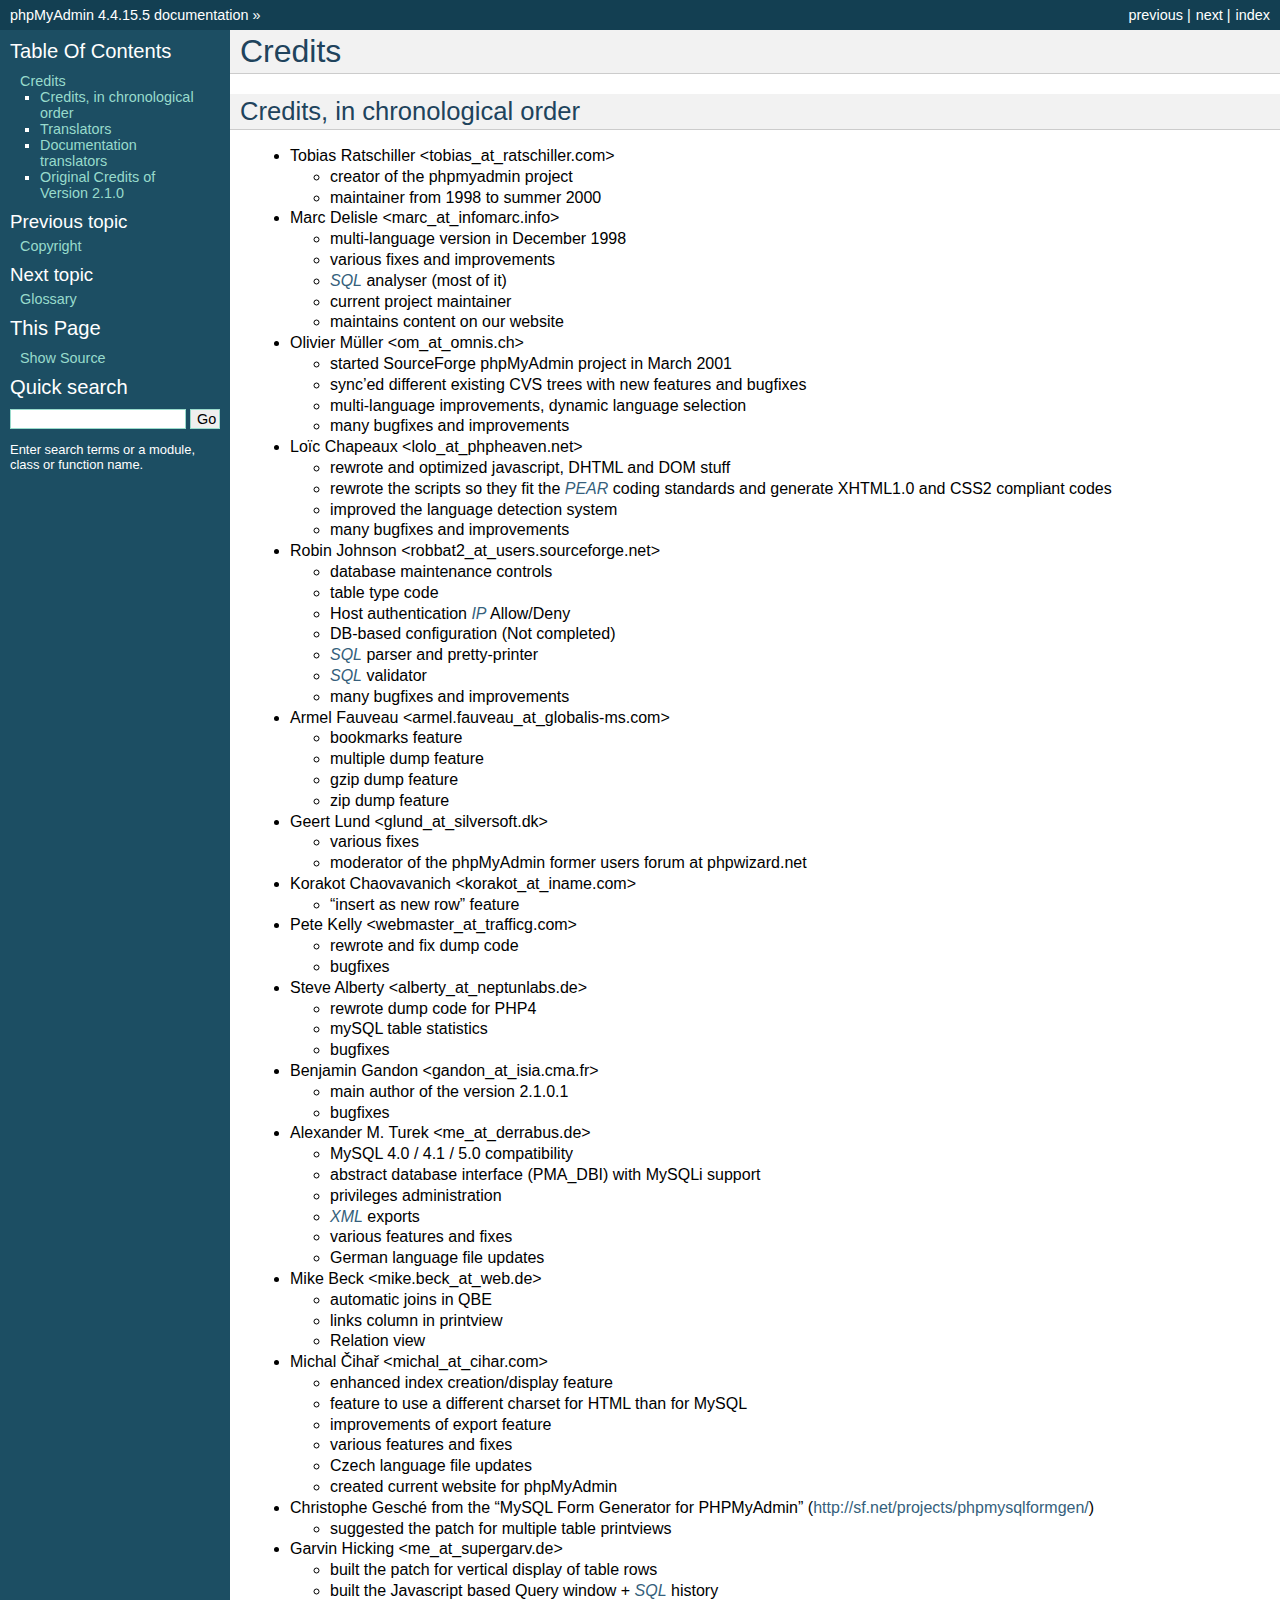
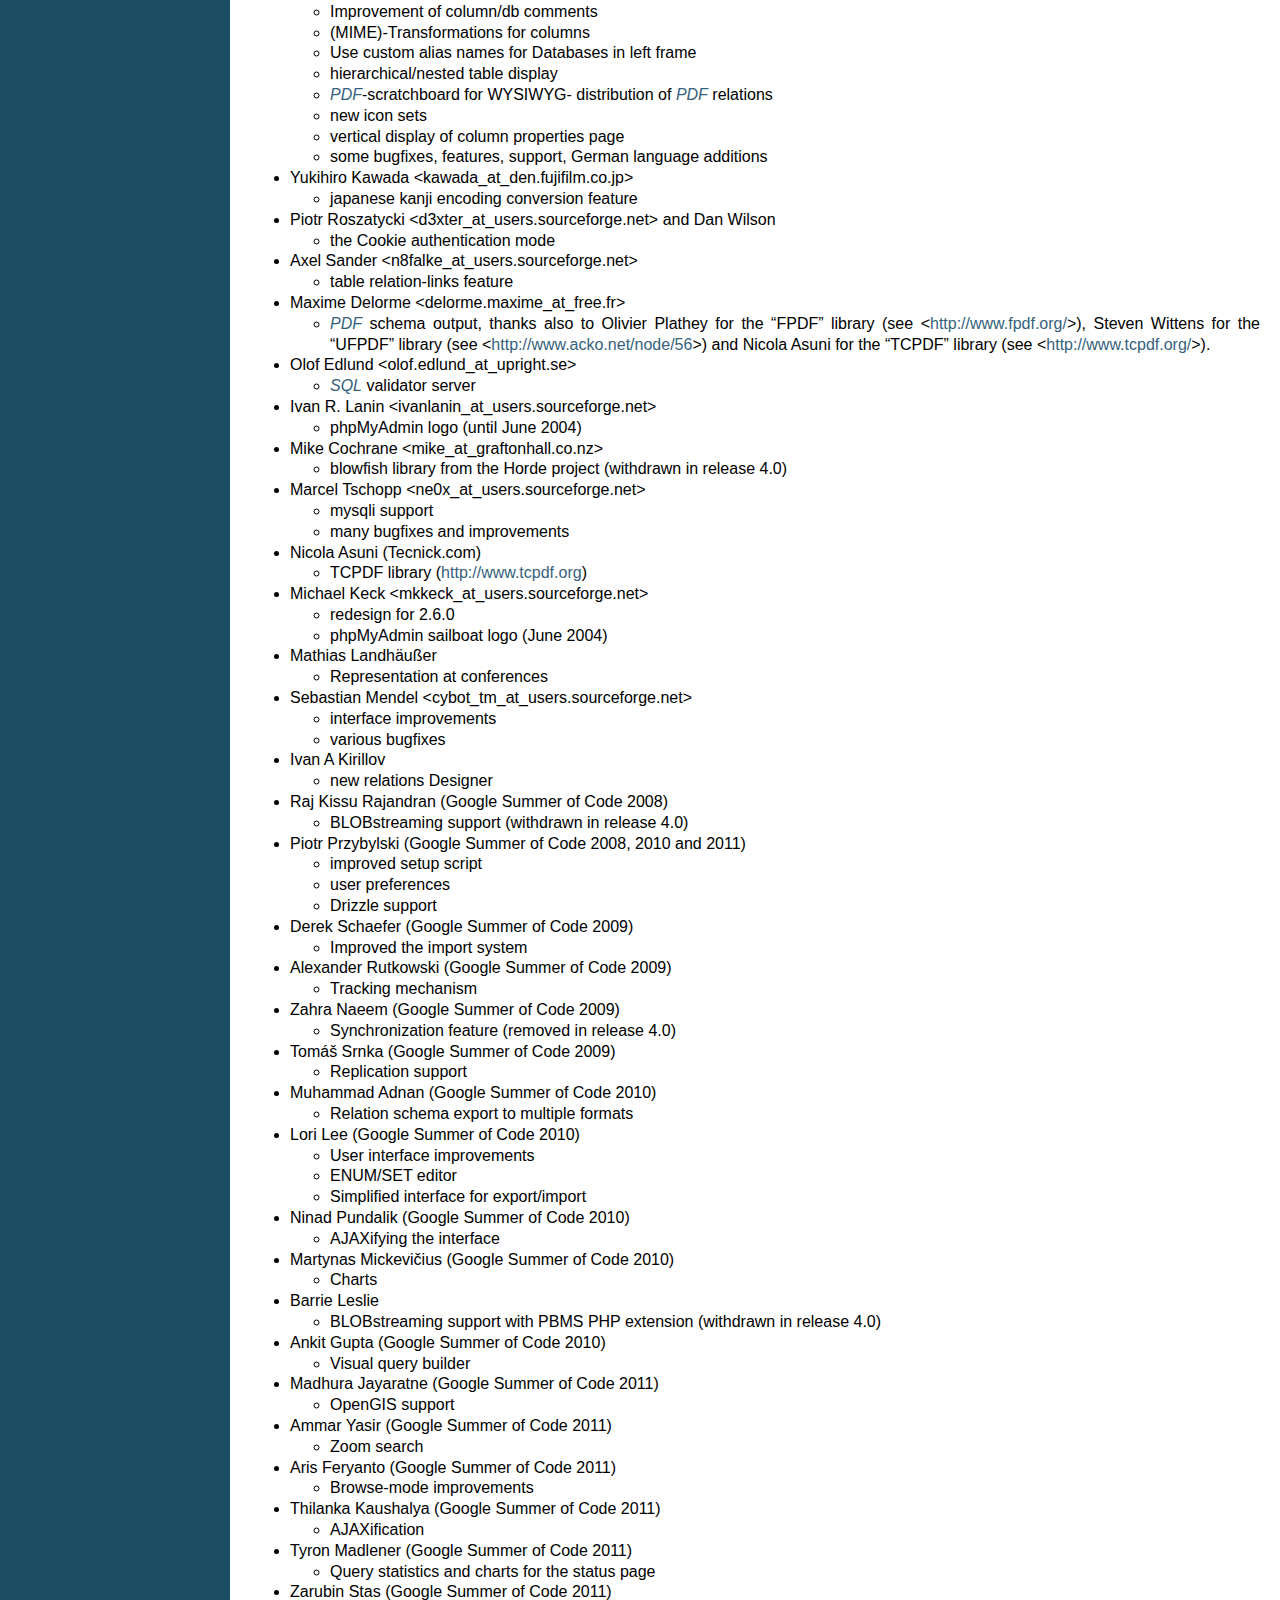
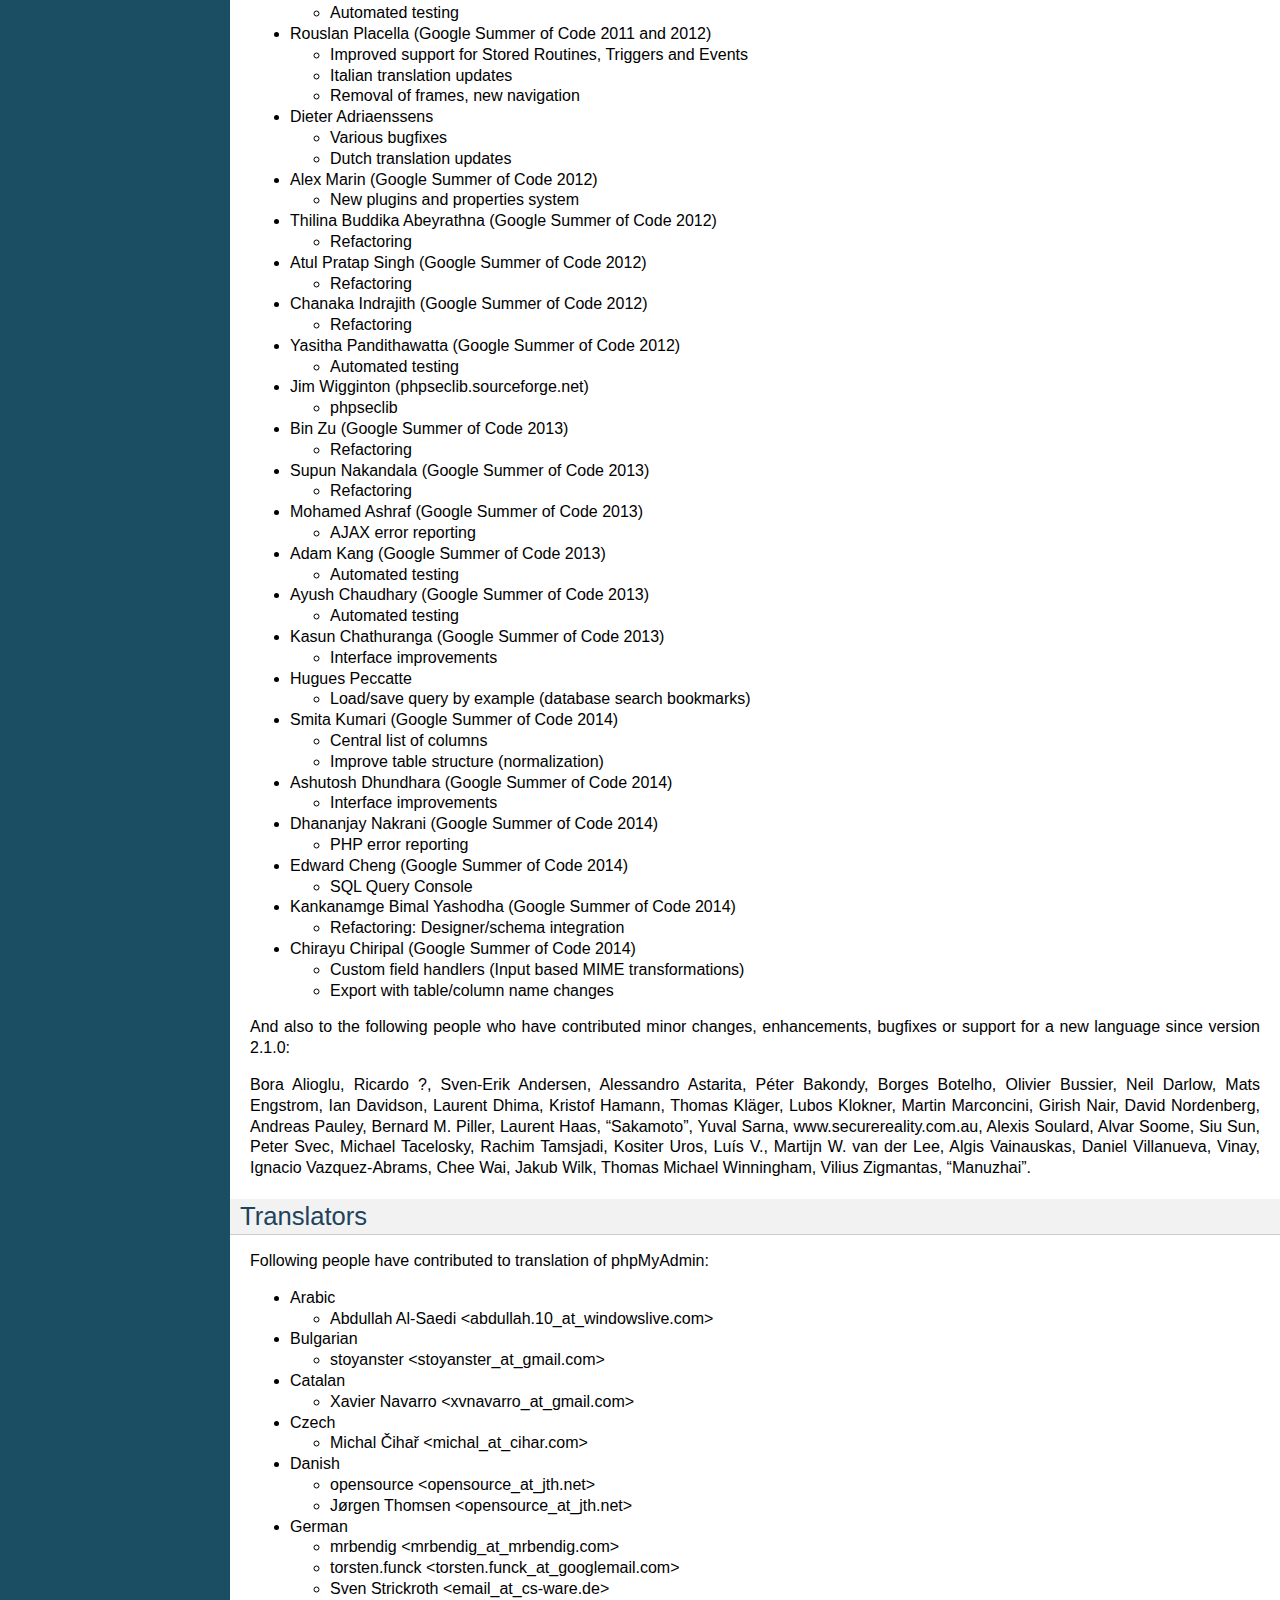
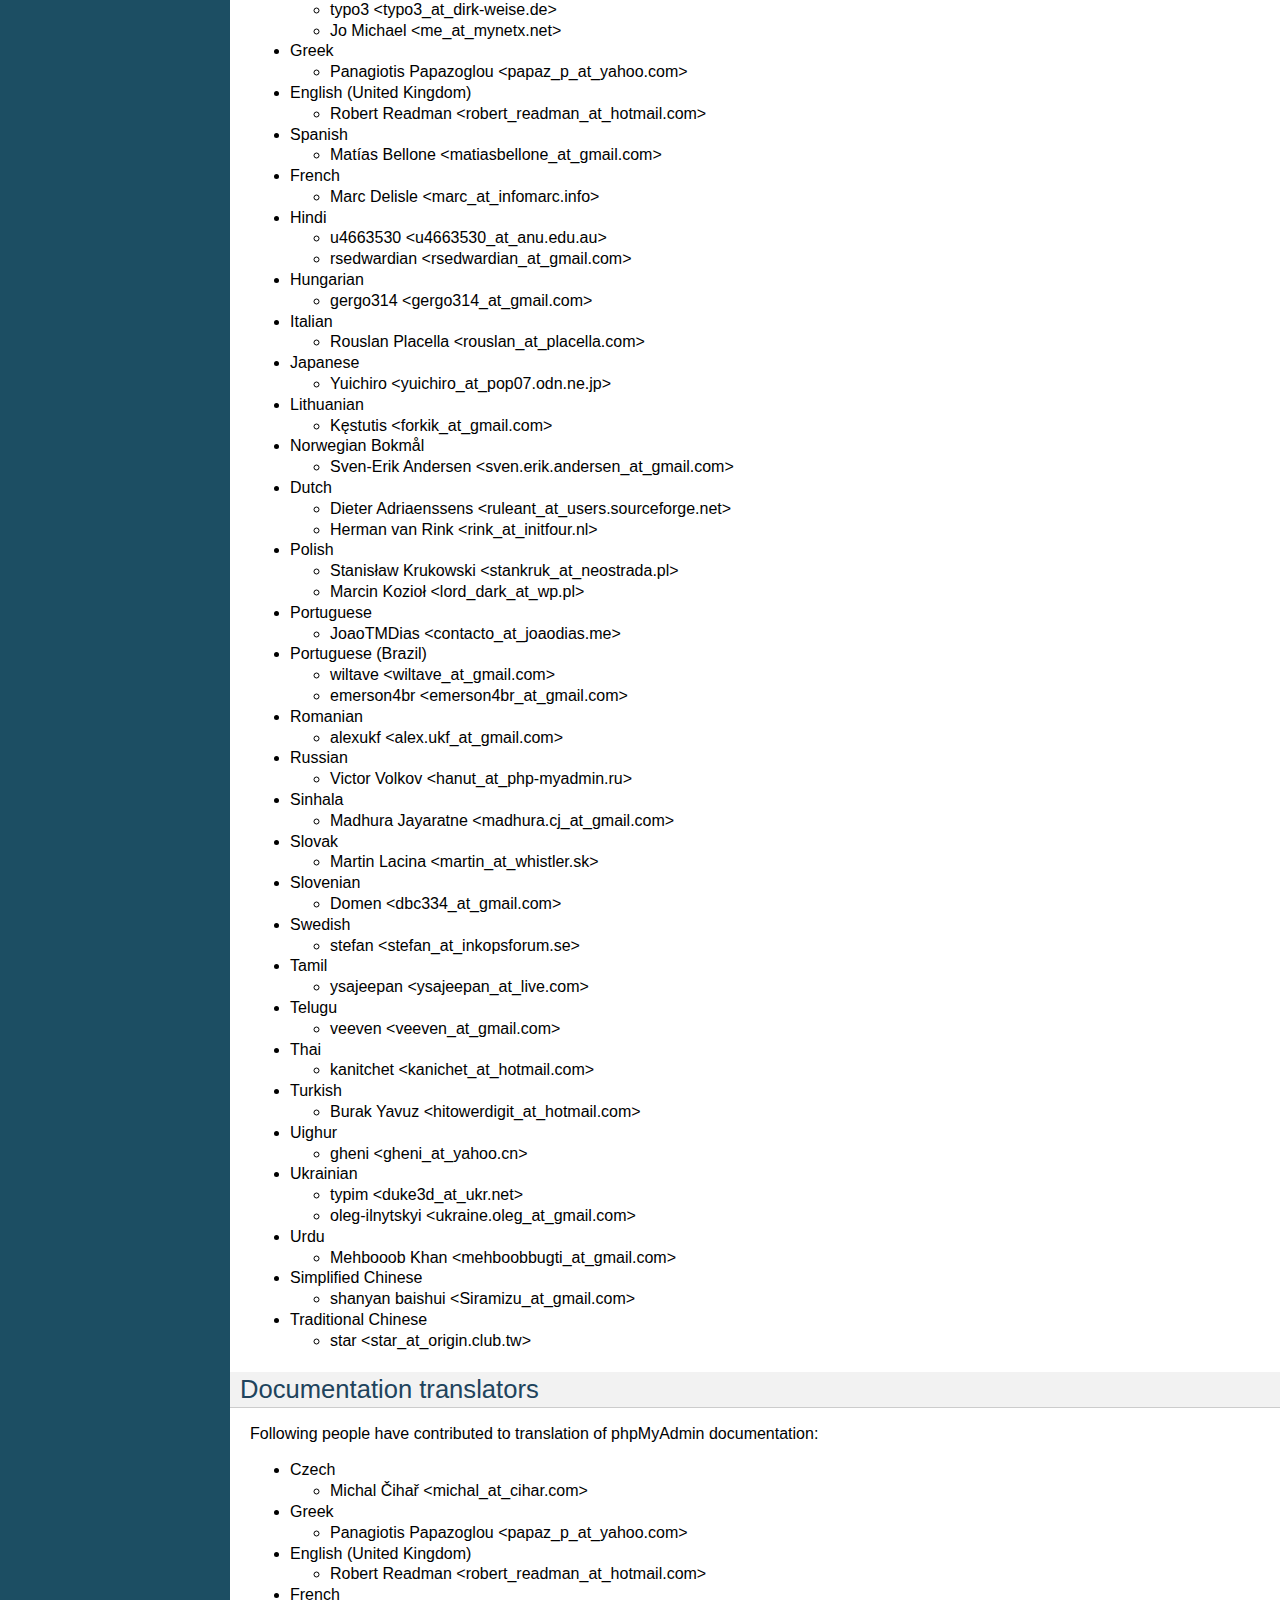
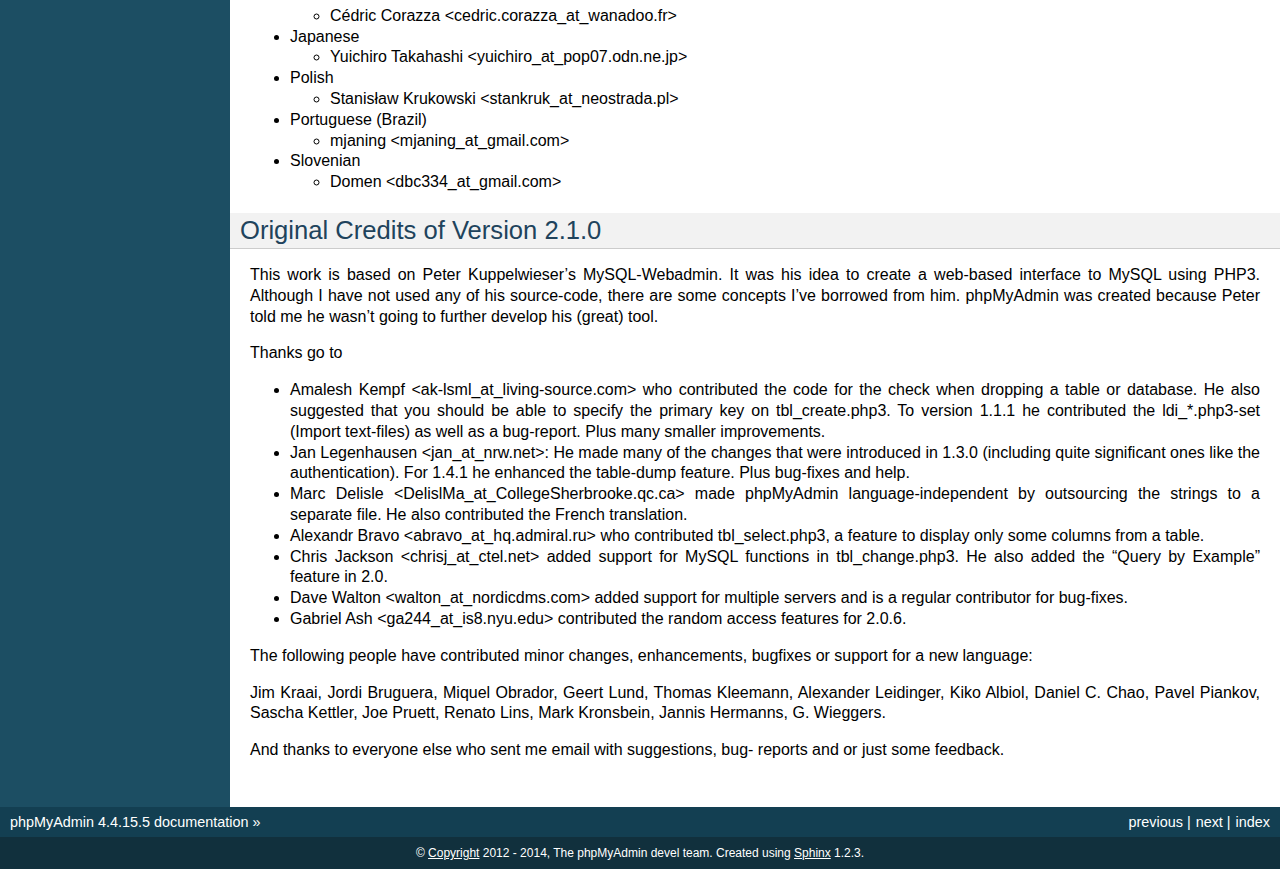
<file: pluralsight/reports/doc/html/credits.html>
<!DOCTYPE html PUBLIC "-//W3C//DTD XHTML 1.0 Transitional//EN"
  "http://www.w3.org/TR/xhtml1/DTD/xhtml1-transitional.dtd">


<html xmlns="http://www.w3.org/1999/xhtml">
  <head>
    <meta http-equiv="Content-Type" content="text/html; charset=utf-8" />
    
    <title>Credits &mdash; phpMyAdmin 4.4.15.5 documentation</title>
    
    <link rel="stylesheet" href="_static/default.css" type="text/css" />
    <link rel="stylesheet" href="_static/pygments.css" type="text/css" />
    
    <script type="text/javascript">
      var DOCUMENTATION_OPTIONS = {
        URL_ROOT:    './',
        VERSION:     '4.4.15.5',
        COLLAPSE_INDEX: false,
        FILE_SUFFIX: '.html',
        HAS_SOURCE:  true
      };
    </script>
    <script type="text/javascript" src="_static/jquery.js"></script>
    <script type="text/javascript" src="_static/underscore.js"></script>
    <script type="text/javascript" src="_static/doctools.js"></script>
    <link rel="copyright" title="Copyright" href="copyright.html" />
    <link rel="top" title="phpMyAdmin 4.4.15.5 documentation" href="index.html" />
    <link rel="next" title="Glossary" href="glossary.html" />
    <link rel="prev" title="Copyright" href="copyright.html" /> 
  </head>
  <body>
    <div class="related">
      <h3>Navigation</h3>
      <ul>
        <li class="right" style="margin-right: 10px">
          <a href="genindex.html" title="General Index"
             accesskey="I">index</a></li>
        <li class="right" >
          <a href="glossary.html" title="Glossary"
             accesskey="N">next</a> |</li>
        <li class="right" >
          <a href="copyright.html" title="Copyright"
             accesskey="P">previous</a> |</li>
        <li><a href="index.html">phpMyAdmin 4.4.15.5 documentation</a> &raquo;</li> 
      </ul>
    </div>  

    <div class="document">
      <div class="documentwrapper">
        <div class="bodywrapper">
          <div class="body">
            
  <div class="section" id="credits">
<span id="id1"></span><h1>Credits<a class="headerlink" href="#credits" title="Permalink to this headline">¶</a></h1>
<div class="section" id="credits-in-chronological-order">
<h2>Credits, in chronological order<a class="headerlink" href="#credits-in-chronological-order" title="Permalink to this headline">¶</a></h2>
<ul class="simple">
<li>Tobias Ratschiller &lt;tobias_at_ratschiller.com&gt;<ul>
<li>creator of the phpmyadmin project</li>
<li>maintainer from 1998 to summer 2000</li>
</ul>
</li>
<li>Marc Delisle &lt;marc_at_infomarc.info&gt;<ul>
<li>multi-language version in December 1998</li>
<li>various fixes and improvements</li>
<li><a class="reference internal" href="glossary.html#term-sql"><em class="xref std std-term">SQL</em></a> analyser (most of it)</li>
<li>current project maintainer</li>
<li>maintains content on our website</li>
</ul>
</li>
<li>Olivier Müller &lt;om_at_omnis.ch&gt;<ul>
<li>started SourceForge phpMyAdmin project in March 2001</li>
<li>sync&#8217;ed different existing CVS trees with new features and bugfixes</li>
<li>multi-language improvements, dynamic language selection</li>
<li>many bugfixes and improvements</li>
</ul>
</li>
<li>Loïc Chapeaux &lt;lolo_at_phpheaven.net&gt;<ul>
<li>rewrote and optimized javascript, DHTML and DOM stuff</li>
<li>rewrote the scripts so they fit the <a class="reference internal" href="glossary.html#term-pear"><em class="xref std std-term">PEAR</em></a> coding standards and
generate XHTML1.0 and CSS2 compliant codes</li>
<li>improved the language detection system</li>
<li>many bugfixes and improvements</li>
</ul>
</li>
<li>Robin Johnson &lt;robbat2_at_users.sourceforge.net&gt;<ul>
<li>database maintenance controls</li>
<li>table type code</li>
<li>Host authentication <a class="reference internal" href="glossary.html#term-ip"><em class="xref std std-term">IP</em></a> Allow/Deny</li>
<li>DB-based configuration (Not completed)</li>
<li><a class="reference internal" href="glossary.html#term-sql"><em class="xref std std-term">SQL</em></a> parser and pretty-printer</li>
<li><a class="reference internal" href="glossary.html#term-sql"><em class="xref std std-term">SQL</em></a> validator</li>
<li>many bugfixes and improvements</li>
</ul>
</li>
<li>Armel Fauveau &lt;armel.fauveau_at_globalis-ms.com&gt;<ul>
<li>bookmarks feature</li>
<li>multiple dump feature</li>
<li>gzip dump feature</li>
<li>zip dump feature</li>
</ul>
</li>
<li>Geert Lund &lt;glund_at_silversoft.dk&gt;<ul>
<li>various fixes</li>
<li>moderator of the phpMyAdmin former users forum at phpwizard.net</li>
</ul>
</li>
<li>Korakot Chaovavanich &lt;korakot_at_iname.com&gt;<ul>
<li>&#8220;insert as new row&#8221; feature</li>
</ul>
</li>
<li>Pete Kelly &lt;webmaster_at_trafficg.com&gt;<ul>
<li>rewrote and fix dump code</li>
<li>bugfixes</li>
</ul>
</li>
<li>Steve Alberty &lt;alberty_at_neptunlabs.de&gt;<ul>
<li>rewrote dump code for PHP4</li>
<li>mySQL table statistics</li>
<li>bugfixes</li>
</ul>
</li>
<li>Benjamin Gandon &lt;gandon_at_isia.cma.fr&gt;<ul>
<li>main author of the version 2.1.0.1</li>
<li>bugfixes</li>
</ul>
</li>
<li>Alexander M. Turek &lt;me_at_derrabus.de&gt;<ul>
<li>MySQL 4.0 / 4.1 / 5.0 compatibility</li>
<li>abstract database interface (PMA_DBI) with MySQLi support</li>
<li>privileges administration</li>
<li><a class="reference internal" href="glossary.html#term-xml"><em class="xref std std-term">XML</em></a> exports</li>
<li>various features and fixes</li>
<li>German language file updates</li>
</ul>
</li>
<li>Mike Beck &lt;mike.beck_at_web.de&gt;<ul>
<li>automatic joins in QBE</li>
<li>links column in printview</li>
<li>Relation view</li>
</ul>
</li>
<li>Michal Čihař &lt;michal_at_cihar.com&gt;<ul>
<li>enhanced index creation/display feature</li>
<li>feature to use a different charset for HTML than for MySQL</li>
<li>improvements of export feature</li>
<li>various features and fixes</li>
<li>Czech language file updates</li>
<li>created current website for phpMyAdmin</li>
</ul>
</li>
<li>Christophe Gesché from the &#8220;MySQL Form Generator for PHPMyAdmin&#8221;
(<a class="reference external" href="http://sf.net/projects/phpmysqlformgen/">http://sf.net/projects/phpmysqlformgen/</a>)<ul>
<li>suggested the patch for multiple table printviews</li>
</ul>
</li>
<li>Garvin Hicking &lt;me_at_supergarv.de&gt;<ul>
<li>built the patch for vertical display of table rows</li>
<li>built the Javascript based Query window + <a class="reference internal" href="glossary.html#term-sql"><em class="xref std std-term">SQL</em></a> history</li>
<li>Improvement of column/db comments</li>
<li>(MIME)-Transformations for columns</li>
<li>Use custom alias names for Databases in left frame</li>
<li>hierarchical/nested table display</li>
<li><a class="reference internal" href="glossary.html#term-pdf"><em class="xref std std-term">PDF</em></a>-scratchboard for WYSIWYG-
distribution of <a class="reference internal" href="glossary.html#term-pdf"><em class="xref std std-term">PDF</em></a> relations</li>
<li>new icon sets</li>
<li>vertical display of column properties page</li>
<li>some bugfixes, features, support, German language additions</li>
</ul>
</li>
<li>Yukihiro Kawada &lt;kawada_at_den.fujifilm.co.jp&gt;<ul>
<li>japanese kanji encoding conversion feature</li>
</ul>
</li>
<li>Piotr Roszatycki &lt;d3xter_at_users.sourceforge.net&gt; and Dan Wilson<ul>
<li>the Cookie authentication mode</li>
</ul>
</li>
<li>Axel Sander &lt;n8falke_at_users.sourceforge.net&gt;<ul>
<li>table relation-links feature</li>
</ul>
</li>
<li>Maxime Delorme &lt;delorme.maxime_at_free.fr&gt;<ul>
<li><a class="reference internal" href="glossary.html#term-pdf"><em class="xref std std-term">PDF</em></a> schema output, thanks also to
Olivier Plathey for the &#8220;FPDF&#8221; library (see &lt;<a class="reference external" href="http://www.fpdf.org/">http://www.fpdf.org/</a>&gt;), Steven
Wittens for the &#8220;UFPDF&#8221; library (see &lt;<a class="reference external" href="http://www.acko.net/node/56">http://www.acko.net/node/56</a>&gt;) and
Nicola Asuni for the &#8220;TCPDF&#8221; library (see &lt;<a class="reference external" href="http://www.tcpdf.org/">http://www.tcpdf.org/</a>&gt;).</li>
</ul>
</li>
<li>Olof Edlund &lt;olof.edlund_at_upright.se&gt;<ul>
<li><a class="reference internal" href="glossary.html#term-sql"><em class="xref std std-term">SQL</em></a> validator server</li>
</ul>
</li>
<li>Ivan R. Lanin &lt;ivanlanin_at_users.sourceforge.net&gt;<ul>
<li>phpMyAdmin logo (until June 2004)</li>
</ul>
</li>
<li>Mike Cochrane &lt;mike_at_graftonhall.co.nz&gt;<ul>
<li>blowfish library from the Horde project (withdrawn in release 4.0)</li>
</ul>
</li>
<li>Marcel Tschopp &lt;ne0x_at_users.sourceforge.net&gt;<ul>
<li>mysqli support</li>
<li>many bugfixes and improvements</li>
</ul>
</li>
<li>Nicola Asuni (Tecnick.com)<ul>
<li>TCPDF library (<a class="reference external" href="http://www.tcpdf.org">http://www.tcpdf.org</a>)</li>
</ul>
</li>
<li>Michael Keck &lt;mkkeck_at_users.sourceforge.net&gt;<ul>
<li>redesign for 2.6.0</li>
<li>phpMyAdmin sailboat logo (June 2004)</li>
</ul>
</li>
<li>Mathias Landhäußer<ul>
<li>Representation at conferences</li>
</ul>
</li>
<li>Sebastian Mendel &lt;cybot_tm_at_users.sourceforge.net&gt;<ul>
<li>interface improvements</li>
<li>various bugfixes</li>
</ul>
</li>
<li>Ivan A Kirillov<ul>
<li>new relations Designer</li>
</ul>
</li>
<li>Raj Kissu Rajandran (Google Summer of Code 2008)<ul>
<li>BLOBstreaming support (withdrawn in release 4.0)</li>
</ul>
</li>
<li>Piotr Przybylski (Google Summer of Code 2008, 2010 and 2011)<ul>
<li>improved setup script</li>
<li>user preferences</li>
<li>Drizzle support</li>
</ul>
</li>
<li>Derek Schaefer (Google Summer of Code 2009)<ul>
<li>Improved the import system</li>
</ul>
</li>
<li>Alexander Rutkowski (Google Summer of Code 2009)<ul>
<li>Tracking mechanism</li>
</ul>
</li>
<li>Zahra Naeem (Google Summer of Code 2009)<ul>
<li>Synchronization feature (removed in release 4.0)</li>
</ul>
</li>
<li>Tomáš Srnka (Google Summer of Code 2009)<ul>
<li>Replication support</li>
</ul>
</li>
<li>Muhammad Adnan (Google Summer of Code 2010)<ul>
<li>Relation schema export to multiple formats</li>
</ul>
</li>
<li>Lori Lee (Google Summer of Code 2010)<ul>
<li>User interface improvements</li>
<li>ENUM/SET editor</li>
<li>Simplified interface for export/import</li>
</ul>
</li>
<li>Ninad Pundalik (Google Summer of Code 2010)<ul>
<li>AJAXifying the interface</li>
</ul>
</li>
<li>Martynas Mickevičius (Google Summer of Code 2010)<ul>
<li>Charts</li>
</ul>
</li>
<li>Barrie Leslie<ul>
<li>BLOBstreaming support with PBMS PHP extension (withdrawn in release
4.0)</li>
</ul>
</li>
<li>Ankit Gupta (Google Summer of Code 2010)<ul>
<li>Visual query builder</li>
</ul>
</li>
<li>Madhura Jayaratne (Google Summer of Code 2011)<ul>
<li>OpenGIS support</li>
</ul>
</li>
<li>Ammar Yasir (Google Summer of Code 2011)<ul>
<li>Zoom search</li>
</ul>
</li>
<li>Aris Feryanto (Google Summer of Code 2011)<ul>
<li>Browse-mode improvements</li>
</ul>
</li>
<li>Thilanka Kaushalya (Google Summer of Code 2011)<ul>
<li>AJAXification</li>
</ul>
</li>
<li>Tyron Madlener (Google Summer of Code 2011)<ul>
<li>Query statistics and charts for the status page</li>
</ul>
</li>
<li>Zarubin Stas (Google Summer of Code 2011)<ul>
<li>Automated testing</li>
</ul>
</li>
<li>Rouslan Placella (Google Summer of Code 2011 and 2012)<ul>
<li>Improved support for Stored Routines, Triggers and Events</li>
<li>Italian translation updates</li>
<li>Removal of frames, new navigation</li>
</ul>
</li>
<li>Dieter Adriaenssens<ul>
<li>Various bugfixes</li>
<li>Dutch translation updates</li>
</ul>
</li>
<li>Alex Marin (Google Summer of Code 2012)<ul>
<li>New plugins and properties system</li>
</ul>
</li>
<li>Thilina Buddika Abeyrathna (Google Summer of Code 2012)<ul>
<li>Refactoring</li>
</ul>
</li>
<li>Atul Pratap Singh  (Google Summer of Code 2012)<ul>
<li>Refactoring</li>
</ul>
</li>
<li>Chanaka Indrajith (Google Summer of Code 2012)<ul>
<li>Refactoring</li>
</ul>
</li>
<li>Yasitha Pandithawatta (Google Summer of Code 2012)<ul>
<li>Automated testing</li>
</ul>
</li>
<li>Jim Wigginton (phpseclib.sourceforge.net)<ul>
<li>phpseclib</li>
</ul>
</li>
<li>Bin Zu (Google Summer of Code 2013)<ul>
<li>Refactoring</li>
</ul>
</li>
<li>Supun Nakandala (Google Summer of Code 2013)<ul>
<li>Refactoring</li>
</ul>
</li>
<li>Mohamed Ashraf (Google Summer of Code 2013)<ul>
<li>AJAX error reporting</li>
</ul>
</li>
<li>Adam Kang (Google Summer of Code 2013)<ul>
<li>Automated testing</li>
</ul>
</li>
<li>Ayush Chaudhary (Google Summer of Code 2013)<ul>
<li>Automated testing</li>
</ul>
</li>
<li>Kasun Chathuranga (Google Summer of Code 2013)<ul>
<li>Interface improvements</li>
</ul>
</li>
<li>Hugues Peccatte<ul>
<li>Load/save query by example (database search bookmarks)</li>
</ul>
</li>
<li>Smita Kumari (Google Summer of Code 2014)<ul>
<li>Central list of columns</li>
<li>Improve table structure (normalization)</li>
</ul>
</li>
<li>Ashutosh Dhundhara (Google Summer of Code 2014)<ul>
<li>Interface improvements</li>
</ul>
</li>
<li>Dhananjay Nakrani (Google Summer of Code 2014)<ul>
<li>PHP error reporting</li>
</ul>
</li>
<li>Edward Cheng (Google Summer of Code 2014)<ul>
<li>SQL Query Console</li>
</ul>
</li>
<li>Kankanamge Bimal Yashodha (Google Summer of Code 2014)<ul>
<li>Refactoring: Designer/schema integration</li>
</ul>
</li>
<li>Chirayu Chiripal (Google Summer of Code 2014)<ul>
<li>Custom field handlers (Input based MIME transformations)</li>
<li>Export with table/column name changes</li>
</ul>
</li>
</ul>
<p>And also to the following people who have contributed minor changes,
enhancements, bugfixes or support for a new language since version
2.1.0:</p>
<p>Bora Alioglu, Ricardo ?, Sven-Erik Andersen, Alessandro Astarita,
Péter Bakondy, Borges Botelho, Olivier Bussier, Neil Darlow, Mats
Engstrom, Ian Davidson, Laurent Dhima, Kristof Hamann, Thomas Kläger,
Lubos Klokner, Martin Marconcini, Girish Nair, David Nordenberg,
Andreas Pauley, Bernard M. Piller, Laurent Haas, &#8220;Sakamoto&#8221;, Yuval
Sarna, www.securereality.com.au, Alexis Soulard, Alvar Soome, Siu Sun,
Peter Svec, Michael Tacelosky, Rachim Tamsjadi, Kositer Uros, Luís V.,
Martijn W. van der Lee, Algis Vainauskas, Daniel Villanueva, Vinay,
Ignacio Vazquez-Abrams, Chee Wai, Jakub Wilk, Thomas Michael
Winningham, Vilius Zigmantas, &#8220;Manuzhai&#8221;.</p>
</div>
<div class="section" id="translators">
<h2>Translators<a class="headerlink" href="#translators" title="Permalink to this headline">¶</a></h2>
<p>Following people have contributed to translation of phpMyAdmin:</p>
<ul class="simple">
<li>Arabic<ul>
<li>Abdullah Al-Saedi &lt;abdullah.10_at_windowslive.com&gt;</li>
</ul>
</li>
<li>Bulgarian<ul>
<li>stoyanster &lt;stoyanster_at_gmail.com&gt;</li>
</ul>
</li>
<li>Catalan<ul>
<li>Xavier Navarro &lt;xvnavarro_at_gmail.com&gt;</li>
</ul>
</li>
<li>Czech<ul>
<li>Michal Čihař &lt;michal_at_cihar.com&gt;</li>
</ul>
</li>
<li>Danish<ul>
<li>opensource &lt;opensource_at_jth.net&gt;</li>
<li>Jørgen Thomsen &lt;opensource_at_jth.net&gt;</li>
</ul>
</li>
<li>German<ul>
<li>mrbendig &lt;mrbendig_at_mrbendig.com&gt;</li>
<li>torsten.funck &lt;torsten.funck_at_googlemail.com&gt;</li>
<li>Sven Strickroth &lt;email_at_cs-ware.de&gt;</li>
<li>typo3 &lt;typo3_at_dirk-weise.de&gt;</li>
<li>Jo Michael &lt;me_at_mynetx.net&gt;</li>
</ul>
</li>
<li>Greek<ul>
<li>Panagiotis Papazoglou &lt;papaz_p_at_yahoo.com&gt;</li>
</ul>
</li>
<li>English (United Kingdom)<ul>
<li>Robert Readman &lt;robert_readman_at_hotmail.com&gt;</li>
</ul>
</li>
<li>Spanish<ul>
<li>Matías Bellone &lt;matiasbellone_at_gmail.com&gt;</li>
</ul>
</li>
<li>French<ul>
<li>Marc Delisle &lt;marc_at_infomarc.info&gt;</li>
</ul>
</li>
<li>Hindi<ul>
<li>u4663530 &lt;u4663530_at_anu.edu.au&gt;</li>
<li>rsedwardian &lt;rsedwardian_at_gmail.com&gt;</li>
</ul>
</li>
<li>Hungarian<ul>
<li>gergo314 &lt;gergo314_at_gmail.com&gt;</li>
</ul>
</li>
<li>Italian<ul>
<li>Rouslan Placella &lt;rouslan_at_placella.com&gt;</li>
</ul>
</li>
<li>Japanese<ul>
<li>Yuichiro &lt;yuichiro_at_pop07.odn.ne.jp&gt;</li>
</ul>
</li>
<li>Lithuanian<ul>
<li>Kęstutis &lt;forkik_at_gmail.com&gt;</li>
</ul>
</li>
<li>Norwegian Bokmål<ul>
<li>Sven-Erik Andersen &lt;sven.erik.andersen_at_gmail.com&gt;</li>
</ul>
</li>
<li>Dutch<ul>
<li>Dieter Adriaenssens &lt;ruleant_at_users.sourceforge.net&gt;</li>
<li>Herman van Rink &lt;rink_at_initfour.nl&gt;</li>
</ul>
</li>
<li>Polish<ul>
<li>Stanisław Krukowski &lt;stankruk_at_neostrada.pl&gt;</li>
<li>Marcin Kozioł &lt;lord_dark_at_wp.pl&gt;</li>
</ul>
</li>
<li>Portuguese<ul>
<li>JoaoTMDias &lt;contacto_at_joaodias.me&gt;</li>
</ul>
</li>
<li>Portuguese (Brazil)<ul>
<li>wiltave &lt;wiltave_at_gmail.com&gt;</li>
<li>emerson4br &lt;emerson4br_at_gmail.com&gt;</li>
</ul>
</li>
<li>Romanian<ul>
<li>alexukf &lt;alex.ukf_at_gmail.com&gt;</li>
</ul>
</li>
<li>Russian<ul>
<li>Victor Volkov &lt;hanut_at_php-myadmin.ru&gt;</li>
</ul>
</li>
<li>Sinhala<ul>
<li>Madhura Jayaratne &lt;madhura.cj_at_gmail.com&gt;</li>
</ul>
</li>
<li>Slovak<ul>
<li>Martin Lacina &lt;martin_at_whistler.sk&gt;</li>
</ul>
</li>
<li>Slovenian<ul>
<li>Domen &lt;dbc334_at_gmail.com&gt;</li>
</ul>
</li>
<li>Swedish<ul>
<li>stefan &lt;stefan_at_inkopsforum.se&gt;</li>
</ul>
</li>
<li>Tamil<ul>
<li>ysajeepan &lt;ysajeepan_at_live.com&gt;</li>
</ul>
</li>
<li>Telugu<ul>
<li>veeven &lt;veeven_at_gmail.com&gt;</li>
</ul>
</li>
<li>Thai<ul>
<li>kanitchet &lt;kanichet_at_hotmail.com&gt;</li>
</ul>
</li>
<li>Turkish<ul>
<li>Burak Yavuz &lt;hitowerdigit_at_hotmail.com&gt;</li>
</ul>
</li>
<li>Uighur<ul>
<li>gheni &lt;gheni_at_yahoo.cn&gt;</li>
</ul>
</li>
<li>Ukrainian<ul>
<li>typim &lt;duke3d_at_ukr.net&gt;</li>
<li>oleg-ilnytskyi &lt;ukraine.oleg_at_gmail.com&gt;</li>
</ul>
</li>
<li>Urdu<ul>
<li>Mehbooob Khan &lt;mehboobbugti_at_gmail.com&gt;</li>
</ul>
</li>
<li>Simplified Chinese<ul>
<li>shanyan baishui &lt;Siramizu_at_gmail.com&gt;</li>
</ul>
</li>
<li>Traditional Chinese<ul>
<li>star &lt;star_at_origin.club.tw&gt;</li>
</ul>
</li>
</ul>
</div>
<div class="section" id="documentation-translators">
<h2>Documentation translators<a class="headerlink" href="#documentation-translators" title="Permalink to this headline">¶</a></h2>
<p>Following people have contributed to translation of phpMyAdmin documentation:</p>
<ul class="simple">
<li>Czech<ul>
<li>Michal Čihař &lt;michal_at_cihar.com&gt;</li>
</ul>
</li>
<li>Greek<ul>
<li>Panagiotis Papazoglou &lt;papaz_p_at_yahoo.com&gt;</li>
</ul>
</li>
<li>English (United Kingdom)<ul>
<li>Robert Readman &lt;robert_readman_at_hotmail.com&gt;</li>
</ul>
</li>
<li>French<ul>
<li>Cédric Corazza &lt;cedric.corazza_at_wanadoo.fr&gt;</li>
</ul>
</li>
<li>Japanese<ul>
<li>Yuichiro Takahashi &lt;yuichiro_at_pop07.odn.ne.jp&gt;</li>
</ul>
</li>
<li>Polish<ul>
<li>Stanisław Krukowski &lt;stankruk_at_neostrada.pl&gt;</li>
</ul>
</li>
<li>Portuguese (Brazil)<ul>
<li>mjaning &lt;mjaning_at_gmail.com&gt;</li>
</ul>
</li>
<li>Slovenian<ul>
<li>Domen &lt;dbc334_at_gmail.com&gt;</li>
</ul>
</li>
</ul>
</div>
<div class="section" id="original-credits-of-version-2-1-0">
<h2>Original Credits of Version 2.1.0<a class="headerlink" href="#original-credits-of-version-2-1-0" title="Permalink to this headline">¶</a></h2>
<p>This work is based on Peter Kuppelwieser&#8217;s MySQL-Webadmin. It was his
idea to create a web-based interface to MySQL using PHP3. Although I
have not used any of his source-code, there are some concepts I&#8217;ve
borrowed from him. phpMyAdmin was created because Peter told me he
wasn&#8217;t going to further develop his (great) tool.</p>
<p>Thanks go to</p>
<ul class="simple">
<li>Amalesh Kempf &lt;ak-lsml_at_living-source.com&gt; who contributed the
code for the check when dropping a table or database. He also
suggested that you should be able to specify the primary key on
tbl_create.php3. To version 1.1.1 he contributed the ldi_*.php3-set
(Import text-files) as well as a bug-report. Plus many smaller
improvements.</li>
<li>Jan Legenhausen &lt;jan_at_nrw.net&gt;: He made many of the changes that
were introduced in 1.3.0 (including quite significant ones like the
authentication). For 1.4.1 he enhanced the table-dump feature. Plus
bug-fixes and help.</li>
<li>Marc Delisle &lt;DelislMa_at_CollegeSherbrooke.qc.ca&gt; made phpMyAdmin
language-independent by outsourcing the strings to a separate file. He
also contributed the French translation.</li>
<li>Alexandr Bravo &lt;abravo_at_hq.admiral.ru&gt; who contributed
tbl_select.php3, a feature to display only some columns from a table.</li>
<li>Chris Jackson &lt;chrisj_at_ctel.net&gt; added support for MySQL functions
in tbl_change.php3. He also added the &#8220;Query by Example&#8221; feature in
2.0.</li>
<li>Dave Walton &lt;walton_at_nordicdms.com&gt; added support for multiple
servers and is a regular contributor for bug-fixes.</li>
<li>Gabriel Ash &lt;ga244_at_is8.nyu.edu&gt; contributed the random access
features for 2.0.6.</li>
</ul>
<p>The following people have contributed minor changes, enhancements,
bugfixes or support for a new language:</p>
<p>Jim Kraai, Jordi Bruguera, Miquel Obrador, Geert Lund, Thomas
Kleemann, Alexander Leidinger, Kiko Albiol, Daniel C. Chao, Pavel
Piankov, Sascha Kettler, Joe Pruett, Renato Lins, Mark Kronsbein,
Jannis Hermanns, G. Wieggers.</p>
<p>And thanks to everyone else who sent me email with suggestions, bug-
reports and or just some feedback.</p>
</div>
</div>


          </div>
        </div>
      </div>
      <div class="sphinxsidebar">
        <div class="sphinxsidebarwrapper">
  <h3><a href="index.html">Table Of Contents</a></h3>
  <ul>
<li><a class="reference internal" href="#">Credits</a><ul>
<li><a class="reference internal" href="#credits-in-chronological-order">Credits, in chronological order</a></li>
<li><a class="reference internal" href="#translators">Translators</a></li>
<li><a class="reference internal" href="#documentation-translators">Documentation translators</a></li>
<li><a class="reference internal" href="#original-credits-of-version-2-1-0">Original Credits of Version 2.1.0</a></li>
</ul>
</li>
</ul>

  <h4>Previous topic</h4>
  <p class="topless"><a href="copyright.html"
                        title="previous chapter">Copyright</a></p>
  <h4>Next topic</h4>
  <p class="topless"><a href="glossary.html"
                        title="next chapter">Glossary</a></p>
  <h3>This Page</h3>
  <ul class="this-page-menu">
    <li><a href="_sources/credits.txt"
           rel="nofollow">Show Source</a></li>
  </ul>
<div id="searchbox" style="display: none">
  <h3>Quick search</h3>
    <form class="search" action="search.html" method="get">
      <input type="text" name="q" />
      <input type="submit" value="Go" />
      <input type="hidden" name="check_keywords" value="yes" />
      <input type="hidden" name="area" value="default" />
    </form>
    <p class="searchtip" style="font-size: 90%">
    Enter search terms or a module, class or function name.
    </p>
</div>
<script type="text/javascript">$('#searchbox').show(0);</script>
        </div>
      </div>
      <div class="clearer"></div>
    </div>
    <div class="related">
      <h3>Navigation</h3>
      <ul>
        <li class="right" style="margin-right: 10px">
          <a href="genindex.html" title="General Index"
             >index</a></li>
        <li class="right" >
          <a href="glossary.html" title="Glossary"
             >next</a> |</li>
        <li class="right" >
          <a href="copyright.html" title="Copyright"
             >previous</a> |</li>
        <li><a href="index.html">phpMyAdmin 4.4.15.5 documentation</a> &raquo;</li> 
      </ul>
    </div>
    <div class="footer">
        &copy; <a href="copyright.html">Copyright</a> 2012 - 2014, The phpMyAdmin devel team.
      Created using <a href="http://sphinx-doc.org/">Sphinx</a> 1.2.3.
    </div>
  </body>
</html>
</file>
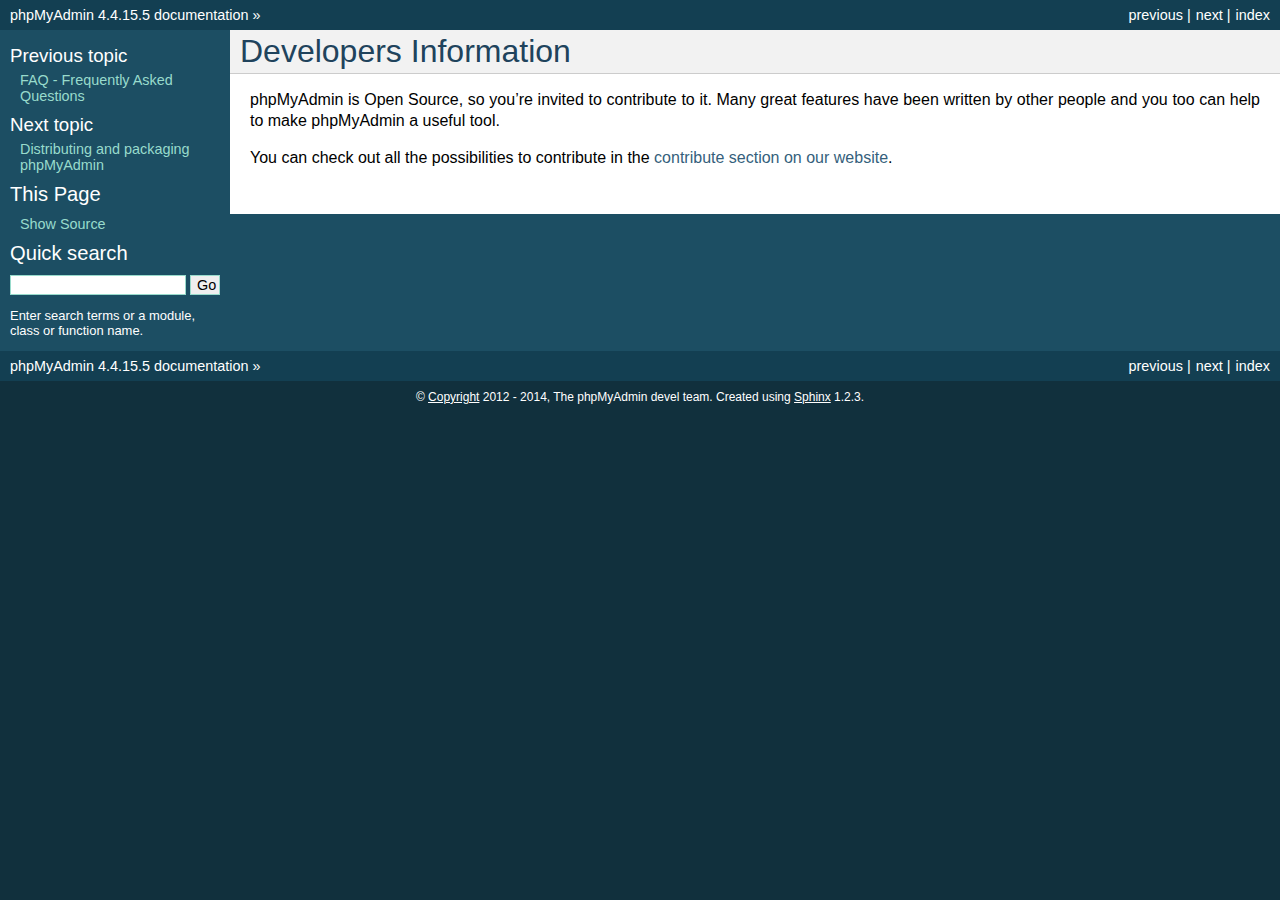
<file: pluralsight/reports/doc/html/developers.html>
<!DOCTYPE html PUBLIC "-//W3C//DTD XHTML 1.0 Transitional//EN"
  "http://www.w3.org/TR/xhtml1/DTD/xhtml1-transitional.dtd">


<html xmlns="http://www.w3.org/1999/xhtml">
  <head>
    <meta http-equiv="Content-Type" content="text/html; charset=utf-8" />
    
    <title>Developers Information &mdash; phpMyAdmin 4.4.15.5 documentation</title>
    
    <link rel="stylesheet" href="_static/default.css" type="text/css" />
    <link rel="stylesheet" href="_static/pygments.css" type="text/css" />
    
    <script type="text/javascript">
      var DOCUMENTATION_OPTIONS = {
        URL_ROOT:    './',
        VERSION:     '4.4.15.5',
        COLLAPSE_INDEX: false,
        FILE_SUFFIX: '.html',
        HAS_SOURCE:  true
      };
    </script>
    <script type="text/javascript" src="_static/jquery.js"></script>
    <script type="text/javascript" src="_static/underscore.js"></script>
    <script type="text/javascript" src="_static/doctools.js"></script>
    <link rel="copyright" title="Copyright" href="copyright.html" />
    <link rel="top" title="phpMyAdmin 4.4.15.5 documentation" href="index.html" />
    <link rel="next" title="Distributing and packaging phpMyAdmin" href="vendors.html" />
    <link rel="prev" title="FAQ - Frequently Asked Questions" href="faq.html" /> 
  </head>
  <body>
    <div class="related">
      <h3>Navigation</h3>
      <ul>
        <li class="right" style="margin-right: 10px">
          <a href="genindex.html" title="General Index"
             accesskey="I">index</a></li>
        <li class="right" >
          <a href="vendors.html" title="Distributing and packaging phpMyAdmin"
             accesskey="N">next</a> |</li>
        <li class="right" >
          <a href="faq.html" title="FAQ - Frequently Asked Questions"
             accesskey="P">previous</a> |</li>
        <li><a href="index.html">phpMyAdmin 4.4.15.5 documentation</a> &raquo;</li> 
      </ul>
    </div>  

    <div class="document">
      <div class="documentwrapper">
        <div class="bodywrapper">
          <div class="body">
            
  <div class="section" id="developers-information">
<span id="developers"></span><h1>Developers Information<a class="headerlink" href="#developers-information" title="Permalink to this headline">¶</a></h1>
<p>phpMyAdmin is Open Source, so you&#8217;re invited to contribute to it. Many
great features have been written by other people and you too can help
to make phpMyAdmin a useful tool.</p>
<p>You can check out all the possibilities to contribute in the
<a class="reference external" href="https://www.phpmyadmin.net/contribute/">contribute section on our website</a>.</p>
</div>


          </div>
        </div>
      </div>
      <div class="sphinxsidebar">
        <div class="sphinxsidebarwrapper">
  <h4>Previous topic</h4>
  <p class="topless"><a href="faq.html"
                        title="previous chapter">FAQ - Frequently Asked Questions</a></p>
  <h4>Next topic</h4>
  <p class="topless"><a href="vendors.html"
                        title="next chapter">Distributing and packaging phpMyAdmin</a></p>
  <h3>This Page</h3>
  <ul class="this-page-menu">
    <li><a href="_sources/developers.txt"
           rel="nofollow">Show Source</a></li>
  </ul>
<div id="searchbox" style="display: none">
  <h3>Quick search</h3>
    <form class="search" action="search.html" method="get">
      <input type="text" name="q" />
      <input type="submit" value="Go" />
      <input type="hidden" name="check_keywords" value="yes" />
      <input type="hidden" name="area" value="default" />
    </form>
    <p class="searchtip" style="font-size: 90%">
    Enter search terms or a module, class or function name.
    </p>
</div>
<script type="text/javascript">$('#searchbox').show(0);</script>
        </div>
      </div>
      <div class="clearer"></div>
    </div>
    <div class="related">
      <h3>Navigation</h3>
      <ul>
        <li class="right" style="margin-right: 10px">
          <a href="genindex.html" title="General Index"
             >index</a></li>
        <li class="right" >
          <a href="vendors.html" title="Distributing and packaging phpMyAdmin"
             >next</a> |</li>
        <li class="right" >
          <a href="faq.html" title="FAQ - Frequently Asked Questions"
             >previous</a> |</li>
        <li><a href="index.html">phpMyAdmin 4.4.15.5 documentation</a> &raquo;</li> 
      </ul>
    </div>
    <div class="footer">
        &copy; <a href="copyright.html">Copyright</a> 2012 - 2014, The phpMyAdmin devel team.
      Created using <a href="http://sphinx-doc.org/">Sphinx</a> 1.2.3.
    </div>
  </body>
</html>
</file>
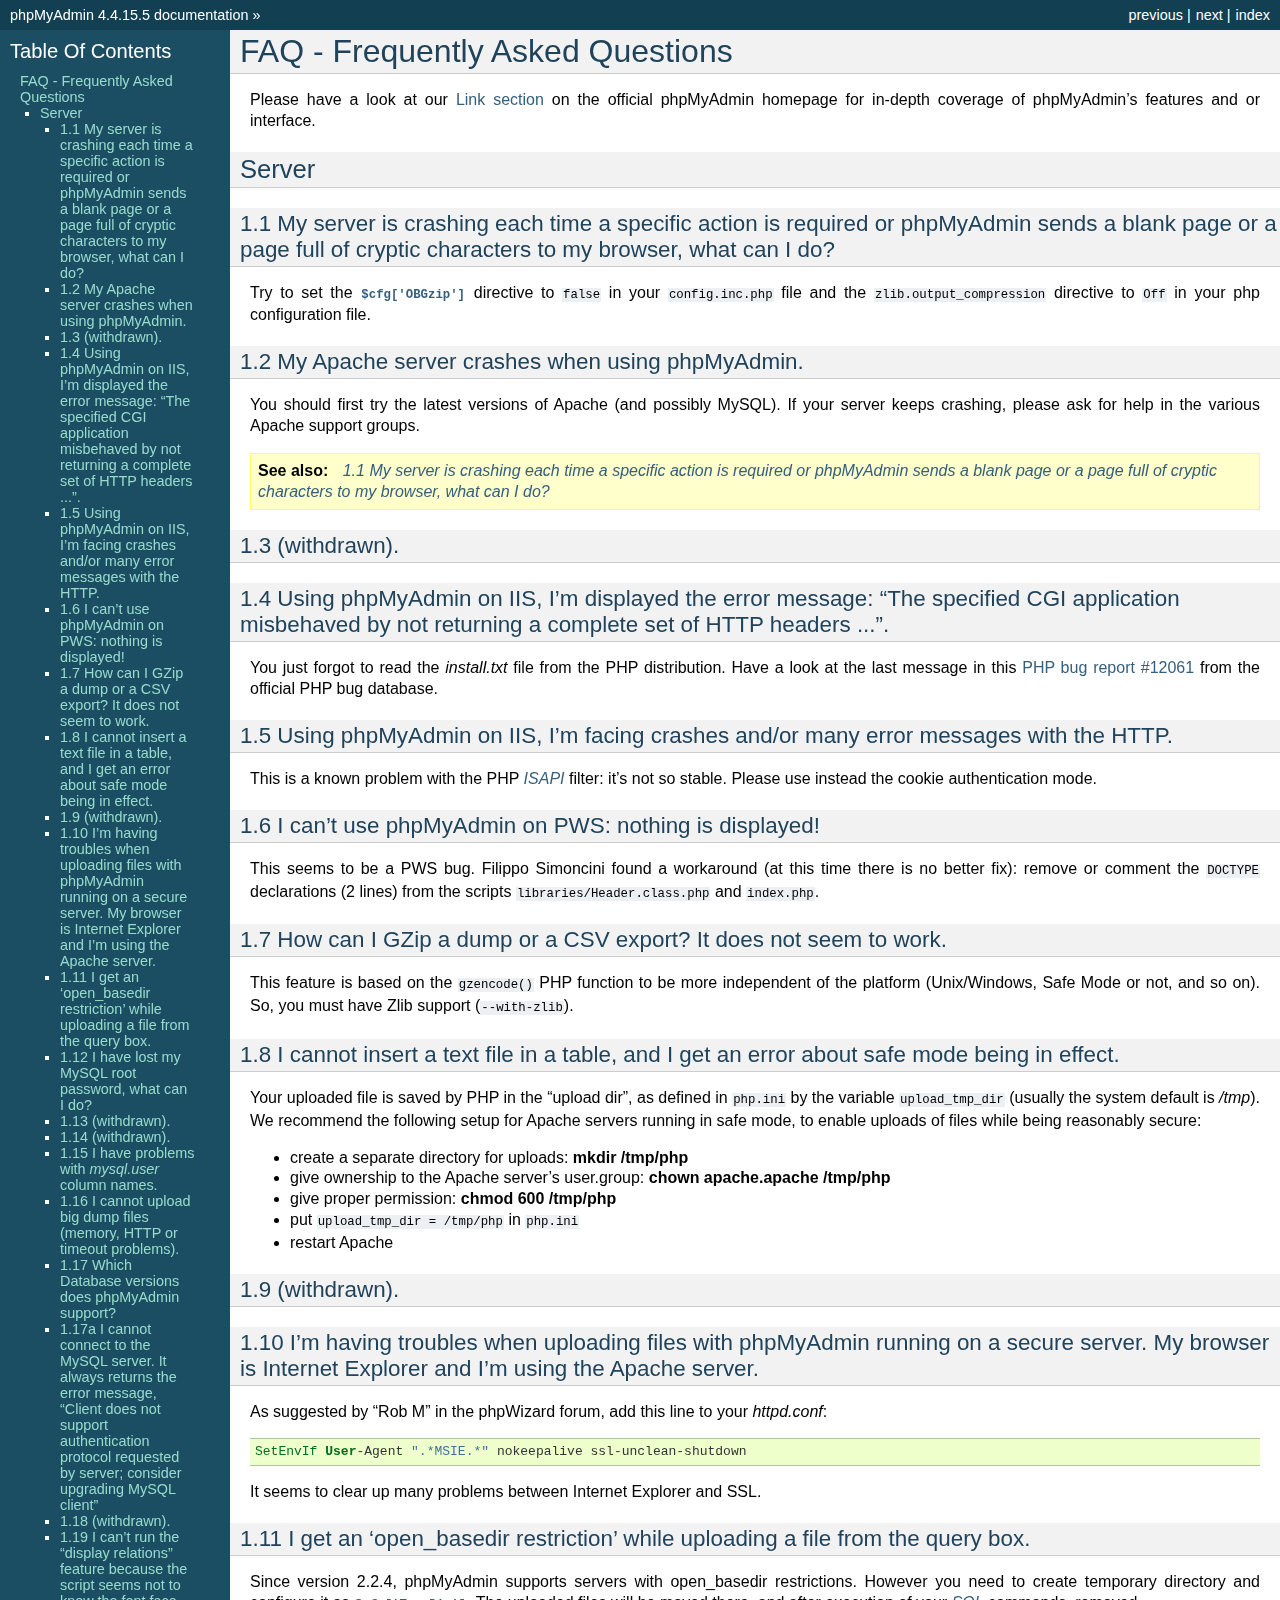
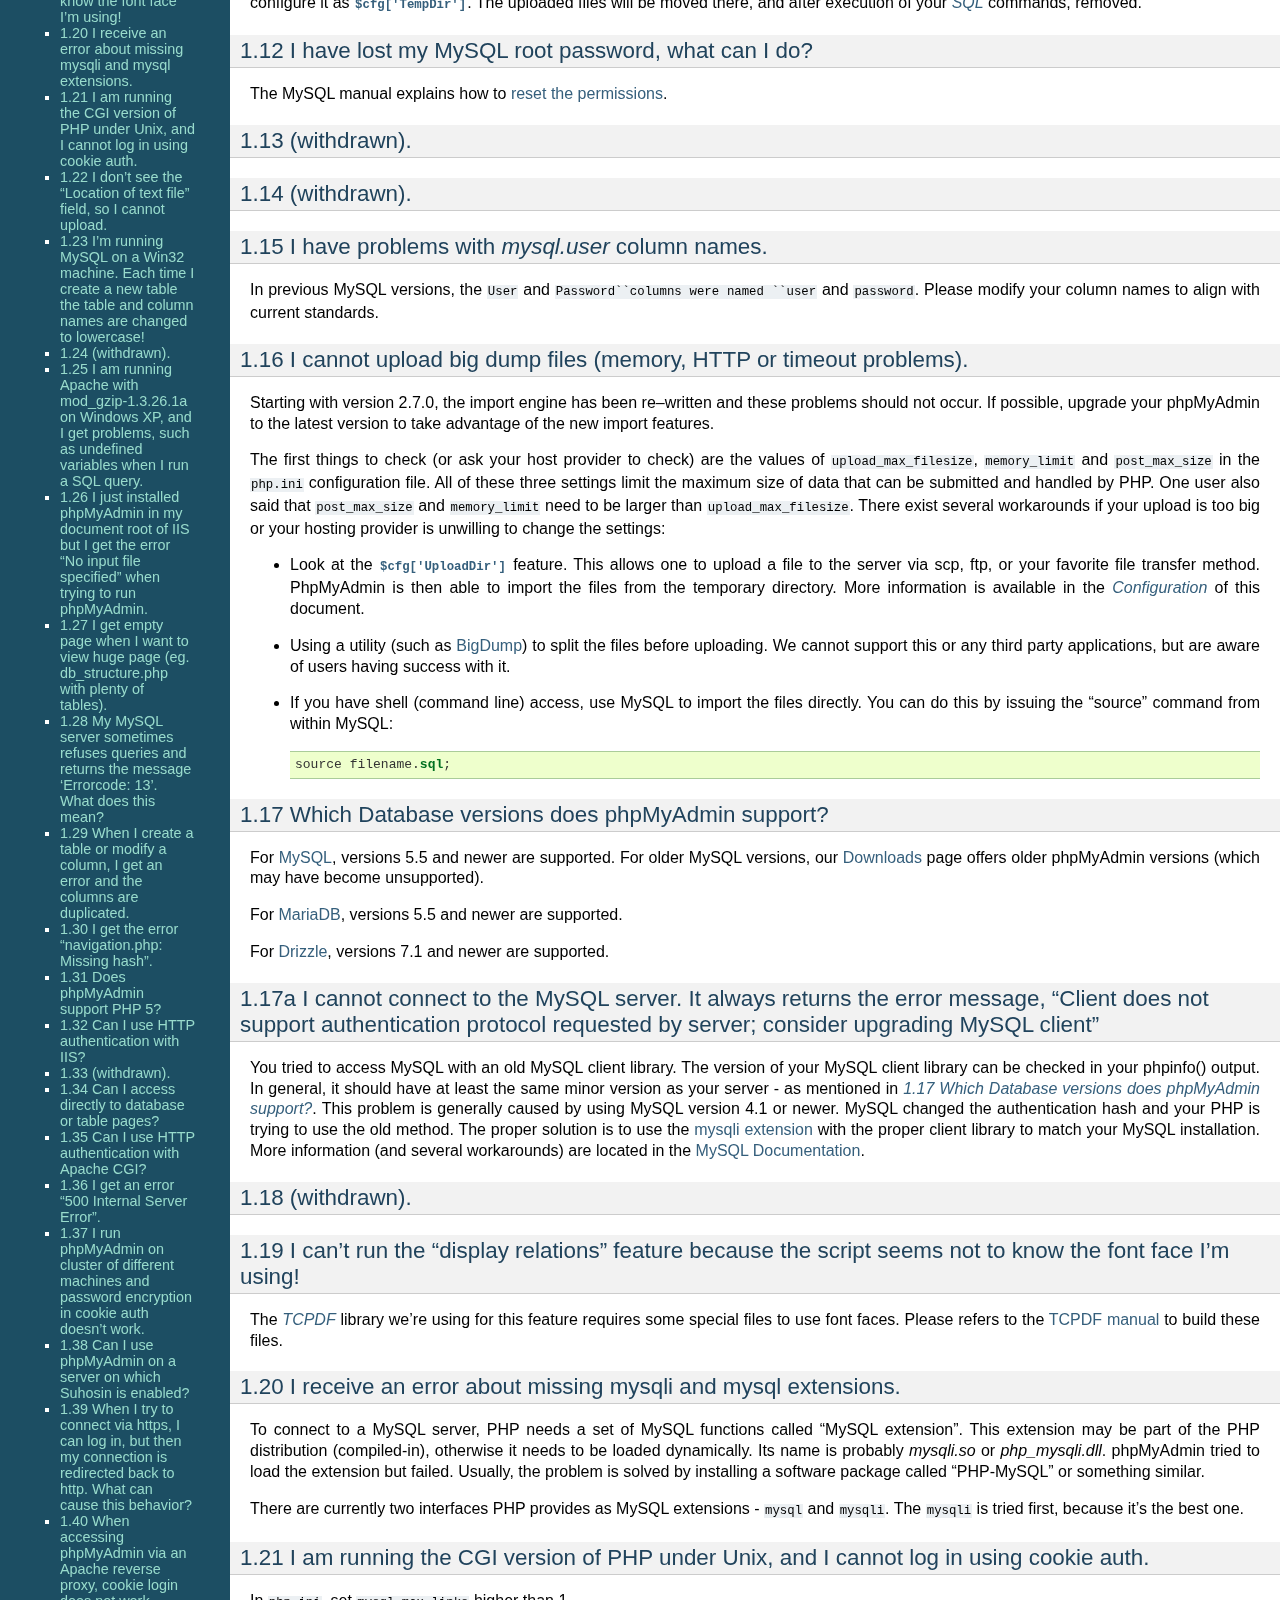
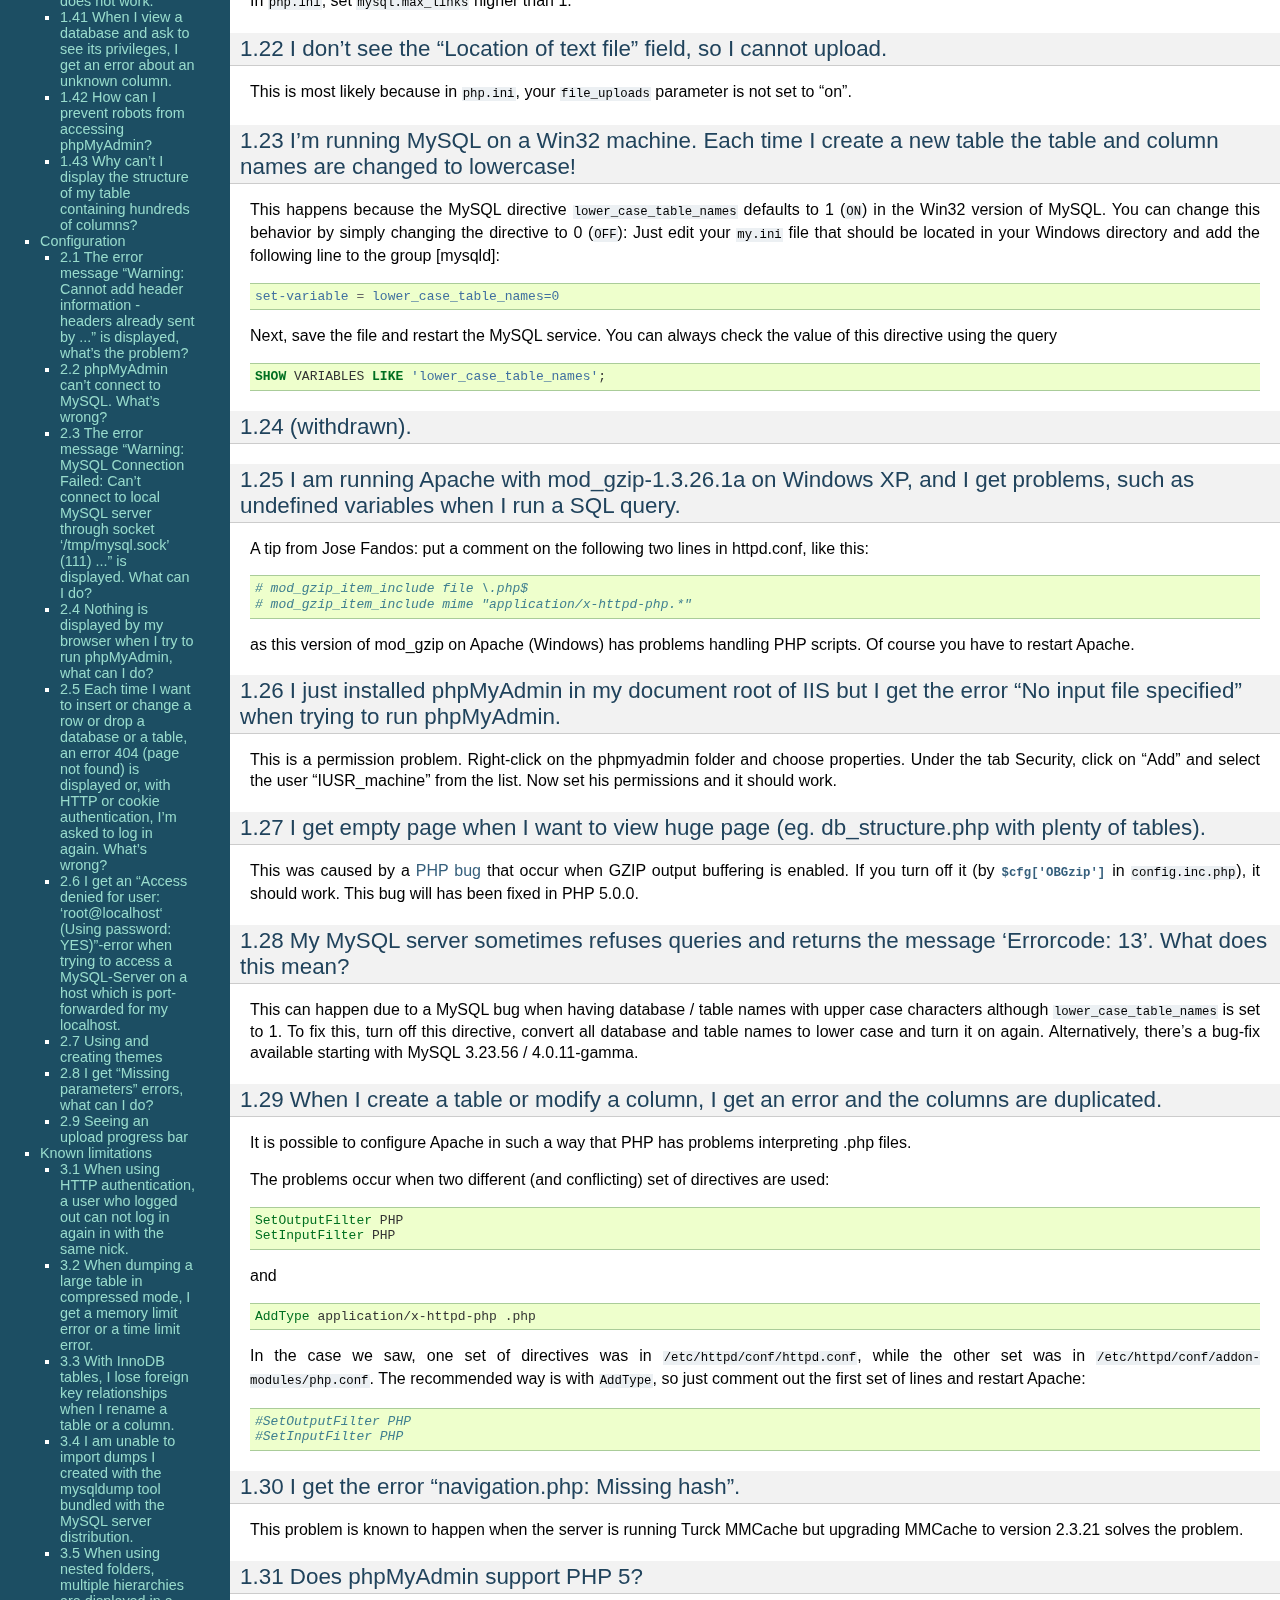
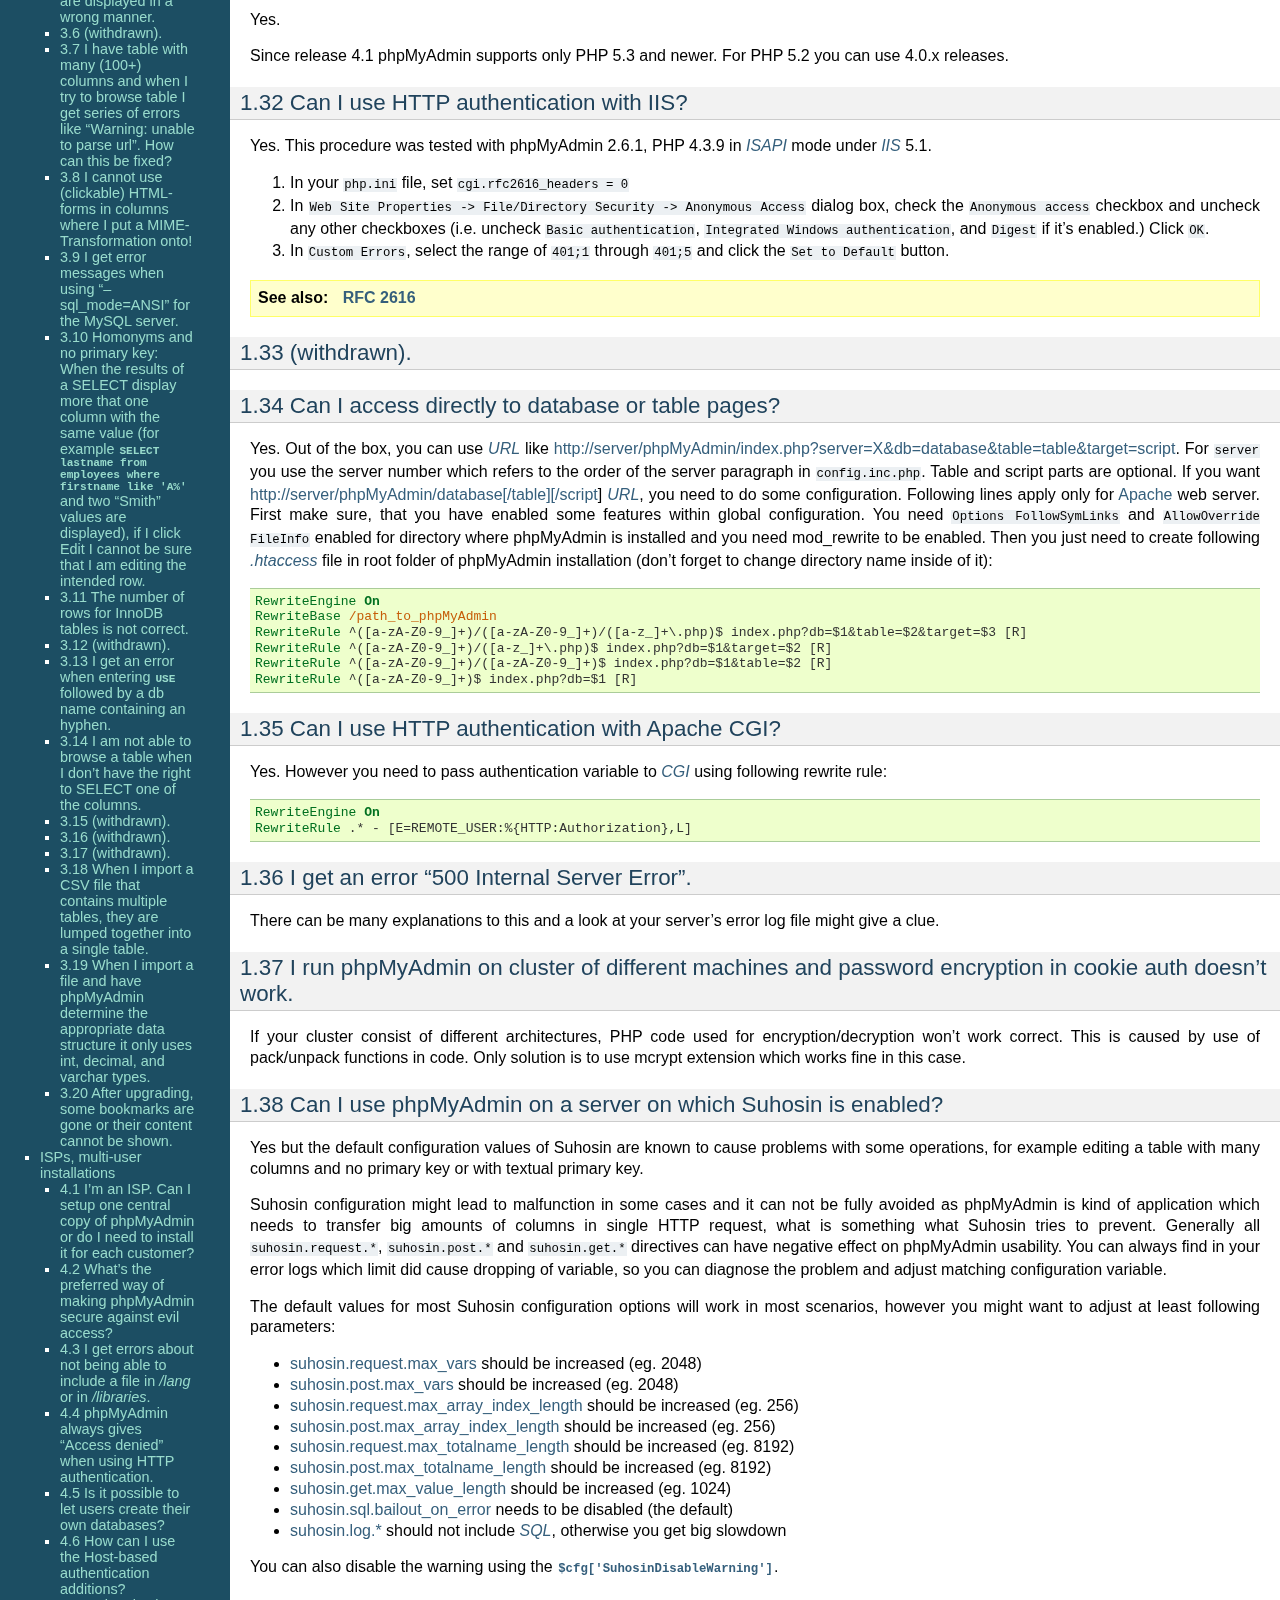
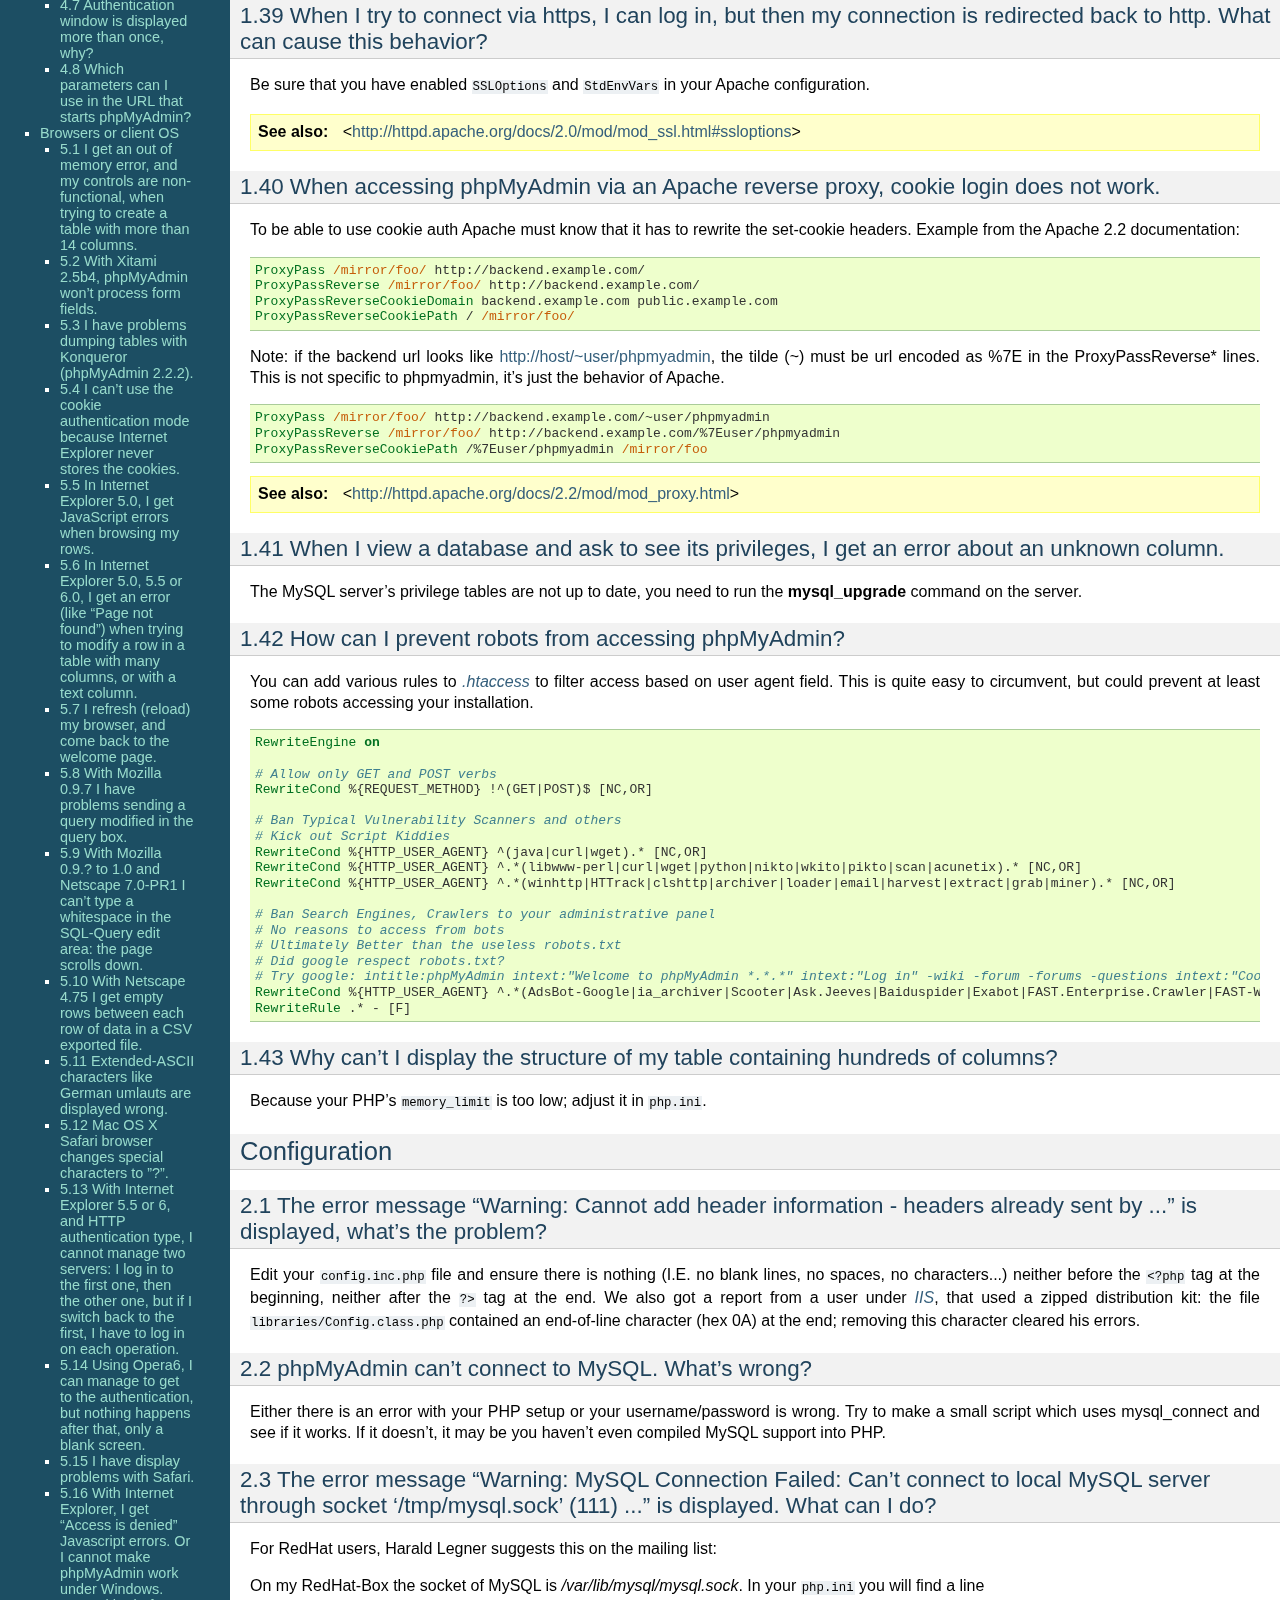
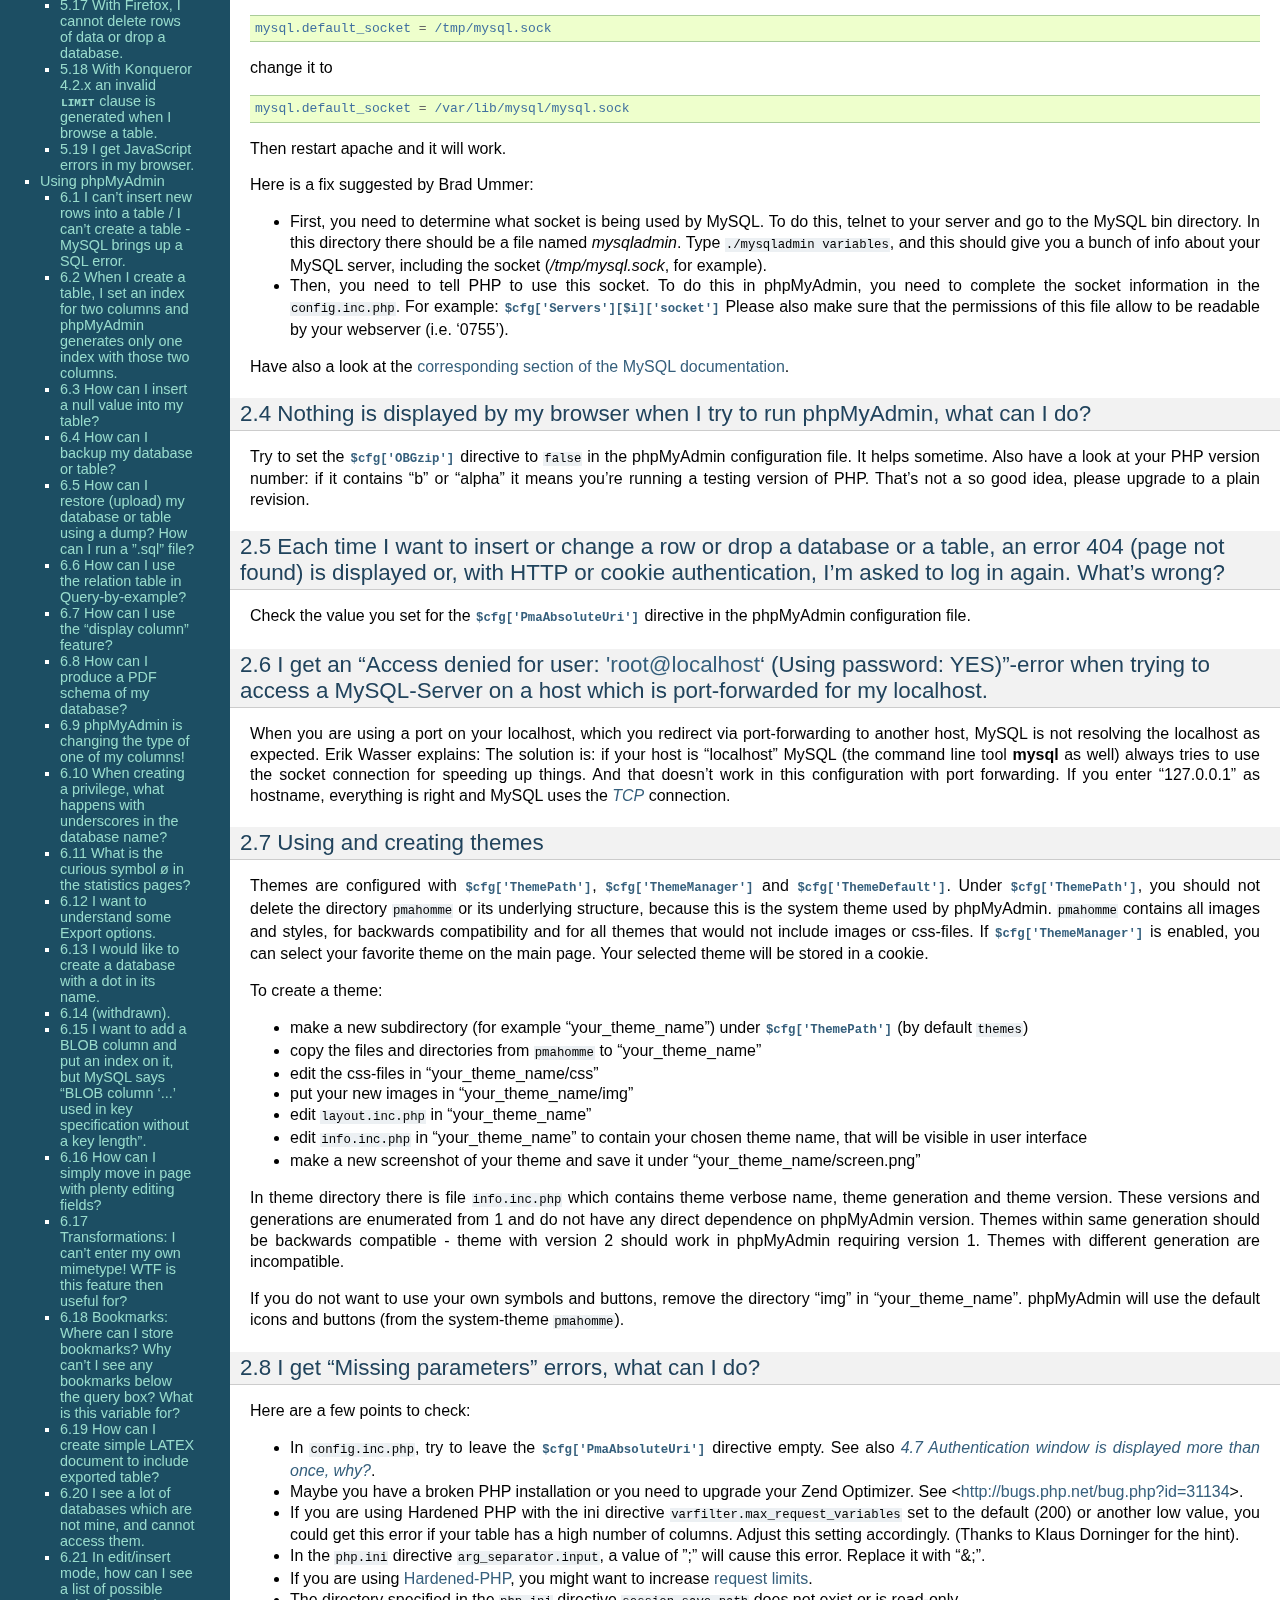
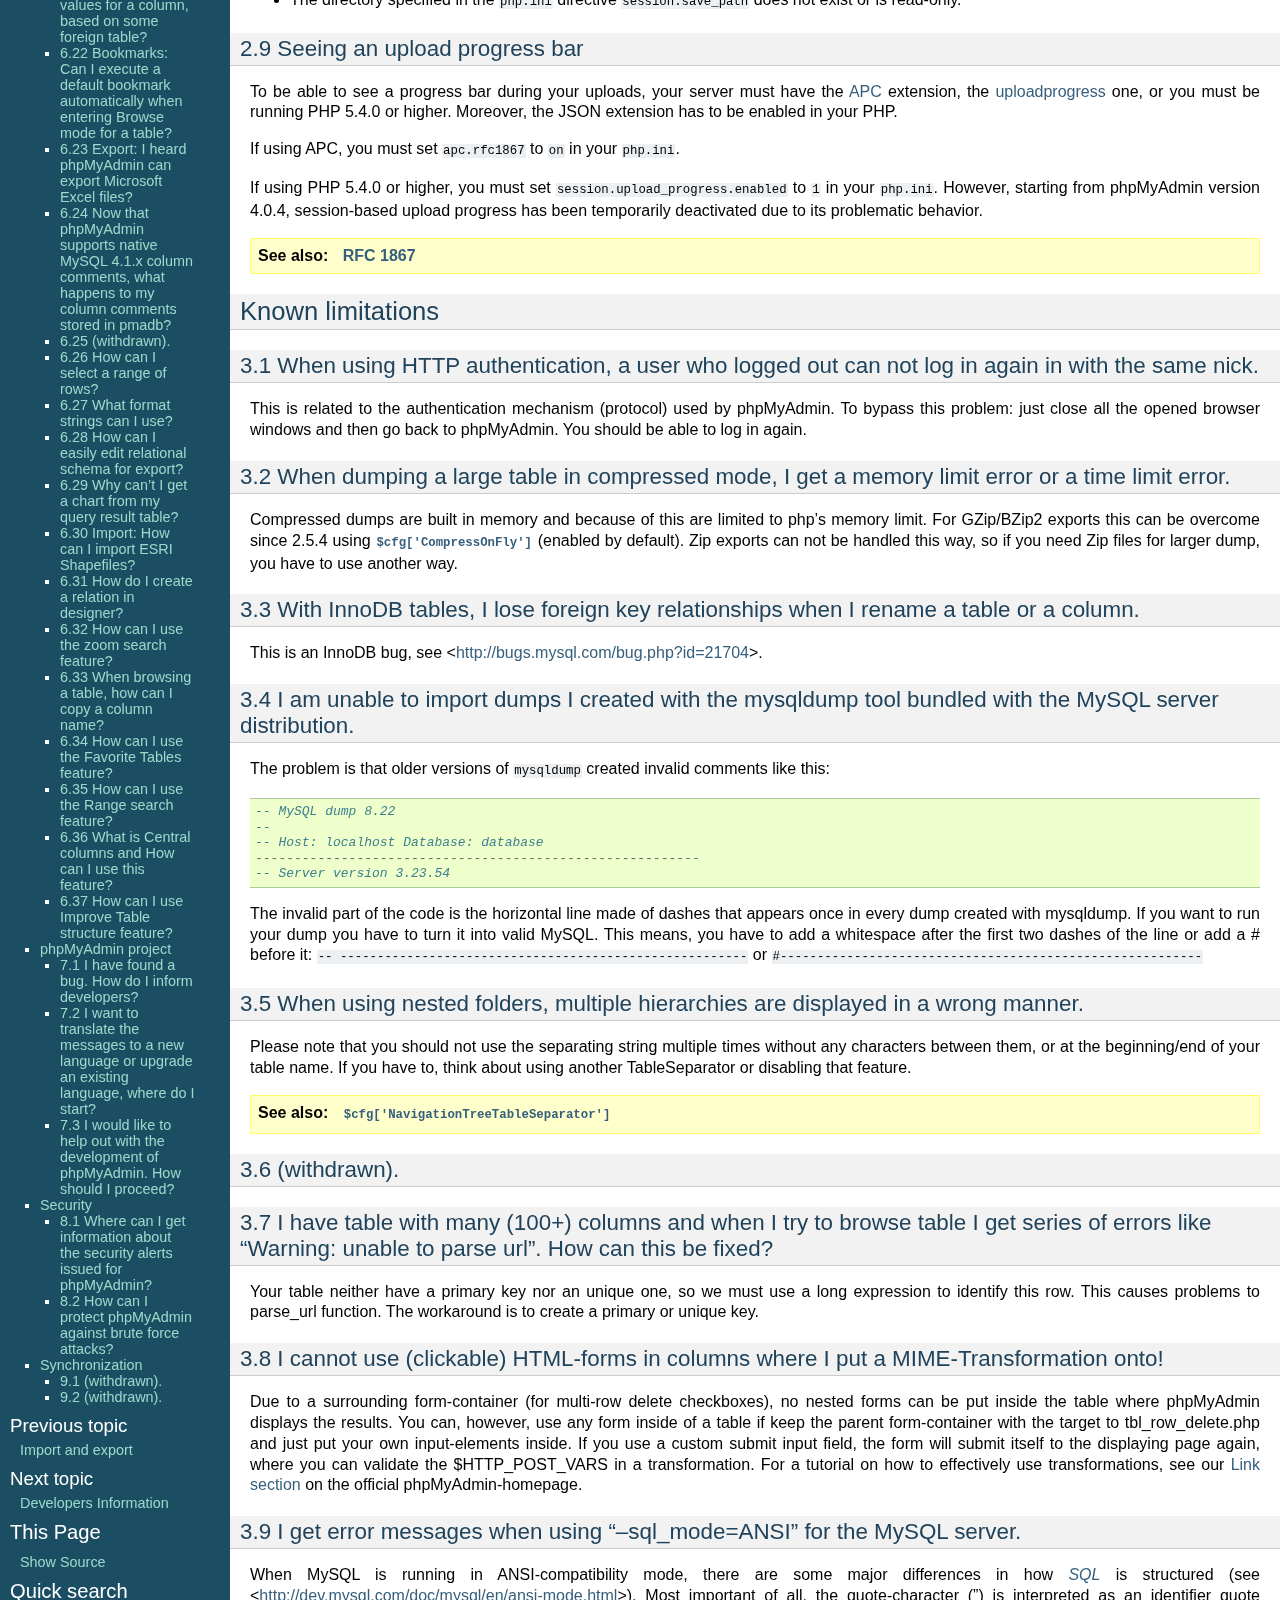
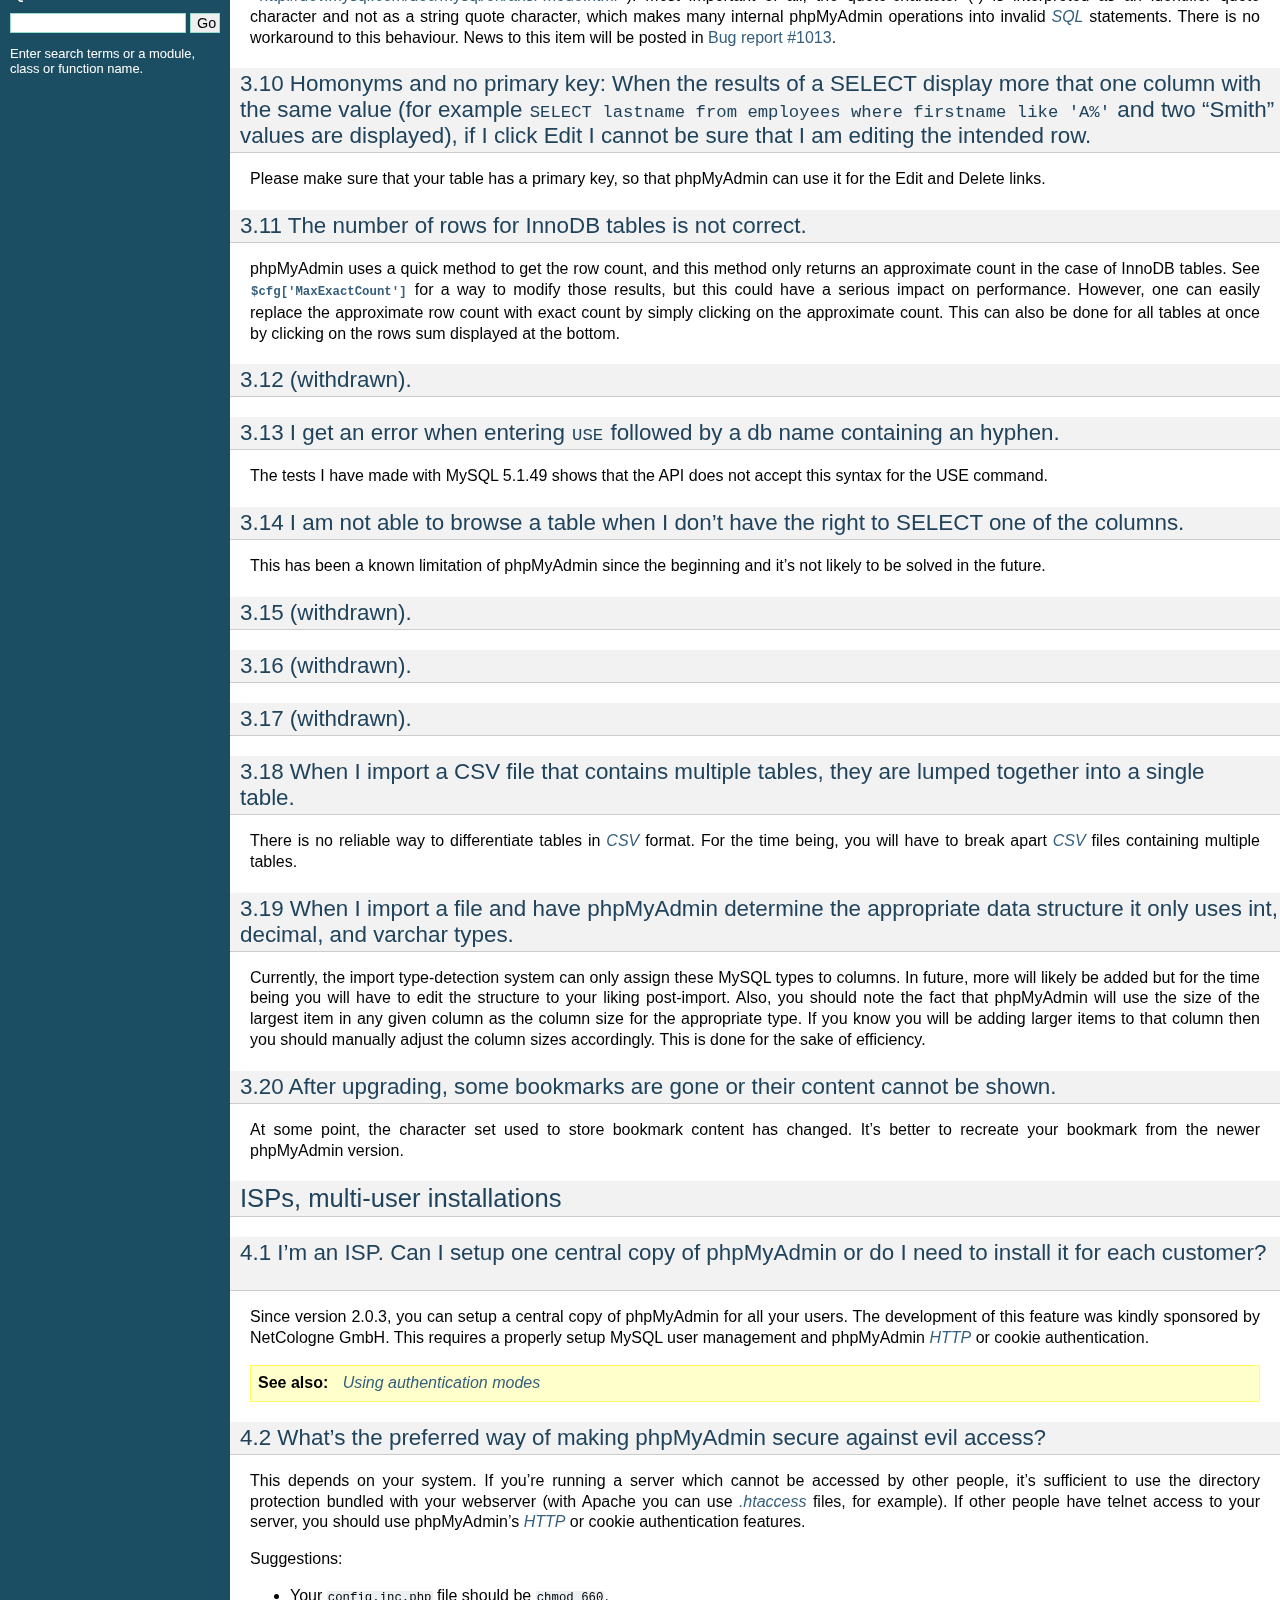
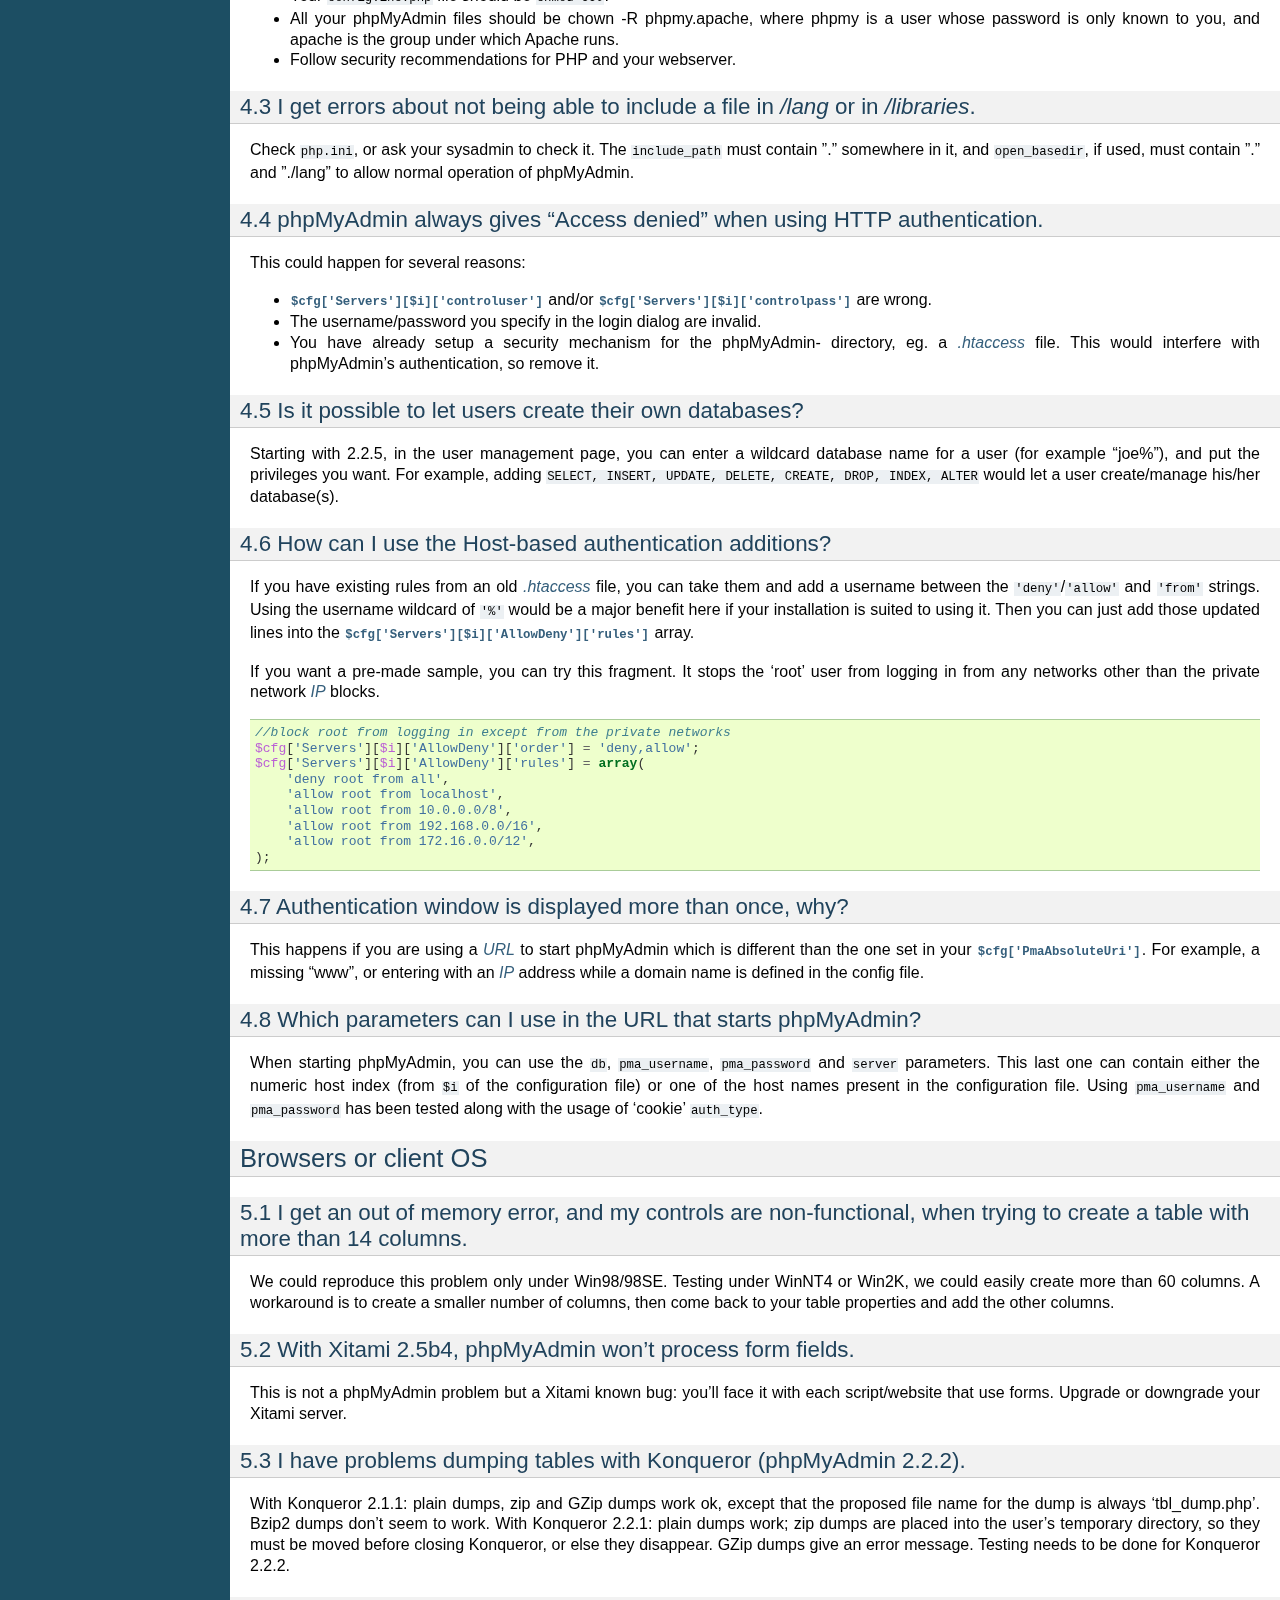
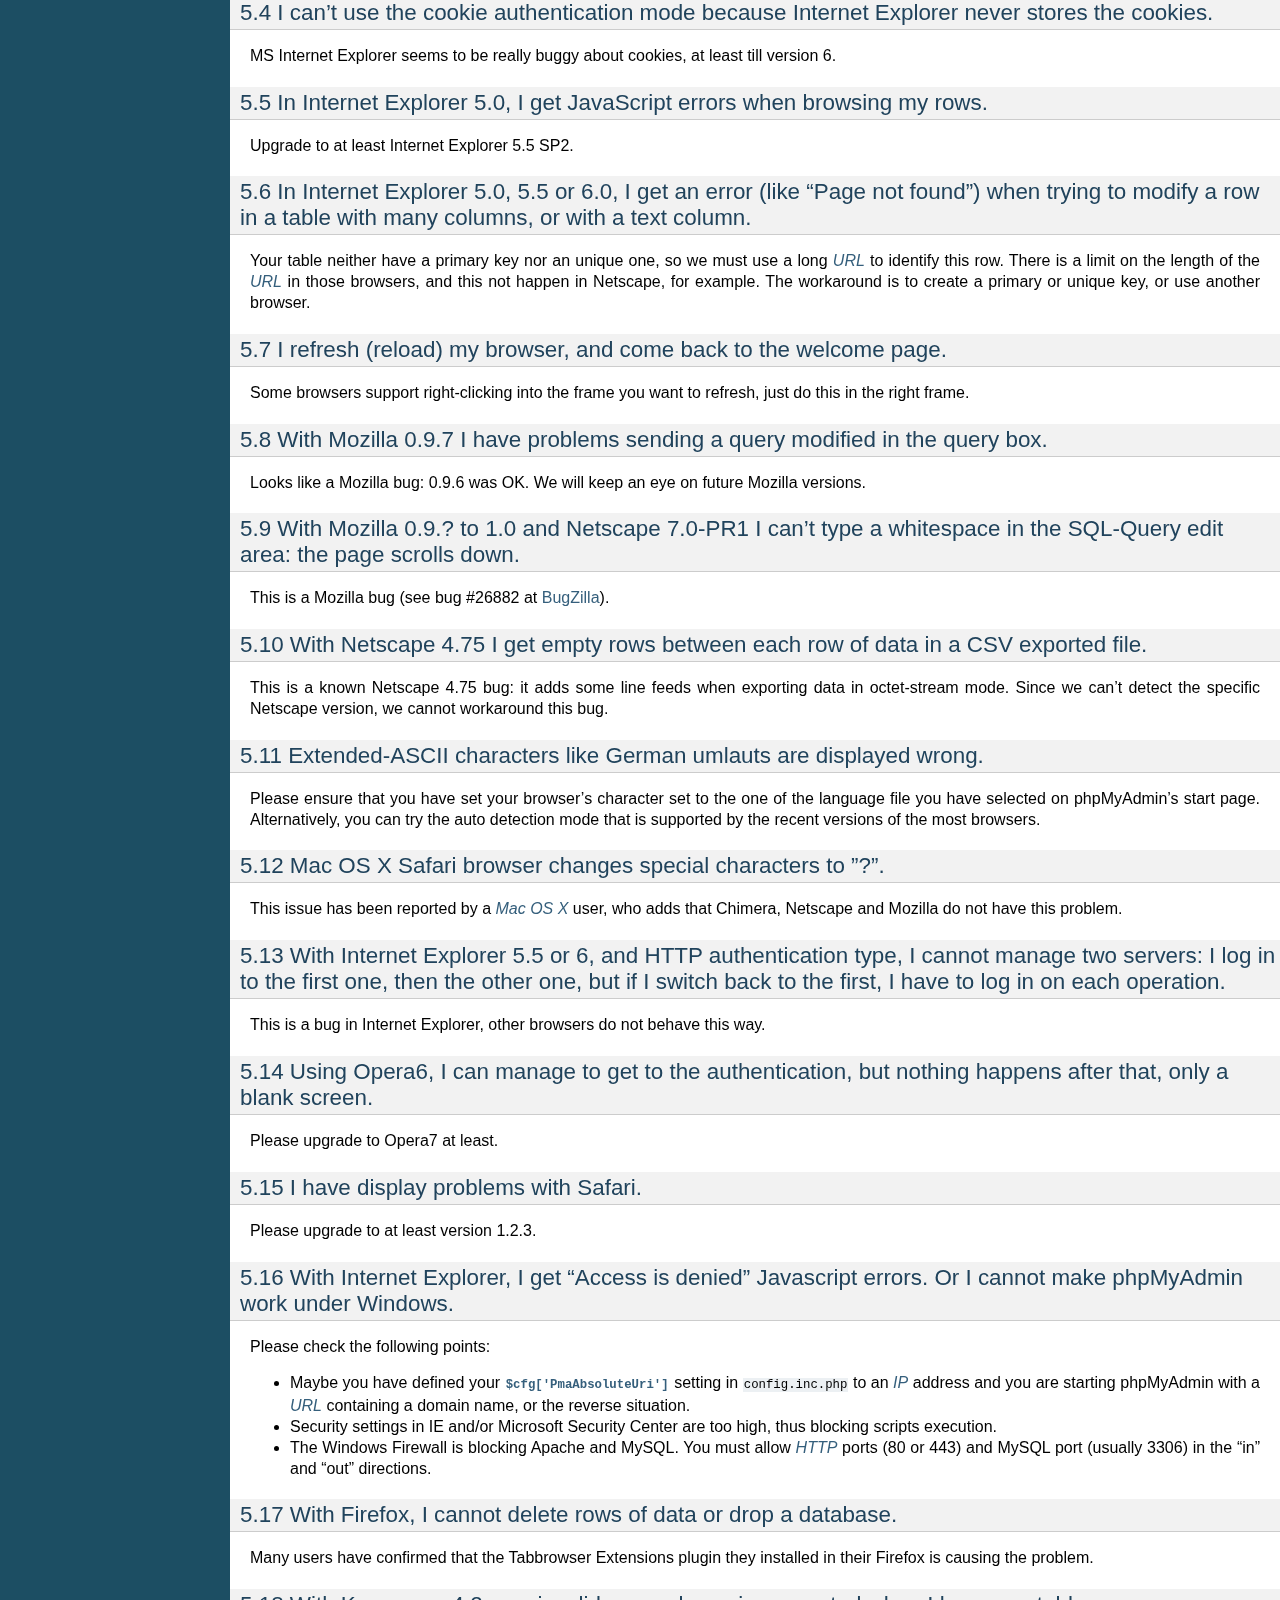
<file: pluralsight/reports/doc/html/faq.html>
<!DOCTYPE html PUBLIC "-//W3C//DTD XHTML 1.0 Transitional//EN"
  "http://www.w3.org/TR/xhtml1/DTD/xhtml1-transitional.dtd">


<html xmlns="http://www.w3.org/1999/xhtml">
  <head>
    <meta http-equiv="Content-Type" content="text/html; charset=utf-8" />
    
    <title>FAQ - Frequently Asked Questions &mdash; phpMyAdmin 4.4.15.5 documentation</title>
    
    <link rel="stylesheet" href="_static/default.css" type="text/css" />
    <link rel="stylesheet" href="_static/pygments.css" type="text/css" />
    
    <script type="text/javascript">
      var DOCUMENTATION_OPTIONS = {
        URL_ROOT:    './',
        VERSION:     '4.4.15.5',
        COLLAPSE_INDEX: false,
        FILE_SUFFIX: '.html',
        HAS_SOURCE:  true
      };
    </script>
    <script type="text/javascript" src="_static/jquery.js"></script>
    <script type="text/javascript" src="_static/underscore.js"></script>
    <script type="text/javascript" src="_static/doctools.js"></script>
    <link rel="copyright" title="Copyright" href="copyright.html" />
    <link rel="top" title="phpMyAdmin 4.4.15.5 documentation" href="index.html" />
    <link rel="next" title="Developers Information" href="developers.html" />
    <link rel="prev" title="Import and export" href="import_export.html" /> 
  </head>
  <body>
    <div class="related">
      <h3>Navigation</h3>
      <ul>
        <li class="right" style="margin-right: 10px">
          <a href="genindex.html" title="General Index"
             accesskey="I">index</a></li>
        <li class="right" >
          <a href="developers.html" title="Developers Information"
             accesskey="N">next</a> |</li>
        <li class="right" >
          <a href="import_export.html" title="Import and export"
             accesskey="P">previous</a> |</li>
        <li><a href="index.html">phpMyAdmin 4.4.15.5 documentation</a> &raquo;</li> 
      </ul>
    </div>  

    <div class="document">
      <div class="documentwrapper">
        <div class="bodywrapper">
          <div class="body">
            
  <div class="section" id="faq-frequently-asked-questions">
<span id="faq"></span><h1>FAQ - Frequently Asked Questions<a class="headerlink" href="#faq-frequently-asked-questions" title="Permalink to this headline">¶</a></h1>
<p>Please have a look at our <a class="reference external" href="https://www.phpmyadmin.net/docs/">Link section</a> on the official
phpMyAdmin homepage for in-depth coverage of phpMyAdmin&#8217;s features and
or interface.</p>
<div class="section" id="server">
<span id="faqserver"></span><h2>Server<a class="headerlink" href="#server" title="Permalink to this headline">¶</a></h2>
<div class="section" id="my-server-is-crashing-each-time-a-specific-action-is-required-or-phpmyadmin-sends-a-blank-page-or-a-page-full-of-cryptic-characters-to-my-browser-what-can-i-do">
<span id="faq1-1"></span><h3>1.1 My server is crashing each time a specific action is required or phpMyAdmin sends a blank page or a page full of cryptic characters to my browser, what can I do?<a class="headerlink" href="#my-server-is-crashing-each-time-a-specific-action-is-required-or-phpmyadmin-sends-a-blank-page-or-a-page-full-of-cryptic-characters-to-my-browser-what-can-i-do" title="Permalink to this headline">¶</a></h3>
<p>Try to set the <span class="target" id="index-0"></span><a class="reference internal" href="config.html#cfg_OBGzip"><tt class="xref config config-option docutils literal"><span class="pre">$cfg['OBGzip']</span></tt></a>  directive to <tt class="docutils literal"><span class="pre">false</span></tt> in your
<tt class="file docutils literal"><span class="pre">config.inc.php</span></tt> file and the <tt class="docutils literal"><span class="pre">zlib.output_compression</span></tt> directive to
<tt class="docutils literal"><span class="pre">Off</span></tt> in your php configuration file.</p>
</div>
<div class="section" id="my-apache-server-crashes-when-using-phpmyadmin">
<span id="faq1-2"></span><h3>1.2 My Apache server crashes when using phpMyAdmin.<a class="headerlink" href="#my-apache-server-crashes-when-using-phpmyadmin" title="Permalink to this headline">¶</a></h3>
<p>You should first try the latest versions of Apache (and possibly MySQL). If
your server keeps crashing, please ask for help in the various Apache support
groups.</p>
<div class="admonition seealso">
<p class="first admonition-title">See also</p>
<p class="last"><a class="reference internal" href="#faq1-1"><em>1.1 My server is crashing each time a specific action is required or phpMyAdmin sends a blank page or a page full of cryptic characters to my browser, what can I do?</em></a></p>
</div>
</div>
<div class="section" id="withdrawn">
<span id="faq1-3"></span><h3>1.3 (withdrawn).<a class="headerlink" href="#withdrawn" title="Permalink to this headline">¶</a></h3>
</div>
<div class="section" id="using-phpmyadmin-on-iis-i-m-displayed-the-error-message-the-specified-cgi-application-misbehaved-by-not-returning-a-complete-set-of-http-headers">
<span id="faq1-4"></span><h3>1.4 Using phpMyAdmin on IIS, I&#8217;m displayed the error message: &#8220;The specified CGI application misbehaved by not returning a complete set of HTTP headers ...&#8221;.<a class="headerlink" href="#using-phpmyadmin-on-iis-i-m-displayed-the-error-message-the-specified-cgi-application-misbehaved-by-not-returning-a-complete-set-of-http-headers" title="Permalink to this headline">¶</a></h3>
<p>You just forgot to read the <em>install.txt</em> file from the PHP
distribution. Have a look at the last message in this <a class="reference external" href="http://bugs.php.net/bug.php?id=12061">PHP bug report #12061</a> from the official PHP bug
database.</p>
</div>
<div class="section" id="using-phpmyadmin-on-iis-i-m-facing-crashes-and-or-many-error-messages-with-the-http">
<span id="faq1-5"></span><h3>1.5 Using phpMyAdmin on IIS, I&#8217;m facing crashes and/or many error messages with the HTTP.<a class="headerlink" href="#using-phpmyadmin-on-iis-i-m-facing-crashes-and-or-many-error-messages-with-the-http" title="Permalink to this headline">¶</a></h3>
<p>This is a known problem with the PHP <a class="reference internal" href="glossary.html#term-isapi"><em class="xref std std-term">ISAPI</em></a> filter: it&#8217;s not so stable.
Please use instead the cookie authentication mode.</p>
</div>
<div class="section" id="i-can-t-use-phpmyadmin-on-pws-nothing-is-displayed">
<span id="faq1-6"></span><h3>1.6 I can&#8217;t use phpMyAdmin on PWS: nothing is displayed!<a class="headerlink" href="#i-can-t-use-phpmyadmin-on-pws-nothing-is-displayed" title="Permalink to this headline">¶</a></h3>
<p>This seems to be a PWS bug. Filippo Simoncini found a workaround (at
this time there is no better fix): remove or comment the <tt class="docutils literal"><span class="pre">DOCTYPE</span></tt>
declarations (2 lines) from the scripts <tt class="file docutils literal"><span class="pre">libraries/Header.class.php</span></tt>
and <tt class="file docutils literal"><span class="pre">index.php</span></tt>.</p>
</div>
<div class="section" id="how-can-i-gzip-a-dump-or-a-csv-export-it-does-not-seem-to-work">
<span id="faq1-7"></span><h3>1.7 How can I GZip a dump or a CSV export? It does not seem to work.<a class="headerlink" href="#how-can-i-gzip-a-dump-or-a-csv-export-it-does-not-seem-to-work" title="Permalink to this headline">¶</a></h3>
<p>This feature is based on the <tt class="docutils literal"><span class="pre">gzencode()</span></tt>
PHP function to be more independent of the platform (Unix/Windows,
Safe Mode or not, and so on). So, you must have Zlib support
(<tt class="docutils literal"><span class="pre">--with-zlib</span></tt>).</p>
</div>
<div class="section" id="i-cannot-insert-a-text-file-in-a-table-and-i-get-an-error-about-safe-mode-being-in-effect">
<span id="faq1-8"></span><h3>1.8 I cannot insert a text file in a table, and I get an error about safe mode being in effect.<a class="headerlink" href="#i-cannot-insert-a-text-file-in-a-table-and-i-get-an-error-about-safe-mode-being-in-effect" title="Permalink to this headline">¶</a></h3>
<p>Your uploaded file is saved by PHP in the &#8220;upload dir&#8221;, as defined in
<tt class="file docutils literal"><span class="pre">php.ini</span></tt> by the variable <tt class="docutils literal"><span class="pre">upload_tmp_dir</span></tt> (usually the system
default is <em>/tmp</em>). We recommend the following setup for Apache
servers running in safe mode, to enable uploads of files while being
reasonably secure:</p>
<ul class="simple">
<li>create a separate directory for uploads: <strong class="command">mkdir /tmp/php</strong></li>
<li>give ownership to the Apache server&#8217;s user.group: <strong class="command">chown
apache.apache /tmp/php</strong></li>
<li>give proper permission: <strong class="command">chmod 600 /tmp/php</strong></li>
<li>put <tt class="docutils literal"><span class="pre">upload_tmp_dir</span> <span class="pre">=</span> <span class="pre">/tmp/php</span></tt> in <tt class="file docutils literal"><span class="pre">php.ini</span></tt></li>
<li>restart Apache</li>
</ul>
</div>
<div class="section" id="faq1-9">
<span id="id1"></span><h3>1.9 (withdrawn).<a class="headerlink" href="#faq1-9" title="Permalink to this headline">¶</a></h3>
</div>
<div class="section" id="i-m-having-troubles-when-uploading-files-with-phpmyadmin-running-on-a-secure-server-my-browser-is-internet-explorer-and-i-m-using-the-apache-server">
<span id="faq1-10"></span><h3>1.10 I&#8217;m having troubles when uploading files with phpMyAdmin running on a secure server. My browser is Internet Explorer and I&#8217;m using the Apache server.<a class="headerlink" href="#i-m-having-troubles-when-uploading-files-with-phpmyadmin-running-on-a-secure-server-my-browser-is-internet-explorer-and-i-m-using-the-apache-server" title="Permalink to this headline">¶</a></h3>
<p>As suggested by &#8220;Rob M&#8221; in the phpWizard forum, add this line to your
<em>httpd.conf</em>:</p>
<div class="highlight-apache"><div class="highlight"><pre><span class="nb">SetEnvIf</span> <span class="k">User</span>-Agent <span class="s2">&quot;.*MSIE.*&quot;</span> nokeepalive ssl-unclean-shutdown
</pre></div>
</div>
<p>It seems to clear up many problems between Internet Explorer and SSL.</p>
</div>
<div class="section" id="i-get-an-open-basedir-restriction-while-uploading-a-file-from-the-query-box">
<span id="faq1-11"></span><h3>1.11 I get an &#8216;open_basedir restriction&#8217; while uploading a file from the query box.<a class="headerlink" href="#i-get-an-open-basedir-restriction-while-uploading-a-file-from-the-query-box" title="Permalink to this headline">¶</a></h3>
<p>Since version 2.2.4, phpMyAdmin supports servers with open_basedir
restrictions. However you need to create temporary directory and configure it
as <span class="target" id="index-1"></span><a class="reference internal" href="config.html#cfg_TempDir"><tt class="xref config config-option docutils literal"><span class="pre">$cfg['TempDir']</span></tt></a>. The uploaded files will be moved there,
and after execution of your <a class="reference internal" href="glossary.html#term-sql"><em class="xref std std-term">SQL</em></a> commands, removed.</p>
</div>
<div class="section" id="i-have-lost-my-mysql-root-password-what-can-i-do">
<span id="faq1-12"></span><h3>1.12 I have lost my MySQL root password, what can I do?<a class="headerlink" href="#i-have-lost-my-mysql-root-password-what-can-i-do" title="Permalink to this headline">¶</a></h3>
<p>The MySQL manual explains how to <a class="reference external" href="http://dev.mysql.com/doc/mysql/en/resetting-permissions.html">reset the permissions</a>.</p>
</div>
<div class="section" id="faq1-13">
<span id="id2"></span><h3>1.13 (withdrawn).<a class="headerlink" href="#faq1-13" title="Permalink to this headline">¶</a></h3>
</div>
<div class="section" id="faq1-14">
<span id="id3"></span><h3>1.14 (withdrawn).<a class="headerlink" href="#faq1-14" title="Permalink to this headline">¶</a></h3>
</div>
<div class="section" id="i-have-problems-with-mysql-user-column-names">
<span id="faq1-15"></span><h3>1.15 I have problems with <em>mysql.user</em> column names.<a class="headerlink" href="#i-have-problems-with-mysql-user-column-names" title="Permalink to this headline">¶</a></h3>
<p>In previous MySQL versions, the <tt class="docutils literal"><span class="pre">User</span></tt> and <tt class="docutils literal"><span class="pre">Password``columns</span> <span class="pre">were</span>
<span class="pre">named</span> <span class="pre">``user</span></tt> and <tt class="docutils literal"><span class="pre">password</span></tt>. Please modify your column names to
align with current standards.</p>
</div>
<div class="section" id="i-cannot-upload-big-dump-files-memory-http-or-timeout-problems">
<span id="faq1-16"></span><h3>1.16 I cannot upload big dump files (memory, HTTP or timeout problems).<a class="headerlink" href="#i-cannot-upload-big-dump-files-memory-http-or-timeout-problems" title="Permalink to this headline">¶</a></h3>
<p>Starting with version 2.7.0, the import engine has been re–written and
these problems should not occur. If possible, upgrade your phpMyAdmin
to the latest version to take advantage of the new import features.</p>
<p>The first things to check (or ask your host provider to check) are the
values of <tt class="docutils literal"><span class="pre">upload_max_filesize</span></tt>, <tt class="docutils literal"><span class="pre">memory_limit</span></tt> and
<tt class="docutils literal"><span class="pre">post_max_size</span></tt> in the <tt class="file docutils literal"><span class="pre">php.ini</span></tt> configuration file. All of these
three settings limit the maximum size of data that can be submitted
and handled by PHP. One user also said that <tt class="docutils literal"><span class="pre">post_max_size</span></tt> and
<tt class="docutils literal"><span class="pre">memory_limit</span></tt> need to be larger than <tt class="docutils literal"><span class="pre">upload_max_filesize</span></tt>.
There exist several workarounds if your upload is too big or your
hosting provider is unwilling to change the settings:</p>
<ul>
<li><p class="first">Look at the <span class="target" id="index-2"></span><a class="reference internal" href="config.html#cfg_UploadDir"><tt class="xref config config-option docutils literal"><span class="pre">$cfg['UploadDir']</span></tt></a> feature. This allows one to upload a file to the server
via scp, ftp, or your favorite file transfer method. PhpMyAdmin is
then able to import the files from the temporary directory. More
information is available in the <a class="reference internal" href="config.html#config"><em>Configuration</em></a>  of this document.</p>
</li>
<li><p class="first">Using a utility (such as <a class="reference external" href="http://www.ozerov.de/bigdump.php">BigDump</a>) to split the files before
uploading. We cannot support this or any third party applications, but
are aware of users having success with it.</p>
</li>
<li><p class="first">If you have shell (command line) access, use MySQL to import the files
directly. You can do this by issuing the &#8220;source&#8221; command from within
MySQL:</p>
<div class="highlight-mysql"><div class="highlight"><pre><span class="n">source</span> <span class="n">filename</span><span class="p">.</span><span class="k">sql</span><span class="p">;</span>
</pre></div>
</div>
</li>
</ul>
</div>
<div class="section" id="which-database-versions-does-phpmyadmin-support">
<span id="faq1-17"></span><h3>1.17 Which Database versions does phpMyAdmin support?<a class="headerlink" href="#which-database-versions-does-phpmyadmin-support" title="Permalink to this headline">¶</a></h3>
<p>For <a class="reference external" href="http://www.mysql.com/">MySQL</a>, versions 5.5 and newer are supported.
For older MySQL versions, our <a class="reference external" href="https://www.phpmyadmin.net/downloads/">Downloads</a> page offers older phpMyAdmin versions
(which may have become unsupported).</p>
<p>For <a class="reference external" href="http://mariadb.org/">MariaDB</a>, versions 5.5 and newer are supported.</p>
<p>For <a class="reference external" href="http://www.drizzle.org">Drizzle</a>, versions 7.1 and newer are supported.</p>
</div>
<div class="section" id="a-i-cannot-connect-to-the-mysql-server-it-always-returns-the-error-message-client-does-not-support-authentication-protocol-requested-by-server-consider-upgrading-mysql-client">
<span id="faq1-17a"></span><h3>1.17a I cannot connect to the MySQL server. It always returns the error message, &#8220;Client does not support authentication protocol requested by server; consider upgrading MySQL client&#8221;<a class="headerlink" href="#a-i-cannot-connect-to-the-mysql-server-it-always-returns-the-error-message-client-does-not-support-authentication-protocol-requested-by-server-consider-upgrading-mysql-client" title="Permalink to this headline">¶</a></h3>
<p>You tried to access MySQL with an old MySQL client library. The
version of your MySQL client library can be checked in your phpinfo()
output. In general, it should have at least the same minor version as
your server - as mentioned in <a class="reference internal" href="#faq1-17"><em>1.17 Which Database versions does phpMyAdmin support?</em></a>. This problem is
generally caused by using MySQL version 4.1 or newer. MySQL changed
the authentication hash and your PHP is trying to use the old method.
The proper solution is to use the <a class="reference external" href="http://www.php.net/mysqli">mysqli extension</a> with the proper client library to match
your MySQL installation. More
information (and several workarounds) are located in the <a class="reference external" href="http://dev.mysql.com/doc/mysql/en/old-client.html">MySQL
Documentation</a>.</p>
</div>
<div class="section" id="faq1-18">
<span id="id4"></span><h3>1.18 (withdrawn).<a class="headerlink" href="#faq1-18" title="Permalink to this headline">¶</a></h3>
</div>
<div class="section" id="i-can-t-run-the-display-relations-feature-because-the-script-seems-not-to-know-the-font-face-i-m-using">
<span id="faq1-19"></span><h3>1.19 I can&#8217;t run the &#8220;display relations&#8221; feature because the script seems not to know the font face I&#8217;m using!<a class="headerlink" href="#i-can-t-run-the-display-relations-feature-because-the-script-seems-not-to-know-the-font-face-i-m-using" title="Permalink to this headline">¶</a></h3>
<p>The <a class="reference internal" href="glossary.html#term-tcpdf"><em class="xref std std-term">TCPDF</em></a> library we&#8217;re using for this feature requires some special
files to use font faces. Please refers to the <a class="reference external" href="http://www.tcpdf.org/">TCPDF manual</a> to build these files.</p>
</div>
<div class="section" id="i-receive-an-error-about-missing-mysqli-and-mysql-extensions">
<span id="faqmysql"></span><h3>1.20 I receive an error about missing mysqli and mysql extensions.<a class="headerlink" href="#i-receive-an-error-about-missing-mysqli-and-mysql-extensions" title="Permalink to this headline">¶</a></h3>
<p>To connect to a MySQL server, PHP needs a set of MySQL functions
called &#8220;MySQL extension&#8221;. This extension may be part of the PHP
distribution (compiled-in), otherwise it needs to be loaded
dynamically. Its name is probably <em>mysqli.so</em> or <em>php_mysqli.dll</em>.
phpMyAdmin tried to load the extension but failed. Usually, the
problem is solved by installing a software package called &#8220;PHP-MySQL&#8221;
or something similar.</p>
<p>There are currently two interfaces PHP provides as MySQL extensions - <tt class="docutils literal"><span class="pre">mysql</span></tt>
and <tt class="docutils literal"><span class="pre">mysqli</span></tt>. The <tt class="docutils literal"><span class="pre">mysqli</span></tt> is tried first, because it&#8217;s the best one.</p>
</div>
<div class="section" id="i-am-running-the-cgi-version-of-php-under-unix-and-i-cannot-log-in-using-cookie-auth">
<span id="faq1-21"></span><h3>1.21 I am running the CGI version of PHP under Unix, and I cannot log in using cookie auth.<a class="headerlink" href="#i-am-running-the-cgi-version-of-php-under-unix-and-i-cannot-log-in-using-cookie-auth" title="Permalink to this headline">¶</a></h3>
<p>In <tt class="file docutils literal"><span class="pre">php.ini</span></tt>, set <tt class="docutils literal"><span class="pre">mysql.max_links</span></tt> higher than 1.</p>
</div>
<div class="section" id="i-don-t-see-the-location-of-text-file-field-so-i-cannot-upload">
<span id="faq1-22"></span><h3>1.22 I don&#8217;t see the &#8220;Location of text file&#8221; field, so I cannot upload.<a class="headerlink" href="#i-don-t-see-the-location-of-text-file-field-so-i-cannot-upload" title="Permalink to this headline">¶</a></h3>
<p>This is most likely because in <tt class="file docutils literal"><span class="pre">php.ini</span></tt>, your <tt class="docutils literal"><span class="pre">file_uploads</span></tt>
parameter is not set to &#8220;on&#8221;.</p>
</div>
<div class="section" id="i-m-running-mysql-on-a-win32-machine-each-time-i-create-a-new-table-the-table-and-column-names-are-changed-to-lowercase">
<span id="faq1-23"></span><h3>1.23 I&#8217;m running MySQL on a Win32 machine. Each time I create a new table the table and column names are changed to lowercase!<a class="headerlink" href="#i-m-running-mysql-on-a-win32-machine-each-time-i-create-a-new-table-the-table-and-column-names-are-changed-to-lowercase" title="Permalink to this headline">¶</a></h3>
<p>This happens because the MySQL directive <tt class="docutils literal"><span class="pre">lower_case_table_names</span></tt>
defaults to 1 (<tt class="docutils literal"><span class="pre">ON</span></tt>) in the Win32 version of MySQL. You can change
this behavior by simply changing the directive to 0 (<tt class="docutils literal"><span class="pre">OFF</span></tt>): Just
edit your <tt class="docutils literal"><span class="pre">my.ini</span></tt> file that should be located in your Windows
directory and add the following line to the group [mysqld]:</p>
<div class="highlight-ini"><div class="highlight"><pre><span class="na">set-variable</span> <span class="o">=</span> <span class="s">lower_case_table_names=0</span>
</pre></div>
</div>
<p>Next, save the file and restart the MySQL service. You can always
check the value of this directive using the query</p>
<div class="highlight-mysql"><div class="highlight"><pre><span class="k">SHOW</span> <span class="n">VARIABLES</span> <span class="k">LIKE</span> <span class="s1">&#39;lower_case_table_names&#39;</span><span class="p">;</span>
</pre></div>
</div>
</div>
<div class="section" id="faq1-24">
<span id="id5"></span><h3>1.24 (withdrawn).<a class="headerlink" href="#faq1-24" title="Permalink to this headline">¶</a></h3>
</div>
<div class="section" id="i-am-running-apache-with-mod-gzip-1-3-26-1a-on-windows-xp-and-i-get-problems-such-as-undefined-variables-when-i-run-a-sql-query">
<span id="faq1-25"></span><h3>1.25 I am running Apache with mod_gzip-1.3.26.1a on Windows XP, and I get problems, such as undefined variables when I run a SQL query.<a class="headerlink" href="#i-am-running-apache-with-mod-gzip-1-3-26-1a-on-windows-xp-and-i-get-problems-such-as-undefined-variables-when-i-run-a-sql-query" title="Permalink to this headline">¶</a></h3>
<p>A tip from Jose Fandos: put a comment on the following two lines in
httpd.conf, like this:</p>
<div class="highlight-apache"><div class="highlight"><pre><span class="c"># mod_gzip_item_include file \.php$</span>
<span class="c"># mod_gzip_item_include mime &quot;application/x-httpd-php.*&quot;</span>
</pre></div>
</div>
<p>as this version of mod_gzip on Apache (Windows) has problems handling
PHP scripts. Of course you have to restart Apache.</p>
</div>
<div class="section" id="i-just-installed-phpmyadmin-in-my-document-root-of-iis-but-i-get-the-error-no-input-file-specified-when-trying-to-run-phpmyadmin">
<span id="faq1-26"></span><h3>1.26 I just installed phpMyAdmin in my document root of IIS but I get the error &#8220;No input file specified&#8221; when trying to run phpMyAdmin.<a class="headerlink" href="#i-just-installed-phpmyadmin-in-my-document-root-of-iis-but-i-get-the-error-no-input-file-specified-when-trying-to-run-phpmyadmin" title="Permalink to this headline">¶</a></h3>
<p>This is a permission problem. Right-click on the phpmyadmin folder and
choose properties. Under the tab Security, click on &#8220;Add&#8221; and select
the user &#8220;IUSR_machine&#8221; from the list. Now set his permissions and it
should work.</p>
</div>
<div class="section" id="i-get-empty-page-when-i-want-to-view-huge-page-eg-db-structure-php-with-plenty-of-tables">
<span id="faq1-27"></span><h3>1.27 I get empty page when I want to view huge page (eg. db_structure.php with plenty of tables).<a class="headerlink" href="#i-get-empty-page-when-i-want-to-view-huge-page-eg-db-structure-php-with-plenty-of-tables" title="Permalink to this headline">¶</a></h3>
<p>This was caused by a <a class="reference external" href="http://bugs.php.net/21079">PHP bug</a> that occur when
GZIP output buffering is enabled. If you turn off it (by
<span class="target" id="index-3"></span><a class="reference internal" href="config.html#cfg_OBGzip"><tt class="xref config config-option docutils literal"><span class="pre">$cfg['OBGzip']</span></tt></a> in <tt class="file docutils literal"><span class="pre">config.inc.php</span></tt>), it should work.
This bug will has been fixed in PHP 5.0.0.</p>
</div>
<div class="section" id="my-mysql-server-sometimes-refuses-queries-and-returns-the-message-errorcode-13-what-does-this-mean">
<span id="faq1-28"></span><h3>1.28 My MySQL server sometimes refuses queries and returns the message &#8216;Errorcode: 13&#8217;. What does this mean?<a class="headerlink" href="#my-mysql-server-sometimes-refuses-queries-and-returns-the-message-errorcode-13-what-does-this-mean" title="Permalink to this headline">¶</a></h3>
<p>This can happen due to a MySQL bug when having database / table names
with upper case characters although <tt class="docutils literal"><span class="pre">lower_case_table_names</span></tt> is
set to 1. To fix this, turn off this directive, convert all database
and table names to lower case and turn it on again. Alternatively,
there&#8217;s a bug-fix available starting with MySQL&nbsp;3.23.56 /
4.0.11-gamma.</p>
</div>
<div class="section" id="when-i-create-a-table-or-modify-a-column-i-get-an-error-and-the-columns-are-duplicated">
<span id="faq1-29"></span><h3>1.29 When I create a table or modify a column, I get an error and the columns are duplicated.<a class="headerlink" href="#when-i-create-a-table-or-modify-a-column-i-get-an-error-and-the-columns-are-duplicated" title="Permalink to this headline">¶</a></h3>
<p>It is possible to configure Apache in such a way that PHP has problems
interpreting .php files.</p>
<p>The problems occur when two different (and conflicting) set of
directives are used:</p>
<div class="highlight-apache"><div class="highlight"><pre><span class="nb">SetOutputFilter</span> PHP
<span class="nb">SetInputFilter</span> PHP
</pre></div>
</div>
<p>and</p>
<div class="highlight-apache"><div class="highlight"><pre><span class="nb">AddType</span> application/x-httpd-php .php
</pre></div>
</div>
<p>In the case we saw, one set of directives was in
<tt class="docutils literal"><span class="pre">/etc/httpd/conf/httpd.conf</span></tt>, while the other set was in
<tt class="docutils literal"><span class="pre">/etc/httpd/conf/addon-modules/php.conf</span></tt>. The recommended way is
with <tt class="docutils literal"><span class="pre">AddType</span></tt>, so just comment out the first set of lines and
restart Apache:</p>
<div class="highlight-apache"><div class="highlight"><pre><span class="c">#SetOutputFilter PHP</span>
<span class="c">#SetInputFilter PHP</span>
</pre></div>
</div>
</div>
<div class="section" id="i-get-the-error-navigation-php-missing-hash">
<span id="faq1-30"></span><h3>1.30 I get the error &#8220;navigation.php: Missing hash&#8221;.<a class="headerlink" href="#i-get-the-error-navigation-php-missing-hash" title="Permalink to this headline">¶</a></h3>
<p>This problem is known to happen when the server is running Turck
MMCache but upgrading MMCache to version 2.3.21 solves the problem.</p>
</div>
<div class="section" id="does-phpmyadmin-support-php-5">
<span id="faq1-31"></span><h3>1.31 Does phpMyAdmin support PHP 5?<a class="headerlink" href="#does-phpmyadmin-support-php-5" title="Permalink to this headline">¶</a></h3>
<p>Yes.</p>
<p>Since release 4.1 phpMyAdmin supports only PHP 5.3 and newer. For PHP 5.2 you
can use 4.0.x releases.</p>
</div>
<div class="section" id="can-i-use-http-authentication-with-iis">
<span id="faq1-32"></span><h3>1.32 Can I use HTTP authentication with IIS?<a class="headerlink" href="#can-i-use-http-authentication-with-iis" title="Permalink to this headline">¶</a></h3>
<p>Yes. This procedure was tested with phpMyAdmin 2.6.1, PHP 4.3.9 in
<a class="reference internal" href="glossary.html#term-isapi"><em class="xref std std-term">ISAPI</em></a> mode under <a class="reference internal" href="glossary.html#term-iis"><em class="xref std std-term">IIS</em></a> 5.1.</p>
<ol class="arabic simple">
<li>In your <tt class="file docutils literal"><span class="pre">php.ini</span></tt> file, set <tt class="docutils literal"><span class="pre">cgi.rfc2616_headers</span> <span class="pre">=</span> <span class="pre">0</span></tt></li>
<li>In <tt class="docutils literal"><span class="pre">Web</span> <span class="pre">Site</span> <span class="pre">Properties</span> <span class="pre">-&gt;</span> <span class="pre">File/Directory</span> <span class="pre">Security</span> <span class="pre">-&gt;</span> <span class="pre">Anonymous</span>
<span class="pre">Access</span></tt> dialog box, check the <tt class="docutils literal"><span class="pre">Anonymous</span> <span class="pre">access</span></tt> checkbox and
uncheck any other checkboxes (i.e. uncheck <tt class="docutils literal"><span class="pre">Basic</span> <span class="pre">authentication</span></tt>,
<tt class="docutils literal"><span class="pre">Integrated</span> <span class="pre">Windows</span> <span class="pre">authentication</span></tt>, and <tt class="docutils literal"><span class="pre">Digest</span></tt> if it&#8217;s
enabled.) Click <tt class="docutils literal"><span class="pre">OK</span></tt>.</li>
<li>In <tt class="docutils literal"><span class="pre">Custom</span> <span class="pre">Errors</span></tt>, select the range of <tt class="docutils literal"><span class="pre">401;1</span></tt> through <tt class="docutils literal"><span class="pre">401;5</span></tt>
and click the <tt class="docutils literal"><span class="pre">Set</span> <span class="pre">to</span> <span class="pre">Default</span></tt> button.</li>
</ol>
<div class="admonition seealso">
<p class="first admonition-title">See also</p>
<p class="last"><span class="target" id="index-4"></span><a class="rfc reference external" href="http://tools.ietf.org/html/rfc2616.html"><strong>RFC 2616</strong></a></p>
</div>
</div>
<div class="section" id="faq1-33">
<span id="id6"></span><h3>1.33 (withdrawn).<a class="headerlink" href="#faq1-33" title="Permalink to this headline">¶</a></h3>
</div>
<div class="section" id="can-i-access-directly-to-database-or-table-pages">
<span id="faq1-34"></span><h3>1.34 Can I access directly to database or table pages?<a class="headerlink" href="#can-i-access-directly-to-database-or-table-pages" title="Permalink to this headline">¶</a></h3>
<p>Yes. Out of the box, you can use <a class="reference internal" href="glossary.html#term-url"><em class="xref std std-term">URL</em></a> like
<a class="reference external" href="http://server/phpMyAdmin/index.php?server=X&amp;db=database&amp;table=table&amp;target=script">http://server/phpMyAdmin/index.php?server=X&amp;db=database&amp;table=table&amp;target=script</a>.
For <tt class="docutils literal"><span class="pre">server</span></tt> you use the server number
which refers to the order of the server paragraph in
<tt class="file docutils literal"><span class="pre">config.inc.php</span></tt>. Table and script parts are optional. If you want
<a class="reference external" href="http://server/phpMyAdmin/database[/table][/script">http://server/phpMyAdmin/database[/table][/script</a>] <a class="reference internal" href="glossary.html#term-url"><em class="xref std std-term">URL</em></a>, you need to do some configuration. Following
lines apply only for <a class="reference external" href="http://httpd.apache.org">Apache</a> web server.
First make sure, that you have enabled some features within global
configuration. You need <tt class="docutils literal"><span class="pre">Options</span> <span class="pre">FollowSymLinks</span></tt> and <tt class="docutils literal"><span class="pre">AllowOverride</span>
<span class="pre">FileInfo</span></tt> enabled for directory where phpMyAdmin is installed and you
need mod_rewrite to be enabled. Then you just need to create
following <a class="reference internal" href="glossary.html#term-htaccess"><em class="xref std std-term">.htaccess</em></a> file in root folder of phpMyAdmin installation (don&#8217;t
forget to change directory name inside of it):</p>
<div class="highlight-apache"><div class="highlight"><pre><span class="nb">RewriteEngine</span> <span class="k">On</span>
<span class="nb">RewriteBase</span> <span class="sx">/path_to_phpMyAdmin</span>
<span class="nb">RewriteRule</span> ^([a-zA-Z0-9_]+)/([a-zA-Z0-9_]+)/([a-z_]+\.php)$ index.php?db=$1&amp;table=$2&amp;target=$3 [R]
<span class="nb">RewriteRule</span> ^([a-zA-Z0-9_]+)/([a-z_]+\.php)$ index.php?db=$1&amp;target=$2 [R]
<span class="nb">RewriteRule</span> ^([a-zA-Z0-9_]+)/([a-zA-Z0-9_]+)$ index.php?db=$1&amp;table=$2 [R]
<span class="nb">RewriteRule</span> ^([a-zA-Z0-9_]+)$ index.php?db=$1 [R]
</pre></div>
</div>
</div>
<div class="section" id="can-i-use-http-authentication-with-apache-cgi">
<span id="faq1-35"></span><h3>1.35 Can I use HTTP authentication with Apache CGI?<a class="headerlink" href="#can-i-use-http-authentication-with-apache-cgi" title="Permalink to this headline">¶</a></h3>
<p>Yes. However you need to pass authentication variable to <a class="reference internal" href="glossary.html#term-cgi"><em class="xref std std-term">CGI</em></a> using
following rewrite rule:</p>
<div class="highlight-apache"><div class="highlight"><pre><span class="nb">RewriteEngine</span> <span class="k">On</span>
<span class="nb">RewriteRule</span> .* - [E=REMOTE_USER:%{HTTP:Authorization},L]
</pre></div>
</div>
</div>
<div class="section" id="i-get-an-error-500-internal-server-error">
<span id="faq1-36"></span><h3>1.36 I get an error &#8220;500 Internal Server Error&#8221;.<a class="headerlink" href="#i-get-an-error-500-internal-server-error" title="Permalink to this headline">¶</a></h3>
<p>There can be many explanations to this and a look at your server&#8217;s
error log file might give a clue.</p>
</div>
<div class="section" id="i-run-phpmyadmin-on-cluster-of-different-machines-and-password-encryption-in-cookie-auth-doesn-t-work">
<span id="faq1-37"></span><h3>1.37 I run phpMyAdmin on cluster of different machines and password encryption in cookie auth doesn&#8217;t work.<a class="headerlink" href="#i-run-phpmyadmin-on-cluster-of-different-machines-and-password-encryption-in-cookie-auth-doesn-t-work" title="Permalink to this headline">¶</a></h3>
<p>If your cluster consist of different architectures, PHP code used for
encryption/decryption won&#8217;t work correct. This is caused by use of
pack/unpack functions in code. Only solution is to use mcrypt
extension which works fine in this case.</p>
</div>
<div class="section" id="can-i-use-phpmyadmin-on-a-server-on-which-suhosin-is-enabled">
<span id="faq1-38"></span><h3>1.38 Can I use phpMyAdmin on a server on which Suhosin is enabled?<a class="headerlink" href="#can-i-use-phpmyadmin-on-a-server-on-which-suhosin-is-enabled" title="Permalink to this headline">¶</a></h3>
<p>Yes but the default configuration values of Suhosin are known to cause
problems with some operations, for example editing a table with many
columns and no primary key or with textual primary key.</p>
<p>Suhosin configuration might lead to malfunction in some cases and it
can not be fully avoided as phpMyAdmin is kind of application which
needs to transfer big amounts of columns in single HTTP request, what
is something what Suhosin tries to prevent. Generally all
<tt class="docutils literal"><span class="pre">suhosin.request.*</span></tt>, <tt class="docutils literal"><span class="pre">suhosin.post.*</span></tt> and <tt class="docutils literal"><span class="pre">suhosin.get.*</span></tt>
directives can have negative effect on phpMyAdmin usability. You can
always find in your error logs which limit did cause dropping of
variable, so you can diagnose the problem and adjust matching
configuration variable.</p>
<p>The default values for most Suhosin configuration options will work in
most scenarios, however you might want to adjust at least following
parameters:</p>
<ul class="simple">
<li><a class="reference external" href="http://www.hardened-php.net/suhosin/configuration.html#suhosin.request.max_vars">suhosin.request.max_vars</a> should
be increased (eg. 2048)</li>
<li><a class="reference external" href="http://www.hardened-php.net/suhosin/configuration.html#suhosin.post.max_vars">suhosin.post.max_vars</a> should be
increased (eg. 2048)</li>
<li><a class="reference external" href="http://www.hardened-php.net/suhosin/configuration.html#suhosin.request.max_array_index_length">suhosin.request.max_array_index_length</a>
should be increased (eg. 256)</li>
<li><a class="reference external" href="http://www.hardened-php.net/suhosin/configuration.html#suhosin.post.max_array_index_length">suhosin.post.max_array_index_length</a>
should be increased (eg. 256)</li>
<li><a class="reference external" href="http://www.hardened-php.net/suhosin/configuration.html#suhosin.request.max_totalname_length">suhosin.request.max_totalname_length</a>
should be increased (eg. 8192)</li>
<li><a class="reference external" href="http://www.hardened-php.net/suhosin/configuration.html#suhosin.post.max_totalname_length">suhosin.post.max_totalname_length</a> should be
increased (eg. 8192)</li>
<li><a class="reference external" href="http://www.hardened-php.net/suhosin/configuration.html#suhosin.get.max_value_length">suhosin.get.max_value_length</a>
should be increased (eg. 1024)</li>
<li><a class="reference external" href="http://www.hardened-php.net/suhosin/configuration.html#suhosin.sql.bailout_on_error">suhosin.sql.bailout_on_error</a>
needs to be disabled (the default)</li>
<li><a class="reference external" href="http://www.hardened-php.net/suhosin/configuration.html#logging_configuration">suhosin.log.*</a> should not
include <a class="reference internal" href="glossary.html#term-sql"><em class="xref std std-term">SQL</em></a>, otherwise you get big
slowdown</li>
</ul>
<p>You can also disable the warning using the <span class="target" id="index-5"></span><a class="reference internal" href="config.html#cfg_SuhosinDisableWarning"><tt class="xref config config-option docutils literal"><span class="pre">$cfg['SuhosinDisableWarning']</span></tt></a>.</p>
</div>
<div class="section" id="when-i-try-to-connect-via-https-i-can-log-in-but-then-my-connection-is-redirected-back-to-http-what-can-cause-this-behavior">
<span id="faq1-39"></span><h3>1.39 When I try to connect via https, I can log in, but then my connection is redirected back to http. What can cause this behavior?<a class="headerlink" href="#when-i-try-to-connect-via-https-i-can-log-in-but-then-my-connection-is-redirected-back-to-http-what-can-cause-this-behavior" title="Permalink to this headline">¶</a></h3>
<p>Be sure that you have enabled <tt class="docutils literal"><span class="pre">SSLOptions</span></tt> and <tt class="docutils literal"><span class="pre">StdEnvVars</span></tt> in
your Apache configuration.</p>
<div class="admonition seealso">
<p class="first admonition-title">See also</p>
<p class="last">&lt;<a class="reference external" href="http://httpd.apache.org/docs/2.0/mod/mod_ssl.html#ssloptions">http://httpd.apache.org/docs/2.0/mod/mod_ssl.html#ssloptions</a>&gt;</p>
</div>
</div>
<div class="section" id="when-accessing-phpmyadmin-via-an-apache-reverse-proxy-cookie-login-does-not-work">
<span id="faq1-40"></span><h3>1.40 When accessing phpMyAdmin via an Apache reverse proxy, cookie login does not work.<a class="headerlink" href="#when-accessing-phpmyadmin-via-an-apache-reverse-proxy-cookie-login-does-not-work" title="Permalink to this headline">¶</a></h3>
<p>To be able to use cookie auth Apache must know that it has to rewrite
the set-cookie headers. Example from the Apache 2.2 documentation:</p>
<div class="highlight-apache"><div class="highlight"><pre><span class="nb">ProxyPass</span> <span class="sx">/mirror/foo/</span> http://backend.example.com/
<span class="nb">ProxyPassReverse</span> <span class="sx">/mirror/foo/</span> http://backend.example.com/
<span class="nb">ProxyPassReverseCookieDomain</span> backend.example.com public.example.com
<span class="nb">ProxyPassReverseCookiePath</span> / <span class="sx">/mirror/foo/</span>
</pre></div>
</div>
<p>Note: if the backend url looks like <a class="reference external" href="http://host/~user/phpmyadmin">http://host/~user/phpmyadmin</a>, the
tilde (~) must be url encoded as %7E in the ProxyPassReverse* lines.
This is not specific to phpmyadmin, it&#8217;s just the behavior of Apache.</p>
<div class="highlight-apache"><div class="highlight"><pre><span class="nb">ProxyPass</span> <span class="sx">/mirror/foo/</span> http://backend.example.com/~user/phpmyadmin
<span class="nb">ProxyPassReverse</span> <span class="sx">/mirror/foo/</span> http://backend.example.com/%7Euser/phpmyadmin
<span class="nb">ProxyPassReverseCookiePath</span> /%7Euser/phpmyadmin <span class="sx">/mirror/foo</span>
</pre></div>
</div>
<div class="admonition seealso">
<p class="first admonition-title">See also</p>
<p class="last">&lt;<a class="reference external" href="http://httpd.apache.org/docs/2.2/mod/mod_proxy.html">http://httpd.apache.org/docs/2.2/mod/mod_proxy.html</a>&gt;</p>
</div>
</div>
<div class="section" id="when-i-view-a-database-and-ask-to-see-its-privileges-i-get-an-error-about-an-unknown-column">
<span id="faq1-41"></span><h3>1.41 When I view a database and ask to see its privileges, I get an error about an unknown column.<a class="headerlink" href="#when-i-view-a-database-and-ask-to-see-its-privileges-i-get-an-error-about-an-unknown-column" title="Permalink to this headline">¶</a></h3>
<p>The MySQL server&#8217;s privilege tables are not up to date, you need to
run the <strong class="command">mysql_upgrade</strong> command on the server.</p>
</div>
<div class="section" id="how-can-i-prevent-robots-from-accessing-phpmyadmin">
<span id="faq1-42"></span><h3>1.42 How can I prevent robots from accessing phpMyAdmin?<a class="headerlink" href="#how-can-i-prevent-robots-from-accessing-phpmyadmin" title="Permalink to this headline">¶</a></h3>
<p>You can add various rules to <a class="reference internal" href="glossary.html#term-htaccess"><em class="xref std std-term">.htaccess</em></a> to filter access based on user agent
field. This is quite easy to circumvent, but could prevent at least
some robots accessing your installation.</p>
<div class="highlight-apache"><div class="highlight"><pre><span class="nb">RewriteEngine</span> <span class="k">on</span>

<span class="c"># Allow only GET and POST verbs</span>
<span class="nb">RewriteCond</span> %{REQUEST_METHOD} !^(GET|POST)$ [NC,OR]

<span class="c"># Ban Typical Vulnerability Scanners and others</span>
<span class="c"># Kick out Script Kiddies</span>
<span class="nb">RewriteCond</span> %{HTTP_USER_AGENT} ^(java|curl|wget).* [NC,OR]
<span class="nb">RewriteCond</span> %{HTTP_USER_AGENT} ^.*(libwww-perl|curl|wget|python|nikto|wkito|pikto|scan|acunetix).* [NC,OR]
<span class="nb">RewriteCond</span> %{HTTP_USER_AGENT} ^.*(winhttp|HTTrack|clshttp|archiver|loader|email|harvest|extract|grab|miner).* [NC,OR]

<span class="c"># Ban Search Engines, Crawlers to your administrative panel</span>
<span class="c"># No reasons to access from bots</span>
<span class="c"># Ultimately Better than the useless robots.txt</span>
<span class="c"># Did google respect robots.txt?</span>
<span class="c"># Try google: intitle:phpMyAdmin intext:&quot;Welcome to phpMyAdmin *.*.*&quot; intext:&quot;Log in&quot; -wiki -forum -forums -questions intext:&quot;Cookies must be enabled&quot;</span>
<span class="nb">RewriteCond</span> %{HTTP_USER_AGENT} ^.*(AdsBot-Google|ia_archiver|Scooter|Ask.Jeeves|Baiduspider|Exabot|FAST.Enterprise.Crawler|FAST-WebCrawler|www\.neomo\.de|Gigabot|Mediapartners-Google|Google.Desktop|Feedfetcher-Google|Googlebot|heise-IT-Markt-Crawler|heritrix|ibm.com\cs/crawler|ICCrawler|ichiro|MJ12bot|MetagerBot|msnbot-NewsBlogs|msnbot|msnbot-media|NG-Search|lucene.apache.org|NutchCVS|OmniExplorer_Bot|online.link.validator|psbot0|Seekbot|Sensis.Web.Crawler|SEO.search.Crawler|Seoma.\[SEO.Crawler\]|SEOsearch|Snappy|www.urltrends.com|www.tkl.iis.u-tokyo.ac.jp/~crawler|SynooBot|crawleradmin.t-info@telekom.de|TurnitinBot|voyager|W3.SiteSearch.Crawler|W3C-checklink|W3C_Validator|www.WISEnutbot.com|yacybot|Yahoo-MMCrawler|Yahoo\!.DE.Slurp|Yahoo\!.Slurp|YahooSeeker).* [NC]
<span class="nb">RewriteRule</span> .* - [F]
</pre></div>
</div>
</div>
<div class="section" id="why-can-t-i-display-the-structure-of-my-table-containing-hundreds-of-columns">
<span id="faq1-43"></span><h3>1.43 Why can&#8217;t I display the structure of my table containing hundreds of columns?<a class="headerlink" href="#why-can-t-i-display-the-structure-of-my-table-containing-hundreds-of-columns" title="Permalink to this headline">¶</a></h3>
<p>Because your PHP&#8217;s <tt class="docutils literal"><span class="pre">memory_limit</span></tt> is too low; adjust it in <tt class="file docutils literal"><span class="pre">php.ini</span></tt>.</p>
</div>
</div>
<div class="section" id="configuration">
<span id="faqconfig"></span><h2>Configuration<a class="headerlink" href="#configuration" title="Permalink to this headline">¶</a></h2>
<div class="section" id="the-error-message-warning-cannot-add-header-information-headers-already-sent-by-is-displayed-what-s-the-problem">
<span id="faq2-1"></span><h3>2.1 The error message &#8220;Warning: Cannot add header information - headers already sent by ...&#8221; is displayed, what&#8217;s the problem?<a class="headerlink" href="#the-error-message-warning-cannot-add-header-information-headers-already-sent-by-is-displayed-what-s-the-problem" title="Permalink to this headline">¶</a></h3>
<p>Edit your <tt class="file docutils literal"><span class="pre">config.inc.php</span></tt> file and ensure there is nothing (I.E. no
blank lines, no spaces, no characters...) neither before the <tt class="docutils literal"><span class="pre">&lt;?php</span></tt> tag at
the beginning, neither after the <tt class="docutils literal"><span class="pre">?&gt;</span></tt> tag at the end. We also got a report
from a user under <a class="reference internal" href="glossary.html#term-iis"><em class="xref std std-term">IIS</em></a>, that used a zipped distribution kit: the file
<tt class="file docutils literal"><span class="pre">libraries/Config.class.php</span></tt> contained an end-of-line character (hex 0A)
at the end; removing this character cleared his errors.</p>
</div>
<div class="section" id="phpmyadmin-can-t-connect-to-mysql-what-s-wrong">
<span id="faq2-2"></span><h3>2.2 phpMyAdmin can&#8217;t connect to MySQL. What&#8217;s wrong?<a class="headerlink" href="#phpmyadmin-can-t-connect-to-mysql-what-s-wrong" title="Permalink to this headline">¶</a></h3>
<p>Either there is an error with your PHP setup or your username/password
is wrong. Try to make a small script which uses mysql_connect and see
if it works. If it doesn&#8217;t, it may be you haven&#8217;t even compiled MySQL
support into PHP.</p>
</div>
<div class="section" id="the-error-message-warning-mysql-connection-failed-can-t-connect-to-local-mysql-server-through-socket-tmp-mysql-sock-111-is-displayed-what-can-i-do">
<span id="faq2-3"></span><h3>2.3 The error message &#8220;Warning: MySQL Connection Failed: Can&#8217;t connect to local MySQL server through socket &#8216;/tmp/mysql.sock&#8217; (111) ...&#8221; is displayed. What can I do?<a class="headerlink" href="#the-error-message-warning-mysql-connection-failed-can-t-connect-to-local-mysql-server-through-socket-tmp-mysql-sock-111-is-displayed-what-can-i-do" title="Permalink to this headline">¶</a></h3>
<p>For RedHat users, Harald Legner suggests this on the mailing list:</p>
<p>On my RedHat-Box the socket of MySQL is <em>/var/lib/mysql/mysql.sock</em>.
In your <tt class="file docutils literal"><span class="pre">php.ini</span></tt> you will find a line</p>
<div class="highlight-ini"><div class="highlight"><pre><span class="na">mysql.default_socket</span> <span class="o">=</span> <span class="s">/tmp/mysql.sock</span>
</pre></div>
</div>
<p>change it to</p>
<div class="highlight-ini"><div class="highlight"><pre><span class="na">mysql.default_socket</span> <span class="o">=</span> <span class="s">/var/lib/mysql/mysql.sock</span>
</pre></div>
</div>
<p>Then restart apache and it will work.</p>
<p>Here is a fix suggested by Brad Ummer:</p>
<ul class="simple">
<li>First, you need to determine what socket is being used by MySQL. To do
this, telnet to your server and go to the MySQL bin directory. In this
directory there should be a file named <em>mysqladmin</em>. Type
<tt class="docutils literal"><span class="pre">./mysqladmin</span> <span class="pre">variables</span></tt>, and this should give you a bunch of info
about your MySQL server, including the socket (<em>/tmp/mysql.sock</em>, for
example).</li>
<li>Then, you need to tell PHP to use this socket. To do this in
phpMyAdmin, you need to complete the socket information in the
<tt class="file docutils literal"><span class="pre">config.inc.php</span></tt>. For example:
<span class="target" id="index-6"></span><a class="reference internal" href="config.html#cfg_Servers_socket"><tt class="xref config config-option docutils literal"><span class="pre">$cfg['Servers'][$i]['socket']</span></tt></a>  Please also make sure that
the permissions of this file allow to be readable by your webserver (i.e.
&#8216;0755&#8217;).</li>
</ul>
<p>Have also a look at the <a class="reference external" href="http://dev.mysql.com/doc/en/can-not-connect-to-server.html">corresponding section of the MySQL
documentation</a>.</p>
</div>
<div class="section" id="nothing-is-displayed-by-my-browser-when-i-try-to-run-phpmyadmin-what-can-i-do">
<span id="faq2-4"></span><h3>2.4 Nothing is displayed by my browser when I try to run phpMyAdmin, what can I do?<a class="headerlink" href="#nothing-is-displayed-by-my-browser-when-i-try-to-run-phpmyadmin-what-can-i-do" title="Permalink to this headline">¶</a></h3>
<p>Try to set the <span class="target" id="index-7"></span><a class="reference internal" href="config.html#cfg_OBGzip"><tt class="xref config config-option docutils literal"><span class="pre">$cfg['OBGzip']</span></tt></a> directive to <tt class="docutils literal"><span class="pre">false</span></tt> in the phpMyAdmin configuration
file. It helps sometime. Also have a look at your PHP version number:
if it contains &#8220;b&#8221; or &#8220;alpha&#8221; it means you&#8217;re running a testing
version of PHP. That&#8217;s not a so good idea, please upgrade to a plain
revision.</p>
</div>
<div class="section" id="each-time-i-want-to-insert-or-change-a-row-or-drop-a-database-or-a-table-an-error-404-page-not-found-is-displayed-or-with-http-or-cookie-authentication-i-m-asked-to-log-in-again-what-s-wrong">
<span id="faq2-5"></span><h3>2.5 Each time I want to insert or change a row or drop a database or a table, an error 404 (page not found) is displayed or, with HTTP or cookie authentication, I&#8217;m asked to log in again. What&#8217;s wrong?<a class="headerlink" href="#each-time-i-want-to-insert-or-change-a-row-or-drop-a-database-or-a-table-an-error-404-page-not-found-is-displayed-or-with-http-or-cookie-authentication-i-m-asked-to-log-in-again-what-s-wrong" title="Permalink to this headline">¶</a></h3>
<p>Check the value you set for the <span class="target" id="index-8"></span><a class="reference internal" href="config.html#cfg_PmaAbsoluteUri"><tt class="xref config config-option docutils literal"><span class="pre">$cfg['PmaAbsoluteUri']</span></tt></a> directive in the phpMyAdmin
configuration file.</p>
</div>
<div class="section" id="i-get-an-access-denied-for-user-root-localhost-using-password-yes-error-when-trying-to-access-a-mysql-server-on-a-host-which-is-port-forwarded-for-my-localhost">
<span id="faq2-6"></span><h3>2.6 I get an &#8220;Access denied for user: <a class="reference external" href="mailto:'root&#37;&#52;&#48;localhost">'root<span>&#64;</span>localhost</a>&#8216; (Using password: YES)&#8221;-error when trying to access a MySQL-Server on a host which is port-forwarded for my localhost.<a class="headerlink" href="#i-get-an-access-denied-for-user-root-localhost-using-password-yes-error-when-trying-to-access-a-mysql-server-on-a-host-which-is-port-forwarded-for-my-localhost" title="Permalink to this headline">¶</a></h3>
<p>When you are using a port on your localhost, which you redirect via
port-forwarding to another host, MySQL is not resolving the localhost
as expected. Erik Wasser explains: The solution is: if your host is
&#8220;localhost&#8221; MySQL (the command line tool <strong class="command">mysql</strong> as well) always
tries to use the socket connection for speeding up things. And that
doesn&#8217;t work in this configuration with port forwarding. If you enter
&#8220;127.0.0.1&#8221; as hostname, everything is right and MySQL uses the
<a class="reference internal" href="glossary.html#term-tcp"><em class="xref std std-term">TCP</em></a> connection.</p>
</div>
<div class="section" id="using-and-creating-themes">
<span id="faqthemes"></span><h3>2.7 Using and creating themes<a class="headerlink" href="#using-and-creating-themes" title="Permalink to this headline">¶</a></h3>
<p>Themes are configured with <span class="target" id="index-9"></span><a class="reference internal" href="config.html#cfg_ThemePath"><tt class="xref config config-option docutils literal"><span class="pre">$cfg['ThemePath']</span></tt></a>,
<span class="target" id="index-10"></span><a class="reference internal" href="config.html#cfg_ThemeManager"><tt class="xref config config-option docutils literal"><span class="pre">$cfg['ThemeManager']</span></tt></a> and <span class="target" id="index-11"></span><a class="reference internal" href="config.html#cfg_ThemeDefault"><tt class="xref config config-option docutils literal"><span class="pre">$cfg['ThemeDefault']</span></tt></a>.
Under <span class="target" id="index-12"></span><a class="reference internal" href="config.html#cfg_ThemePath"><tt class="xref config config-option docutils literal"><span class="pre">$cfg['ThemePath']</span></tt></a>, you should not delete the
directory <tt class="docutils literal"><span class="pre">pmahomme</span></tt> or its underlying structure, because this is the
system theme used by phpMyAdmin. <tt class="docutils literal"><span class="pre">pmahomme</span></tt> contains all images and
styles, for backwards compatibility and for all themes that would not
include images or css-files.  If <span class="target" id="index-13"></span><a class="reference internal" href="config.html#cfg_ThemeManager"><tt class="xref config config-option docutils literal"><span class="pre">$cfg['ThemeManager']</span></tt></a>
is enabled, you can select your favorite theme on the main page. Your selected
theme will be stored in a cookie.</p>
<p>To create a theme:</p>
<ul class="simple">
<li>make a new subdirectory (for example &#8220;your_theme_name&#8221;) under <span class="target" id="index-14"></span><a class="reference internal" href="config.html#cfg_ThemePath"><tt class="xref config config-option docutils literal"><span class="pre">$cfg['ThemePath']</span></tt></a> (by
default <tt class="docutils literal"><span class="pre">themes</span></tt>)</li>
<li>copy the files and directories from <tt class="docutils literal"><span class="pre">pmahomme</span></tt> to &#8220;your_theme_name&#8221;</li>
<li>edit the css-files in &#8220;your_theme_name/css&#8221;</li>
<li>put your new images in &#8220;your_theme_name/img&#8221;</li>
<li>edit <tt class="file docutils literal"><span class="pre">layout.inc.php</span></tt> in &#8220;your_theme_name&#8221;</li>
<li>edit <tt class="file docutils literal"><span class="pre">info.inc.php</span></tt> in &#8220;your_theme_name&#8221; to contain your chosen
theme name, that will be visible in user interface</li>
<li>make a new screenshot of your theme and save it under
&#8220;your_theme_name/screen.png&#8221;</li>
</ul>
<p>In theme directory there is file <tt class="file docutils literal"><span class="pre">info.inc.php</span></tt> which contains theme
verbose name, theme generation and theme version. These versions and
generations are enumerated from 1 and do not have any direct
dependence on phpMyAdmin version. Themes within same generation should
be backwards compatible - theme with version 2 should work in
phpMyAdmin requiring version 1. Themes with different generation are
incompatible.</p>
<p>If you do not want to use your own symbols and buttons, remove the
directory &#8220;img&#8221; in &#8220;your_theme_name&#8221;. phpMyAdmin will use the
default icons and buttons (from the system-theme <tt class="docutils literal"><span class="pre">pmahomme</span></tt>).</p>
</div>
<div class="section" id="i-get-missing-parameters-errors-what-can-i-do">
<span id="faqmissingparameters"></span><h3>2.8 I get &#8220;Missing parameters&#8221; errors, what can I do?<a class="headerlink" href="#i-get-missing-parameters-errors-what-can-i-do" title="Permalink to this headline">¶</a></h3>
<p>Here are a few points to check:</p>
<ul class="simple">
<li>In <tt class="file docutils literal"><span class="pre">config.inc.php</span></tt>, try to leave the <span class="target" id="index-15"></span><a class="reference internal" href="config.html#cfg_PmaAbsoluteUri"><tt class="xref config config-option docutils literal"><span class="pre">$cfg['PmaAbsoluteUri']</span></tt></a> directive empty. See also
<a class="reference internal" href="#faq4-7"><em>4.7 Authentication window is displayed more than once, why?</em></a>.</li>
<li>Maybe you have a broken PHP installation or you need to upgrade your
Zend Optimizer. See &lt;<a class="reference external" href="http://bugs.php.net/bug.php?id=31134">http://bugs.php.net/bug.php?id=31134</a>&gt;.</li>
<li>If you are using Hardened PHP with the ini directive
<tt class="docutils literal"><span class="pre">varfilter.max_request_variables</span></tt> set to the default (200) or
another low value, you could get this error if your table has a high
number of columns. Adjust this setting accordingly. (Thanks to Klaus
Dorninger for the hint).</li>
<li>In the <tt class="file docutils literal"><span class="pre">php.ini</span></tt> directive <tt class="docutils literal"><span class="pre">arg_separator.input</span></tt>, a value of &#8221;;&#8221;
will cause this error. Replace it with &#8220;&amp;;&#8221;.</li>
<li>If you are using <a class="reference external" href="http://www.hardened-php.net/">Hardened-PHP</a>, you
might want to increase <a class="reference external" href="http://www.hardened-php.net/hphp/troubleshooting.html">request limits</a>.</li>
<li>The directory specified in the <tt class="file docutils literal"><span class="pre">php.ini</span></tt> directive
<tt class="docutils literal"><span class="pre">session.save_path</span></tt> does not exist or is read-only.</li>
</ul>
</div>
<div class="section" id="seeing-an-upload-progress-bar">
<span id="faq2-9"></span><h3>2.9 Seeing an upload progress bar<a class="headerlink" href="#seeing-an-upload-progress-bar" title="Permalink to this headline">¶</a></h3>
<p>To be able to see a progress bar during your uploads, your server must
have the <a class="reference external" href="http://pecl.php.net/package/APC">APC</a> extension, the
<a class="reference external" href="http://pecl.php.net/package/uploadprogress">uploadprogress</a> one, or
you must be running PHP 5.4.0 or higher. Moreover, the JSON extension
has to be enabled in your PHP.</p>
<p>If using APC, you must set <tt class="docutils literal"><span class="pre">apc.rfc1867</span></tt> to <tt class="docutils literal"><span class="pre">on</span></tt> in your <tt class="file docutils literal"><span class="pre">php.ini</span></tt>.</p>
<p>If using PHP 5.4.0 or higher, you must set
<tt class="docutils literal"><span class="pre">session.upload_progress.enabled</span></tt> to <tt class="docutils literal"><span class="pre">1</span></tt> in your <tt class="file docutils literal"><span class="pre">php.ini</span></tt>. However,
starting from phpMyAdmin version 4.0.4, session-based upload progress has
been temporarily deactivated due to its problematic behavior.</p>
<div class="admonition seealso">
<p class="first admonition-title">See also</p>
<p class="last"><span class="target" id="index-16"></span><a class="rfc reference external" href="http://tools.ietf.org/html/rfc1867.html"><strong>RFC 1867</strong></a></p>
</div>
</div>
</div>
<div class="section" id="known-limitations">
<span id="faqlimitations"></span><h2>Known limitations<a class="headerlink" href="#known-limitations" title="Permalink to this headline">¶</a></h2>
<div class="section" id="when-using-http-authentication-a-user-who-logged-out-can-not-log-in-again-in-with-the-same-nick">
<span id="login-bug"></span><h3>3.1 When using HTTP authentication, a user who logged out can not log in again in with the same nick.<a class="headerlink" href="#when-using-http-authentication-a-user-who-logged-out-can-not-log-in-again-in-with-the-same-nick" title="Permalink to this headline">¶</a></h3>
<p>This is related to the authentication mechanism (protocol) used by
phpMyAdmin. To bypass this problem: just close all the opened browser
windows and then go back to phpMyAdmin. You should be able to log in
again.</p>
</div>
<div class="section" id="when-dumping-a-large-table-in-compressed-mode-i-get-a-memory-limit-error-or-a-time-limit-error">
<span id="faq3-2"></span><h3>3.2 When dumping a large table in compressed mode, I get a memory limit error or a time limit error.<a class="headerlink" href="#when-dumping-a-large-table-in-compressed-mode-i-get-a-memory-limit-error-or-a-time-limit-error" title="Permalink to this headline">¶</a></h3>
<p>Compressed dumps are built in memory and because of this are limited
to php&#8217;s memory limit. For GZip/BZip2 exports this can be overcome
since 2.5.4 using <span class="target" id="index-17"></span><a class="reference internal" href="config.html#cfg_CompressOnFly"><tt class="xref config config-option docutils literal"><span class="pre">$cfg['CompressOnFly']</span></tt></a> (enabled by default).
Zip exports can not be handled this way, so if you need Zip files for larger
dump, you have to use another way.</p>
</div>
<div class="section" id="with-innodb-tables-i-lose-foreign-key-relationships-when-i-rename-a-table-or-a-column">
<span id="faq3-3"></span><h3>3.3 With InnoDB tables, I lose foreign key relationships when I rename a table or a column.<a class="headerlink" href="#with-innodb-tables-i-lose-foreign-key-relationships-when-i-rename-a-table-or-a-column" title="Permalink to this headline">¶</a></h3>
<p>This is an InnoDB bug, see &lt;<a class="reference external" href="http://bugs.mysql.com/bug.php?id=21704">http://bugs.mysql.com/bug.php?id=21704</a>&gt;.</p>
</div>
<div class="section" id="i-am-unable-to-import-dumps-i-created-with-the-mysqldump-tool-bundled-with-the-mysql-server-distribution">
<span id="faq3-4"></span><h3>3.4 I am unable to import dumps I created with the mysqldump tool bundled with the MySQL server distribution.<a class="headerlink" href="#i-am-unable-to-import-dumps-i-created-with-the-mysqldump-tool-bundled-with-the-mysql-server-distribution" title="Permalink to this headline">¶</a></h3>
<p>The problem is that older versions of <tt class="docutils literal"><span class="pre">mysqldump</span></tt> created invalid
comments like this:</p>
<div class="highlight-mysql"><div class="highlight"><pre><span class="c1">-- MySQL dump 8.22</span>
<span class="c1">--</span>
<span class="c1">-- Host: localhost Database: database</span>
<span class="o">-------------------------------------------------------</span><span class="c1">--</span>
<span class="c1">-- Server version 3.23.54</span>
</pre></div>
</div>
<p>The invalid part of the code is the horizontal line made of dashes
that appears once in every dump created with mysqldump. If you want to
run your dump you have to turn it into valid MySQL. This means, you
have to add a whitespace after the first two dashes of the line or add
a # before it:  <tt class="docutils literal"><span class="pre">--</span> <span class="pre">-------------------------------------------------------</span></tt> or
<tt class="docutils literal"><span class="pre">#---------------------------------------------------------</span></tt></p>
</div>
<div class="section" id="when-using-nested-folders-multiple-hierarchies-are-displayed-in-a-wrong-manner">
<span id="faq3-5"></span><h3>3.5 When using nested folders, multiple hierarchies are displayed in a wrong manner.<a class="headerlink" href="#when-using-nested-folders-multiple-hierarchies-are-displayed-in-a-wrong-manner" title="Permalink to this headline">¶</a></h3>
<p>Please note that you should not use the separating string multiple
times without any characters between them, or at the beginning/end of
your table name. If you have to, think about using another
TableSeparator or disabling that feature.</p>
<div class="admonition seealso">
<p class="first admonition-title">See also</p>
<p class="last"><span class="target" id="index-18"></span><a class="reference internal" href="config.html#cfg_NavigationTreeTableSeparator"><tt class="xref config config-option docutils literal"><span class="pre">$cfg['NavigationTreeTableSeparator']</span></tt></a></p>
</div>
</div>
<div class="section" id="faq3-6">
<span id="id7"></span><h3>3.6 (withdrawn).<a class="headerlink" href="#faq3-6" title="Permalink to this headline">¶</a></h3>
</div>
<div class="section" id="i-have-table-with-many-100-columns-and-when-i-try-to-browse-table-i-get-series-of-errors-like-warning-unable-to-parse-url-how-can-this-be-fixed">
<span id="faq3-7"></span><h3>3.7 I have table with many (100+) columns and when I try to browse table I get series of errors like &#8220;Warning: unable to parse url&#8221;. How can this be fixed?<a class="headerlink" href="#i-have-table-with-many-100-columns-and-when-i-try-to-browse-table-i-get-series-of-errors-like-warning-unable-to-parse-url-how-can-this-be-fixed" title="Permalink to this headline">¶</a></h3>
<p>Your table neither have a primary key nor an unique one, so we must
use a long expression to identify this row. This causes problems to
parse_url function. The workaround is to create a primary or unique
key.</p>
</div>
<div class="section" id="i-cannot-use-clickable-html-forms-in-columns-where-i-put-a-mime-transformation-onto">
<span id="faq3-8"></span><h3>3.8 I cannot use (clickable) HTML-forms in columns where I put a MIME-Transformation onto!<a class="headerlink" href="#i-cannot-use-clickable-html-forms-in-columns-where-i-put-a-mime-transformation-onto" title="Permalink to this headline">¶</a></h3>
<p>Due to a surrounding form-container (for multi-row delete checkboxes),
no nested forms can be put inside the table where phpMyAdmin displays
the results. You can, however, use any form inside of a table if keep
the parent form-container with the target to tbl_row_delete.php and
just put your own input-elements inside. If you use a custom submit
input field, the form will submit itself to the displaying page again,
where you can validate the $HTTP_POST_VARS in a transformation. For
a tutorial on how to effectively use transformations, see our <a class="reference external" href="https://www.phpmyadmin.net/docs/">Link
section</a> on the
official phpMyAdmin-homepage.</p>
</div>
<div class="section" id="i-get-error-messages-when-using-sql-mode-ansi-for-the-mysql-server">
<span id="faq3-9"></span><h3>3.9 I get error messages when using &#8220;&#8211;sql_mode=ANSI&#8221; for the MySQL server.<a class="headerlink" href="#i-get-error-messages-when-using-sql-mode-ansi-for-the-mysql-server" title="Permalink to this headline">¶</a></h3>
<p>When MySQL is running in ANSI-compatibility mode, there are some major
differences in how <a class="reference internal" href="glossary.html#term-sql"><em class="xref std std-term">SQL</em></a> is structured (see
&lt;<a class="reference external" href="http://dev.mysql.com/doc/mysql/en/ansi-mode.html">http://dev.mysql.com/doc/mysql/en/ansi-mode.html</a>&gt;). Most important of all, the
quote-character (&#8221;) is interpreted as an identifier quote character and not as
a string quote character, which makes many internal phpMyAdmin operations into
invalid <a class="reference internal" href="glossary.html#term-sql"><em class="xref std std-term">SQL</em></a> statements. There is no
workaround to this behaviour.  News to this item will be posted in <a class="reference external" href="https://sourceforge.net/p/phpmyadmin/bugs/1013/">Bug report
#1013</a>.</p>
</div>
<div class="section" id="[base64]">
<span id="faq3-10"></span><h3>3.10 Homonyms and no primary key: When the results of a SELECT display more that one column with the same value (for example <tt class="docutils literal"><span class="pre">SELECT</span> <span class="pre">lastname</span> <span class="pre">from</span> <span class="pre">employees</span> <span class="pre">where</span> <span class="pre">firstname</span> <span class="pre">like</span> <span class="pre">'A%'</span></tt> and two &#8220;Smith&#8221; values are displayed), if I click Edit I cannot be sure that I am editing the intended row.<a class="headerlink" href="#[base64]" title="Permalink to this headline">¶</a></h3>
<p>Please make sure that your table has a primary key, so that phpMyAdmin
can use it for the Edit and Delete links.</p>
</div>
<div class="section" id="the-number-of-rows-for-innodb-tables-is-not-correct">
<span id="faq3-11"></span><h3>3.11 The number of rows for InnoDB tables is not correct.<a class="headerlink" href="#the-number-of-rows-for-innodb-tables-is-not-correct" title="Permalink to this headline">¶</a></h3>
<p>phpMyAdmin uses a quick method to get the row count, and this method only
returns an approximate count in the case of InnoDB tables. See
<span class="target" id="index-19"></span><a class="reference internal" href="config.html#cfg_MaxExactCount"><tt class="xref config config-option docutils literal"><span class="pre">$cfg['MaxExactCount']</span></tt></a> for a way to modify those results, but
this could have a serious impact on performance.
However, one can easily replace the approximate row count with exact count by
simply clicking on the approximate count. This can also be done for all tables
at once by clicking on the rows sum displayed at the bottom.</p>
</div>
<div class="section" id="faq3-12">
<span id="id9"></span><h3>3.12 (withdrawn).<a class="headerlink" href="#faq3-12" title="Permalink to this headline">¶</a></h3>
</div>
<div class="section" id="i-get-an-error-when-entering-use-followed-by-a-db-name-containing-an-hyphen">
<span id="faq3-13"></span><h3>3.13 I get an error when entering <tt class="docutils literal"><span class="pre">USE</span></tt> followed by a db name containing an hyphen.<a class="headerlink" href="#i-get-an-error-when-entering-use-followed-by-a-db-name-containing-an-hyphen" title="Permalink to this headline">¶</a></h3>
<p>The tests I have made with MySQL 5.1.49 shows that the API does not
accept this syntax for the USE command.</p>
</div>
<div class="section" id="i-am-not-able-to-browse-a-table-when-i-don-t-have-the-right-to-select-one-of-the-columns">
<span id="faq3-14"></span><h3>3.14 I am not able to browse a table when I don&#8217;t have the right to SELECT one of the columns.<a class="headerlink" href="#i-am-not-able-to-browse-a-table-when-i-don-t-have-the-right-to-select-one-of-the-columns" title="Permalink to this headline">¶</a></h3>
<p>This has been a known limitation of phpMyAdmin since the beginning and
it&#8217;s not likely to be solved in the future.</p>
</div>
<div class="section" id="faq3-15">
<span id="id10"></span><h3>3.15 (withdrawn).<a class="headerlink" href="#faq3-15" title="Permalink to this headline">¶</a></h3>
</div>
<div class="section" id="faq3-16">
<span id="id11"></span><h3>3.16 (withdrawn).<a class="headerlink" href="#faq3-16" title="Permalink to this headline">¶</a></h3>
</div>
<div class="section" id="faq3-17">
<span id="id12"></span><h3>3.17 (withdrawn).<a class="headerlink" href="#faq3-17" title="Permalink to this headline">¶</a></h3>
</div>
<div class="section" id="when-i-import-a-csv-file-that-contains-multiple-tables-they-are-lumped-together-into-a-single-table">
<span id="faq3-18"></span><h3>3.18 When I import a CSV file that contains multiple tables, they are lumped together into a single table.<a class="headerlink" href="#when-i-import-a-csv-file-that-contains-multiple-tables-they-are-lumped-together-into-a-single-table" title="Permalink to this headline">¶</a></h3>
<p>There is no reliable way to differentiate tables in <a class="reference internal" href="glossary.html#term-csv"><em class="xref std std-term">CSV</em></a> format. For the
time being, you will have to break apart <a class="reference internal" href="glossary.html#term-csv"><em class="xref std std-term">CSV</em></a> files containing multiple
tables.</p>
</div>
<div class="section" id="when-i-import-a-file-and-have-phpmyadmin-determine-the-appropriate-data-structure-it-only-uses-int-decimal-and-varchar-types">
<span id="faq3-19"></span><h3>3.19 When I import a file and have phpMyAdmin determine the appropriate data structure it only uses int, decimal, and varchar types.<a class="headerlink" href="#when-i-import-a-file-and-have-phpmyadmin-determine-the-appropriate-data-structure-it-only-uses-int-decimal-and-varchar-types" title="Permalink to this headline">¶</a></h3>
<p>Currently, the import type-detection system can only assign these
MySQL types to columns. In future, more will likely be added but for
the time being you will have to edit the structure to your liking
post-import.  Also, you should note the fact that phpMyAdmin will use
the size of the largest item in any given column as the column size
for the appropriate type. If you know you will be adding larger items
to that column then you should manually adjust the column sizes
accordingly. This is done for the sake of efficiency.</p>
</div>
<div class="section" id="after-upgrading-some-bookmarks-are-gone-or-their-content-cannot-be-shown">
<span id="faq3-20"></span><h3>3.20 After upgrading, some bookmarks are gone or their content cannot be shown.<a class="headerlink" href="#after-upgrading-some-bookmarks-are-gone-or-their-content-cannot-be-shown" title="Permalink to this headline">¶</a></h3>
<p>At some point, the character set used to store bookmark content has changed.
It&#8217;s better to recreate your bookmark from the newer phpMyAdmin version.</p>
</div>
</div>
<div class="section" id="isps-multi-user-installations">
<span id="faqmultiuser"></span><h2>ISPs, multi-user installations<a class="headerlink" href="#isps-multi-user-installations" title="Permalink to this headline">¶</a></h2>
<div class="section" id="i-m-an-isp-can-i-setup-one-central-copy-of-phpmyadmin-or-do-i-need-to-install-it-for-each-customer">
<span id="faq4-1"></span><h3>4.1 I&#8217;m an ISP. Can I setup one central copy of phpMyAdmin or do I need to install it for each customer?<a class="headerlink" href="#i-m-an-isp-can-i-setup-one-central-copy-of-phpmyadmin-or-do-i-need-to-install-it-for-each-customer" title="Permalink to this headline">¶</a></h3>
<p>Since version 2.0.3, you can setup a central copy of phpMyAdmin for all your
users. The development of this feature was kindly sponsored by NetCologne GmbH.
This requires a properly setup MySQL user management and phpMyAdmin
<a class="reference internal" href="glossary.html#term-http"><em class="xref std std-term">HTTP</em></a> or cookie authentication.</p>
<div class="admonition seealso">
<p class="first admonition-title">See also</p>
<p class="last"><a class="reference internal" href="setup.html#authentication-modes"><em>Using authentication modes</em></a></p>
</div>
</div>
<div class="section" id="what-s-the-preferred-way-of-making-phpmyadmin-secure-against-evil-access">
<span id="faq4-2"></span><h3>4.2 What&#8217;s the preferred way of making phpMyAdmin secure against evil access?<a class="headerlink" href="#what-s-the-preferred-way-of-making-phpmyadmin-secure-against-evil-access" title="Permalink to this headline">¶</a></h3>
<p>This depends on your system. If you&#8217;re running a server which cannot be
accessed by other people, it&#8217;s sufficient to use the directory protection
bundled with your webserver (with Apache you can use <a class="reference internal" href="glossary.html#term-htaccess"><em class="xref std std-term">.htaccess</em></a> files,
for example). If other people have telnet access to your server, you should use
phpMyAdmin&#8217;s <a class="reference internal" href="glossary.html#term-http"><em class="xref std std-term">HTTP</em></a> or cookie authentication features.</p>
<p>Suggestions:</p>
<ul class="simple">
<li>Your <tt class="file docutils literal"><span class="pre">config.inc.php</span></tt> file should be <tt class="docutils literal"><span class="pre">chmod</span> <span class="pre">660</span></tt>.</li>
<li>All your phpMyAdmin files should be chown -R phpmy.apache, where phpmy
is a user whose password is only known to you, and apache is the group
under which Apache runs.</li>
<li>Follow security recommendations for PHP and your webserver.</li>
</ul>
</div>
<div class="section" id="i-get-errors-about-not-being-able-to-include-a-file-in-lang-or-in-libraries">
<span id="faq4-3"></span><h3>4.3 I get errors about not being able to include a file in <em>/lang</em> or in <em>/libraries</em>.<a class="headerlink" href="#i-get-errors-about-not-being-able-to-include-a-file-in-lang-or-in-libraries" title="Permalink to this headline">¶</a></h3>
<p>Check <tt class="file docutils literal"><span class="pre">php.ini</span></tt>, or ask your sysadmin to check it. The
<tt class="docutils literal"><span class="pre">include_path</span></tt> must contain &#8221;.&#8221; somewhere in it, and
<tt class="docutils literal"><span class="pre">open_basedir</span></tt>, if used, must contain &#8221;.&#8221; and &#8221;./lang&#8221; to allow
normal operation of phpMyAdmin.</p>
</div>
<div class="section" id="phpmyadmin-always-gives-access-denied-when-using-http-authentication">
<span id="faq4-4"></span><h3>4.4 phpMyAdmin always gives &#8220;Access denied&#8221; when using HTTP authentication.<a class="headerlink" href="#phpmyadmin-always-gives-access-denied-when-using-http-authentication" title="Permalink to this headline">¶</a></h3>
<p>This could happen for several reasons:</p>
<ul class="simple">
<li><span class="target" id="index-20"></span><a class="reference internal" href="config.html#cfg_Servers_controluser"><tt class="xref config config-option docutils literal"><span class="pre">$cfg['Servers'][$i]['controluser']</span></tt></a> and/or <span class="target" id="index-21"></span><a class="reference internal" href="config.html#cfg_Servers_controlpass"><tt class="xref config config-option docutils literal"><span class="pre">$cfg['Servers'][$i]['controlpass']</span></tt></a>  are wrong.</li>
<li>The username/password you specify in the login dialog are invalid.</li>
<li>You have already setup a security mechanism for the phpMyAdmin-
directory, eg. a <a class="reference internal" href="glossary.html#term-htaccess"><em class="xref std std-term">.htaccess</em></a> file. This would interfere with phpMyAdmin&#8217;s
authentication, so remove it.</li>
</ul>
</div>
<div class="section" id="is-it-possible-to-let-users-create-their-own-databases">
<span id="faq4-5"></span><h3>4.5 Is it possible to let users create their own databases?<a class="headerlink" href="#is-it-possible-to-let-users-create-their-own-databases" title="Permalink to this headline">¶</a></h3>
<p>Starting with 2.2.5, in the user management page, you can enter a
wildcard database name for a user (for example &#8220;joe%&#8221;), and put the
privileges you want. For example, adding <tt class="docutils literal"><span class="pre">SELECT,</span> <span class="pre">INSERT,</span> <span class="pre">UPDATE,</span>
<span class="pre">DELETE,</span> <span class="pre">CREATE,</span> <span class="pre">DROP,</span> <span class="pre">INDEX,</span> <span class="pre">ALTER</span></tt> would let a user create/manage
his/her database(s).</p>
</div>
<div class="section" id="how-can-i-use-the-host-based-authentication-additions">
<span id="faq4-6"></span><h3>4.6 How can I use the Host-based authentication additions?<a class="headerlink" href="#how-can-i-use-the-host-based-authentication-additions" title="Permalink to this headline">¶</a></h3>
<p>If you have existing rules from an old <a class="reference internal" href="glossary.html#term-htaccess"><em class="xref std std-term">.htaccess</em></a> file, you can take them and
add a username between the <tt class="docutils literal"><span class="pre">'deny'</span></tt>/<tt class="docutils literal"><span class="pre">'allow'</span></tt> and <tt class="docutils literal"><span class="pre">'from'</span></tt>
strings. Using the username wildcard of <tt class="docutils literal"><span class="pre">'%'</span></tt> would be a major
benefit here if your installation is suited to using it. Then you can
just add those updated lines into the
<span class="target" id="index-22"></span><a class="reference internal" href="config.html#cfg_Servers_AllowDeny_rules"><tt class="xref config config-option docutils literal"><span class="pre">$cfg['Servers'][$i]['AllowDeny']['rules']</span></tt></a> array.</p>
<p>If you want a pre-made sample, you can try this fragment. It stops the
&#8216;root&#8217; user from logging in from any networks other than the private
network <a class="reference internal" href="glossary.html#term-ip"><em class="xref std std-term">IP</em></a> blocks.</p>
<div class="highlight-php"><div class="highlight"><pre><span class="c1">//block root from logging in except from the private networks</span>
<span class="nv">$cfg</span><span class="p">[</span><span class="s1">&#39;Servers&#39;</span><span class="p">][</span><span class="nv">$i</span><span class="p">][</span><span class="s1">&#39;AllowDeny&#39;</span><span class="p">][</span><span class="s1">&#39;order&#39;</span><span class="p">]</span> <span class="o">=</span> <span class="s1">&#39;deny,allow&#39;</span><span class="p">;</span>
<span class="nv">$cfg</span><span class="p">[</span><span class="s1">&#39;Servers&#39;</span><span class="p">][</span><span class="nv">$i</span><span class="p">][</span><span class="s1">&#39;AllowDeny&#39;</span><span class="p">][</span><span class="s1">&#39;rules&#39;</span><span class="p">]</span> <span class="o">=</span> <span class="k">array</span><span class="p">(</span>
    <span class="s1">&#39;deny root from all&#39;</span><span class="p">,</span>
    <span class="s1">&#39;allow root from localhost&#39;</span><span class="p">,</span>
    <span class="s1">&#39;allow root from 10.0.0.0/8&#39;</span><span class="p">,</span>
    <span class="s1">&#39;allow root from 192.168.0.0/16&#39;</span><span class="p">,</span>
    <span class="s1">&#39;allow root from 172.16.0.0/12&#39;</span><span class="p">,</span>
<span class="p">);</span>
</pre></div>
</div>
</div>
<div class="section" id="authentication-window-is-displayed-more-than-once-why">
<span id="faq4-7"></span><h3>4.7 Authentication window is displayed more than once, why?<a class="headerlink" href="#authentication-window-is-displayed-more-than-once-why" title="Permalink to this headline">¶</a></h3>
<p>This happens if you are using a <a class="reference internal" href="glossary.html#term-url"><em class="xref std std-term">URL</em></a> to start phpMyAdmin which is
different than the one set in your <span class="target" id="index-23"></span><a class="reference internal" href="config.html#cfg_PmaAbsoluteUri"><tt class="xref config config-option docutils literal"><span class="pre">$cfg['PmaAbsoluteUri']</span></tt></a>. For
example, a missing &#8220;www&#8221;, or entering with an <a class="reference internal" href="glossary.html#term-ip"><em class="xref std std-term">IP</em></a> address while a domain
name is defined in the config file.</p>
</div>
<div class="section" id="which-parameters-can-i-use-in-the-url-that-starts-phpmyadmin">
<span id="faq4-8"></span><h3>4.8 Which parameters can I use in the URL that starts phpMyAdmin?<a class="headerlink" href="#which-parameters-can-i-use-in-the-url-that-starts-phpmyadmin" title="Permalink to this headline">¶</a></h3>
<p>When starting phpMyAdmin, you can use the <tt class="docutils literal"><span class="pre">db</span></tt>, <tt class="docutils literal"><span class="pre">pma_username</span></tt>,
<tt class="docutils literal"><span class="pre">pma_password</span></tt> and <tt class="docutils literal"><span class="pre">server</span></tt> parameters. This last one can contain
either the numeric host index (from <tt class="docutils literal"><span class="pre">$i</span></tt> of the configuration file)
or one of the host names present in the configuration file. Using
<tt class="docutils literal"><span class="pre">pma_username</span></tt> and <tt class="docutils literal"><span class="pre">pma_password</span></tt> has been tested along with the
usage of &#8216;cookie&#8217; <tt class="docutils literal"><span class="pre">auth_type</span></tt>.</p>
</div>
</div>
<div class="section" id="browsers-or-client-os">
<span id="faqbrowsers"></span><h2>Browsers or client OS<a class="headerlink" href="#browsers-or-client-os" title="Permalink to this headline">¶</a></h2>
<div class="section" id="i-get-an-out-of-memory-error-and-my-controls-are-non-functional-when-trying-to-create-a-table-with-more-than-14-columns">
<span id="faq5-1"></span><h3>5.1 I get an out of memory error, and my controls are non-functional, when trying to create a table with more than 14 columns.<a class="headerlink" href="#i-get-an-out-of-memory-error-and-my-controls-are-non-functional-when-trying-to-create-a-table-with-more-than-14-columns" title="Permalink to this headline">¶</a></h3>
<p>We could reproduce this problem only under Win98/98SE. Testing under
WinNT4 or Win2K, we could easily create more than 60 columns.  A
workaround is to create a smaller number of columns, then come back to
your table properties and add the other columns.</p>
</div>
<div class="section" id="with-xitami-2-5b4-phpmyadmin-won-t-process-form-fields">
<span id="faq5-2"></span><h3>5.2 With Xitami 2.5b4, phpMyAdmin won&#8217;t process form fields.<a class="headerlink" href="#with-xitami-2-5b4-phpmyadmin-won-t-process-form-fields" title="Permalink to this headline">¶</a></h3>
<p>This is not a phpMyAdmin problem but a Xitami known bug: you&#8217;ll face
it with each script/website that use forms. Upgrade or downgrade your
Xitami server.</p>
</div>
<div class="section" id="i-have-problems-dumping-tables-with-konqueror-phpmyadmin-2-2-2">
<span id="faq5-3"></span><h3>5.3 I have problems dumping tables with Konqueror (phpMyAdmin 2.2.2).<a class="headerlink" href="#i-have-problems-dumping-tables-with-konqueror-phpmyadmin-2-2-2" title="Permalink to this headline">¶</a></h3>
<p>With Konqueror 2.1.1: plain dumps, zip and GZip dumps work ok, except
that the proposed file name for the dump is always &#8216;tbl_dump.php&#8217;.
Bzip2 dumps don&#8217;t seem to work. With Konqueror 2.2.1: plain dumps
work; zip dumps are placed into the user&#8217;s temporary directory, so
they must be moved before closing Konqueror, or else they disappear.
GZip dumps give an error message. Testing needs to be done for
Konqueror 2.2.2.</p>
</div>
<div class="section" id="i-can-t-use-the-cookie-authentication-mode-because-internet-explorer-never-stores-the-cookies">
<span id="faq5-4"></span><h3>5.4 I can&#8217;t use the cookie authentication mode because Internet Explorer never stores the cookies.<a class="headerlink" href="#i-can-t-use-the-cookie-authentication-mode-because-internet-explorer-never-stores-the-cookies" title="Permalink to this headline">¶</a></h3>
<p>MS Internet Explorer seems to be really buggy about cookies, at least
till version 6.</p>
</div>
<div class="section" id="in-internet-explorer-5-0-i-get-javascript-errors-when-browsing-my-rows">
<span id="faq5-5"></span><h3>5.5 In Internet Explorer 5.0, I get JavaScript errors when browsing my rows.<a class="headerlink" href="#in-internet-explorer-5-0-i-get-javascript-errors-when-browsing-my-rows" title="Permalink to this headline">¶</a></h3>
<p>Upgrade to at least Internet Explorer 5.5 SP2.</p>
</div>
<div class="section" id="in-internet-explorer-5-0-5-5-or-6-0-i-get-an-error-like-page-not-found-when-trying-to-modify-a-row-in-a-table-with-many-columns-or-with-a-text-column">
<span id="faq5-6"></span><h3>5.6 In Internet Explorer 5.0, 5.5 or 6.0, I get an error (like &#8220;Page not found&#8221;) when trying to modify a row in a table with many columns, or with a text column.<a class="headerlink" href="#in-internet-explorer-5-0-5-5-or-6-0-i-get-an-error-like-page-not-found-when-trying-to-modify-a-row-in-a-table-with-many-columns-or-with-a-text-column" title="Permalink to this headline">¶</a></h3>
<p>Your table neither have a primary key nor an unique one, so we must use a long
<a class="reference internal" href="glossary.html#term-url"><em class="xref std std-term">URL</em></a> to identify this row. There is a limit on the length of the
<a class="reference internal" href="glossary.html#term-url"><em class="xref std std-term">URL</em></a> in those browsers, and this not happen in Netscape, for example.
The workaround is to create a primary or unique key, or use another browser.</p>
</div>
<div class="section" id="i-refresh-reload-my-browser-and-come-back-to-the-welcome-page">
<span id="faq5-7"></span><h3>5.7 I refresh (reload) my browser, and come back to the welcome page.<a class="headerlink" href="#i-refresh-reload-my-browser-and-come-back-to-the-welcome-page" title="Permalink to this headline">¶</a></h3>
<p>Some browsers support right-clicking into the frame you want to
refresh, just do this in the right frame.</p>
</div>
<div class="section" id="with-mozilla-0-9-7-i-have-problems-sending-a-query-modified-in-the-query-box">
<span id="faq5-8"></span><h3>5.8 With Mozilla 0.9.7 I have problems sending a query modified in the query box.<a class="headerlink" href="#with-mozilla-0-9-7-i-have-problems-sending-a-query-modified-in-the-query-box" title="Permalink to this headline">¶</a></h3>
<p>Looks like a Mozilla bug: 0.9.6 was OK. We will keep an eye on future
Mozilla versions.</p>
</div>
<div class="section" id="with-mozilla-0-9-to-1-0-and-netscape-7-0-pr1-i-can-t-type-a-whitespace-in-the-sql-query-edit-area-the-page-scrolls-down">
<span id="faq5-9"></span><h3>5.9 With Mozilla 0.9.? to 1.0 and Netscape 7.0-PR1 I can&#8217;t type a whitespace in the SQL-Query edit area: the page scrolls down.<a class="headerlink" href="#with-mozilla-0-9-to-1-0-and-netscape-7-0-pr1-i-can-t-type-a-whitespace-in-the-sql-query-edit-area-the-page-scrolls-down" title="Permalink to this headline">¶</a></h3>
<p>This is a Mozilla bug (see bug #26882 at <a class="reference external" href="http://bugzilla.mozilla.org/">BugZilla</a>).</p>
</div>
<div class="section" id="with-netscape-4-75-i-get-empty-rows-between-each-row-of-data-in-a-csv-exported-file">
<span id="faq5-10"></span><h3>5.10 With Netscape 4.75 I get empty rows between each row of data in a CSV exported file.<a class="headerlink" href="#with-netscape-4-75-i-get-empty-rows-between-each-row-of-data-in-a-csv-exported-file" title="Permalink to this headline">¶</a></h3>
<p>This is a known Netscape 4.75 bug: it adds some line feeds when
exporting data in octet-stream mode. Since we can&#8217;t detect the
specific Netscape version, we cannot workaround this bug.</p>
</div>
<div class="section" id="extended-ascii-characters-like-german-umlauts-are-displayed-wrong">
<span id="faq5-11"></span><h3>5.11 Extended-ASCII characters like German umlauts are displayed wrong.<a class="headerlink" href="#extended-ascii-characters-like-german-umlauts-are-displayed-wrong" title="Permalink to this headline">¶</a></h3>
<p>Please ensure that you have set your browser&#8217;s character set to the
one of the language file you have selected on phpMyAdmin&#8217;s start page.
Alternatively, you can try the auto detection mode that is supported
by the recent versions of the most browsers.</p>
</div>
<div class="section" id="mac-os-x-safari-browser-changes-special-characters-to">
<span id="faq5-12"></span><h3>5.12 Mac OS X Safari browser changes special characters to &#8221;?&#8221;.<a class="headerlink" href="#mac-os-x-safari-browser-changes-special-characters-to" title="Permalink to this headline">¶</a></h3>
<p>This issue has been reported by a <a class="reference internal" href="glossary.html#term-mac-os-x"><em class="xref std std-term">Mac OS X</em></a> user, who adds that Chimera,
Netscape and Mozilla do not have this problem.</p>
</div>
<div class="section" id="[base64]">
<span id="faq5-13"></span><h3>5.13 With Internet Explorer 5.5 or 6, and HTTP authentication type, I cannot manage two servers: I log in to the first one, then the other one, but if I switch back to the first, I have to log in on each operation.<a class="headerlink" href="#[base64]" title="Permalink to this headline">¶</a></h3>
<p>This is a bug in Internet Explorer, other browsers do not behave this
way.</p>
</div>
<div class="section" id="using-opera6-i-can-manage-to-get-to-the-authentication-but-nothing-happens-after-that-only-a-blank-screen">
<span id="faq5-14"></span><h3>5.14 Using Opera6, I can manage to get to the authentication, but nothing happens after that, only a blank screen.<a class="headerlink" href="#using-opera6-i-can-manage-to-get-to-the-authentication-but-nothing-happens-after-that-only-a-blank-screen" title="Permalink to this headline">¶</a></h3>
<p>Please upgrade to Opera7 at least.</p>
</div>
<div class="section" id="i-have-display-problems-with-safari">
<span id="faq5-15"></span><h3>5.15 I have display problems with Safari.<a class="headerlink" href="#i-have-display-problems-with-safari" title="Permalink to this headline">¶</a></h3>
<p>Please upgrade to at least version 1.2.3.</p>
</div>
<div class="section" id="with-internet-explorer-i-get-access-is-denied-javascript-errors-or-i-cannot-make-phpmyadmin-work-under-windows">
<span id="faq5-16"></span><h3>5.16 With Internet Explorer, I get &#8220;Access is denied&#8221; Javascript errors. Or I cannot make phpMyAdmin work under Windows.<a class="headerlink" href="#with-internet-explorer-i-get-access-is-denied-javascript-errors-or-i-cannot-make-phpmyadmin-work-under-windows" title="Permalink to this headline">¶</a></h3>
<p>Please check the following points:</p>
<ul class="simple">
<li>Maybe you have defined your <span class="target" id="index-24"></span><a class="reference internal" href="config.html#cfg_PmaAbsoluteUri"><tt class="xref config config-option docutils literal"><span class="pre">$cfg['PmaAbsoluteUri']</span></tt></a> setting in
<tt class="file docutils literal"><span class="pre">config.inc.php</span></tt> to an <a class="reference internal" href="glossary.html#term-ip"><em class="xref std std-term">IP</em></a> address and you are starting phpMyAdmin
with a <a class="reference internal" href="glossary.html#term-url"><em class="xref std std-term">URL</em></a> containing a domain name, or the reverse situation.</li>
<li>Security settings in IE and/or Microsoft Security Center are too high,
thus blocking scripts execution.</li>
<li>The Windows Firewall is blocking Apache and MySQL. You must allow
<a class="reference internal" href="glossary.html#term-http"><em class="xref std std-term">HTTP</em></a> ports (80 or 443) and MySQL
port (usually 3306) in the &#8220;in&#8221; and &#8220;out&#8221; directions.</li>
</ul>
</div>
<div class="section" id="with-firefox-i-cannot-delete-rows-of-data-or-drop-a-database">
<span id="faq5-17"></span><h3>5.17 With Firefox, I cannot delete rows of data or drop a database.<a class="headerlink" href="#with-firefox-i-cannot-delete-rows-of-data-or-drop-a-database" title="Permalink to this headline">¶</a></h3>
<p>Many users have confirmed that the Tabbrowser Extensions plugin they
installed in their Firefox is causing the problem.</p>
</div>
<div class="section" id="with-konqueror-4-2-x-an-invalid-limit-clause-is-generated-when-i-browse-a-table">
<span id="faq5-18"></span><h3>5.18 With Konqueror 4.2.x an invalid <tt class="docutils literal"><span class="pre">LIMIT</span></tt> clause is generated when I browse a table.<a class="headerlink" href="#with-konqueror-4-2-x-an-invalid-limit-clause-is-generated-when-i-browse-a-table" title="Permalink to this headline">¶</a></h3>
<p>This happens only when both of these conditions are met: using the
<tt class="docutils literal"><span class="pre">http</span></tt> authentication mode and <tt class="docutils literal"><span class="pre">register_globals</span></tt> being set to
<tt class="docutils literal"><span class="pre">On</span></tt> on the server. It seems to be a browser-specific problem;
meanwhile use the <tt class="docutils literal"><span class="pre">cookie</span></tt> authentication mode.</p>
</div>
<div class="section" id="i-get-javascript-errors-in-my-browser">
<span id="faq5-19"></span><h3>5.19 I get JavaScript errors in my browser.<a class="headerlink" href="#i-get-javascript-errors-in-my-browser" title="Permalink to this headline">¶</a></h3>
<p>Issues have been reported with some combinations of browser
extensions. To troubleshoot, disable all extensions then clear your
browser cache to see if the problem goes away.</p>
</div>
</div>
<div class="section" id="using-phpmyadmin">
<span id="faqusing"></span><h2>Using phpMyAdmin<a class="headerlink" href="#using-phpmyadmin" title="Permalink to this headline">¶</a></h2>
<div class="section" id="i-can-t-insert-new-rows-into-a-table-i-can-t-create-a-table-mysql-brings-up-a-sql-error">
<span id="faq6-1"></span><h3>6.1 I can&#8217;t insert new rows into a table / I can&#8217;t create a table - MySQL brings up a SQL error.<a class="headerlink" href="#i-can-t-insert-new-rows-into-a-table-i-can-t-create-a-table-mysql-brings-up-a-sql-error" title="Permalink to this headline">¶</a></h3>
<p>Examine the <a class="reference internal" href="glossary.html#term-sql"><em class="xref std std-term">SQL</em></a> error with care.
Often the problem is caused by specifying a wrong column-type. Common
errors include:</p>
<ul class="simple">
<li>Using <tt class="docutils literal"><span class="pre">VARCHAR</span></tt> without a size argument</li>
<li>Using <tt class="docutils literal"><span class="pre">TEXT</span></tt> or <tt class="docutils literal"><span class="pre">BLOB</span></tt> with a size argument</li>
</ul>
<p>Also, look at the syntax chapter in the MySQL manual to confirm that
your syntax is correct.</p>
</div>
<div class="section" id="when-i-create-a-table-i-set-an-index-for-two-columns-and-phpmyadmin-generates-only-one-index-with-those-two-columns">
<span id="faq6-2"></span><h3>6.2 When I create a table, I set an index for two columns and phpMyAdmin generates only one index with those two columns.<a class="headerlink" href="#when-i-create-a-table-i-set-an-index-for-two-columns-and-phpmyadmin-generates-only-one-index-with-those-two-columns" title="Permalink to this headline">¶</a></h3>
<p>This is the way to create a multi-columns index. If you want two
indexes, create the first one when creating the table, save, then
display the table properties and click the Index link to create the
other index.</p>
</div>
<div class="section" id="how-can-i-insert-a-null-value-into-my-table">
<span id="faq6-3"></span><h3>6.3 How can I insert a null value into my table?<a class="headerlink" href="#how-can-i-insert-a-null-value-into-my-table" title="Permalink to this headline">¶</a></h3>
<p>Since version 2.2.3, you have a checkbox for each column that can be
null. Before 2.2.3, you had to enter &#8220;null&#8221;, without the quotes, as
the column&#8217;s value. Since version 2.5.5, you have to use the checkbox
to get a real NULL value, so if you enter &#8220;NULL&#8221; this means you want a
literal NULL in the column, and not a NULL value (this works in PHP4).</p>
</div>
<div class="section" id="how-can-i-backup-my-database-or-table">
<span id="faq6-4"></span><h3>6.4 How can I backup my database or table?<a class="headerlink" href="#how-can-i-backup-my-database-or-table" title="Permalink to this headline">¶</a></h3>
<p>Click on a database or table name in the navigation panel, the properties will
be displayed. Then on the menu, click &#8220;Export&#8221;, you can dump the structure, the
data, or both. This will generate standard <a class="reference internal" href="glossary.html#term-sql"><em class="xref std std-term">SQL</em></a> statements that can be
used to recreate your database/table.  You will need to choose &#8220;Save as file&#8221;,
so that phpMyAdmin can transmit the resulting dump to your station.  Depending
on your PHP configuration, you will see options to compress the dump. See also
the <span class="target" id="index-25"></span><a class="reference internal" href="config.html#cfg_ExecTimeLimit"><tt class="xref config config-option docutils literal"><span class="pre">$cfg['ExecTimeLimit']</span></tt></a> configuration variable. For
additional help on this subject, look for the word &#8220;dump&#8221; in this document.</p>
</div>
<div class="section" id="how-can-i-restore-upload-my-database-or-table-using-a-dump-how-can-i-run-a-sql-file">
<span id="faq6-5"></span><h3>6.5 How can I restore (upload) my database or table using a dump? How can I run a &#8221;.sql&#8221; file?<a class="headerlink" href="#how-can-i-restore-upload-my-database-or-table-using-a-dump-how-can-i-run-a-sql-file" title="Permalink to this headline">¶</a></h3>
<p>Click on a database name in the navigation panel, the properties will
be displayed. Select &#8220;Import&#8221; from the list of tabs in the right–hand
frame (or &#8220;<a class="reference internal" href="glossary.html#term-sql"><em class="xref std std-term">SQL</em></a>&#8221; if your phpMyAdmin
version is previous to 2.7.0). In the &#8220;Location of the text file&#8221;
section, type in the path to your dump filename, or use the Browse
button. Then click Go.  With version 2.7.0, the import engine has been
re–written, if possible it is suggested that you upgrade to take
advantage of the new features.  For additional help on this subject,
look for the word &#8220;upload&#8221; in this document.</p>
</div>
<div class="section" id="how-can-i-use-the-relation-table-in-query-by-example">
<span id="faq6-6"></span><h3>6.6 How can I use the relation table in Query-by-example?<a class="headerlink" href="#how-can-i-use-the-relation-table-in-query-by-example" title="Permalink to this headline">¶</a></h3>
<p>Here is an example with the tables persons, towns and countries, all
located in the database &#8220;mydb&#8221;. If you don&#8217;t have a <tt class="docutils literal"><span class="pre">pma__relation</span></tt>
table, create it as explained in the configuration section. Then
create the example tables:</p>
<div class="highlight-mysql"><div class="highlight"><pre><span class="k">CREATE</span> <span class="k">TABLE</span> <span class="nf">REL_countries</span> <span class="p">(</span>
<span class="n">country_code</span> <span class="kt">char</span><span class="p">(</span><span class="mi">1</span><span class="p">)</span> <span class="k">NOT</span> <span class="no">NULL</span> <span class="k">default</span> <span class="s1">&#39;&#39;</span><span class="p">,</span>
<span class="n">description</span> <span class="kt">varchar</span><span class="p">(</span><span class="mi">10</span><span class="p">)</span> <span class="k">NOT</span> <span class="no">NULL</span> <span class="k">default</span> <span class="s1">&#39;&#39;</span><span class="p">,</span>
<span class="k">PRIMARY</span> <span class="k">KEY</span> <span class="p">(</span><span class="n">country_code</span><span class="p">)</span>
<span class="p">)</span> <span class="n">TYPE</span><span class="o">=</span><span class="n">MyISAM</span><span class="p">;</span>

<span class="k">INSERT</span> <span class="k">INTO</span> <span class="n">REL_countries</span> <span class="k">VALUES</span> <span class="p">(</span><span class="s1">&#39;C&#39;</span><span class="p">,</span> <span class="s1">&#39;Canada&#39;</span><span class="p">);</span>

<span class="k">CREATE</span> <span class="k">TABLE</span> <span class="nf">REL_persons</span> <span class="p">(</span>
<span class="n">id</span> <span class="kt">tinyint</span><span class="p">(</span><span class="mi">4</span><span class="p">)</span> <span class="k">NOT</span> <span class="no">NULL</span> <span class="kp">auto_increment</span><span class="p">,</span>
<span class="n">person_name</span> <span class="kt">varchar</span><span class="p">(</span><span class="mi">32</span><span class="p">)</span> <span class="k">NOT</span> <span class="no">NULL</span> <span class="k">default</span> <span class="s1">&#39;&#39;</span><span class="p">,</span>
<span class="n">town_code</span> <span class="kt">varchar</span><span class="p">(</span><span class="mi">5</span><span class="p">)</span> <span class="k">default</span> <span class="s1">&#39;0&#39;</span><span class="p">,</span>
<span class="n">country_code</span> <span class="kt">char</span><span class="p">(</span><span class="mi">1</span><span class="p">)</span> <span class="k">NOT</span> <span class="no">NULL</span> <span class="k">default</span> <span class="s1">&#39;&#39;</span><span class="p">,</span>
<span class="k">PRIMARY</span> <span class="k">KEY</span> <span class="p">(</span><span class="n">id</span><span class="p">)</span>
<span class="p">)</span> <span class="n">TYPE</span><span class="o">=</span><span class="n">MyISAM</span><span class="p">;</span>

<span class="k">INSERT</span> <span class="k">INTO</span> <span class="n">REL_persons</span> <span class="k">VALUES</span> <span class="p">(</span><span class="mi">11</span><span class="p">,</span> <span class="s1">&#39;Marc&#39;</span><span class="p">,</span> <span class="s1">&#39;S&#39;</span><span class="p">,</span> <span class="s1">&#39;&#39;</span><span class="p">);</span>
<span class="k">INSERT</span> <span class="k">INTO</span> <span class="n">REL_persons</span> <span class="k">VALUES</span> <span class="p">(</span><span class="mi">15</span><span class="p">,</span> <span class="s1">&#39;Paul&#39;</span><span class="p">,</span> <span class="s1">&#39;S&#39;</span><span class="p">,</span> <span class="s1">&#39;C&#39;</span><span class="p">);</span>

<span class="k">CREATE</span> <span class="k">TABLE</span> <span class="nf">REL_towns</span> <span class="p">(</span>
<span class="n">town_code</span> <span class="kt">varchar</span><span class="p">(</span><span class="mi">5</span><span class="p">)</span> <span class="k">NOT</span> <span class="no">NULL</span> <span class="k">default</span> <span class="s1">&#39;0&#39;</span><span class="p">,</span>
<span class="n">description</span> <span class="kt">varchar</span><span class="p">(</span><span class="mi">30</span><span class="p">)</span> <span class="k">NOT</span> <span class="no">NULL</span> <span class="k">default</span> <span class="s1">&#39;&#39;</span><span class="p">,</span>
<span class="k">PRIMARY</span> <span class="k">KEY</span> <span class="p">(</span><span class="n">town_code</span><span class="p">)</span>
<span class="p">)</span> <span class="n">TYPE</span><span class="o">=</span><span class="n">MyISAM</span><span class="p">;</span>

<span class="k">INSERT</span> <span class="k">INTO</span> <span class="n">REL_towns</span> <span class="k">VALUES</span> <span class="p">(</span><span class="s1">&#39;S&#39;</span><span class="p">,</span> <span class="s1">&#39;Sherbrooke&#39;</span><span class="p">);</span>
<span class="k">INSERT</span> <span class="k">INTO</span> <span class="n">REL_towns</span> <span class="k">VALUES</span> <span class="p">(</span><span class="s1">&#39;M&#39;</span><span class="p">,</span> <span class="s1">&#39;Montréal&#39;</span><span class="p">);</span>
</pre></div>
</div>
<p>To setup appropriate links and display information:</p>
<ul class="simple">
<li>on table &#8220;REL_persons&#8221; click Structure, then Relation view</li>
<li>for &#8220;town_code&#8221;, choose from dropdowns, &#8220;mydb&#8221;, &#8220;REL_towns&#8221;, &#8220;code&#8221;
for foreign database, table and column respectively</li>
<li>for &#8220;country_code&#8221;, choose  from dropdowns, &#8220;mydb&#8221;, &#8220;REL_countries&#8221;,
&#8220;country_code&#8221; for foreign database, table and column respectively</li>
<li>on table &#8220;REL_towns&#8221; click Structure, then Relation view</li>
<li>in &#8220;Choose column to display&#8221;, choose &#8220;description&#8221;</li>
<li>repeat the two previous steps for table &#8220;REL_countries&#8221;</li>
</ul>
<p>Then test like this:</p>
<ul class="simple">
<li>Click on your db name in the navigation panel</li>
<li>Choose &#8220;Query&#8221;</li>
<li>Use tables: persons, towns, countries</li>
<li>Click &#8220;Update query&#8221;</li>
<li>In the columns row, choose persons.person_name and click the &#8220;Show&#8221;
tickbox</li>
<li>Do the same for towns.description and countries.descriptions in the
other 2 columns</li>
<li>Click &#8220;Update query&#8221; and you will see in the query box that the
correct joins have been generated</li>
<li>Click &#8220;Submit query&#8221;</li>
</ul>
</div>
<div class="section" id="how-can-i-use-the-display-column-feature">
<span id="faqdisplay"></span><h3>6.7 How can I use the &#8220;display column&#8221; feature?<a class="headerlink" href="#how-can-i-use-the-display-column-feature" title="Permalink to this headline">¶</a></h3>
<p>Starting from the previous example, create the <tt class="docutils literal"><span class="pre">pma__table_info</span></tt> as
explained in the configuration section, then browse your persons
table, and move the mouse over a town code or country code.  See also
<a class="reference internal" href="#faq6-21"><em>6.21 In edit/insert mode, how can I see a list of possible values for a column, based on some foreign table?</em></a> for an additional feature that &#8220;display column&#8221;
enables: drop-down list of possible values.</p>
</div>
<div class="section" id="how-can-i-produce-a-pdf-schema-of-my-database">
<span id="faqpdf"></span><h3>6.8 How can I produce a PDF schema of my database?<a class="headerlink" href="#how-can-i-produce-a-pdf-schema-of-my-database" title="Permalink to this headline">¶</a></h3>
<p>First the configuration variables &#8220;relation&#8221;, &#8220;table_coords&#8221; and
&#8220;pdf_pages&#8221; have to be filled in.  Then you need to think about your
schema layout. Which tables will go on which pages?</p>
<ul class="simple">
<li>Select your database in the navigation panel.</li>
<li>Choose &#8220;Operations&#8221; in the navigation bar at the top.</li>
<li>Choose &#8220;Edit <a class="reference internal" href="glossary.html#term-pdf"><em class="xref std std-term">PDF</em></a> Pages&#8221; near the
bottom of the page.</li>
<li>Enter a name for the first <a class="reference internal" href="glossary.html#term-pdf"><em class="xref std std-term">PDF</em></a> page
and click Go. If you like, you can use the &#8220;automatic layout,&#8221; which
will put all your linked tables onto the new page.</li>
<li>Select the name of the new page (making sure the Edit radio button is
selected) and click Go.</li>
<li>Select a table from the list, enter its coordinates and click Save.
Coordinates are relative; your diagram will be automatically scaled to
fit the page. When initially placing tables on the page, just pick any
coordinates &#8211; say, 50x50. After clicking Save, you can then use the
<a class="reference internal" href="#wysiwyg"><em>6.28 How can I easily edit relational schema for export?</em></a> to position the element correctly.</li>
<li>When you&#8217;d like to look at your <a class="reference internal" href="glossary.html#term-pdf"><em class="xref std std-term">PDF</em></a>, first be sure to click the Save
button beneath the list of tables and coordinates, to save any changes you
made there. Then scroll all the way down, select the <a class="reference internal" href="glossary.html#term-pdf"><em class="xref std std-term">PDF</em></a> options you
want, and click Go.</li>
<li>Internet Explorer for Windows may suggest an incorrect filename when
you try to save a generated <a class="reference internal" href="glossary.html#term-pdf"><em class="xref std std-term">PDF</em></a>.
When saving a generated <a class="reference internal" href="glossary.html#term-pdf"><em class="xref std std-term">PDF</em></a>, be
sure that the filename ends in &#8221;.pdf&#8221;, for example &#8220;schema.pdf&#8221;.
Browsers on other operating systems, and other browsers on Windows, do
not have this problem.</li>
</ul>
</div>
<div class="section" id="phpmyadmin-is-changing-the-type-of-one-of-my-columns">
<span id="faq6-9"></span><h3>6.9 phpMyAdmin is changing the type of one of my columns!<a class="headerlink" href="#phpmyadmin-is-changing-the-type-of-one-of-my-columns" title="Permalink to this headline">¶</a></h3>
<p>No, it&#8217;s MySQL that is doing <a class="reference external" href="http://dev.mysql.com/doc/en/silent-column-changes.html">silent column type changing</a>.</p>
</div>
<div class="section" id="when-creating-a-privilege-what-happens-with-underscores-in-the-database-name">
<span id="underscore"></span><h3>6.10 When creating a privilege, what happens with underscores in the database name?<a class="headerlink" href="#when-creating-a-privilege-what-happens-with-underscores-in-the-database-name" title="Permalink to this headline">¶</a></h3>
<p>If you do not put a backslash before the underscore, this is a
wildcard grant, and the underscore means &#8220;any character&#8221;. So, if the
database name is &#8220;john_db&#8221;, the user would get rights to john1db,
john2db ... If you put a backslash before the underscore, it means
that the database name will have a real underscore.</p>
</div>
<div class="section" id="what-is-the-curious-symbol-o-in-the-statistics-pages">
<span id="faq6-11"></span><h3>6.11 What is the curious symbol ø in the statistics pages?<a class="headerlink" href="#what-is-the-curious-symbol-o-in-the-statistics-pages" title="Permalink to this headline">¶</a></h3>
<p>It means &#8220;average&#8221;.</p>
</div>
<div class="section" id="i-want-to-understand-some-export-options">
<span id="faqexport"></span><h3>6.12 I want to understand some Export options.<a class="headerlink" href="#i-want-to-understand-some-export-options" title="Permalink to this headline">¶</a></h3>
<p><strong>Structure:</strong></p>
<ul class="simple">
<li>&#8220;Add DROP TABLE&#8221; will add a line telling MySQL to <a class="reference external" href="http://dev.mysql.com/doc/mysql/en/drop-table.html">drop the table</a>, if it already
exists during the import. It does NOT drop the table after your
export, it only affects the import file.</li>
<li>&#8220;If Not Exists&#8221; will only create the table if it doesn&#8217;t exist.
Otherwise, you may get an error if the table name exists but has a
different structure.</li>
<li>&#8220;Add AUTO_INCREMENT value&#8221; ensures that AUTO_INCREMENT value (if
any) will be included in backup.</li>
<li>&#8220;Enclose table and column names with backquotes&#8221; ensures that column
and table names formed with special characters are protected.</li>
<li>&#8220;Add into comments&#8221; includes column comments, relations, and MIME
types set in the pmadb in the dump as <a class="reference internal" href="glossary.html#term-sql"><em class="xref std std-term">SQL</em></a> comments
(<em>/* xxx */</em>).</li>
</ul>
<p><strong>Data:</strong></p>
<ul class="simple">
<li>&#8220;Complete inserts&#8221; adds the column names on every INSERT command, for
better documentation (but resulting file is bigger).</li>
<li>&#8220;Extended inserts&#8221; provides a shorter dump file by using only once the
INSERT verb and the table name.</li>
<li>&#8220;Delayed inserts&#8221; are best explained in the <a class="reference external" href="http://dev.mysql.com/doc/mysql/en/insert-delayed.html">MySQL manual - INSERT DELAYED Syntax</a>.</li>
<li>&#8220;Ignore inserts&#8221; treats errors as a warning instead. Again, more info
is provided in the <a class="reference external" href="http://dev.mysql.com/doc/mysql/en/insert.html">MySQL manual - INSERT Syntax</a>, but basically with
this selected, invalid values are adjusted and inserted rather than
causing the entire statement to fail.</li>
</ul>
</div>
<div class="section" id="i-would-like-to-create-a-database-with-a-dot-in-its-name">
<span id="faq6-13"></span><h3>6.13 I would like to create a database with a dot in its name.<a class="headerlink" href="#i-would-like-to-create-a-database-with-a-dot-in-its-name" title="Permalink to this headline">¶</a></h3>
<p>This is a bad idea, because in MySQL the syntax &#8220;database.table&#8221; is
the normal way to reference a database and table name. Worse, MySQL
will usually let you create a database with a dot, but then you cannot
work with it, nor delete it.</p>
</div>
<div class="section" id="faqsqlvalidator">
<span id="id13"></span><h3>6.14 (withdrawn).<a class="headerlink" href="#faqsqlvalidator" title="Permalink to this headline">¶</a></h3>
</div>
<div class="section" id="i-want-to-add-a-blob-column-and-put-an-index-on-it-but-mysql-says-blob-column-used-in-key-specification-without-a-key-length">
<span id="faq6-15"></span><h3>6.15 I want to add a BLOB column and put an index on it, but MySQL says &#8220;BLOB column &#8216;...&#8217; used in key specification without a key length&#8221;.<a class="headerlink" href="#i-want-to-add-a-blob-column-and-put-an-index-on-it-but-mysql-says-blob-column-used-in-key-specification-without-a-key-length" title="Permalink to this headline">¶</a></h3>
<p>The right way to do this, is to create the column without any indexes,
then display the table structure and use the &#8220;Create an index&#8221; dialog.
On this page, you will be able to choose your BLOB column, and set a
size to the index, which is the condition to create an index on a BLOB
column.</p>
</div>
<div class="section" id="how-can-i-simply-move-in-page-with-plenty-editing-fields">
<span id="faq6-16"></span><h3>6.16 How can I simply move in page with plenty editing fields?<a class="headerlink" href="#how-can-i-simply-move-in-page-with-plenty-editing-fields" title="Permalink to this headline">¶</a></h3>
<p>You can use <tt class="kbd docutils literal"><span class="pre">Ctrl+arrows</span></tt> (<tt class="kbd docutils literal"><span class="pre">Option+Arrows</span></tt> in Safari) for moving on
most pages with many editing fields (table structure changes, row editing,
etc.).</p>
</div>
<div class="section" id="transformations-i-can-t-enter-my-own-mimetype-wtf-is-this-feature-then-useful-for">
<span id="faq6-17"></span><h3>6.17 Transformations: I can&#8217;t enter my own mimetype! WTF is this feature then useful for?<a class="headerlink" href="#transformations-i-can-t-enter-my-own-mimetype-wtf-is-this-feature-then-useful-for" title="Permalink to this headline">¶</a></h3>
<p>Slow down :). Defining mimetypes is of no use, if you can&#8217;t put
transformations on them. Otherwise you could just put a comment on the
column. Because entering your own mimetype will cause serious syntax
checking issues and validation, this introduces a high-risk false-
user-input situation. Instead you have to initialize mimetypes using
functions or empty mimetype definitions.</p>
<p>Plus, you have a whole overview of available mimetypes. Who knows all those
mimetypes by heart so he/she can enter it at will?</p>
</div>
<div class="section" id="bookmarks-where-can-i-store-bookmarks-why-can-t-i-see-any-bookmarks-below-the-query-box-what-is-this-variable-for">
<span id="faqbookmark"></span><h3>6.18 Bookmarks: Where can I store bookmarks? Why can&#8217;t I see any bookmarks below the query box? What is this variable for?<a class="headerlink" href="#bookmarks-where-can-i-store-bookmarks-why-can-t-i-see-any-bookmarks-below-the-query-box-what-is-this-variable-for" title="Permalink to this headline">¶</a></h3>
<p>Any query you have executed can be stored as a bookmark on the page
where the results are displayed. You will find a button labeled
&#8216;Bookmark this query&#8217; just at the end of the page. As soon as you have
stored a bookmark, it is related to the database you run the query on.
You can now access a bookmark dropdown on each page, the query box
appears on for that database.</p>
<p>You can also have, inside the query, a placeholder for a variable.
This is done by inserting into the query a SQL comment between <tt class="docutils literal"><span class="pre">/*</span></tt> and
<tt class="docutils literal"><span class="pre">*/</span></tt>. Inside the comment, the special string <tt class="docutils literal"><span class="pre">[VARIABLE]</span></tt> is used.
Be aware that the whole query minus the SQL comment must be
valid by itself, otherwise you won&#8217;t be able to store it as a bookmark.</p>
<p>When you execute the bookmark, everything typed into the <em>value</em>
input box on the query box page will replace the string <tt class="docutils literal"><span class="pre">/*[VARIABLE]*/</span></tt> in
your stored query.</p>
<p>Also remember, that everything else inside the <tt class="docutils literal"><span class="pre">/*[VARIABLE]*/</span></tt> string for
your query will remain the way it is, but will be stripped of the <tt class="docutils literal"><span class="pre">/**/</span></tt>
chars. So you can use:</p>
<div class="highlight-mysql"><div class="highlight"><pre><span class="cm">/*, [VARIABLE] AS myname */</span>
</pre></div>
</div>
<p>which will be expanded to</p>
<div class="highlight-mysql"><div class="highlight"><pre><span class="p">,</span> <span class="n">VARIABLE</span> <span class="k">as</span> <span class="n">myname</span>
</pre></div>
</div>
<p>in your query, where VARIABLE is the string you entered in the input box. If an
empty string is provided, no replacements are made.</p>
<p>A more complex example. Say you have stored
this query:</p>
<div class="highlight-mysql"><div class="highlight"><pre><span class="k">SELECT</span> <span class="n">Name</span><span class="p">,</span> <span class="n">Address</span> <span class="k">FROM</span> <span class="n">addresses</span> <span class="k">WHERE</span> <span class="mi">1</span> <span class="cm">/* AND Name LIKE &#39;%[VARIABLE]%&#39; */</span>
</pre></div>
</div>
<p>Say, you now enter &#8220;phpMyAdmin&#8221; as the variable for the stored query, the full
query will be:</p>
<div class="highlight-mysql"><div class="highlight"><pre><span class="k">SELECT</span> <span class="n">Name</span><span class="p">,</span> <span class="n">Address</span> <span class="k">FROM</span> <span class="n">addresses</span> <span class="k">WHERE</span> <span class="mi">1</span> <span class="k">AND</span> <span class="n">Name</span> <span class="k">LIKE</span> <span class="s1">&#39;%phpMyAdmin%&#39;</span>
</pre></div>
</div>
<p>You can use multiple occurrences of <tt class="docutils literal"><span class="pre">/*[VARIABLE]*/</span></tt> in a single query
(that is, multiple occurrences of the <em>same</em> variable).</p>
<p><strong>NOTE THE ABSENCE OF SPACES</strong> inside the <tt class="docutils literal"><span class="pre">/**/</span></tt> construct. Any spaces
inserted there will be later also inserted as spaces in your query and may lead
to unexpected results especially when using the variable expansion inside of a
&#8220;LIKE &#8216;&#8217;&#8221; expression.</p>
<p>Your initial query which is going to be stored as a bookmark has to yield at
least one result row so you can store the bookmark. You may have that to work
around using well positioned <tt class="docutils literal"><span class="pre">/**/</span></tt> comments.</p>
</div>
<div class="section" id="how-can-i-create-simple-latex-document-to-include-exported-table">
<span id="faq6-19"></span><h3>6.19 How can I create simple LATEX document to include exported table?<a class="headerlink" href="#how-can-i-create-simple-latex-document-to-include-exported-table" title="Permalink to this headline">¶</a></h3>
<p>You can simply include table in your LATEX documents,
minimal sample document should look like following one (assuming you
have table exported in file <tt class="file docutils literal"><span class="pre">table.tex</span></tt>):</p>
<div class="highlight-latex"><div class="highlight"><pre><span class="k">\documentclass</span><span class="nb">{</span>article<span class="nb">}</span> <span class="c">% or any class you want</span>
<span class="k">\usepackage</span><span class="nb">{</span>longtable<span class="nb">}</span>  <span class="c">% for displaying table</span>
<span class="k">\begin</span><span class="nb">{</span>document<span class="nb">}</span>        <span class="c">% start of document</span>
<span class="k">\include</span><span class="nb">{</span>table<span class="nb">}</span>         <span class="c">% including exported table</span>
<span class="k">\end</span><span class="nb">{</span>document<span class="nb">}</span>          <span class="c">% end of document</span>
</pre></div>
</div>
</div>
<div class="section" id="i-see-a-lot-of-databases-which-are-not-mine-and-cannot-access-them">
<span id="faq6-20"></span><h3>6.20 I see a lot of databases which are not mine, and cannot access them.<a class="headerlink" href="#i-see-a-lot-of-databases-which-are-not-mine-and-cannot-access-them" title="Permalink to this headline">¶</a></h3>
<p>You have one of these global privileges: CREATE TEMPORARY TABLES, SHOW
DATABASES, LOCK TABLES. Those privileges also enable users to see all the
database names. So if your users do not need those privileges, you can remove
them and their databases list will shorten.</p>
<div class="admonition seealso">
<p class="first admonition-title">See also</p>
<p class="last">&lt;<a class="reference external" href="http://bugs.mysql.com/179">http://bugs.mysql.com/179</a>&gt;</p>
</div>
</div>
<div class="section" id="in-edit-insert-mode-how-can-i-see-a-list-of-possible-values-for-a-column-based-on-some-foreign-table">
<span id="faq6-21"></span><h3>6.21 In edit/insert mode, how can I see a list of possible values for a column, based on some foreign table?<a class="headerlink" href="#in-edit-insert-mode-how-can-i-see-a-list-of-possible-values-for-a-column-based-on-some-foreign-table" title="Permalink to this headline">¶</a></h3>
<p>You have to setup appropriate links between the tables, and also setup
the &#8220;display column&#8221; in the foreign table. See <a class="reference internal" href="#faq6-6"><em>6.6 How can I use the relation table in Query-by-example?</em></a> for an
example. Then, if there are 100 values or less in the foreign table, a
drop-down list of values will be available. You will see two lists of
values, the first list containing the key and the display column, the
second list containing the display column and the key. The reason for
this is to be able to type the first letter of either the key or the
display column. For 100 values or more, a distinct window will appear,
to browse foreign key values and choose one. To change the default
limit of 100, see <span class="target" id="index-26"></span><a class="reference internal" href="config.html#cfg_ForeignKeyMaxLimit"><tt class="xref config config-option docutils literal"><span class="pre">$cfg['ForeignKeyMaxLimit']</span></tt></a>.</p>
</div>
<div class="section" id="bookmarks-can-i-execute-a-default-bookmark-automatically-when-entering-browse-mode-for-a-table">
<span id="faq6-22"></span><h3>6.22 Bookmarks: Can I execute a default bookmark automatically when entering Browse mode for a table?<a class="headerlink" href="#bookmarks-can-i-execute-a-default-bookmark-automatically-when-entering-browse-mode-for-a-table" title="Permalink to this headline">¶</a></h3>
<p>Yes. If a bookmark has the same label as a table name and it&#8217;s not a
public bookmark, it will be executed.</p>
</div>
<div class="section" id="export-i-heard-phpmyadmin-can-export-microsoft-excel-files">
<span id="faq6-23"></span><h3>6.23 Export: I heard phpMyAdmin can export Microsoft Excel files?<a class="headerlink" href="#export-i-heard-phpmyadmin-can-export-microsoft-excel-files" title="Permalink to this headline">¶</a></h3>
<p>You can use <a class="reference internal" href="glossary.html#term-csv"><em class="xref std std-term">CSV</em></a> for Microsoft Excel,
which works out of the box.</p>
<div class="versionchanged">
<p><span class="versionmodified">Changed in version 3.4.5: </span>Since phpMyAdmin 3.4.5 support for direct export to Microsoft Excel version
97 and newer was dropped.</p>
</div>
</div>
<div class="section" id="now-that-phpmyadmin-supports-native-mysql-4-1-x-column-comments-what-happens-to-my-column-comments-stored-in-pmadb">
<span id="faq6-24"></span><h3>6.24 Now that phpMyAdmin supports native MySQL 4.1.x column comments, what happens to my column comments stored in pmadb?<a class="headerlink" href="#now-that-phpmyadmin-supports-native-mysql-4-1-x-column-comments-what-happens-to-my-column-comments-stored-in-pmadb" title="Permalink to this headline">¶</a></h3>
<p>Automatic migration of a table&#8217;s pmadb-style column comments to the
native ones is done whenever you enter Structure page for this table.</p>
</div>
<div class="section" id="faq6-25">
<span id="id14"></span><h3>6.25 (withdrawn).<a class="headerlink" href="#faq6-25" title="Permalink to this headline">¶</a></h3>
</div>
<div class="section" id="how-can-i-select-a-range-of-rows">
<span id="faq6-26"></span><h3>6.26 How can I select a range of rows?<a class="headerlink" href="#how-can-i-select-a-range-of-rows" title="Permalink to this headline">¶</a></h3>
<p>Click the first row of the range, hold the shift key and click the
last row of the range. This works everywhere you see rows, for example
in Browse mode or on the Structure page.</p>
</div>
<div class="section" id="what-format-strings-can-i-use">
<span id="faq6-27"></span><h3>6.27 What format strings can I use?<a class="headerlink" href="#what-format-strings-can-i-use" title="Permalink to this headline">¶</a></h3>
<p>In all places where phpMyAdmin accepts format strings, you can use
<tt class="docutils literal"><span class="pre">&#64;VARIABLE&#64;</span></tt> expansion and <a class="reference external" href="http://php.net/strftime">strftime</a>
format strings. The expanded variables depend on a context (for
example, if you haven&#8217;t chosen a table, you can not get the table
name), but the following variables can be used:</p>
<dl class="docutils">
<dt><tt class="docutils literal"><span class="pre">&#64;HTTP_HOST&#64;</span></tt></dt>
<dd>HTTP host that runs phpMyAdmin</dd>
<dt><tt class="docutils literal"><span class="pre">&#64;SERVER&#64;</span></tt></dt>
<dd>MySQL server name</dd>
<dt><tt class="docutils literal"><span class="pre">&#64;VERBOSE&#64;</span></tt></dt>
<dd>Verbose MySQL server name as defined in <span class="target" id="index-27"></span><a class="reference internal" href="config.html#cfg_Servers_verbose"><tt class="xref config config-option docutils literal"><span class="pre">$cfg['Servers'][$i]['verbose']</span></tt></a></dd>
<dt><tt class="docutils literal"><span class="pre">&#64;VSERVER&#64;</span></tt></dt>
<dd>Verbose MySQL server name if set, otherwise normal</dd>
<dt><tt class="docutils literal"><span class="pre">&#64;DATABASE&#64;</span></tt></dt>
<dd>Currently opened database</dd>
<dt><tt class="docutils literal"><span class="pre">&#64;TABLE&#64;</span></tt></dt>
<dd>Currently opened table</dd>
<dt><tt class="docutils literal"><span class="pre">&#64;COLUMNS&#64;</span></tt></dt>
<dd>Columns of the currently opened table</dd>
<dt><tt class="docutils literal"><span class="pre">&#64;PHPMYADMIN&#64;</span></tt></dt>
<dd>phpMyAdmin with version</dd>
</dl>
</div>
<div class="section" id="how-can-i-easily-edit-relational-schema-for-export">
<span id="wysiwyg"></span><h3>6.28 How can I easily edit relational schema for export?<a class="headerlink" href="#how-can-i-easily-edit-relational-schema-for-export" title="Permalink to this headline">¶</a></h3>
<p>By clicking on the button &#8216;toggle scratchboard&#8217; on the page where you
edit x/y coordinates of those elements you can activate a scratchboard
where all your elements are placed. By clicking on an element, you can
move them around in the pre-defined area and the x/y coordinates will
get updated dynamically. Likewise, when entering a new position
directly into the input field, the new position in the scratchboard
changes after your cursor leaves the input field.</p>
<p>You have to click on the &#8216;OK&#8217;-button below the tables to save the new
positions. If you want to place a new element, first add it to the
table of elements and then you can drag the new element around.</p>
<p>By changing the paper size and the orientation you can change the size
of the scratchboard as well. You can do so by just changing the
dropdown field below, and the scratchboard will resize automatically,
without interfering with the current placement of the elements.</p>
<p>If ever an element gets out of range you can either enlarge the paper
size or click on the &#8216;reset&#8217; button to place all elements below each
other.</p>
</div>
<div class="section" id="why-can-t-i-get-a-chart-from-my-query-result-table">
<span id="faq6-29"></span><h3>6.29 Why can&#8217;t I get a chart from my query result table?<a class="headerlink" href="#why-can-t-i-get-a-chart-from-my-query-result-table" title="Permalink to this headline">¶</a></h3>
<p>Not every table can be put to the chart. Only tables with one, two or
three columns can be visualised as a chart. Moreover the table must be
in a special format for chart script to understand it. Currently
supported formats can be found in the <a class="reference external" href="http://wiki.phpmyadmin.net/pma/Charts#Data_formats_for_query_results_chart">wiki</a>.</p>
</div>
<div class="section" id="import-how-can-i-import-esri-shapefiles">
<span id="faq6-30"></span><h3>6.30 Import: How can I import ESRI Shapefiles?<a class="headerlink" href="#import-how-can-i-import-esri-shapefiles" title="Permalink to this headline">¶</a></h3>
<p>An ESRI Shapefile is actually a set of several files, where .shp file
contains geometry data and .dbf file contains data related to those
geometry data. To read data from .dbf file you need to have PHP
compiled with the dBase extension (&#8211;enable-dbase). Otherwise only
geometry data will be imported.</p>
<p>To upload these set of files you can use either of the following
methods:</p>
<p>Configure upload directory with <span class="target" id="index-28"></span><a class="reference internal" href="config.html#cfg_UploadDir"><tt class="xref config config-option docutils literal"><span class="pre">$cfg['UploadDir']</span></tt></a>, upload both .shp and .dbf files with
the same filename and chose the .shp file from the import page.</p>
<p>Create a Zip archive with .shp and .dbf files and import it. For this
to work, you need to set <span class="target" id="index-29"></span><a class="reference internal" href="config.html#cfg_TempDir"><tt class="xref config config-option docutils literal"><span class="pre">$cfg['TempDir']</span></tt></a> to a place where the web server user can
write (for example <tt class="docutils literal"><span class="pre">'./tmp'</span></tt>).</p>
<p>To create the temporary directory on a UNIX-based system, you can do:</p>
<div class="highlight-sh"><div class="highlight"><pre><span class="nb">cd </span>phpMyAdmin
mkdir tmp
chmod o+rwx tmp
</pre></div>
</div>
</div>
<div class="section" id="how-do-i-create-a-relation-in-designer">
<span id="faq6-31"></span><h3>6.31 How do I create a relation in designer?<a class="headerlink" href="#how-do-i-create-a-relation-in-designer" title="Permalink to this headline">¶</a></h3>
<p>To select relation, click:  The display column is shown in pink. To
set/unset a column as the display column, click the &#8220;Choose column to
display&#8221; icon, then click on the appropriate column name.</p>
</div>
<div class="section" id="how-can-i-use-the-zoom-search-feature">
<span id="faq6-32"></span><h3>6.32 How can I use the zoom search feature?<a class="headerlink" href="#how-can-i-use-the-zoom-search-feature" title="Permalink to this headline">¶</a></h3>
<p>The Zoom search feature is an alternative to table search feature. It allows
you to explore a table by representing its data in a scatter plot. You can
locate this feature by selecting a table and clicking the <em class="guilabel">Search</em>
tab. One of the sub-tabs in the <em class="guilabel">Table Search</em> page is
<em class="guilabel">Zoom Search</em>.</p>
<p>Consider the table REL_persons in <a class="reference internal" href="#faq6-6"><em>6.6 How can I use the relation table in Query-by-example?</em></a> for
an example. To use zoom search, two columns need to be selected, for
example, id and town_code. The id values will be represented on one
axis and town_code values on the other axis. Each row will be
represented as a point in a scatter plot based on its id and
town_code. You can include two additional search criteria apart from
the two fields to display.</p>
<p>You can choose which field should be
displayed as label for each point. If a display column has been set
for the table (see <a class="reference internal" href="#faqdisplay"><em>6.7 How can I use the &#8220;display column&#8221; feature?</em></a>), it is taken as the label unless
you specify otherwise. You can also select the maximum number of rows
you want to be displayed in the plot by specifing it in the &#8216;Max rows
to plot&#8217; field. Once you have decided over your criteria, click &#8216;Go&#8217;
to display the plot.</p>
<p>After the plot is generated, you can use the
mousewheel to zoom in and out of the plot. In addition, panning
feature is enabled to navigate through the plot. You can zoom-in to a
certain level of detail and use panning to locate your area of
interest. Clicking on a point opens a dialogue box, displaying field
values of the data row represented by the point. You can edit the
values if required and click on submit to issue an update query. Basic
instructions on how to use can be viewed by clicking the &#8216;How to use?&#8217;
link located just above the plot.</p>
</div>
<div class="section" id="when-browsing-a-table-how-can-i-copy-a-column-name">
<span id="faq6-33"></span><h3>6.33 When browsing a table, how can I copy a column name?<a class="headerlink" href="#when-browsing-a-table-how-can-i-copy-a-column-name" title="Permalink to this headline">¶</a></h3>
<p>Selecting the name of the column within the browse table header cell
for copying is difficult, as the columns support reordering by
dragging the header cells as well as sorting by clicking on the linked
column name. To copy a column name, double-click on the empty area
next to the column name, when the tooltip tells you to do so. This
will show you an input box with the column name. You may right-click
the column name within this input box to copy it to your clipboard.</p>
</div>
<div class="section" id="how-can-i-use-the-favorite-tables-feature">
<span id="faq6-34"></span><h3>6.34 How can I use the Favorite Tables feature?<a class="headerlink" href="#how-can-i-use-the-favorite-tables-feature" title="Permalink to this headline">¶</a></h3>
<p>Favorite Tables feature is very much similar to Recent Tables feature.
It allows you to add a shortcut for the frequently used tables of any
database in the navigation panel . You can easily navigate to any table
in the list by simply choosing it from the list. These tables are stored
in your browser&#8217;s local storage if you have not configured your
<cite>phpMyAdmin Configuration Storage</cite>. Otherwise these entries are stored in
<cite>phpMyAdmin Configuration Storage</cite>.</p>
<p>IMPORTANT: In absence of <cite>phpMyAdmin Configuration Storage</cite>, your Favorite
tables may be different in different browsers based on your different
selections in them.</p>
<p>To add a table to Favorite list simply click on the <cite>Gray</cite> star in front
of a table name in the list of tables of a Database and wait until it
turns to <cite>Yellow</cite>.
To remove a table from list, simply click on the <cite>Yellow</cite> star and
wait until it turns <cite>Gray</cite> again.</p>
<p>Using <span class="target" id="index-30"></span><tt class="xref config config-option docutils literal"><span class="pre">$cfg['NumFavoriteTables']</span></tt> in your <tt class="file docutils literal"><span class="pre">config.inc.php</span></tt>
file, you can define the  maximum number of favorite tables shown in the
navigation panel. Its default value is <cite>10</cite>.</p>
</div>
<div class="section" id="how-can-i-use-the-range-search-feature">
<span id="faq6-35"></span><h3>6.35 How can I use the Range search feature?<a class="headerlink" href="#how-can-i-use-the-range-search-feature" title="Permalink to this headline">¶</a></h3>
<p>With the help of range search feature, one can specify a range of values for
particular column(s) while performing search operation on a table from the <cite>Search</cite>
tab.</p>
<p>To use this feature simply click on the <cite>BETWEEN</cite> or <cite>NOT BETWEEN</cite> operators
from the operator select list in front of the column name. On choosing one of the
above options, a dialog box will show up asking for the <cite>Minimum</cite> and <cite>Maximum</cite>
value for that column. Only the specified range of values will be included
in case of <cite>BETWEEN</cite> and excluded in case of <cite>NOT BETWEEN</cite> from the final results.</p>
<p>Note: The Range search feature will work only <cite>Numeric</cite> and <cite>Date</cite> data type columns.</p>
</div>
<div class="section" id="what-is-central-columns-and-how-can-i-use-this-feature">
<span id="faq6-36"></span><h3>6.36 What is Central columns and How can I use this feature?<a class="headerlink" href="#what-is-central-columns-and-how-can-i-use-this-feature" title="Permalink to this headline">¶</a></h3>
<p>As the name suggests, the Central columns feature enables to maintain a central list of
columns per database to avoid similar name for the same data element and bring consistency
of data type for the same data element. You can use the central list of columns to
add an element to any table structure in that database which will save from writing
similar column name and column definition.</p>
<p>To add a column to central list, go to table structure page, check the columns you want
to include and then simply click on &#8220;Add to central columns&#8221;. If you want to add all
unique columns from more than one table from a database then go to database structure page,
check the tables you want to include and then select &#8220;Add columns to central list&#8221;.</p>
<p>To remove a column from central list, go to Table structure page, check the columns you want
to remove and then simply click on &#8220;Remove from central columns&#8221;. If you want to remove all
columns from more than one tables from a database then go to database structure page,
check the tables you want to include and then select &#8220;Remove columns from central list&#8221;.</p>
<p>To view and manage the central list, select the database you want to manage central columns
for then from the top menu click on &#8220;Central columns&#8221;. You will be taken to a page where
you will have options to edit, delete or add new columns to central list.</p>
</div>
<div class="section" id="how-can-i-use-improve-table-structure-feature">
<span id="faq6-37"></span><h3>6.37 How can I use Improve Table structure feature?<a class="headerlink" href="#how-can-i-use-improve-table-structure-feature" title="Permalink to this headline">¶</a></h3>
<p>Improve table structure feature helps to bring the table structure upto
Third Normal Form. A wizard is presented to user which asks questions about the
elements during the various steps for normalization and a new structure is proposed
accordingly to bring the table into the First/Second/Third Normal form.
On startup of the wizard, user gets to select upto what normal form they want to
normalize the table structure.</p>
<p>Here is an example table which you can use to test all of the three First, Second and
Third Normal Form.</p>
<div class="highlight-mysql"><div class="highlight"><pre><span class="k">CREATE</span> <span class="k">TABLE</span> <span class="ss">`VetOffice`</span> <span class="p">(</span>
 <span class="ss">`petName`</span> <span class="kt">varchar</span><span class="p">(</span><span class="mi">64</span><span class="p">)</span> <span class="k">NOT</span> <span class="no">NULL</span><span class="p">,</span>
 <span class="ss">`petBreed`</span> <span class="kt">varchar</span><span class="p">(</span><span class="mi">64</span><span class="p">)</span> <span class="k">NOT</span> <span class="no">NULL</span><span class="p">,</span>
 <span class="ss">`petType`</span> <span class="kt">varchar</span><span class="p">(</span><span class="mi">64</span><span class="p">)</span> <span class="k">NOT</span> <span class="no">NULL</span><span class="p">,</span>
 <span class="ss">`petDOB`</span> <span class="kt">date</span> <span class="k">NOT</span> <span class="no">NULL</span><span class="p">,</span>
 <span class="ss">`ownerLastName`</span> <span class="kt">varchar</span><span class="p">(</span><span class="mi">64</span><span class="p">)</span> <span class="k">NOT</span> <span class="no">NULL</span><span class="p">,</span>
 <span class="ss">`ownerFirstName`</span> <span class="kt">varchar</span><span class="p">(</span><span class="mi">64</span><span class="p">)</span> <span class="k">NOT</span> <span class="no">NULL</span><span class="p">,</span>
 <span class="ss">`ownerPhone1`</span> <span class="kt">int</span><span class="p">(</span><span class="mi">12</span><span class="p">)</span> <span class="k">NOT</span> <span class="no">NULL</span><span class="p">,</span>
 <span class="ss">`ownerPhone2`</span> <span class="kt">int</span><span class="p">(</span><span class="mi">12</span><span class="p">)</span> <span class="k">NOT</span> <span class="no">NULL</span><span class="p">,</span>
 <span class="ss">`ownerEmail`</span> <span class="kt">varchar</span><span class="p">(</span><span class="mi">64</span><span class="p">)</span> <span class="k">NOT</span> <span class="no">NULL</span><span class="p">,</span>
<span class="p">);</span>
</pre></div>
</div>
<p>The above table is not in First normal Form as no primary key exists. Primary key
is supposed to be (<cite>petName</cite>,`ownerLastName`,`ownerFirstName`) . If the primary key
is chosen as suggested the resultant table won&#8217;t be in Second as well as Third Normal
form as the following dependencies exists.</p>
<div class="highlight-mysql"><div class="highlight"><pre><span class="p">(</span><span class="n">OwnerLastName</span><span class="p">,</span> <span class="n">OwnerFirstName</span><span class="p">)</span> <span class="o">-&gt;</span> <span class="nf">OwnerEmail</span>
<span class="p">(</span><span class="n">OwnerLastName</span><span class="p">,</span> <span class="n">OwnerFirstName</span><span class="p">)</span> <span class="o">-&gt;</span> <span class="n">OwnerPhone</span>
<span class="n">PetBreed</span> <span class="o">-&gt;</span> <span class="n">PetType</span>
</pre></div>
</div>
<p>Which says, OwnerEmail depends on OwnerLastName and OwnerFirstName.
OwnerPhone depends on OwnerLastName and OwnerFirstName.
PetType depends on PetBreed.</p>
</div>
</div>
<div class="section" id="phpmyadmin-project">
<span id="faqproject"></span><h2>phpMyAdmin project<a class="headerlink" href="#phpmyadmin-project" title="Permalink to this headline">¶</a></h2>
<div class="section" id="i-have-found-a-bug-how-do-i-inform-developers">
<span id="faq7-1"></span><h3>7.1 I have found a bug. How do I inform developers?<a class="headerlink" href="#i-have-found-a-bug-how-do-i-inform-developers" title="Permalink to this headline">¶</a></h3>
<p>Our Bug Tracker is located at &lt;<a class="reference external" href="http://sf.net/projects/phpmyadmin/">http://sf.net/projects/phpmyadmin/</a>&gt; under the
Bugs section. But please first discuss your bug with other users:
&lt;<a class="reference external" href="https://www.phpmyadmin.net/support/">https://www.phpmyadmin.net/support/</a>&gt;</p>
</div>
<div class="section" id="i-want-to-translate-the-messages-to-a-new-language-or-upgrade-an-existing-language-where-do-i-start">
<span id="faq7-2"></span><h3>7.2 I want to translate the messages to a new language or upgrade an existing language, where do I start?<a class="headerlink" href="#i-want-to-translate-the-messages-to-a-new-language-or-upgrade-an-existing-language-where-do-i-start" title="Permalink to this headline">¶</a></h3>
<p>Translations are very welcome and all you need to have are the
language skills. The easiest way is to use our <a class="reference external" href="https://hosted.weblate.org/projects/phpmyadmin/">online translation
service</a>. You can check
out all the possibilities to translate in the <a class="reference external" href="https://www.phpmyadmin.net/translate/">translate section on
our website</a>.</p>
</div>
<div class="section" id="i-would-like-to-help-out-with-the-development-of-phpmyadmin-how-should-i-proceed">
<span id="faq7-3"></span><h3>7.3 I would like to help out with the development of phpMyAdmin. How should I proceed?<a class="headerlink" href="#i-would-like-to-help-out-with-the-development-of-phpmyadmin-how-should-i-proceed" title="Permalink to this headline">¶</a></h3>
<p>We welcome every contribution to the development of phpMyAdmin. You
can check out all the possibilities to contribute in the <a class="reference external" href="https://www.phpmyadmin.net/contribute/">contribute
section on our website</a>.</p>
<div class="admonition seealso">
<p class="first admonition-title">See also</p>
<p class="last"><a class="reference internal" href="developers.html#developers"><em>Developers Information</em></a></p>
</div>
</div>
</div>
<div class="section" id="security">
<span id="faqsecurity"></span><h2>Security<a class="headerlink" href="#security" title="Permalink to this headline">¶</a></h2>
<div class="section" id="where-can-i-get-information-about-the-security-alerts-issued-for-phpmyadmin">
<span id="faq8-1"></span><h3>8.1 Where can I get information about the security alerts issued for phpMyAdmin?<a class="headerlink" href="#where-can-i-get-information-about-the-security-alerts-issued-for-phpmyadmin" title="Permalink to this headline">¶</a></h3>
<p>Please refer to &lt;<a class="reference external" href="https://www.phpmyadmin.net/security/">https://www.phpmyadmin.net/security/</a>&gt;.</p>
</div>
<div class="section" id="how-can-i-protect-phpmyadmin-against-brute-force-attacks">
<span id="faq8-2"></span><h3>8.2 How can I protect phpMyAdmin against brute force attacks?<a class="headerlink" href="#how-can-i-protect-phpmyadmin-against-brute-force-attacks" title="Permalink to this headline">¶</a></h3>
<p>If you use Apache web server, phpMyAdmin exports information about
authentication to the Apache environment and it can be used in Apache
logs. Currently there are two variables available:</p>
<dl class="docutils">
<dt><tt class="docutils literal"><span class="pre">userID</span></tt></dt>
<dd>User name of currently active user (he does not have to be logged in).</dd>
<dt><tt class="docutils literal"><span class="pre">userStatus</span></tt></dt>
<dd>Status of currently active user, one of <tt class="docutils literal"><span class="pre">ok</span></tt> (user is logged in),
<tt class="docutils literal"><span class="pre">mysql-denied</span></tt> (MySQL denied user login), <tt class="docutils literal"><span class="pre">allow-denied</span></tt> (user denied
by allow/deny rules), <tt class="docutils literal"><span class="pre">root-denied</span></tt> (root is denied in configuration),
<tt class="docutils literal"><span class="pre">empty-denied</span></tt> (empty password is denied).</dd>
</dl>
<p><tt class="docutils literal"><span class="pre">LogFormat</span></tt> directive for Apache can look like following:</p>
<div class="highlight-apache"><div class="highlight"><pre><span class="nb">LogFormat</span> <span class="s2">&quot;%h %l %u %t \&quot;%r\&quot; %&gt;s %b \&quot;%{Referer}i\&quot; \&quot;%{User-Agent}i\&quot; %{userID}n %{userStatus}n&quot;</span>   pma_combined
</pre></div>
</div>
<p>You can then use any log analyzing tools to detect possible break-in
attempts.</p>
</div>
</div>
<div class="section" id="synchronization">
<span id="faqsynchronization"></span><h2>Synchronization<a class="headerlink" href="#synchronization" title="Permalink to this headline">¶</a></h2>
<div class="section" id="faq9-1">
<span id="id15"></span><h3>9.1 (withdrawn).<a class="headerlink" href="#faq9-1" title="Permalink to this headline">¶</a></h3>
</div>
<div class="section" id="faq9-2">
<span id="id16"></span><h3>9.2 (withdrawn).<a class="headerlink" href="#faq9-2" title="Permalink to this headline">¶</a></h3>
</div>
</div>
</div>


          </div>
        </div>
      </div>
      <div class="sphinxsidebar">
        <div class="sphinxsidebarwrapper">
  <h3><a href="index.html">Table Of Contents</a></h3>
  <ul>
<li><a class="reference internal" href="#">FAQ - Frequently Asked Questions</a><ul>
<li><a class="reference internal" href="#server">Server</a><ul>
<li><a class="reference internal" href="#my-server-is-crashing-each-time-a-specific-action-is-required-or-phpmyadmin-sends-a-blank-page-or-a-page-full-of-cryptic-characters-to-my-browser-what-can-i-do">1.1 My server is crashing each time a specific action is required or phpMyAdmin sends a blank page or a page full of cryptic characters to my browser, what can I do?</a></li>
<li><a class="reference internal" href="#my-apache-server-crashes-when-using-phpmyadmin">1.2 My Apache server crashes when using phpMyAdmin.</a></li>
<li><a class="reference internal" href="#withdrawn">1.3 (withdrawn).</a></li>
<li><a class="reference internal" href="#using-phpmyadmin-on-iis-i-m-displayed-the-error-message-the-specified-cgi-application-misbehaved-by-not-returning-a-complete-set-of-http-headers">1.4 Using phpMyAdmin on IIS, I&#8217;m displayed the error message: &#8220;The specified CGI application misbehaved by not returning a complete set of HTTP headers ...&#8221;.</a></li>
<li><a class="reference internal" href="#using-phpmyadmin-on-iis-i-m-facing-crashes-and-or-many-error-messages-with-the-http">1.5 Using phpMyAdmin on IIS, I&#8217;m facing crashes and/or many error messages with the HTTP.</a></li>
<li><a class="reference internal" href="#i-can-t-use-phpmyadmin-on-pws-nothing-is-displayed">1.6 I can&#8217;t use phpMyAdmin on PWS: nothing is displayed!</a></li>
<li><a class="reference internal" href="#how-can-i-gzip-a-dump-or-a-csv-export-it-does-not-seem-to-work">1.7 How can I GZip a dump or a CSV export? It does not seem to work.</a></li>
<li><a class="reference internal" href="#i-cannot-insert-a-text-file-in-a-table-and-i-get-an-error-about-safe-mode-being-in-effect">1.8 I cannot insert a text file in a table, and I get an error about safe mode being in effect.</a></li>
<li><a class="reference internal" href="#faq1-9">1.9 (withdrawn).</a></li>
<li><a class="reference internal" href="#i-m-having-troubles-when-uploading-files-with-phpmyadmin-running-on-a-secure-server-my-browser-is-internet-explorer-and-i-m-using-the-apache-server">1.10 I&#8217;m having troubles when uploading files with phpMyAdmin running on a secure server. My browser is Internet Explorer and I&#8217;m using the Apache server.</a></li>
<li><a class="reference internal" href="#i-get-an-open-basedir-restriction-while-uploading-a-file-from-the-query-box">1.11 I get an &#8216;open_basedir restriction&#8217; while uploading a file from the query box.</a></li>
<li><a class="reference internal" href="#i-have-lost-my-mysql-root-password-what-can-i-do">1.12 I have lost my MySQL root password, what can I do?</a></li>
<li><a class="reference internal" href="#faq1-13">1.13 (withdrawn).</a></li>
<li><a class="reference internal" href="#faq1-14">1.14 (withdrawn).</a></li>
<li><a class="reference internal" href="#i-have-problems-with-mysql-user-column-names">1.15 I have problems with <em>mysql.user</em> column names.</a></li>
<li><a class="reference internal" href="#i-cannot-upload-big-dump-files-memory-http-or-timeout-problems">1.16 I cannot upload big dump files (memory, HTTP or timeout problems).</a></li>
<li><a class="reference internal" href="#which-database-versions-does-phpmyadmin-support">1.17 Which Database versions does phpMyAdmin support?</a></li>
<li><a class="reference internal" href="#a-i-cannot-connect-to-the-mysql-server-it-always-returns-the-error-message-client-does-not-support-authentication-protocol-requested-by-server-consider-upgrading-mysql-client">1.17a I cannot connect to the MySQL server. It always returns the error message, &#8220;Client does not support authentication protocol requested by server; consider upgrading MySQL client&#8221;</a></li>
<li><a class="reference internal" href="#faq1-18">1.18 (withdrawn).</a></li>
<li><a class="reference internal" href="#i-can-t-run-the-display-relations-feature-because-the-script-seems-not-to-know-the-font-face-i-m-using">1.19 I can&#8217;t run the &#8220;display relations&#8221; feature because the script seems not to know the font face I&#8217;m using!</a></li>
<li><a class="reference internal" href="#i-receive-an-error-about-missing-mysqli-and-mysql-extensions">1.20 I receive an error about missing mysqli and mysql extensions.</a></li>
<li><a class="reference internal" href="#i-am-running-the-cgi-version-of-php-under-unix-and-i-cannot-log-in-using-cookie-auth">1.21 I am running the CGI version of PHP under Unix, and I cannot log in using cookie auth.</a></li>
<li><a class="reference internal" href="#i-don-t-see-the-location-of-text-file-field-so-i-cannot-upload">1.22 I don&#8217;t see the &#8220;Location of text file&#8221; field, so I cannot upload.</a></li>
<li><a class="reference internal" href="#i-m-running-mysql-on-a-win32-machine-each-time-i-create-a-new-table-the-table-and-column-names-are-changed-to-lowercase">1.23 I&#8217;m running MySQL on a Win32 machine. Each time I create a new table the table and column names are changed to lowercase!</a></li>
<li><a class="reference internal" href="#faq1-24">1.24 (withdrawn).</a></li>
<li><a class="reference internal" href="#i-am-running-apache-with-mod-gzip-1-3-26-1a-on-windows-xp-and-i-get-problems-such-as-undefined-variables-when-i-run-a-sql-query">1.25 I am running Apache with mod_gzip-1.3.26.1a on Windows XP, and I get problems, such as undefined variables when I run a SQL query.</a></li>
<li><a class="reference internal" href="#i-just-installed-phpmyadmin-in-my-document-root-of-iis-but-i-get-the-error-no-input-file-specified-when-trying-to-run-phpmyadmin">1.26 I just installed phpMyAdmin in my document root of IIS but I get the error &#8220;No input file specified&#8221; when trying to run phpMyAdmin.</a></li>
<li><a class="reference internal" href="#i-get-empty-page-when-i-want-to-view-huge-page-eg-db-structure-php-with-plenty-of-tables">1.27 I get empty page when I want to view huge page (eg. db_structure.php with plenty of tables).</a></li>
<li><a class="reference internal" href="#my-mysql-server-sometimes-refuses-queries-and-returns-the-message-errorcode-13-what-does-this-mean">1.28 My MySQL server sometimes refuses queries and returns the message &#8216;Errorcode: 13&#8217;. What does this mean?</a></li>
<li><a class="reference internal" href="#when-i-create-a-table-or-modify-a-column-i-get-an-error-and-the-columns-are-duplicated">1.29 When I create a table or modify a column, I get an error and the columns are duplicated.</a></li>
<li><a class="reference internal" href="#i-get-the-error-navigation-php-missing-hash">1.30 I get the error &#8220;navigation.php: Missing hash&#8221;.</a></li>
<li><a class="reference internal" href="#does-phpmyadmin-support-php-5">1.31 Does phpMyAdmin support PHP 5?</a></li>
<li><a class="reference internal" href="#can-i-use-http-authentication-with-iis">1.32 Can I use HTTP authentication with IIS?</a></li>
<li><a class="reference internal" href="#faq1-33">1.33 (withdrawn).</a></li>
<li><a class="reference internal" href="#can-i-access-directly-to-database-or-table-pages">1.34 Can I access directly to database or table pages?</a></li>
<li><a class="reference internal" href="#can-i-use-http-authentication-with-apache-cgi">1.35 Can I use HTTP authentication with Apache CGI?</a></li>
<li><a class="reference internal" href="#i-get-an-error-500-internal-server-error">1.36 I get an error &#8220;500 Internal Server Error&#8221;.</a></li>
<li><a class="reference internal" href="#i-run-phpmyadmin-on-cluster-of-different-machines-and-password-encryption-in-cookie-auth-doesn-t-work">1.37 I run phpMyAdmin on cluster of different machines and password encryption in cookie auth doesn&#8217;t work.</a></li>
<li><a class="reference internal" href="#can-i-use-phpmyadmin-on-a-server-on-which-suhosin-is-enabled">1.38 Can I use phpMyAdmin on a server on which Suhosin is enabled?</a></li>
<li><a class="reference internal" href="#when-i-try-to-connect-via-https-i-can-log-in-but-then-my-connection-is-redirected-back-to-http-what-can-cause-this-behavior">1.39 When I try to connect via https, I can log in, but then my connection is redirected back to http. What can cause this behavior?</a></li>
<li><a class="reference internal" href="#when-accessing-phpmyadmin-via-an-apache-reverse-proxy-cookie-login-does-not-work">1.40 When accessing phpMyAdmin via an Apache reverse proxy, cookie login does not work.</a></li>
<li><a class="reference internal" href="#when-i-view-a-database-and-ask-to-see-its-privileges-i-get-an-error-about-an-unknown-column">1.41 When I view a database and ask to see its privileges, I get an error about an unknown column.</a></li>
<li><a class="reference internal" href="#how-can-i-prevent-robots-from-accessing-phpmyadmin">1.42 How can I prevent robots from accessing phpMyAdmin?</a></li>
<li><a class="reference internal" href="#why-can-t-i-display-the-structure-of-my-table-containing-hundreds-of-columns">1.43 Why can&#8217;t I display the structure of my table containing hundreds of columns?</a></li>
</ul>
</li>
<li><a class="reference internal" href="#configuration">Configuration</a><ul>
<li><a class="reference internal" href="#the-error-message-warning-cannot-add-header-information-headers-already-sent-by-is-displayed-what-s-the-problem">2.1 The error message &#8220;Warning: Cannot add header information - headers already sent by ...&#8221; is displayed, what&#8217;s the problem?</a></li>
<li><a class="reference internal" href="#phpmyadmin-can-t-connect-to-mysql-what-s-wrong">2.2 phpMyAdmin can&#8217;t connect to MySQL. What&#8217;s wrong?</a></li>
<li><a class="reference internal" href="#the-error-message-warning-mysql-connection-failed-can-t-connect-to-local-mysql-server-through-socket-tmp-mysql-sock-111-is-displayed-what-can-i-do">2.3 The error message &#8220;Warning: MySQL Connection Failed: Can&#8217;t connect to local MySQL server through socket &#8216;/tmp/mysql.sock&#8217; (111) ...&#8221; is displayed. What can I do?</a></li>
<li><a class="reference internal" href="#nothing-is-displayed-by-my-browser-when-i-try-to-run-phpmyadmin-what-can-i-do">2.4 Nothing is displayed by my browser when I try to run phpMyAdmin, what can I do?</a></li>
<li><a class="reference internal" href="#each-time-i-want-to-insert-or-change-a-row-or-drop-a-database-or-a-table-an-error-404-page-not-found-is-displayed-or-with-http-or-cookie-authentication-i-m-asked-to-log-in-again-what-s-wrong">2.5 Each time I want to insert or change a row or drop a database or a table, an error 404 (page not found) is displayed or, with HTTP or cookie authentication, I&#8217;m asked to log in again. What&#8217;s wrong?</a></li>
<li><a class="reference internal" href="#i-get-an-access-denied-for-user-root-localhost-using-password-yes-error-when-trying-to-access-a-mysql-server-on-a-host-which-is-port-forwarded-for-my-localhost">2.6 I get an &#8220;Access denied for user: &#8216;root&#64;localhost&#8216; (Using password: YES)&#8221;-error when trying to access a MySQL-Server on a host which is port-forwarded for my localhost.</a></li>
<li><a class="reference internal" href="#using-and-creating-themes">2.7 Using and creating themes</a></li>
<li><a class="reference internal" href="#i-get-missing-parameters-errors-what-can-i-do">2.8 I get &#8220;Missing parameters&#8221; errors, what can I do?</a></li>
<li><a class="reference internal" href="#seeing-an-upload-progress-bar">2.9 Seeing an upload progress bar</a></li>
</ul>
</li>
<li><a class="reference internal" href="#known-limitations">Known limitations</a><ul>
<li><a class="reference internal" href="#when-using-http-authentication-a-user-who-logged-out-can-not-log-in-again-in-with-the-same-nick">3.1 When using HTTP authentication, a user who logged out can not log in again in with the same nick.</a></li>
<li><a class="reference internal" href="#when-dumping-a-large-table-in-compressed-mode-i-get-a-memory-limit-error-or-a-time-limit-error">3.2 When dumping a large table in compressed mode, I get a memory limit error or a time limit error.</a></li>
<li><a class="reference internal" href="#with-innodb-tables-i-lose-foreign-key-relationships-when-i-rename-a-table-or-a-column">3.3 With InnoDB tables, I lose foreign key relationships when I rename a table or a column.</a></li>
<li><a class="reference internal" href="#i-am-unable-to-import-dumps-i-created-with-the-mysqldump-tool-bundled-with-the-mysql-server-distribution">3.4 I am unable to import dumps I created with the mysqldump tool bundled with the MySQL server distribution.</a></li>
<li><a class="reference internal" href="#when-using-nested-folders-multiple-hierarchies-are-displayed-in-a-wrong-manner">3.5 When using nested folders, multiple hierarchies are displayed in a wrong manner.</a></li>
<li><a class="reference internal" href="#faq3-6">3.6 (withdrawn).</a></li>
<li><a class="reference internal" href="#i-have-table-with-many-100-columns-and-when-i-try-to-browse-table-i-get-series-of-errors-like-warning-unable-to-parse-url-how-can-this-be-fixed">3.7 I have table with many (100+) columns and when I try to browse table I get series of errors like &#8220;Warning: unable to parse url&#8221;. How can this be fixed?</a></li>
<li><a class="reference internal" href="#i-cannot-use-clickable-html-forms-in-columns-where-i-put-a-mime-transformation-onto">3.8 I cannot use (clickable) HTML-forms in columns where I put a MIME-Transformation onto!</a></li>
<li><a class="reference internal" href="#i-get-error-messages-when-using-sql-mode-ansi-for-the-mysql-server">3.9 I get error messages when using &#8220;&#8211;sql_mode=ANSI&#8221; for the MySQL server.</a></li>
<li><a class="reference internal" href="#[base64]">3.10 Homonyms and no primary key: When the results of a SELECT display more that one column with the same value (for example <tt class="docutils literal"><span class="pre">SELECT</span> <span class="pre">lastname</span> <span class="pre">from</span> <span class="pre">employees</span> <span class="pre">where</span> <span class="pre">firstname</span> <span class="pre">like</span> <span class="pre">'A%'</span></tt> and two &#8220;Smith&#8221; values are displayed), if I click Edit I cannot be sure that I am editing the intended row.</a></li>
<li><a class="reference internal" href="#the-number-of-rows-for-innodb-tables-is-not-correct">3.11 The number of rows for InnoDB tables is not correct.</a></li>
<li><a class="reference internal" href="#faq3-12">3.12 (withdrawn).</a></li>
<li><a class="reference internal" href="#i-get-an-error-when-entering-use-followed-by-a-db-name-containing-an-hyphen">3.13 I get an error when entering <tt class="docutils literal"><span class="pre">USE</span></tt> followed by a db name containing an hyphen.</a></li>
<li><a class="reference internal" href="#i-am-not-able-to-browse-a-table-when-i-don-t-have-the-right-to-select-one-of-the-columns">3.14 I am not able to browse a table when I don&#8217;t have the right to SELECT one of the columns.</a></li>
<li><a class="reference internal" href="#faq3-15">3.15 (withdrawn).</a></li>
<li><a class="reference internal" href="#faq3-16">3.16 (withdrawn).</a></li>
<li><a class="reference internal" href="#faq3-17">3.17 (withdrawn).</a></li>
<li><a class="reference internal" href="#when-i-import-a-csv-file-that-contains-multiple-tables-they-are-lumped-together-into-a-single-table">3.18 When I import a CSV file that contains multiple tables, they are lumped together into a single table.</a></li>
<li><a class="reference internal" href="#when-i-import-a-file-and-have-phpmyadmin-determine-the-appropriate-data-structure-it-only-uses-int-decimal-and-varchar-types">3.19 When I import a file and have phpMyAdmin determine the appropriate data structure it only uses int, decimal, and varchar types.</a></li>
<li><a class="reference internal" href="#after-upgrading-some-bookmarks-are-gone-or-their-content-cannot-be-shown">3.20 After upgrading, some bookmarks are gone or their content cannot be shown.</a></li>
</ul>
</li>
<li><a class="reference internal" href="#isps-multi-user-installations">ISPs, multi-user installations</a><ul>
<li><a class="reference internal" href="#i-m-an-isp-can-i-setup-one-central-copy-of-phpmyadmin-or-do-i-need-to-install-it-for-each-customer">4.1 I&#8217;m an ISP. Can I setup one central copy of phpMyAdmin or do I need to install it for each customer?</a></li>
<li><a class="reference internal" href="#what-s-the-preferred-way-of-making-phpmyadmin-secure-against-evil-access">4.2 What&#8217;s the preferred way of making phpMyAdmin secure against evil access?</a></li>
<li><a class="reference internal" href="#i-get-errors-about-not-being-able-to-include-a-file-in-lang-or-in-libraries">4.3 I get errors about not being able to include a file in <em>/lang</em> or in <em>/libraries</em>.</a></li>
<li><a class="reference internal" href="#phpmyadmin-always-gives-access-denied-when-using-http-authentication">4.4 phpMyAdmin always gives &#8220;Access denied&#8221; when using HTTP authentication.</a></li>
<li><a class="reference internal" href="#is-it-possible-to-let-users-create-their-own-databases">4.5 Is it possible to let users create their own databases?</a></li>
<li><a class="reference internal" href="#how-can-i-use-the-host-based-authentication-additions">4.6 How can I use the Host-based authentication additions?</a></li>
<li><a class="reference internal" href="#authentication-window-is-displayed-more-than-once-why">4.7 Authentication window is displayed more than once, why?</a></li>
<li><a class="reference internal" href="#which-parameters-can-i-use-in-the-url-that-starts-phpmyadmin">4.8 Which parameters can I use in the URL that starts phpMyAdmin?</a></li>
</ul>
</li>
<li><a class="reference internal" href="#browsers-or-client-os">Browsers or client OS</a><ul>
<li><a class="reference internal" href="#i-get-an-out-of-memory-error-and-my-controls-are-non-functional-when-trying-to-create-a-table-with-more-than-14-columns">5.1 I get an out of memory error, and my controls are non-functional, when trying to create a table with more than 14 columns.</a></li>
<li><a class="reference internal" href="#with-xitami-2-5b4-phpmyadmin-won-t-process-form-fields">5.2 With Xitami 2.5b4, phpMyAdmin won&#8217;t process form fields.</a></li>
<li><a class="reference internal" href="#i-have-problems-dumping-tables-with-konqueror-phpmyadmin-2-2-2">5.3 I have problems dumping tables with Konqueror (phpMyAdmin 2.2.2).</a></li>
<li><a class="reference internal" href="#i-can-t-use-the-cookie-authentication-mode-because-internet-explorer-never-stores-the-cookies">5.4 I can&#8217;t use the cookie authentication mode because Internet Explorer never stores the cookies.</a></li>
<li><a class="reference internal" href="#in-internet-explorer-5-0-i-get-javascript-errors-when-browsing-my-rows">5.5 In Internet Explorer 5.0, I get JavaScript errors when browsing my rows.</a></li>
<li><a class="reference internal" href="#in-internet-explorer-5-0-5-5-or-6-0-i-get-an-error-like-page-not-found-when-trying-to-modify-a-row-in-a-table-with-many-columns-or-with-a-text-column">5.6 In Internet Explorer 5.0, 5.5 or 6.0, I get an error (like &#8220;Page not found&#8221;) when trying to modify a row in a table with many columns, or with a text column.</a></li>
<li><a class="reference internal" href="#i-refresh-reload-my-browser-and-come-back-to-the-welcome-page">5.7 I refresh (reload) my browser, and come back to the welcome page.</a></li>
<li><a class="reference internal" href="#with-mozilla-0-9-7-i-have-problems-sending-a-query-modified-in-the-query-box">5.8 With Mozilla 0.9.7 I have problems sending a query modified in the query box.</a></li>
<li><a class="reference internal" href="#with-mozilla-0-9-to-1-0-and-netscape-7-0-pr1-i-can-t-type-a-whitespace-in-the-sql-query-edit-area-the-page-scrolls-down">5.9 With Mozilla 0.9.? to 1.0 and Netscape 7.0-PR1 I can&#8217;t type a whitespace in the SQL-Query edit area: the page scrolls down.</a></li>
<li><a class="reference internal" href="#with-netscape-4-75-i-get-empty-rows-between-each-row-of-data-in-a-csv-exported-file">5.10 With Netscape 4.75 I get empty rows between each row of data in a CSV exported file.</a></li>
<li><a class="reference internal" href="#extended-ascii-characters-like-german-umlauts-are-displayed-wrong">5.11 Extended-ASCII characters like German umlauts are displayed wrong.</a></li>
<li><a class="reference internal" href="#mac-os-x-safari-browser-changes-special-characters-to">5.12 Mac OS X Safari browser changes special characters to &#8221;?&#8221;.</a></li>
<li><a class="reference internal" href="#[base64]">5.13 With Internet Explorer 5.5 or 6, and HTTP authentication type, I cannot manage two servers: I log in to the first one, then the other one, but if I switch back to the first, I have to log in on each operation.</a></li>
<li><a class="reference internal" href="#using-opera6-i-can-manage-to-get-to-the-authentication-but-nothing-happens-after-that-only-a-blank-screen">5.14 Using Opera6, I can manage to get to the authentication, but nothing happens after that, only a blank screen.</a></li>
<li><a class="reference internal" href="#i-have-display-problems-with-safari">5.15 I have display problems with Safari.</a></li>
<li><a class="reference internal" href="#with-internet-explorer-i-get-access-is-denied-javascript-errors-or-i-cannot-make-phpmyadmin-work-under-windows">5.16 With Internet Explorer, I get &#8220;Access is denied&#8221; Javascript errors. Or I cannot make phpMyAdmin work under Windows.</a></li>
<li><a class="reference internal" href="#with-firefox-i-cannot-delete-rows-of-data-or-drop-a-database">5.17 With Firefox, I cannot delete rows of data or drop a database.</a></li>
<li><a class="reference internal" href="#with-konqueror-4-2-x-an-invalid-limit-clause-is-generated-when-i-browse-a-table">5.18 With Konqueror 4.2.x an invalid <tt class="docutils literal"><span class="pre">LIMIT</span></tt> clause is generated when I browse a table.</a></li>
<li><a class="reference internal" href="#i-get-javascript-errors-in-my-browser">5.19 I get JavaScript errors in my browser.</a></li>
</ul>
</li>
<li><a class="reference internal" href="#using-phpmyadmin">Using phpMyAdmin</a><ul>
<li><a class="reference internal" href="#i-can-t-insert-new-rows-into-a-table-i-can-t-create-a-table-mysql-brings-up-a-sql-error">6.1 I can&#8217;t insert new rows into a table / I can&#8217;t create a table - MySQL brings up a SQL error.</a></li>
<li><a class="reference internal" href="#when-i-create-a-table-i-set-an-index-for-two-columns-and-phpmyadmin-generates-only-one-index-with-those-two-columns">6.2 When I create a table, I set an index for two columns and phpMyAdmin generates only one index with those two columns.</a></li>
<li><a class="reference internal" href="#how-can-i-insert-a-null-value-into-my-table">6.3 How can I insert a null value into my table?</a></li>
<li><a class="reference internal" href="#how-can-i-backup-my-database-or-table">6.4 How can I backup my database or table?</a></li>
<li><a class="reference internal" href="#how-can-i-restore-upload-my-database-or-table-using-a-dump-how-can-i-run-a-sql-file">6.5 How can I restore (upload) my database or table using a dump? How can I run a &#8221;.sql&#8221; file?</a></li>
<li><a class="reference internal" href="#how-can-i-use-the-relation-table-in-query-by-example">6.6 How can I use the relation table in Query-by-example?</a></li>
<li><a class="reference internal" href="#how-can-i-use-the-display-column-feature">6.7 How can I use the &#8220;display column&#8221; feature?</a></li>
<li><a class="reference internal" href="#how-can-i-produce-a-pdf-schema-of-my-database">6.8 How can I produce a PDF schema of my database?</a></li>
<li><a class="reference internal" href="#phpmyadmin-is-changing-the-type-of-one-of-my-columns">6.9 phpMyAdmin is changing the type of one of my columns!</a></li>
<li><a class="reference internal" href="#when-creating-a-privilege-what-happens-with-underscores-in-the-database-name">6.10 When creating a privilege, what happens with underscores in the database name?</a></li>
<li><a class="reference internal" href="#what-is-the-curious-symbol-o-in-the-statistics-pages">6.11 What is the curious symbol ø in the statistics pages?</a></li>
<li><a class="reference internal" href="#i-want-to-understand-some-export-options">6.12 I want to understand some Export options.</a></li>
<li><a class="reference internal" href="#i-would-like-to-create-a-database-with-a-dot-in-its-name">6.13 I would like to create a database with a dot in its name.</a></li>
<li><a class="reference internal" href="#faqsqlvalidator">6.14 (withdrawn).</a></li>
<li><a class="reference internal" href="#i-want-to-add-a-blob-column-and-put-an-index-on-it-but-mysql-says-blob-column-used-in-key-specification-without-a-key-length">6.15 I want to add a BLOB column and put an index on it, but MySQL says &#8220;BLOB column &#8216;...&#8217; used in key specification without a key length&#8221;.</a></li>
<li><a class="reference internal" href="#how-can-i-simply-move-in-page-with-plenty-editing-fields">6.16 How can I simply move in page with plenty editing fields?</a></li>
<li><a class="reference internal" href="#transformations-i-can-t-enter-my-own-mimetype-wtf-is-this-feature-then-useful-for">6.17 Transformations: I can&#8217;t enter my own mimetype! WTF is this feature then useful for?</a></li>
<li><a class="reference internal" href="#bookmarks-where-can-i-store-bookmarks-why-can-t-i-see-any-bookmarks-below-the-query-box-what-is-this-variable-for">6.18 Bookmarks: Where can I store bookmarks? Why can&#8217;t I see any bookmarks below the query box? What is this variable for?</a></li>
<li><a class="reference internal" href="#how-can-i-create-simple-latex-document-to-include-exported-table">6.19 How can I create simple LATEX document to include exported table?</a></li>
<li><a class="reference internal" href="#i-see-a-lot-of-databases-which-are-not-mine-and-cannot-access-them">6.20 I see a lot of databases which are not mine, and cannot access them.</a></li>
<li><a class="reference internal" href="#in-edit-insert-mode-how-can-i-see-a-list-of-possible-values-for-a-column-based-on-some-foreign-table">6.21 In edit/insert mode, how can I see a list of possible values for a column, based on some foreign table?</a></li>
<li><a class="reference internal" href="#bookmarks-can-i-execute-a-default-bookmark-automatically-when-entering-browse-mode-for-a-table">6.22 Bookmarks: Can I execute a default bookmark automatically when entering Browse mode for a table?</a></li>
<li><a class="reference internal" href="#export-i-heard-phpmyadmin-can-export-microsoft-excel-files">6.23 Export: I heard phpMyAdmin can export Microsoft Excel files?</a></li>
<li><a class="reference internal" href="#now-that-phpmyadmin-supports-native-mysql-4-1-x-column-comments-what-happens-to-my-column-comments-stored-in-pmadb">6.24 Now that phpMyAdmin supports native MySQL 4.1.x column comments, what happens to my column comments stored in pmadb?</a></li>
<li><a class="reference internal" href="#faq6-25">6.25 (withdrawn).</a></li>
<li><a class="reference internal" href="#how-can-i-select-a-range-of-rows">6.26 How can I select a range of rows?</a></li>
<li><a class="reference internal" href="#what-format-strings-can-i-use">6.27 What format strings can I use?</a></li>
<li><a class="reference internal" href="#how-can-i-easily-edit-relational-schema-for-export">6.28 How can I easily edit relational schema for export?</a></li>
<li><a class="reference internal" href="#why-can-t-i-get-a-chart-from-my-query-result-table">6.29 Why can&#8217;t I get a chart from my query result table?</a></li>
<li><a class="reference internal" href="#import-how-can-i-import-esri-shapefiles">6.30 Import: How can I import ESRI Shapefiles?</a></li>
<li><a class="reference internal" href="#how-do-i-create-a-relation-in-designer">6.31 How do I create a relation in designer?</a></li>
<li><a class="reference internal" href="#how-can-i-use-the-zoom-search-feature">6.32 How can I use the zoom search feature?</a></li>
<li><a class="reference internal" href="#when-browsing-a-table-how-can-i-copy-a-column-name">6.33 When browsing a table, how can I copy a column name?</a></li>
<li><a class="reference internal" href="#how-can-i-use-the-favorite-tables-feature">6.34 How can I use the Favorite Tables feature?</a></li>
<li><a class="reference internal" href="#how-can-i-use-the-range-search-feature">6.35 How can I use the Range search feature?</a></li>
<li><a class="reference internal" href="#what-is-central-columns-and-how-can-i-use-this-feature">6.36 What is Central columns and How can I use this feature?</a></li>
<li><a class="reference internal" href="#how-can-i-use-improve-table-structure-feature">6.37 How can I use Improve Table structure feature?</a></li>
</ul>
</li>
<li><a class="reference internal" href="#phpmyadmin-project">phpMyAdmin project</a><ul>
<li><a class="reference internal" href="#i-have-found-a-bug-how-do-i-inform-developers">7.1 I have found a bug. How do I inform developers?</a></li>
<li><a class="reference internal" href="#i-want-to-translate-the-messages-to-a-new-language-or-upgrade-an-existing-language-where-do-i-start">7.2 I want to translate the messages to a new language or upgrade an existing language, where do I start?</a></li>
<li><a class="reference internal" href="#i-would-like-to-help-out-with-the-development-of-phpmyadmin-how-should-i-proceed">7.3 I would like to help out with the development of phpMyAdmin. How should I proceed?</a></li>
</ul>
</li>
<li><a class="reference internal" href="#security">Security</a><ul>
<li><a class="reference internal" href="#where-can-i-get-information-about-the-security-alerts-issued-for-phpmyadmin">8.1 Where can I get information about the security alerts issued for phpMyAdmin?</a></li>
<li><a class="reference internal" href="#how-can-i-protect-phpmyadmin-against-brute-force-attacks">8.2 How can I protect phpMyAdmin against brute force attacks?</a></li>
</ul>
</li>
<li><a class="reference internal" href="#synchronization">Synchronization</a><ul>
<li><a class="reference internal" href="#faq9-1">9.1 (withdrawn).</a></li>
<li><a class="reference internal" href="#faq9-2">9.2 (withdrawn).</a></li>
</ul>
</li>
</ul>
</li>
</ul>

  <h4>Previous topic</h4>
  <p class="topless"><a href="import_export.html"
                        title="previous chapter">Import and export</a></p>
  <h4>Next topic</h4>
  <p class="topless"><a href="developers.html"
                        title="next chapter">Developers Information</a></p>
  <h3>This Page</h3>
  <ul class="this-page-menu">
    <li><a href="_sources/faq.txt"
           rel="nofollow">Show Source</a></li>
  </ul>
<div id="searchbox" style="display: none">
  <h3>Quick search</h3>
    <form class="search" action="search.html" method="get">
      <input type="text" name="q" />
      <input type="submit" value="Go" />
      <input type="hidden" name="check_keywords" value="yes" />
      <input type="hidden" name="area" value="default" />
    </form>
    <p class="searchtip" style="font-size: 90%">
    Enter search terms or a module, class or function name.
    </p>
</div>
<script type="text/javascript">$('#searchbox').show(0);</script>
        </div>
      </div>
      <div class="clearer"></div>
    </div>
    <div class="related">
      <h3>Navigation</h3>
      <ul>
        <li class="right" style="margin-right: 10px">
          <a href="genindex.html" title="General Index"
             >index</a></li>
        <li class="right" >
          <a href="developers.html" title="Developers Information"
             >next</a> |</li>
        <li class="right" >
          <a href="import_export.html" title="Import and export"
             >previous</a> |</li>
        <li><a href="index.html">phpMyAdmin 4.4.15.5 documentation</a> &raquo;</li> 
      </ul>
    </div>
    <div class="footer">
        &copy; <a href="copyright.html">Copyright</a> 2012 - 2014, The phpMyAdmin devel team.
      Created using <a href="http://sphinx-doc.org/">Sphinx</a> 1.2.3.
    </div>
  </body>
</html>
</file>
<file: pluralsight/reports/doc/html/_static/default.css>
/*
 * default.css_t
 * ~~~~~~~~~~~~~
 *
 * Sphinx stylesheet -- default theme.
 *
 * :copyright: Copyright 2007-2014 by the Sphinx team, see AUTHORS.
 * :license: BSD, see LICENSE for details.
 *
 */

@import url("basic.css");

/* -- page layout ----------------------------------------------------------- */

body {
    font-family: sans-serif;
    font-size: 100%;
    background-color: #11303d;
    color: #000;
    margin: 0;
    padding: 0;
}

div.document {
    background-color: #1c4e63;
}

div.documentwrapper {
    float: left;
    width: 100%;
}

div.bodywrapper {
    margin: 0 0 0 230px;
}

div.body {
    background-color: #ffffff;
    color: #000000;
    padding: 0 20px 30px 20px;
}

div.footer {
    color: #ffffff;
    width: 100%;
    padding: 9px 0 9px 0;
    text-align: center;
    font-size: 75%;
}

div.footer a {
    color: #ffffff;
    text-decoration: underline;
}

div.related {
    background-color: #133f52;
    line-height: 30px;
    color: #ffffff;
}

div.related a {
    color: #ffffff;
}

div.sphinxsidebar {
}

div.sphinxsidebar h3 {
    font-family: 'Trebuchet MS', sans-serif;
    color: #ffffff;
    font-size: 1.4em;
    font-weight: normal;
    margin: 0;
    padding: 0;
}

div.sphinxsidebar h3 a {
    color: #ffffff;
}

div.sphinxsidebar h4 {
    font-family: 'Trebuchet MS', sans-serif;
    color: #ffffff;
    font-size: 1.3em;
    font-weight: normal;
    margin: 5px 0 0 0;
    padding: 0;
}

div.sphinxsidebar p {
    color: #ffffff;
}

div.sphinxsidebar p.topless {
    margin: 5px 10px 10px 10px;
}

div.sphinxsidebar ul {
    margin: 10px;
    padding: 0;
    color: #ffffff;
}

div.sphinxsidebar a {
    color: #98dbcc;
}

div.sphinxsidebar input {
    border: 1px solid #98dbcc;
    font-family: sans-serif;
    font-size: 1em;
}



/* -- hyperlink styles ------------------------------------------------------ */

a {
    color: #355f7c;
    text-decoration: none;
}

a:visited {
    color: #355f7c;
    text-decoration: none;
}

a:hover {
    text-decoration: underline;
}



/* -- body styles ----------------------------------------------------------- */

div.body h1,
div.body h2,
div.body h3,
div.body h4,
div.body h5,
div.body h6 {
    font-family: 'Trebuchet MS', sans-serif;
    background-color: #f2f2f2;
    font-weight: normal;
    color: #20435c;
    border-bottom: 1px solid #ccc;
    margin: 20px -20px 10px -20px;
    padding: 3px 0 3px 10px;
}

div.body h1 { margin-top: 0; font-size: 200%; }
div.body h2 { font-size: 160%; }
div.body h3 { font-size: 140%; }
div.body h4 { font-size: 120%; }
div.body h5 { font-size: 110%; }
div.body h6 { font-size: 100%; }

a.headerlink {
    color: #c60f0f;
    font-size: 0.8em;
    padding: 0 4px 0 4px;
    text-decoration: none;
}

a.headerlink:hover {
    background-color: #c60f0f;
    color: white;
}

div.body p, div.body dd, div.body li {
    text-align: justify;
    line-height: 130%;
}

div.admonition p.admonition-title + p {
    display: inline;
}

div.admonition p {
    margin-bottom: 5px;
}

div.admonition pre {
    margin-bottom: 5px;
}

div.admonition ul, div.admonition ol {
    margin-bottom: 5px;
}

div.note {
    background-color: #eee;
    border: 1px solid #ccc;
}

div.seealso {
    background-color: #ffc;
    border: 1px solid #ff6;
}

div.topic {
    background-color: #eee;
}

div.warning {
    background-color: #ffe4e4;
    border: 1px solid #f66;
}

p.admonition-title {
    display: inline;
}

p.admonition-title:after {
    content: ":";
}

pre {
    padding: 5px;
    background-color: #eeffcc;
    color: #333333;
    line-height: 120%;
    border: 1px solid #ac9;
    border-left: none;
    border-right: none;
}

tt {
    background-color: #ecf0f3;
    padding: 0 1px 0 1px;
    font-size: 0.95em;
}

th {
    background-color: #ede;
}

.warning tt {
    background: #efc2c2;
}

.note tt {
    background: #d6d6d6;
}

.viewcode-back {
    font-family: sans-serif;
}

div.viewcode-block:target {
    background-color: #f4debf;
    border-top: 1px solid #ac9;
    border-bottom: 1px solid #ac9;
}
</file>
<file: pluralsight/reports/doc/html/_static/pygments.css>
.highlight .hll { background-color: #ffffcc }
.highlight  { background: #eeffcc; }
.highlight .c { color: #408090; font-style: italic } /* Comment */
.highlight .err { border: 1px solid #FF0000 } /* Error */
.highlight .k { color: #007020; font-weight: bold } /* Keyword */
.highlight .o { color: #666666 } /* Operator */
.highlight .cm { color: #408090; font-style: italic } /* Comment.Multiline */
.highlight .cp { color: #007020 } /* Comment.Preproc */
.highlight .c1 { color: #408090; font-style: italic } /* Comment.Single */
.highlight .cs { color: #408090; background-color: #fff0f0 } /* Comment.Special */
.highlight .gd { color: #A00000 } /* Generic.Deleted */
.highlight .ge { font-style: italic } /* Generic.Emph */
.highlight .gr { color: #FF0000 } /* Generic.Error */
.highlight .gh { color: #000080; font-weight: bold } /* Generic.Heading */
.highlight .gi { color: #00A000 } /* Generic.Inserted */
.highlight .go { color: #333333 } /* Generic.Output */
.highlight .gp { color: #c65d09; font-weight: bold } /* Generic.Prompt */
.highlight .gs { font-weight: bold } /* Generic.Strong */
.highlight .gu { color: #800080; font-weight: bold } /* Generic.Subheading */
.highlight .gt { color: #0044DD } /* Generic.Traceback */
.highlight .kc { color: #007020; font-weight: bold } /* Keyword.Constant */
.highlight .kd { color: #007020; font-weight: bold } /* Keyword.Declaration */
.highlight .kn { color: #007020; font-weight: bold } /* Keyword.Namespace */
.highlight .kp { color: #007020 } /* Keyword.Pseudo */
.highlight .kr { color: #007020; font-weight: bold } /* Keyword.Reserved */
.highlight .kt { color: #902000 } /* Keyword.Type */
.highlight .m { color: #208050 } /* Literal.Number */
.highlight .s { color: #4070a0 } /* Literal.String */
.highlight .na { color: #4070a0 } /* Name.Attribute */
.highlight .nb { color: #007020 } /* Name.Builtin */
.highlight .nc { color: #0e84b5; font-weight: bold } /* Name.Class */
.highlight .no { color: #60add5 } /* Name.Constant */
.highlight .nd { color: #555555; font-weight: bold } /* Name.Decorator */
.highlight .ni { color: #d55537; font-weight: bold } /* Name.Entity */
.highlight .ne { color: #007020 } /* Name.Exception */
.highlight .nf { color: #06287e } /* Name.Function */
.highlight .nl { color: #002070; font-weight: bold } /* Name.Label */
.highlight .nn { color: #0e84b5; font-weight: bold } /* Name.Namespace */
.highlight .nt { color: #062873; font-weight: bold } /* Name.Tag */
.highlight .nv { color: #bb60d5 } /* Name.Variable */
.highlight .ow { color: #007020; font-weight: bold } /* Operator.Word */
.highlight .w { color: #bbbbbb } /* Text.Whitespace */
.highlight .mb { color: #208050 } /* Literal.Number.Bin */
.highlight .mf { color: #208050 } /* Literal.Number.Float */
.highlight .mh { color: #208050 } /* Literal.Number.Hex */
.highlight .mi { color: #208050 } /* Literal.Number.Integer */
.highlight .mo { color: #208050 } /* Literal.Number.Oct */
.highlight .sb { color: #4070a0 } /* Literal.String.Backtick */
.highlight .sc { color: #4070a0 } /* Literal.String.Char */
.highlight .sd { color: #4070a0; font-style: italic } /* Literal.String.Doc */
.highlight .s2 { color: #4070a0 } /* Literal.String.Double */
.highlight .se { color: #4070a0; font-weight: bold } /* Literal.String.Escape */
.highlight .sh { color: #4070a0 } /* Literal.String.Heredoc */
.highlight .si { color: #70a0d0; font-style: italic } /* Literal.String.Interpol */
.highlight .sx { color: #c65d09 } /* Literal.String.Other */
.highlight .sr { color: #235388 } /* Literal.String.Regex */
.highlight .s1 { color: #4070a0 } /* Literal.String.Single */
.highlight .ss { color: #517918 } /* Literal.String.Symbol */
.highlight .bp { color: #007020 } /* Name.Builtin.Pseudo */
.highlight .vc { color: #bb60d5 } /* Name.Variable.Class */
.highlight .vg { color: #bb60d5 } /* Name.Variable.Global */
.highlight .vi { color: #bb60d5 } /* Name.Variable.Instance */
.highlight .il { color: #208050 } /* Literal.Number.Integer.Long */
</file>
